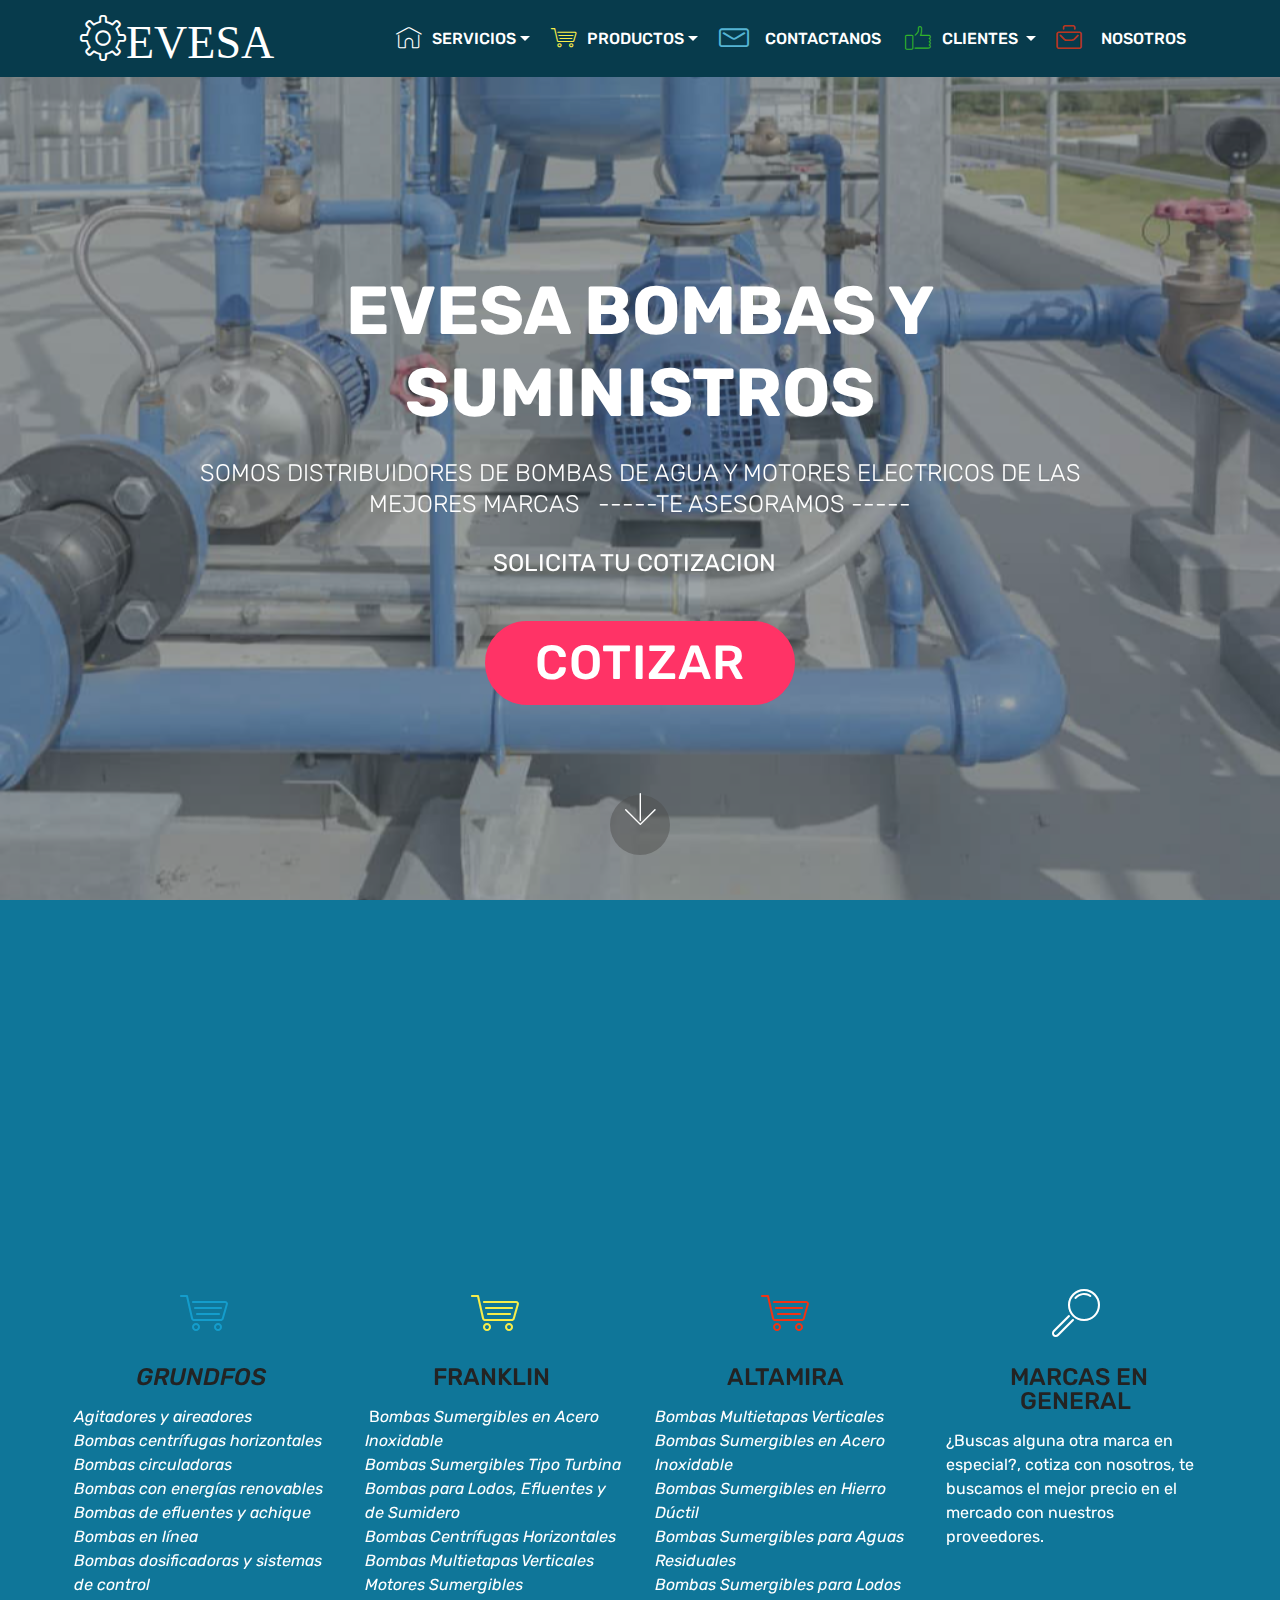
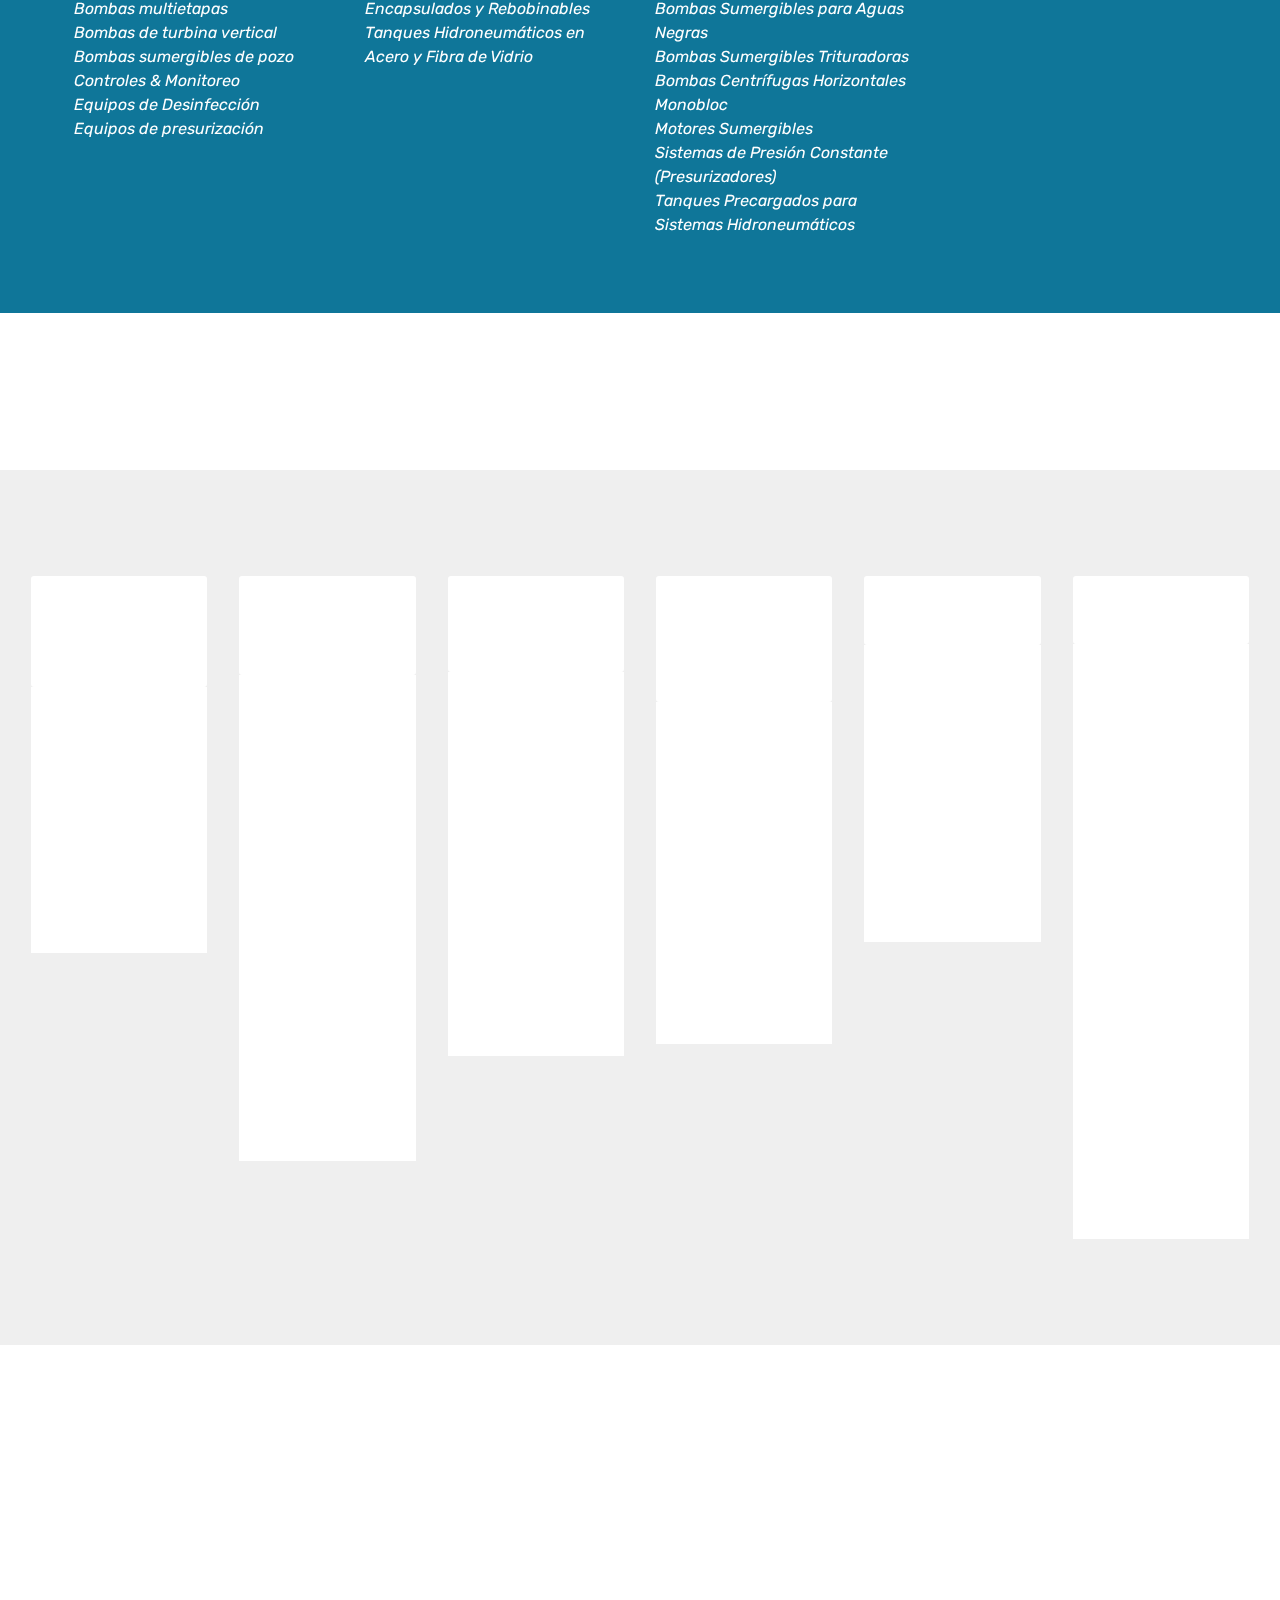
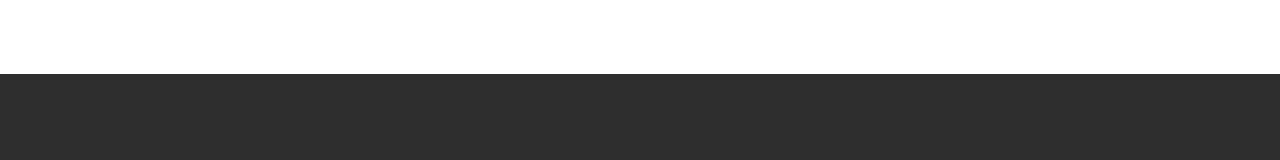
<file: index.html>
<!DOCTYPE html>
<html  >
<head>
  <!-- Site made with Mobirise Website Builder v4.12.3, https://mobirise.com -->
  <meta charset="UTF-8">
  <meta http-equiv="X-UA-Compatible" content="IE=edge">
  <meta name="generator" content="Mobirise v4.12.3, mobirise.com">
  <meta name="viewport" content="width=device-width, initial-scale=1, minimum-scale=1">
  <link rel="shortcut icon" href="../../app/themes/mobirise4/components" type="image/x-icon">
  <meta name="description" content="Somos distribuidores de las mejores marcas de bombas de agua y motores electricos para proyectos recidenciales, comerciales e indutriales  COTIZA CON NOSOTROS comprueba nuestra relacion precio calidad de nuestros productos, te acesoramos en la adquisicion de cualquiera de nuestros productos.">
  
  
  <title>EVESA   BOMBAS Y SUMINISTROS</title>
  <link rel="stylesheet" href="assets/web/assets/mobirise-icons-bold/mobirise-icons-bold.css">
  <link rel="stylesheet" href="assets/web/assets/mobirise-icons/mobirise-icons.css">
  <link rel="stylesheet" href="assets/bootstrap/css/bootstrap.min.css">
  <link rel="stylesheet" href="assets/bootstrap/css/bootstrap-grid.min.css">
  <link rel="stylesheet" href="assets/bootstrap/css/bootstrap-reboot.min.css">
  <link rel="stylesheet" href="assets/socicon/css/styles.css">
  <link rel="stylesheet" href="assets/dropdown/css/style.css">
  <link rel="stylesheet" href="assets/web/assets/gdpr-plugin/gdpr-styles.css">
  <link rel="stylesheet" href="assets/animatecss/animate.min.css">
  <link rel="stylesheet" href="assets/tether/tether.min.css">
  <link rel="stylesheet" href="assets/theme/css/style.css">
  <link rel="preload" as="style" href="assets/mobirise/css/mbr-additional.css"><link rel="stylesheet" href="assets/mobirise/css/mbr-additional.css" type="text/css">
  
  
  
</head>
<body>
  <section class="menu cid-qTkzRZLJNu" once="menu" id="menu1-0">

    

    <nav class="navbar navbar-expand beta-menu navbar-dropdown align-items-center navbar-fixed-top navbar-toggleable-sm">
        <button class="navbar-toggler navbar-toggler-right" type="button" data-toggle="collapse" data-target="#navbarSupportedContent" aria-controls="navbarSupportedContent" aria-expanded="false" aria-label="Toggle navigation">
            <div class="hamburger">
                <span></span>
                <span></span>
                <span></span>
                <span></span>
            </div>
        </button>
        <div class="menu-logo">
            <div class="navbar-brand">
                
                <span class="navbar-caption-wrap"><a class="navbar-caption text-white display-2" href="www.evesa.com.html#header2-1"><span class="mbri-setting3 mbr-iconfont mbr-iconfont-btn" style="font-size: 46px; color: rgb(255, 255, 255);">EVESA</span></a></span>
            </div>
        </div>
        <div class="collapse navbar-collapse" id="navbarSupportedContent">
            <ul class="navbar-nav nav-dropdown nav-right" data-app-modern-menu="true"><li class="nav-item dropdown">
                    <a class="nav-link link dropdown-toggle text-white display-4" href="https://mobirise.com" data-toggle="dropdown-submenu" aria-expanded="false"><span class="mbri-home mbr-iconfont mbr-iconfont-btn"></span>SERVICIOS</a><div class="dropdown-menu"><a class="text-white dropdown-item display-4" href="page9.html" aria-expanded="false">EMBOBINADO Y MATENIMIENTO DE BOMBAS&nbsp;<br>Y MOTORES ELECTRICO</a></div>
                </li>
                <li class="nav-item dropdown">
                    <a class="nav-link link dropdown-toggle text-white display-4" href="https://mobirise.com" data-toggle="dropdown-submenu" aria-expanded="false"><span class="mbri-shopping-cart mbr-iconfont mbr-iconfont-btn" style="color: rgb(247, 237, 74);"></span>
                        PRODUCTOS</a>  <div class="dropdown-menu">       <div class="dropdown"><a class="text-white dropdown-item dropdown-toggle display-4" href="https://mobirise.com" aria-expanded="false" data-toggle="dropdown-submenu">BOMBAS DE AGUA</a><div class="dropdown-menu dropdown-submenu"><a class="text-white dropdown-item display-4" href="page6.html#content10-24" aria-expanded="false">GRUNDFOS&nbsp;</a><a class="text-white dropdown-item display-4" href="page7.html#content9-2n" aria-expanded="false">ALTAMIRA&nbsp;</a><a class="text-white dropdown-item display-4" href="page5.html#content10-26" aria-expanded="false">FRANKLIN&nbsp;</a><a class="text-white dropdown-item display-4" href="page2.html#header15-1j" aria-expanded="false">OTRA MARCA</a></div></div><a class="text-white dropdown-item display-4" href="page8.html" aria-expanded="false">MOTORES ELECTRICOS&nbsp;</a><a class="dropdown-item text-white display-4" href="page11.html" aria-expanded="false">TABLEROS DE CONTROL
<br>NASSAR ELECTRONICS</a><div class="dropdown"><a class="dropdown-item text-white dropdown-toggle display-4" href="https://mobirise.com" aria-expanded="false" data-toggle="dropdown-submenu">OTROS PRODUCTOS<br></a><div class="dropdown-menu dropdown-submenu"><a class="dropdown-item text-white display-4" href="page2.html" aria-expanded="false">COTIZAR</a></div></div> </div>
                </li><li class="nav-item"><a class="nav-link link text-white display-4" href="page1.html"><span class="mbrib-letter mbr-iconfont mbr-iconfont-btn" style="font-size: 30px; color: rgb(85, 180, 212);"></span>&nbsp;CONTACTANOS&nbsp;</a>  </li><li class="nav-item dropdown"><a class="nav-link link text-white dropdown-toggle display-4" href="page4.html" data-toggle="dropdown-submenu" aria-expanded="false"><span class="mbri-like mbr-iconfont mbr-iconfont-btn" style="color: rgb(51, 179, 42);"></span>CLIENTES&nbsp;</a><div class="dropdown-menu"><a class="text-white dropdown-item display-4" href="page4.html">SOLICITAR PEDIDO</a><a class="text-white dropdown-item display-4" href="page1.html#form1-j" aria-expanded="false">DAR DE ALTA</a></div></li><li class="nav-item"><a class="nav-link link text-white display-4" href="page3.html#header12-q"><span class="mbrib-briefcase mbr-iconfont mbr-iconfont-btn" style="color: rgb(186, 54, 32);"></span>&nbsp; NOSOTROS&nbsp;</a> </li></ul>
            
        </div>
    </nav>
</section>

<section class="engine"><a href="https://mobirise.info/a">online site builder</a></section><section class="cid-qTkA127IK8 mbr-fullscreen mbr-parallax-background" id="header2-1">

    

    <div class="mbr-overlay" style="opacity: 0.5; background-color: rgb(70, 80, 82);"></div>

    <div class="container align-center">
        <div class="row justify-content-md-center">
            <div class="mbr-white col-md-10">
                <h1 class="mbr-section-title mbr-bold pb-3 mbr-fonts-style display-1"><br>EVESA BOMBAS Y SUMINISTROS</h1>
                <h3 class="mbr-section-subtitle align-center mbr-light pb-3 mbr-fonts-style display-5">SOMOS DISTRIBUIDORES DE BOMBAS DE AGUA Y MOTORES ELECTRICOS DE LAS MEJORES MARCAS &nbsp; -----TE ASESORAMOS -----</h3>
                <p class="mbr-text pb-3 mbr-fonts-style display-5">SOLICITA TU COTIZACION &nbsp;</p>
                <div class="mbr-section-btn"><a class="btn btn-md btn-secondary display-2" href="page2.html">COTIZAR</a></div>
            </div>
        </div>
    </div>
    <div class="mbr-arrow hidden-sm-down" aria-hidden="true">
        <a href="#next">
            <i class="mbri-down mbr-iconfont"></i>
        </a>
    </div>
</section>

<section class="tabs3 cid-s1mfCKHeRE" id="tabs3-1k">

    

    

    <div class="container">
        <h2 class="mbr-section-title align-center pb-3 mbr-fonts-style display-2">BOMBAS DE AGUA, MOTORES ELECTRICOS, Y MAS&nbsp;</h2>
        <h3 class="mbr-section-subtitle  display-5 align-center mbr-light mbr-fonts-style">CONOCE NUESTRAS MARCAS, SOLICITA TU COTIZACIÓN,&nbsp;</h3>
    </div>
    <div class="container-fluid">
        <div class="row tabcont">
            <ul class="nav nav-tabs pt-3 mt-5" role="tablist">
                <li class="nav-item mbr-fonts-style"><a class="nav-link show active display-2" role="tab" data-toggle="tab" href="#tabs3-1k_tab0" aria-selected="true">BOMBAS&nbsp;</a></li>
                <li class="nav-item mbr-fonts-style"><a class="nav-link  show active display-2" role="tab" data-toggle="tab" href="#tabs3-1k_tab1" aria-selected="true">MOTORES&nbsp;</a></li>
                
                
                
                
            </ul>
        </div>
    </div>

    <div class="container">
        <div class="row px-1">
            <div class="tab-content">
                <div id="tab1" class="tab-pane in active mbr-table" role="tabpanel">
                    <div class="row tab-content-row">
                        <div class="col-xs-12 col-md-6 col-lg-3">
                            <div class="card-img ">
                                <a href="page6.html#gallery2-1z" target="_blank"><span class="mbr-iconfont mbri-shopping-cart" style="color: rgb(20, 157, 204); fill: rgb(20, 157, 204);"></span></a>
                            </div>
                            <h4 class="mbr-element-title  align-center mbr-fonts-style pb-2 display-5"><em>GRUNDFOS</em>&nbsp;</h4>
                            <p class="mbr-section-text  align-center mbr-fonts-style display-7"><em>Agitadores y aireadores
<br>Bombas centrífugas horizontales
<br>Bombas circuladoras 
<br>Bombas con energías renovables
<br>Bombas de efluentes y achique
<br>Bombas en línea
<br>Bombas dosificadoras y sistemas de control
<br>Bombas multietapas
<br>Bombas de turbina vertical 
<br>Bombas sumergibles de pozo
<br>Controles &amp; Monitoreo
<br>Equipos de Desinfección
<br>Equipos de presurización</em></p>
                        </div>

                        <div class="col-xs-12 col-md-6 col-lg-3">
                            <div class="card-img ">
                                <a href="page5.html#content10-26"><span class="mbr-iconfont mbri-shopping-cart" style="color: rgb(247, 237, 74); fill: rgb(247, 237, 74);"></span></a>
                            </div>
                            <h4 class="mbr-element-title  align-center mbr-fonts-style pb-2 display-5">FRANKLIN&nbsp;</h4>
                            <p class="mbr-section-text  align-center mbr-fonts-style display-7">&nbsp;B<em>ombas Sumergibles en Acero Inoxidable
<br>Bombas Sumergibles Tipo Turbina
<br>Bombas para Lodos, Efluentes y de Sumidero
<br>Bombas Centrífugas Horizontales
<br>Bombas Multietapas Verticales
<br>Motores Sumergibles Encapsulados y Rebobinables
<br>Tanques Hidroneumáticos en Acero y Fibra de Vidrio</em></p>
                        </div>

                        <div class="col-xs-12 col-md-6 col-lg-3">
                            <div class="card-img ">
                                <a href="page7.html#footer6-2m"><span class="mbr-iconfont mbri-shopping-cart" style="color: rgb(242, 51, 19); fill: rgb(242, 51, 19);"></span></a>
                            </div>
                            <h4 class="mbr-element-title  align-center mbr-fonts-style pb-2 display-5">&nbsp;ALTAMIRA&nbsp;</h4>
                            <p class="mbr-section-text  align-center mbr-fonts-style display-7"><em>Bombas Multietapas Verticales
<br>Bombas Sumergibles en Acero Inoxidable
<br>Bombas Sumergibles en Hierro Dúctil
<br>Bombas Sumergibles para Aguas Residuales
<br>Bombas Sumergibles para Lodos
<br>Bombas Sumergibles para Aguas Negras
<br>Bombas Sumergibles Trituradoras
<br>Bombas Centrífugas Horizontales Monobloc
<br>Motores Sumergibles
<br>Sistemas de Presión Constante (Presurizadores)
<br>Tanques Precargados para Sistemas Hidroneumáticos</em></p>
                        </div>

                        <div class="col-xs-12 col-md-6 col-lg-3">
                            <div class="card-img ">
                                <a href="page2.html#header15-1j"><span class="mbr-iconfont mbri-search" style="color: rgb(255, 255, 255); fill: rgb(255, 255, 255);"></span></a>
                            </div>
                            <h4 class="mbr-element-title  align-center mbr-fonts-style pb-2 display-5">&nbsp;MARCAS EN GENERAL</h4>
                            <p class="mbr-section-text  align-center mbr-fonts-style display-7">¿Buscas alguna otra marca en especial?, cotiza con nosotros, te buscamos el mejor precio en el mercado con nuestros proveedores.</p>
                        </div>
                    </div>
                </div>

                <div id="tab2" class="tab-pane  mbr-table" role="tabpanel">
                    <div class="row tab-content-row">
                        <div class="col-xs-12 col-md-6 col-lg-3">
                            <div class="card-img ">
                                <a href="page2.html#header15-1j"><span class="mbr-iconfont mbri-shopping-cart" style="color: rgb(247, 237, 74); fill: rgb(247, 237, 74);"></span></a>
                            </div>
                            <h4 class="mbr-element-title  align-center mbr-fonts-style pb-2 display-5">FRANLKIN<br></h4>
                            <p class="mbr-section-text  align-center mbr-fonts-style display-7">• Alta calidad&nbsp;<br>•Temperatura ambiente 50°C •60 Hz / 3,500 RPM<br>•Alta eficiencia&nbsp;<br></p>
                        </div>

                        <div class="col-xs-12 col-md-6 col-lg-3">
                            <div class="card-img ">
                                <a href="page2.html#header15-1j"><span class="mbr-iconfont mbri-shopping-cart" style="color: rgb(242, 51, 19); fill: rgb(242, 51, 19);"></span></a>
                            </div>
                            <h4 class="mbr-element-title  align-center mbr-fonts-style pb-2 display-5">ALTAMIRA&nbsp;</h4>
                            <p class="mbr-section-text  align-center mbr-fonts-style display-7">•Motor ALTAMIRA EFICIENCIA PREMIUM <br>•Gran robustez<br>• Alta calidad •Motor cerrado enfriado por ventilador (TCCV) <br>• Acoplamiento IEC <br>• Aislamiento clase F (para alta temperatura). Protección IP55 •Temperatura ambiente 50°C •60 Hz / 3,500 RPM (2 polos</p>
                        </div>

                        <div class="col-xs-12 col-md-6 col-lg-3">
                            <div class="card-img ">
                                <a href="page2.html#header15-1j"><span class="mbr-iconfont mbrib-setting3" style="color: rgb(178, 204, 210); fill: rgb(178, 204, 210);"></span></a>
                            </div>
                            <h4 class="mbr-element-title  align-center mbr-fonts-style pb-2 display-5">REENBOBINADO Y MANTENIMIENTO&nbsp;</h4>
                            <p class="mbr-section-text  align-center mbr-fonts-style display-7">Dale nueva vida a tu motor, y descrube el servicio que tenemos para ti en reenbobinado y mantenimientos de motores electricos y bombas electricas.</p>
                        </div>

                        <div class="col-xs-12 col-md-6 col-lg-3">
                            <div class="card-img ">
                                <a href="page2.html#header15-1j"><span class="mbr-iconfont mbri-search" style="color: rgb(255, 255, 255); fill: rgb(255, 255, 255);"></span></a>
                            </div>
                            <h4 class="mbr-element-title  align-center mbr-fonts-style pb-2 display-5">MARCAS EN GENRAL</h4>
                            <p class="mbr-section-text  align-center mbr-fonts-style display-7"><br>¿Te interesa alguna otra marca en motores electricos? ponte en contacto con nosotros. &nbsp;Te suminitramos el equipo que tu desees en la marca que prefieras. cotiza con nosotros, te buscamos el mejor precio en el mercado, con nuestros proveedores.</p>
                        </div>
                    </div>
                </div>

                <div id="tab3" class="tab-pane  mbr-table" role="tabpanel">
                    <div class="row tab-content-row">
                        <div class="col-xs-12 col-md-6 col-lg-3">
                            <div class="card-img ">
                                <a href="page11.html#footer6-2v"><span class="mbr-iconfont mbri-laptop" style="color: rgb(255, 255, 255); fill: rgb(255, 255, 255);"></span></a>
                            </div>
                            <h4 class="mbr-element-title  align-center mbr-fonts-style pb-2 display-5">
                                EQUIPOS DE COMPUTO&nbsp;<br></h4>
                            <p class="mbr-section-text  align-center mbr-fonts-style display-7">¿Buscas equipo de computo para tue empresa negocio u hogar?, tenemos los mejores equipos para ti, con las nuevas tecnologias del mercado y procesadores de ultima generacion, contamos con diferentes marcas y modelos.&nbsp;<br></p>
                        </div>

                        <div class="col-xs-12 col-md-6 col-lg-3">
                            <div class="card-img ">
                                <span class="mbr-iconfont mbri-file" style="color: rgb(247, 237, 74); fill: rgb(247, 237, 74);"></span>
                            </div>
                            <h4 class="mbr-element-title  align-center mbr-fonts-style pb-2 display-5">IMPRECION</h4>
                            <p class="mbr-section-text  align-center mbr-fonts-style display-7">¿Nesesitas una buena impresora para tu empresa negocio u hogar? descubre los equipos que tenemos para ti a los mejores precios y las mejores marcas.&nbsp;</p>
                        </div>

                        <div class="col-xs-12 col-md-6 col-lg-3">
                            <div class="card-img ">
                                <span class="mbr-iconfont mbri-devices" style="color: rgb(204, 41, 82); fill: rgb(204, 41, 82);"></span>
                            </div>
                            <h4 class="mbr-element-title  align-center mbr-fonts-style pb-2 display-5">MULTIMEDIA</h4>
                            <p class="mbr-section-text  align-center mbr-fonts-style display-7">¿Necesitas algúna buena camara o dipositivo de grabación?</p>
                        </div>

                        <div class="col-xs-12 col-md-6 col-lg-3">
                            <div class="card-img ">
                                <span class="mbr-iconfont mbri-delivery" style="color: rgb(255, 255, 255); fill: rgb(255, 255, 255);"></span>
                            </div>
                            <h4 class="mbr-element-title  align-center mbr-fonts-style pb-2 display-5">CONSUMIBLES&nbsp;</h4>
                            <p class="mbr-section-text  align-center mbr-fonts-style display-7">Manejamos gran variedad de consumibles para tus oficinas&nbsp;</p>
                        </div>
                    </div>
                </div>

                <div id="tab4" class="tab-pane  mbr-table" role="tabpanel">
                    <div class="row tab-content-row">
                        <div class="col-xs-12 col-md-6 col-lg-3">
                            <div class="card-img ">
                                <span class="mbri-responsive mbr-iconfont"></span>
                            </div>
                            <h4 class="mbr-element-title  align-center mbr-fonts-style pb-2 display-5">
                                MOBILE FRIENDLY
                            </h4>
                            <p class="mbr-section-text  align-center mbr-fonts-style display-7">
                                No special actions required, all sites you make with Mobirise are mobile-friendly. You don't have to create a special mobile version of your site, it will adapt automagically.
                            </p>
                        </div>

                        <div class="col-xs-12 col-md-6 col-lg-3">
                            <div class="card-img ">
                                <span class="mbri-responsive mbr-iconfont"></span>
                            </div>
                            <h4 class="mbr-element-title  align-center mbr-fonts-style pb-2 display-5">
                                MOBILE FRIENDLY
                            </h4>
                            <p class="mbr-section-text  align-center mbr-fonts-style display-7">
                                No special actions required, all sites you make with Mobirise are mobile-friendly. You don't have to create a special mobile version of your site, it will adapt automagically.
                            </p>
                        </div>

                        <div class="col-xs-12 col-md-6 col-lg-3">
                            <div class="card-img ">
                                <span class="mbri-responsive mbr-iconfont"></span>
                            </div>
                            <h4 class="mbr-element-title  align-center mbr-fonts-style pb-2 display-5">
                                MOBILE FRIENDLY
                            </h4>
                            <p class="mbr-section-text  align-center mbr-fonts-style display-7">
                                No special actions required, all sites you make with Mobirise are mobile-friendly. You don't have to create a special mobile version of your site, it will adapt automagically.
                            </p>
                        </div>

                        <div class="col-xs-12 col-md-6 col-lg-3">
                            <div class="card-img ">
                                <span class="mbri-responsive mbr-iconfont"></span>
                            </div>
                            <h4 class="mbr-element-title  align-center mbr-fonts-style pb-2 display-5">
                                MOBILE FRIENDLY
                            </h4>
                            <p class="mbr-section-text  align-center mbr-fonts-style display-7">
                                No special actions required, all sites you make with Mobirise are mobile-friendly. You don't have to create a special mobile version of your site, it will adapt automagically.
                            </p>
                        </div>
                    </div>
                </div>

                <div id="tab5" class="tab-pane  mbr-table" role="tabpanel">
                    <div class="row tab-content-row">
                        <div class="col-xs-12 col-md-6 col-lg-3">
                            <div class="card-img ">
                                <span class="mbri-bootstrap mbr-iconfont"></span>
                            </div>
                            <h4 class="mbr-element-title  align-center mbr-fonts-style pb-2 display-5">
                                IT'S EASY AND SIMPLE
                            </h4>
                            <p class="mbr-section-text  align-center mbr-fonts-style display-7">
                                Cut down the development time with drag-and-drop website builder. Drop the blocks into the page, edit content inline and publish - no technical skills required.
                            </p>
                        </div>

                        <div class="col-xs-12 col-md-6 col-lg-3">
                            <div class="card-img ">
                                <span class="mbri-bootstrap mbr-iconfont"></span>
                            </div>
                            <h4 class="mbr-element-title  align-center mbr-fonts-style pb-2 display-5">
                                IT'S EASY AND SIMPLE
                            </h4>
                            <p class="mbr-section-text  align-center mbr-fonts-style display-7">
                                Cut down the development time with drag-and-drop website builder. Drop the blocks into the page, edit content inline and publish - no technical skills required.
                            </p>
                        </div>

                        <div class="col-xs-12 col-md-6 col-lg-3">
                            <div class="card-img ">
                                <span class="mbri-bootstrap mbr-iconfont"></span>
                            </div>
                            <h4 class="mbr-element-title  align-center mbr-fonts-style pb-2 display-5">
                                IT'S EASY AND SIMPLE
                            </h4>
                            <p class="mbr-section-text  align-center mbr-fonts-style display-7">
                                Cut down the development time with drag-and-drop website builder. Drop the blocks into the page, edit content inline and publish - no technical skills required.
                            </p>
                        </div>

                        <div class="col-xs-12 col-md-6 col-lg-3">
                            <div class="card-img ">
                                <span class="mbri-bootstrap mbr-iconfont"></span>
                            </div>
                            <h4 class="mbr-element-title  align-center mbr-fonts-style pb-2 display-5">
                                IT'S EASY AND SIMPLE
                            </h4>
                            <p class="mbr-section-text  align-center mbr-fonts-style display-7">
                                Cut down the development time with drag-and-drop website builder. Drop the blocks into the page, edit content inline and publish - no technical skills required.
                            </p>
                        </div>
                    </div>
                </div>

                <div id="tab6" class="tab-pane  mbr-table" role="tabpanel">
                    <div class="row tab-content-row">
                        <div class="col-xs-12 col-md-6 col-lg-3">
                            <div class="card-img ">
                                <span class="mbri-extension mbr-iconfont"></span>
                            </div>
                            <h4 class="mbr-element-title  align-center mbr-fonts-style pb-2 display-5">
                                TRENDY WEBSITE BLOCKS
                            </h4>
                            <p class="mbr-section-text  align-center mbr-fonts-style display-7">
                                Choose from the large selection  pre-made blocks - full-screen intro, bootstrap carousel, slider, responsive image gallery with, parallax scrolling, sticky header and more.
                            </p>
                        </div>

                        <div class="col-xs-12 col-md-6 col-lg-3">
                            <div class="card-img ">
                                <span class="mbri-extension mbr-iconfont"></span>
                            </div>
                            <h4 class="mbr-element-title  align-center mbr-fonts-style pb-2 display-5">
                                TRENDY WEBSITE BLOCKS
                            </h4>
                            <p class="mbr-section-text  align-center mbr-fonts-style display-7">
                                Choose from the large selection  pre-made blocks - full-screen intro, bootstrap carousel, slider, responsive image gallery with, parallax scrolling, sticky header and more.
                            </p>
                        </div>

                        <div class="col-xs-12 col-md-6 col-lg-3">
                            <div class="card-img ">
                                <span class="mbri-extension mbr-iconfont"></span>
                            </div>
                            <h4 class="mbr-element-title  align-center mbr-fonts-style pb-2 display-5">
                                TRENDY WEBSITE BLOCKS
                            </h4>
                            <p class="mbr-section-text  align-center mbr-fonts-style display-7">
                                Choose from the large selection  pre-made blocks - full-screen intro, bootstrap carousel, slider, responsive image gallery with, parallax scrolling, sticky header and more.
                            </p>
                        </div>

                        <div class="col-xs-12 col-md-6 col-lg-3">
                            <div class="card-img ">
                                <span class="mbri-extension mbr-iconfont"></span>
                            </div>
                            <h4 class="mbr-element-title  align-center mbr-fonts-style pb-2 display-5">
                                TRENDY WEBSITE BLOCKS
                            </h4>
                            <p class="mbr-section-text  align-center mbr-fonts-style display-7">
                                Choose from the large selection  pre-made blocks - full-screen intro, bootstrap carousel, slider, responsive image gallery with, parallax scrolling, sticky header and more.
                            </p>
                        </div>
                    </div>
                </div>
            </div>
        </div>
    </div>
</section>

<section class="mbr-section content4 cid-s0MU6j7noQ" id="content4-o">

    

    <div class="container">
        <div class="media-container-row">
            <div class="title col-12 col-md-8">
                <h2 class="align-center pb-3 mbr-fonts-style display-5">NUETRAS BOMBAS OFRECEN UNA AMPLIA GAMA DE APLICACIONES&nbsp;</h2>
                <h3 class="mbr-section-subtitle align-center mbr-light mbr-fonts-style display-5">CONTAMOS CON ACESORES PARA GUIARTE EN LA COMPRA DEL MEJOR EQUIPO DEACUERDO A TUS NECESIDADES&nbsp;</h3>
                
            </div>
        </div>
    </div>
</section>

<section class="features17 cid-s0MSPW7o3N" id="features17-n">
    
    

    
    <div class="container-fluid">
        <div class="media-container-row">
            <div class="card p-3 col-12 col-md-6 col-lg-2">
                <div class="card-wrapper">
                    <div class="card-img">
                        <img src="assets/images/mineria-2-282x178.jpeg" alt="Mobirise" title="">
                    </div>
                    <div class="card-box">
                        <h4 class="card-title pb-3 mbr-fonts-style display-7">MINERIA&nbsp;</h4>
                        <p class="mbr-text mbr-fonts-style display-7">Bombas para para una amplia gama de aplicaciones minieras.</p>
                    </div>
                </div>
            </div>

            <div class="card p-3 col-12 col-md-6 col-lg-2">
                <div class="card-wrapper">
                    <div class="card-img">
                        <img src="assets/images/reciduales-376x211.png" alt="Mobirise" title="">
                    </div>
                    <div class="card-box">
                        <h4 class="card-title pb-3 mbr-fonts-style display-7">AGUAS RECIDUALES&nbsp;</h4>
                        <p class="mbr-text mbr-fonts-style display-7">Bombas para drenaje, aguas residuales y fecales para una amplia gama de aplicaciones en servicios de edificación así como trasiego de aguas residuales en alcantarillados municipales</p>
                    </div>
                </div>
            </div>

            <div class="card p-3 col-12 col-md-6 col-lg-2">
                <div class="card-wrapper">
                    <div class="card-img">
                        <img src="assets/images/tratarmiento-de-agua-303x166.jpeg" alt="Mobirise" title="">
                    </div>
                    <div class="card-box">
                        <h4 class="card-title pb-3 mbr-fonts-style display-7">TRATAMIENTO DE AGUA&nbsp;</h4>
                        <p class="mbr-text mbr-fonts-style display-7">Bombas y soluciónes de control y supervisión para distribución de agua potable para redes de suministro</p>
                    </div>
                </div>
            </div>

            <div class="card p-3 col-12 col-md-6 col-lg-2">
                <div class="card-wrapper">
                    <div class="card-img">
                        <img src="assets/images/industria-265x190.jpeg" alt="Mobirise" title="">
                    </div>
                    <div class="card-box">
                        <h4 class="card-title pb-3 mbr-fonts-style display-7">INDUSTRIA&nbsp;</h4>
                        <p class="mbr-text mbr-fonts-style display-7">Bombas y sistemas de bombeo para su instalación en procesos y equipamientos industriales, así como en edificios.</p>
                    </div>
                </div>
            </div>
            <div class="card p-3 col-12 col-md-6 col-lg-2">
                <div class="card-wrapper">
                    <div class="card-img">
                        <img src="assets/images/images-5-376x117.jpeg" alt="Mobirise" title="">
                    </div>
                    <div class="card-box">
                        <h4 class="card-title pb-3 mbr-fonts-style display-7">SISTEMAS DE RIEGO POR ASPERCION&nbsp;</h4>
                        <p class="mbr-text mbr-fonts-style display-7">Bombas para sistemas de riego en areas rurales a gran escla y pequeñas .
                        </p>
                    </div>
                </div>
            </div>
            <div class="card p-3 col-12 col-md-6 col-lg-2">
                <div class="card-wrapper">
                    <div class="card-img">
                        <img src="assets/images/images-4-376x117.jpeg" alt="Mobirise" title="">
                    </div>
                    <div class="card-box">
                        <h4 class="card-title pb-3 mbr-fonts-style display-7">VIVIENDAS FAMILIARES Y UNIFAMILIARES</h4>
                        <p class="mbr-text mbr-fonts-style display-7">Bombas sumergibles, bombas con eyector, bombas centrífugas multietapa y sistemas compactos para abastecimiento de agua doméstica para aplicaciones de hogar, jardín y ocio.</p>
                    </div>
                </div>
            </div>
        </div>
    </div>
</section>

<section class="cid-qTkAaeaxX5 mbr-reveal" id="footer1-2">

    

    

    <div class="container">
        <div class="media-container-row content text-white">
            <div class="col-12 col-md-3">
                <div class="media-wrap">
                    <a href="https://mobirise.com/">
                        <img src="assets/images/logo2.png" alt="Mobirise">
                    </a>
                </div>
            </div>
            <div class="col-12 col-md-3 mbr-fonts-style display-7">
                <h5 class="pb-3">DIRECCIÓN<br></h5>
                <p class="mbr-text">ESTADO: NUEVO LEON&nbsp;<br>CIUDAD: CADEREYTA JIM<br>GERONIMO TREVIÑO 145<br>COD. POSTAL 67484</p>
            </div>
            <div class="col-12 col-md-3 mbr-fonts-style display-7">
                <h5 class="pb-3">CONTACTO</h5>
                <p class="mbr-text">
                    Email: evesa.suministros@gmail.com&nbsp;<br>Telefonos: <br>Oficina monterrey: <br>828-123-8489&nbsp;<br>Oficina edo. mex.: <br>&nbsp;561-611-5885</p>
            </div>
            <div class="col-12 col-md-3 mbr-fonts-style display-7">
                <h5 class="pb-3">&nbsp;ENVIOS</h5>
                <p class="mbr-text">ENVÍOS A TODA LA REPÚBLICA MEXICANA. Sujeto a disponibilidad y área de cobertura de paqueterías.</p>
            </div>
        </div>
        
    </div>
</section>

<section once="footers" class="cid-s1DwtFZugs" id="footer6-2k">

    

    

    <div class="container">
        <div class="media-container-row align-center mbr-white">
            <div class="col-12">
                <p class="mbr-text mb-0 mbr-fonts-style display-7">
                    © &nbsp;All Rights Reserved
                </p>
            </div>
        </div>
    </div>
</section>


  <script src="assets/web/assets/jquery/jquery.min.js"></script>
  <script src="assets/popper/popper.min.js"></script>
  <script src="assets/bootstrap/js/bootstrap.min.js"></script>
  <script src="assets/smoothscroll/smooth-scroll.js"></script>
  <script src="assets/dropdown/js/nav-dropdown.js"></script>
  <script src="assets/dropdown/js/navbar-dropdown.js"></script>
  <script src="assets/viewportchecker/jquery.viewportchecker.js"></script>
  <script src="assets/parallax/jarallax.min.js"></script>
  <script src="assets/mbr-tabs/mbr-tabs.js"></script>
  <script src="assets/tether/tether.min.js"></script>
  <script src="assets/touchswipe/jquery.touch-swipe.min.js"></script>
  <script src="assets/theme/js/script.js"></script>
  
  
 <div id="scrollToTop" class="scrollToTop mbr-arrow-up"><a style="text-align: center;"><i class="mbr-arrow-up-icon mbr-arrow-up-icon-cm cm-icon cm-icon-smallarrow-up"></i></a></div>
    <input name="animation" type="hidden">
  </body>
</html>
</file>
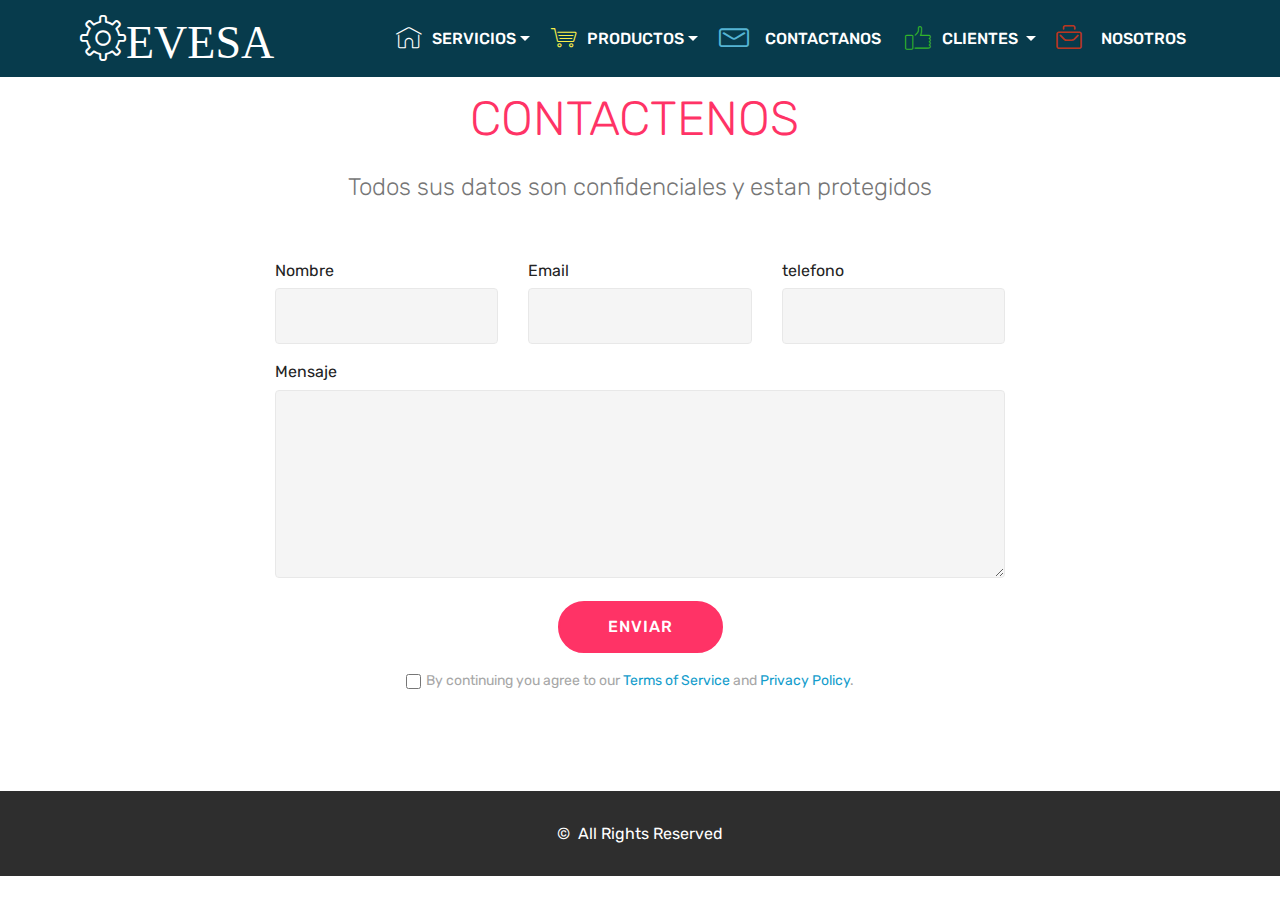
<file: page1.html>
<!DOCTYPE html>
<html  >
<head>
  <!-- Site made with Mobirise Website Builder v4.12.3, https://mobirise.com -->
  <meta charset="UTF-8">
  <meta http-equiv="X-UA-Compatible" content="IE=edge">
  <meta name="generator" content="Mobirise v4.12.3, mobirise.com">
  <meta name="viewport" content="width=device-width, initial-scale=1, minimum-scale=1">
  <link rel="shortcut icon" href="../../app/themes/mobirise4/components" type="image/x-icon">
  <meta name="description" content="Web Creator Description">
  
  
  <title>CONTACTANOS &nbsp;IVAN</title>
  <link rel="stylesheet" href="assets/web/assets/mobirise-icons-bold/mobirise-icons-bold.css">
  <link rel="stylesheet" href="assets/web/assets/mobirise-icons/mobirise-icons.css">
  <link rel="stylesheet" href="assets/bootstrap/css/bootstrap.min.css">
  <link rel="stylesheet" href="assets/bootstrap/css/bootstrap-grid.min.css">
  <link rel="stylesheet" href="assets/bootstrap/css/bootstrap-reboot.min.css">
  <link rel="stylesheet" href="assets/dropdown/css/style.css">
  <link rel="stylesheet" href="assets/web/assets/gdpr-plugin/gdpr-styles.css">
  <link rel="stylesheet" href="assets/animatecss/animate.min.css">
  <link rel="stylesheet" href="assets/tether/tether.min.css">
  <link rel="stylesheet" href="assets/theme/css/style.css">
  <link rel="preload" as="style" href="assets/mobirise/css/mbr-additional.css"><link rel="stylesheet" href="assets/mobirise/css/mbr-additional.css" type="text/css">
  
  
  
</head>
<body>
  <section class="menu cid-qTkzRZLJNu" once="menu" id="menu1-i">

    

    <nav class="navbar navbar-expand beta-menu navbar-dropdown align-items-center navbar-fixed-top navbar-toggleable-sm">
        <button class="navbar-toggler navbar-toggler-right" type="button" data-toggle="collapse" data-target="#navbarSupportedContent" aria-controls="navbarSupportedContent" aria-expanded="false" aria-label="Toggle navigation">
            <div class="hamburger">
                <span></span>
                <span></span>
                <span></span>
                <span></span>
            </div>
        </button>
        <div class="menu-logo">
            <div class="navbar-brand">
                
                <span class="navbar-caption-wrap"><a class="navbar-caption text-white display-2" href="www.evesa.com.html#header2-1"><span class="mbri-setting3 mbr-iconfont mbr-iconfont-btn" style="font-size: 46px; color: rgb(255, 255, 255);">EVESA</span></a></span>
            </div>
        </div>
        <div class="collapse navbar-collapse" id="navbarSupportedContent">
            <ul class="navbar-nav nav-dropdown nav-right" data-app-modern-menu="true"><li class="nav-item dropdown">
                    <a class="nav-link link dropdown-toggle text-white display-4" href="https://mobirise.com" data-toggle="dropdown-submenu" aria-expanded="false"><span class="mbri-home mbr-iconfont mbr-iconfont-btn"></span>SERVICIOS</a><div class="dropdown-menu"><a class="text-white dropdown-item display-4" href="page9.html" aria-expanded="false">EMBOBINADO Y MATENIMIENTO DE BOMBAS&nbsp;<br>Y MOTORES ELECTRICO</a></div>
                </li>
                <li class="nav-item dropdown">
                    <a class="nav-link link dropdown-toggle text-white display-4" href="https://mobirise.com" data-toggle="dropdown-submenu" aria-expanded="false"><span class="mbri-shopping-cart mbr-iconfont mbr-iconfont-btn" style="color: rgb(247, 237, 74);"></span>
                        PRODUCTOS</a>  <div class="dropdown-menu">       <div class="dropdown"><a class="text-white dropdown-item dropdown-toggle display-4" href="https://mobirise.com" aria-expanded="false" data-toggle="dropdown-submenu">BOMBAS DE AGUA</a><div class="dropdown-menu dropdown-submenu"><a class="text-white dropdown-item display-4" href="page6.html#content10-24" aria-expanded="false">GRUNDFOS&nbsp;</a><a class="text-white dropdown-item display-4" href="page7.html#content9-2n" aria-expanded="false">ALTAMIRA&nbsp;</a><a class="text-white dropdown-item display-4" href="page5.html#content10-26" aria-expanded="false">FRANKLIN&nbsp;</a><a class="text-white dropdown-item display-4" href="page2.html#header15-1j" aria-expanded="false">OTRA MARCA</a></div></div><a class="text-white dropdown-item display-4" href="page8.html" aria-expanded="false">MOTORES ELECTRICOS&nbsp;</a><a class="dropdown-item text-white display-4" href="page11.html" aria-expanded="false">TABLEROS DE CONTROL
<br>NASSAR ELECTRONICS</a><div class="dropdown"><a class="dropdown-item text-white dropdown-toggle display-4" href="https://mobirise.com" aria-expanded="false" data-toggle="dropdown-submenu">OTROS PRODUCTOS<br></a><div class="dropdown-menu dropdown-submenu"><a class="dropdown-item text-white display-4" href="page2.html" aria-expanded="false">COTIZAR</a></div></div> </div>
                </li><li class="nav-item"><a class="nav-link link text-white display-4" href="page1.html"><span class="mbrib-letter mbr-iconfont mbr-iconfont-btn" style="font-size: 30px; color: rgb(85, 180, 212);"></span>&nbsp;CONTACTANOS&nbsp;</a>  </li><li class="nav-item dropdown"><a class="nav-link link text-white dropdown-toggle display-4" href="page4.html" data-toggle="dropdown-submenu" aria-expanded="false"><span class="mbri-like mbr-iconfont mbr-iconfont-btn" style="color: rgb(51, 179, 42);"></span>CLIENTES&nbsp;</a><div class="dropdown-menu"><a class="text-white dropdown-item display-4" href="page4.html">SOLICITAR PEDIDO</a><a class="text-white dropdown-item display-4" href="page1.html#form1-j" aria-expanded="false">DAR DE ALTA</a></div></li><li class="nav-item"><a class="nav-link link text-white display-4" href="page3.html#header12-q"><span class="mbrib-briefcase mbr-iconfont mbr-iconfont-btn" style="color: rgb(186, 54, 32);"></span>&nbsp; NOSOTROS&nbsp;</a> </li></ul>
            
        </div>
    </nav>
</section>

<section class="engine"><a href="https://mobirise.info/e">how to make your own site</a></section><section class="mbr-section form1 cid-s0MjILiDN2" id="form1-j">

    

    
    <div class="container">
        <div class="row justify-content-center">
            <div class="title col-12 col-lg-8">
                <h2 class="mbr-section-title align-center pb-3 mbr-fonts-style display-2">CONTACTENOS&nbsp;</h2>
                <h3 class="mbr-section-subtitle align-center mbr-light pb-3 mbr-fonts-style display-5">Todos sus datos son confidenciales y estan protegidos</h3>
            </div>
        </div>
    </div>
    <div class="container">
        <div class="row justify-content-center">
            <div class="media-container-column col-lg-8" data-form-type="formoid">
                <!---Formbuilder Form--->
                <form action="https://mobirise.com/" method="POST" class="mbr-form form-with-styler" data-form-title="Mobirise Form"><input type="hidden" name="email" data-form-email="true" value="Vu7oHr4nIMzS3+5ahjaXR+iTbzaFFSLzXCFWVUPqfjgetjrrlpMV+K2006aBq5yjVliN10P1/wSUab/ZUVW5Gr5ZhqbCWzbmHceffmZBYJNVUVuXx76jgrDWcusFA52J">
                    <div class="row">
                        <div hidden="hidden" data-form-alert="" class="alert alert-success col-12">SU COTIZACION SE HA ENVIADO EXITOSAMENTE.</div>
                        <div hidden="hidden" data-form-alert-danger="" class="alert alert-danger col-12">
                        </div>
                    </div>
                    <div class="dragArea row">
                        <div class="col-md-4  form-group" data-for="name">
                            <label for="name-form1-j" class="form-control-label mbr-fonts-style display-7">Nombre&nbsp;</label>
                            <input type="text" name="name" data-form-field="Name" required="required" class="form-control display-7" id="name-form1-j">
                        </div>
                        <div class="col-md-4  form-group" data-for="email">
                            <label for="email-form1-j" class="form-control-label mbr-fonts-style display-7">Email</label>
                            <input type="email" name="email" data-form-field="Email" required="required" class="form-control display-7" id="email-form1-j">
                        </div>
                        <div data-for="phone" class="col-md-4  form-group">
                            <label for="phone-form1-j" class="form-control-label mbr-fonts-style display-7">telefono&nbsp;</label>
                            <input type="tel" name="phone" data-form-field="Phone" class="form-control display-7" id="phone-form1-j">
                        </div>
                        <div data-for="message" class="col-md-12 form-group">
                            <label for="message-form1-j" class="form-control-label mbr-fonts-style display-7">Mensaje</label>
                            <textarea name="message" data-form-field="Message" class="form-control display-7" id="message-form1-j"></textarea>
                        </div>
                        <div class="col-md-12 input-group-btn align-center"><button type="submit" class="btn btn-form btn-secondary display-4" href="mailto:evesa.suministros@gmail.com">ENVIAR</button></div>
                    </div>
                <span class="gdpr-block">
<label>
<span class="textGDPR" style="color: #a7a7a7"><input type="checkbox" name="gdpr" id="gdpr-form1-j" required="">By continuing you agree to our <a style="color: #149dcc; text-decoration: none;" href="terms.html">Terms of Service</a> and <a style="color: #149dcc; text-decoration: none;" href="policy.html">Privacy Policy</a>.</span>
</label>
</span></form><!---Formbuilder Form--->
            </div>
        </div>
    </div>
</section>

<section once="footers" class="cid-s1DwtFZugs" id="footer6-2k">

    

    

    <div class="container">
        <div class="media-container-row align-center mbr-white">
            <div class="col-12">
                <p class="mbr-text mb-0 mbr-fonts-style display-7">
                    © &nbsp;All Rights Reserved
                </p>
            </div>
        </div>
    </div>
</section>


  <script src="assets/web/assets/jquery/jquery.min.js"></script>
  <script src="assets/popper/popper.min.js"></script>
  <script src="assets/bootstrap/js/bootstrap.min.js"></script>
  <script src="assets/dropdown/js/nav-dropdown.js"></script>
  <script src="assets/dropdown/js/navbar-dropdown.js"></script>
  <script src="assets/smoothscroll/smooth-scroll.js"></script>
  <script src="assets/touchswipe/jquery.touch-swipe.min.js"></script>
  <script src="assets/viewportchecker/jquery.viewportchecker.js"></script>
  <script src="assets/tether/tether.min.js"></script>
  <script src="assets/theme/js/script.js"></script>
  <script src="assets/formoid/formoid.min.js"></script>
  
  
 <div id="scrollToTop" class="scrollToTop mbr-arrow-up"><a style="text-align: center;"><i class="mbr-arrow-up-icon mbr-arrow-up-icon-cm cm-icon cm-icon-smallarrow-up"></i></a></div>
    <input name="animation" type="hidden">
  </body>
</html>
</file>
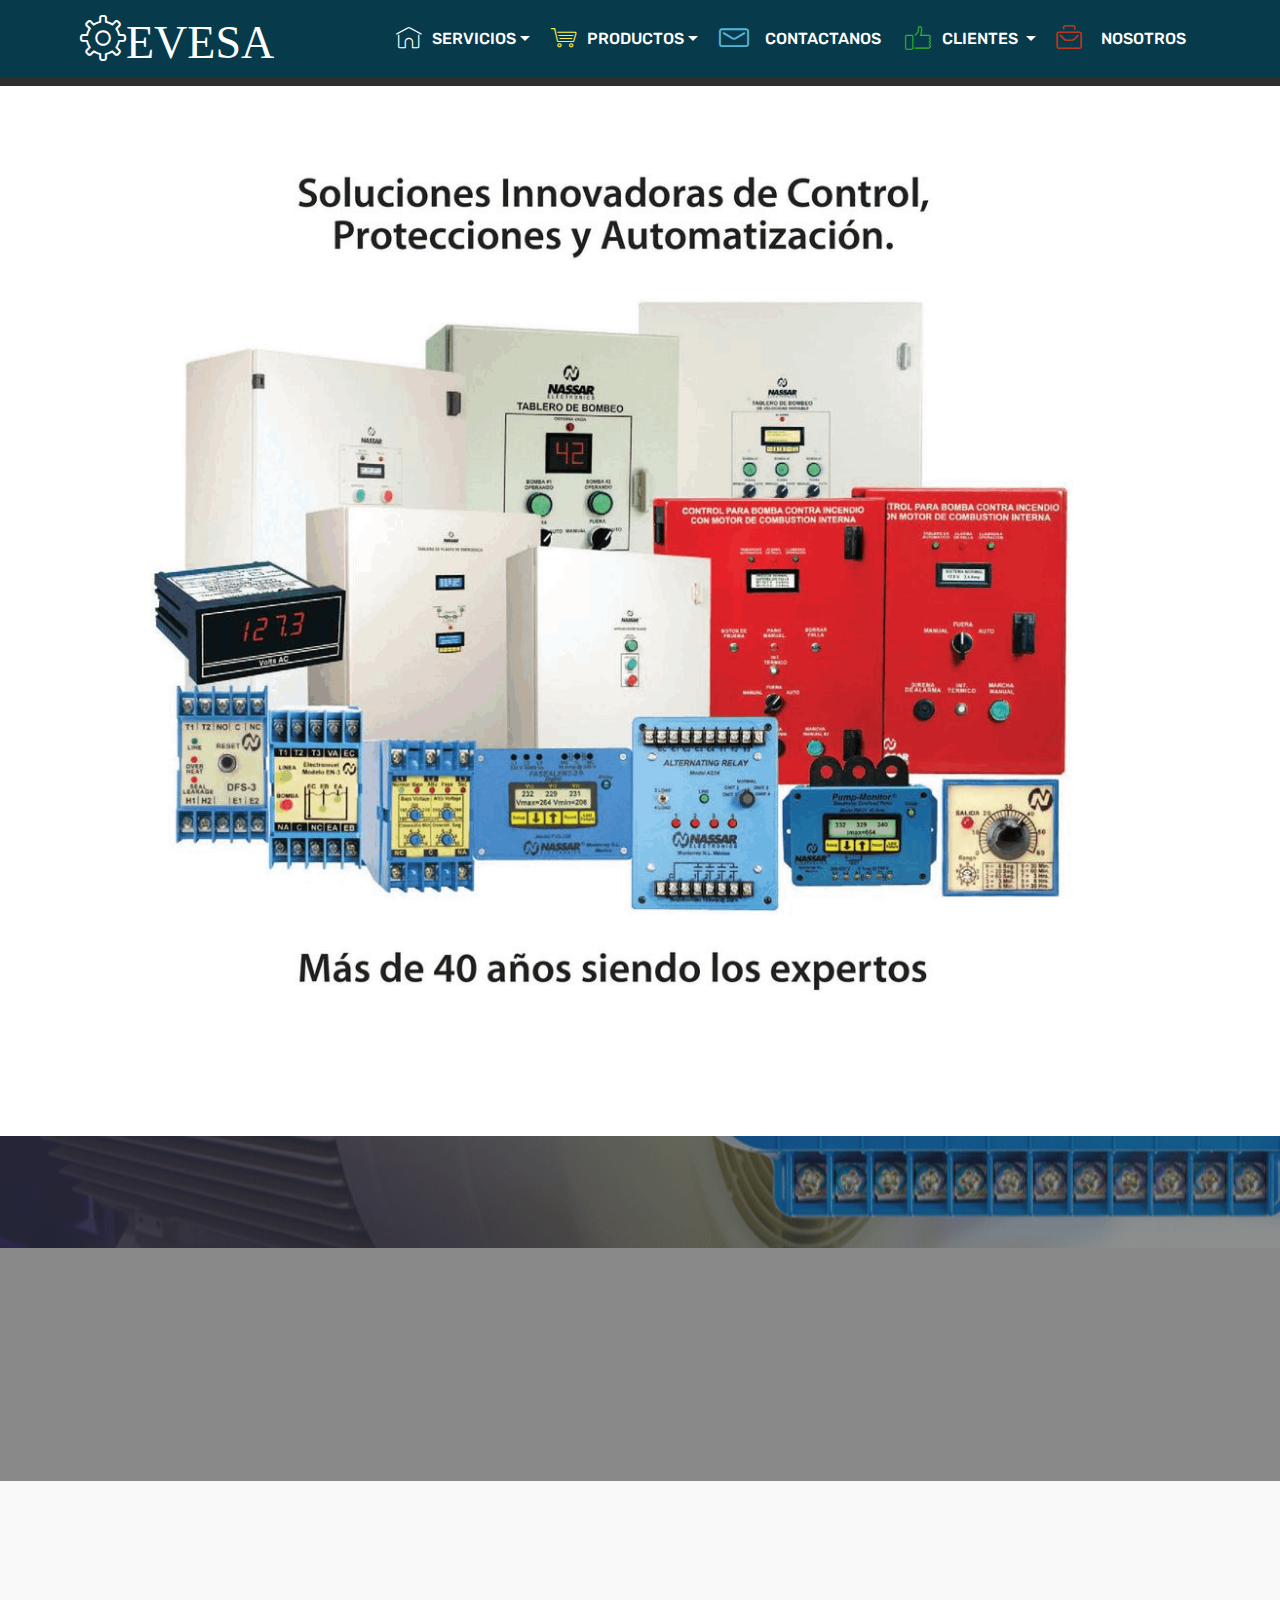
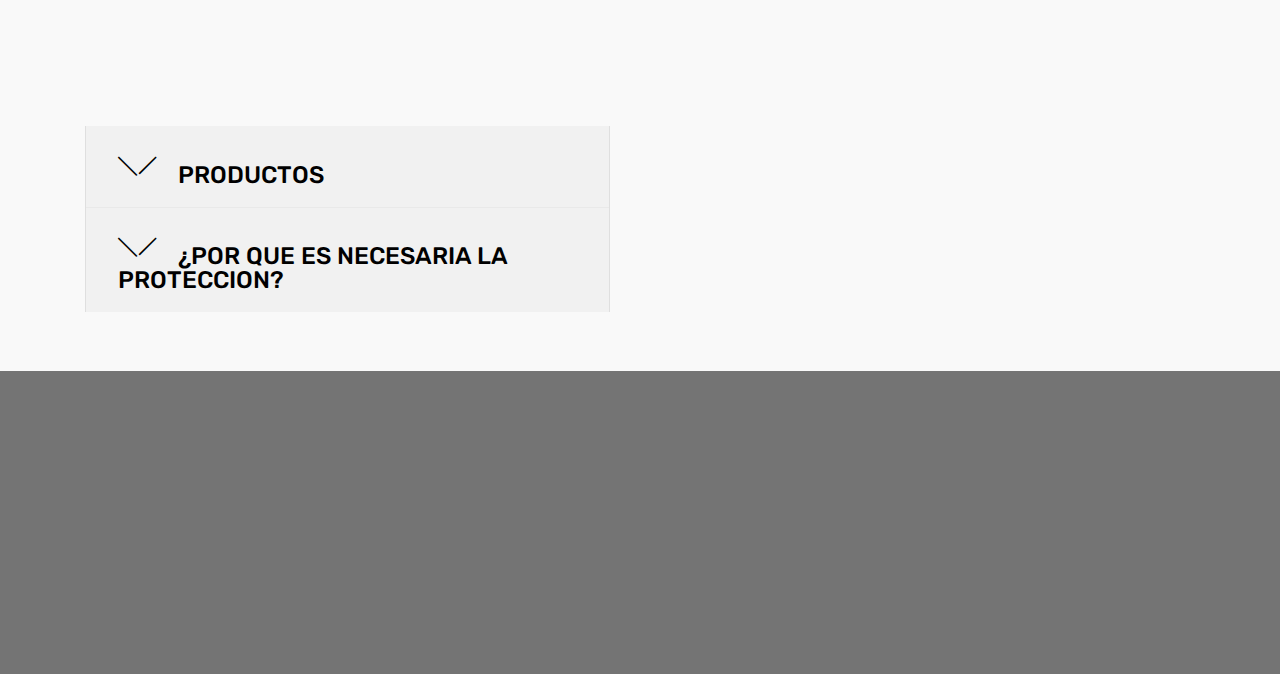
<file: page11.html>
<!DOCTYPE html>
<html  >
<head>
  <!-- Site made with Mobirise Website Builder v4.12.3, https://mobirise.com -->
  <meta charset="UTF-8">
  <meta http-equiv="X-UA-Compatible" content="IE=edge">
  <meta name="generator" content="Mobirise v4.12.3, mobirise.com">
  <meta name="viewport" content="width=device-width, initial-scale=1, minimum-scale=1">
  <link rel="shortcut icon" href="../../app/themes/mobirise4/components" type="image/x-icon">
  <meta name="description" content="Website Creator Description">
  
  
  <title>TABLEROS&nbsp;</title>
  <link rel="stylesheet" href="assets/web/assets/mobirise-icons-bold/mobirise-icons-bold.css">
  <link rel="stylesheet" href="assets/web/assets/mobirise-icons/mobirise-icons.css">
  <link rel="stylesheet" href="assets/bootstrap/css/bootstrap.min.css">
  <link rel="stylesheet" href="assets/bootstrap/css/bootstrap-grid.min.css">
  <link rel="stylesheet" href="assets/bootstrap/css/bootstrap-reboot.min.css">
  <link rel="stylesheet" href="assets/animatecss/animate.min.css">
  <link rel="stylesheet" href="assets/web/assets/gdpr-plugin/gdpr-styles.css">
  <link rel="stylesheet" href="assets/tether/tether.min.css">
  <link rel="stylesheet" href="assets/dropdown/css/style.css">
  <link rel="stylesheet" href="assets/theme/css/style.css">
  <link rel="preload" as="style" href="assets/mobirise/css/mbr-additional.css"><link rel="stylesheet" href="assets/mobirise/css/mbr-additional.css" type="text/css">
  
  
  
</head>
<body>
  <section class="menu cid-s2ec346nPG" once="menu" id="menu1-3q">

    

    <nav class="navbar navbar-expand beta-menu navbar-dropdown align-items-center navbar-fixed-top navbar-toggleable-sm">
        <button class="navbar-toggler navbar-toggler-right" type="button" data-toggle="collapse" data-target="#navbarSupportedContent" aria-controls="navbarSupportedContent" aria-expanded="false" aria-label="Toggle navigation">
            <div class="hamburger">
                <span></span>
                <span></span>
                <span></span>
                <span></span>
            </div>
        </button>
        <div class="menu-logo">
            <div class="navbar-brand">
                
                <span class="navbar-caption-wrap"><a class="navbar-caption text-white display-2" href="www.evesa.com.html#header2-1"><span class="mbri-setting3 mbr-iconfont mbr-iconfont-btn" style="font-size: 46px; color: rgb(255, 255, 255);">EVESA</span></a></span>
            </div>
        </div>
        <div class="collapse navbar-collapse" id="navbarSupportedContent">
            <ul class="navbar-nav nav-dropdown nav-right" data-app-modern-menu="true"><li class="nav-item dropdown">
                    <a class="nav-link link dropdown-toggle text-white display-4" href="https://mobirise.com" data-toggle="dropdown-submenu" aria-expanded="false"><span class="mbri-home mbr-iconfont mbr-iconfont-btn"></span>SERVICIOS</a><div class="dropdown-menu"><a class="text-white dropdown-item display-4" href="page9.html" aria-expanded="false">EMBOBINADO Y MATENIMIENTO DE BOMBAS&nbsp;<br>Y MOTORES ELECTRICO</a></div>
                </li>
                <li class="nav-item dropdown">
                    <a class="nav-link link dropdown-toggle text-white display-4" href="https://mobirise.com" data-toggle="dropdown-submenu" aria-expanded="false"><span class="mbri-shopping-cart mbr-iconfont mbr-iconfont-btn" style="color: rgb(247, 237, 74);"></span>
                        PRODUCTOS</a>  <div class="dropdown-menu">       <div class="dropdown"><a class="text-white dropdown-item dropdown-toggle display-4" href="https://mobirise.com" aria-expanded="false" data-toggle="dropdown-submenu">BOMBAS DE AGUA</a><div class="dropdown-menu dropdown-submenu"><a class="text-white dropdown-item display-4" href="page6.html#content10-24" aria-expanded="false">GRUNDFOS&nbsp;</a><a class="text-white dropdown-item display-4" href="page7.html#content9-2n" aria-expanded="false">ALTAMIRA&nbsp;</a><a class="text-white dropdown-item display-4" href="page5.html#content10-26" aria-expanded="false">FRANKLIN&nbsp;</a><a class="text-white dropdown-item display-4" href="page2.html#header15-1j" aria-expanded="false">OTRA MARCA</a></div></div><a class="text-white dropdown-item display-4" href="page8.html" aria-expanded="false">MOTORES ELECTRICOS&nbsp;</a><a class="dropdown-item text-white display-4" href="page11.html" aria-expanded="false">TABLEROS DE CONTROL
<br>NASSAR ELECTRONICS</a><div class="dropdown"><a class="dropdown-item text-white dropdown-toggle display-4" href="https://mobirise.com" aria-expanded="false" data-toggle="dropdown-submenu">OTROS PRODUCTOS<br></a><div class="dropdown-menu dropdown-submenu"><a class="dropdown-item text-white display-4" href="page2.html" aria-expanded="false">COTIZAR</a></div></div> </div>
                </li><li class="nav-item"><a class="nav-link link text-white display-4" href="page1.html"><span class="mbrib-letter mbr-iconfont mbr-iconfont-btn" style="font-size: 30px; color: rgb(85, 180, 212);"></span>&nbsp;CONTACTANOS&nbsp;</a>  </li><li class="nav-item dropdown"><a class="nav-link link text-white dropdown-toggle display-4" href="page4.html" data-toggle="dropdown-submenu" aria-expanded="false"><span class="mbri-like mbr-iconfont mbr-iconfont-btn" style="color: rgb(51, 179, 42);"></span>CLIENTES&nbsp;</a><div class="dropdown-menu"><a class="text-white dropdown-item display-4" href="page4.html">SOLICITAR PEDIDO</a><a class="text-white dropdown-item display-4" href="page1.html#form1-j" aria-expanded="false">DAR DE ALTA</a></div></li><li class="nav-item"><a class="nav-link link text-white display-4" href="page3.html#header12-q"><span class="mbrib-briefcase mbr-iconfont mbr-iconfont-btn" style="color: rgb(186, 54, 32);"></span>&nbsp; NOSOTROS&nbsp;</a> </li></ul>
            
        </div>
    </nav>
</section>

<section class="engine"><a href="https://mobirise.info/s">free bootstrap themes</a></section><section once="footers" class="cid-s2ec35lsAq" id="footer6-3r">

    

    

    <div class="container">
        <div class="media-container-row align-center mbr-white">
            <div class="col-12">
                <p class="mbr-text mb-0 mbr-fonts-style display-7">
                    © &nbsp;All Rights Reserved
                </p>
            </div>
        </div>
    </div>
</section>

<section class="cid-s2ec365sQw" id="image2-3s">

    

    <figure class="mbr-figure container">
        <div class="image-block" style="width: 100%;">
            <img src="assets/images/nassa-1424x1202.png" alt="Mobirise" title="">
            <figcaption class="mbr-figure-caption mbr-figure-caption-over">
                <div class="pb-5 px-3 mbr-white align-center mbr-fonts-style display-1">
                    Create awesome websites!
                </div>
            </figcaption>
        </div>
    </figure>
</section>

<section class="header1 cid-s2ec36MMs7 mbr-parallax-background" id="header1-3t">

    

    <div class="mbr-overlay" style="opacity: 0.5; background-color: rgb(35, 35, 35);">
    </div>

    <div class="container">
        <div class="row justify-content-md-center">
            <div class="mbr-white col-md-10">
                <h1 class="mbr-section-title align-center mbr-bold pb-3 mbr-fonts-style display-1">NASSAR ELECTRONICS</h1>
                <h3 class="mbr-section-subtitle align-center mbr-light pb-3 mbr-fonts-style display-2">Protecciones inteligentes para motores: Monitoreo, protección y control.</h3>
                
                
            </div>
        </div>
    </div>

</section>

<section class="accordion2 cid-s2ec38gsRm" id="accordion2-3u">

    


    
    <div class="container">
        <div class="media-container-row pt-5">
            <div class="accordion-content">
                <h2 class="mbr-section-title align-center pb-3 mbr-fonts-style display-2">NASSAR ELECTRONICS&nbsp;</h2>
                
                <div id="bootstrap-accordion_55" class="panel-group accordionStyles accordion pt-5 mt-3" role="tablist" aria-multiselectable="true">
                        <div class="card">
                            <div class="card-header" role="tab" id="headingOne">
                                <a role="button" class="collapsed panel-title text-black" data-toggle="collapse" data-core="" href="#collapse1_55" aria-expanded="false" aria-controls="collapse1">
                                    <h4 class="mbr-fonts-style display-5">
                                        <span class="sign mbr-iconfont mbri-arrow-down inactive"></span>&nbsp;PRODUCTOS</h4>
                                </a>
                            </div>
                            <div id="collapse1_55" class="panel-collapse noScroll collapse" role="tabpanel" aria-labelledby="headingOne" data-parent="#bootstrap-accordion_55">
                                <div class="panel-body p-4">
                                    <p class="mbr-fonts-style panel-text display-7"><strong>-Protecciones Eléctricas<br>-Protecciones de Bombas<br>-Controles de Nivel<br>-Alternadores<br>-Controles de Tiempo<br>-Instrumentos Digitales<br>-Registrador de Voltaje<br>-Tableros de BombeoTableros<br>-Contra Incendio<br>-Accesorios<br>-Tableros Arrancadores<br>-Tableros para Planta de Emergencia y Cargadores de Baterí­a</strong></p>
                                </div>
                            </div>
                        </div>
                
                        <div class="card">
                            <div class="card-header" role="tab" id="headingTwo">
                                <a role="button" class="collapsed panel-title text-black" data-toggle="collapse" data-core="" href="#collapse2_55" aria-expanded="false" aria-controls="collapse2">
                                    <h4 class="mbr-fonts-style mbr-fonts-style display-5">
                                        <span class="sign mbr-iconfont mbri-arrow-down inactive"></span>&nbsp;¿POR QUE ES NECESARIA LA PROTECCION?
                                    </h4>
                                </a>
                                
                            </div>
                            <div id="collapse2_55" class="panel-collapse noScroll collapse" role="tabpanel" aria-labelledby="headingTwo" data-parent="#bootstrap-accordion_55">
                                <div class="panel-body p-4">
                                    <p class="mbr-fonts-style panel-text display-7">Los motores eléctricos son una pieza esencial de la actividad industrial. Las protecciones inteligentes para motores son consideradas una línea de defensiva para monitorear y proteger contra sobre corriente, sobre carga, fallas de voltaje o alta temperatura que pudieran dañar el motor. Los relevadores de protección de motores son utilizados en aplicaciones residenciales, comerciales e industriales.&nbsp;<br></p>
                                </div>
                            </div>
                        </div>
                
                        
                
                        
                
                        
                
                        
                </div>
            </div>
            <div class="mbr-figure" style="width: 105%;">
                    <img src="assets/images/maxresdefault-1042x586.jpg" alt="Mobirise" title="">
            </div>
        </div>
    </div>
</section>

<section class="header1 cid-s2ec39rkAU mbr-parallax-background" id="header1-3v">

    

    <div class="mbr-overlay" style="opacity: 0.6; background-color: rgb(35, 35, 35);">
    </div>

    <div class="container">
        <div class="row justify-content-md-center">
            <div class="mbr-white col-md-10">
                <h1 class="mbr-section-title align-center mbr-bold pb-3 mbr-fonts-style display-1">NASSAR ELECTRONICS&nbsp;</h1>
                
                <p class="mbr-text align-center pb-3 mbr-fonts-style display-5">CONOZE LOS PRECIOS ESPECIALES QUE TENEMOS PARA TI&nbsp;</p>
                <div class="mbr-section-btn align-center"><a class="btn btn-md btn-secondary display-2" href="page2.html#content10-39">COTIZAR</a></div>
            </div>
        </div>
    </div>

</section>


  <script src="assets/web/assets/jquery/jquery.min.js"></script>
  <script src="assets/popper/popper.min.js"></script>
  <script src="assets/bootstrap/js/bootstrap.min.js"></script>
  <script src="assets/smoothscroll/smooth-scroll.js"></script>
  <script src="assets/touchswipe/jquery.touch-swipe.min.js"></script>
  <script src="assets/tether/tether.min.js"></script>
  <script src="assets/viewportchecker/jquery.viewportchecker.js"></script>
  <script src="assets/parallax/jarallax.min.js"></script>
  <script src="assets/mbr-switch-arrow/mbr-switch-arrow.js"></script>
  <script src="assets/dropdown/js/nav-dropdown.js"></script>
  <script src="assets/dropdown/js/navbar-dropdown.js"></script>
  <script src="assets/theme/js/script.js"></script>
  
  
 <div id="scrollToTop" class="scrollToTop mbr-arrow-up"><a style="text-align: center;"><i class="mbr-arrow-up-icon mbr-arrow-up-icon-cm cm-icon cm-icon-smallarrow-up"></i></a></div>
    <input name="animation" type="hidden">
  </body>
</html>
</file>
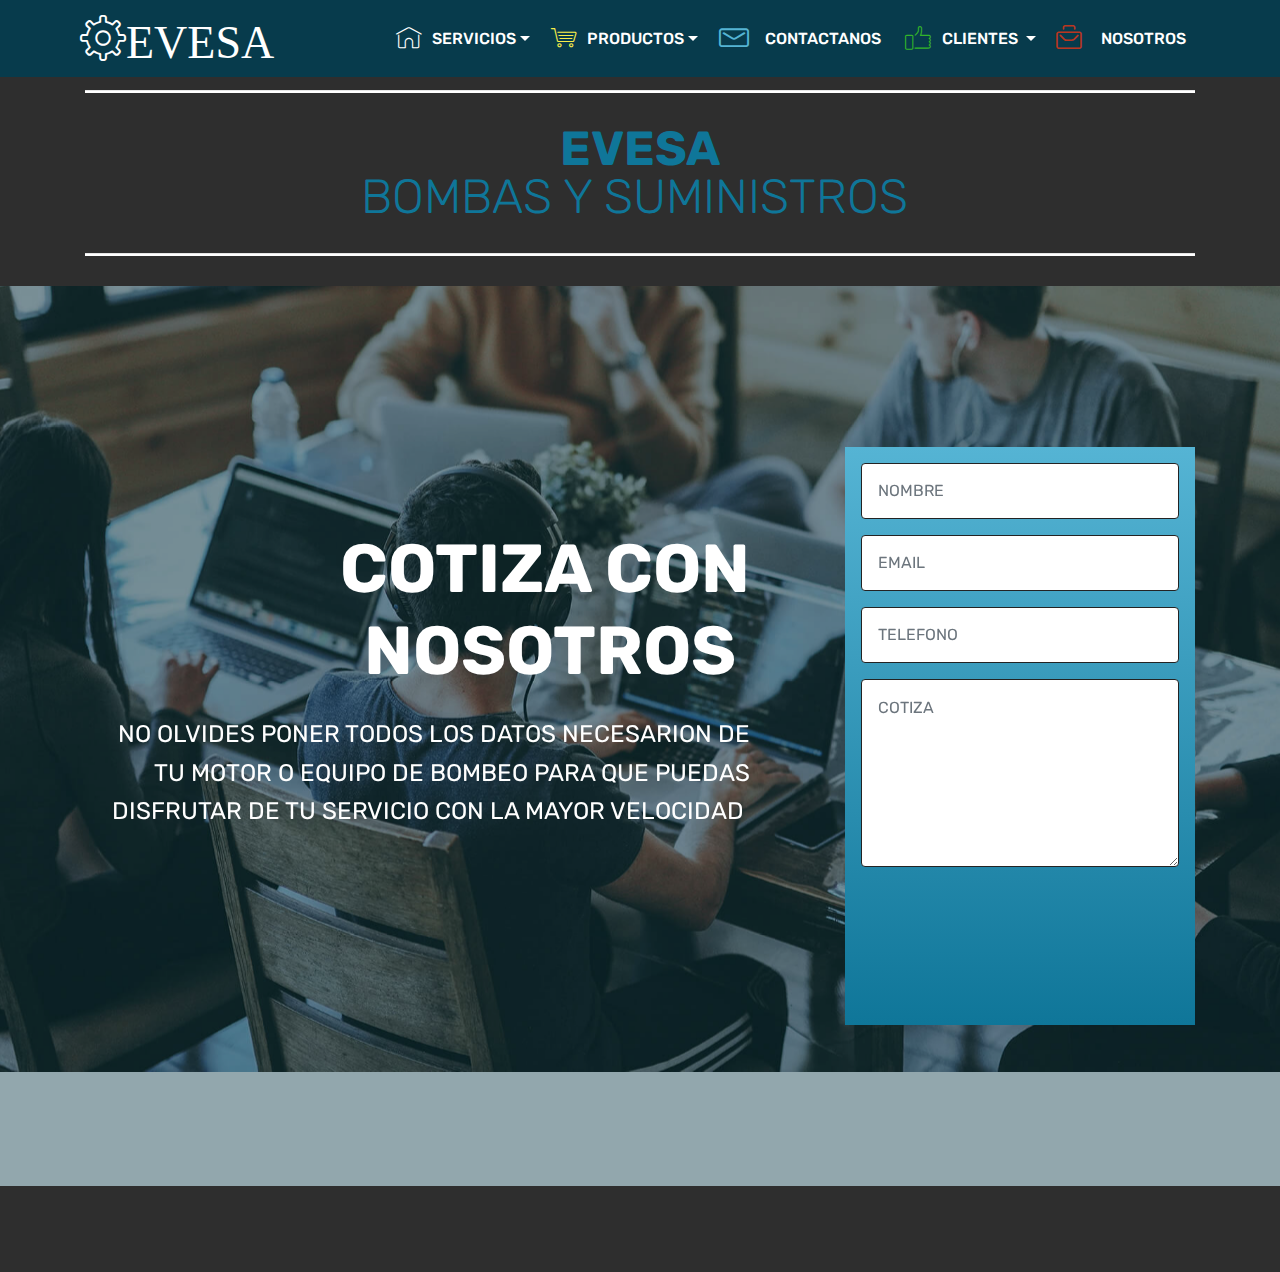
<file: page2.html>
<!DOCTYPE html>
<html  >
<head>
  <!-- Site made with Mobirise Website Builder v4.12.3, https://mobirise.com -->
  <meta charset="UTF-8">
  <meta http-equiv="X-UA-Compatible" content="IE=edge">
  <meta name="generator" content="Mobirise v4.12.3, mobirise.com">
  <meta name="viewport" content="width=device-width, initial-scale=1, minimum-scale=1">
  <link rel="shortcut icon" href="../../app/themes/mobirise4/components" type="image/x-icon">
  <meta name="description" content="Site Creator Description">
  
  
  <title>COTIZACION EVESA&nbsp;</title>
  <link rel="stylesheet" href="assets/web/assets/mobirise-icons-bold/mobirise-icons-bold.css">
  <link rel="stylesheet" href="assets/web/assets/mobirise-icons/mobirise-icons.css">
  <link rel="stylesheet" href="assets/bootstrap/css/bootstrap.min.css">
  <link rel="stylesheet" href="assets/bootstrap/css/bootstrap-grid.min.css">
  <link rel="stylesheet" href="assets/bootstrap/css/bootstrap-reboot.min.css">
  <link rel="stylesheet" href="assets/dropdown/css/style.css">
  <link rel="stylesheet" href="assets/web/assets/gdpr-plugin/gdpr-styles.css">
  <link rel="stylesheet" href="assets/animatecss/animate.min.css">
  <link rel="stylesheet" href="assets/tether/tether.min.css">
  <link rel="stylesheet" href="assets/theme/css/style.css">
  <link rel="preload" as="style" href="assets/mobirise/css/mbr-additional.css"><link rel="stylesheet" href="assets/mobirise/css/mbr-additional.css" type="text/css">
  
  
  
</head>
<body>
  <section class="menu cid-qTkzRZLJNu" once="menu" id="menu1-k">

    

    <nav class="navbar navbar-expand beta-menu navbar-dropdown align-items-center navbar-fixed-top navbar-toggleable-sm">
        <button class="navbar-toggler navbar-toggler-right" type="button" data-toggle="collapse" data-target="#navbarSupportedContent" aria-controls="navbarSupportedContent" aria-expanded="false" aria-label="Toggle navigation">
            <div class="hamburger">
                <span></span>
                <span></span>
                <span></span>
                <span></span>
            </div>
        </button>
        <div class="menu-logo">
            <div class="navbar-brand">
                
                <span class="navbar-caption-wrap"><a class="navbar-caption text-white display-2" href="www.evesa.com.html#header2-1"><span class="mbri-setting3 mbr-iconfont mbr-iconfont-btn" style="font-size: 46px; color: rgb(255, 255, 255);">EVESA</span></a></span>
            </div>
        </div>
        <div class="collapse navbar-collapse" id="navbarSupportedContent">
            <ul class="navbar-nav nav-dropdown nav-right" data-app-modern-menu="true"><li class="nav-item dropdown">
                    <a class="nav-link link dropdown-toggle text-white display-4" href="https://mobirise.com" data-toggle="dropdown-submenu" aria-expanded="false"><span class="mbri-home mbr-iconfont mbr-iconfont-btn"></span>SERVICIOS</a><div class="dropdown-menu"><a class="text-white dropdown-item display-4" href="page9.html" aria-expanded="false">EMBOBINADO Y MATENIMIENTO DE BOMBAS&nbsp;<br>Y MOTORES ELECTRICO</a></div>
                </li>
                <li class="nav-item dropdown">
                    <a class="nav-link link dropdown-toggle text-white display-4" href="https://mobirise.com" data-toggle="dropdown-submenu" aria-expanded="false"><span class="mbri-shopping-cart mbr-iconfont mbr-iconfont-btn" style="color: rgb(247, 237, 74);"></span>
                        PRODUCTOS</a>  <div class="dropdown-menu">       <div class="dropdown"><a class="text-white dropdown-item dropdown-toggle display-4" href="https://mobirise.com" aria-expanded="false" data-toggle="dropdown-submenu">BOMBAS DE AGUA</a><div class="dropdown-menu dropdown-submenu"><a class="text-white dropdown-item display-4" href="page6.html#content10-24" aria-expanded="false">GRUNDFOS&nbsp;</a><a class="text-white dropdown-item display-4" href="page7.html#content9-2n" aria-expanded="false">ALTAMIRA&nbsp;</a><a class="text-white dropdown-item display-4" href="page5.html#content10-26" aria-expanded="false">FRANKLIN&nbsp;</a><a class="text-white dropdown-item display-4" href="page2.html#header15-1j" aria-expanded="false">OTRA MARCA</a></div></div><a class="text-white dropdown-item display-4" href="page8.html" aria-expanded="false">MOTORES ELECTRICOS&nbsp;</a><a class="dropdown-item text-white display-4" href="page11.html" aria-expanded="false">TABLEROS DE CONTROL
<br>NASSAR ELECTRONICS</a><div class="dropdown"><a class="dropdown-item text-white dropdown-toggle display-4" href="https://mobirise.com" aria-expanded="false" data-toggle="dropdown-submenu">OTROS PRODUCTOS<br></a><div class="dropdown-menu dropdown-submenu"><a class="dropdown-item text-white display-4" href="page2.html" aria-expanded="false">COTIZAR</a></div></div> </div>
                </li><li class="nav-item"><a class="nav-link link text-white display-4" href="page1.html"><span class="mbrib-letter mbr-iconfont mbr-iconfont-btn" style="font-size: 30px; color: rgb(85, 180, 212);"></span>&nbsp;CONTACTANOS&nbsp;</a>  </li><li class="nav-item dropdown"><a class="nav-link link text-white dropdown-toggle display-4" href="page4.html" data-toggle="dropdown-submenu" aria-expanded="false"><span class="mbri-like mbr-iconfont mbr-iconfont-btn" style="color: rgb(51, 179, 42);"></span>CLIENTES&nbsp;</a><div class="dropdown-menu"><a class="text-white dropdown-item display-4" href="page4.html">SOLICITAR PEDIDO</a><a class="text-white dropdown-item display-4" href="page1.html#form1-j" aria-expanded="false">DAR DE ALTA</a></div></li><li class="nav-item"><a class="nav-link link text-white display-4" href="page3.html#header12-q"><span class="mbrib-briefcase mbr-iconfont mbr-iconfont-btn" style="color: rgb(186, 54, 32);"></span>&nbsp; NOSOTROS&nbsp;</a> </li></ul>
            
        </div>
    </nav>
</section>

<section class="engine"><a href="https://mobirise.info/g">how to build your own website</a></section><section class="mbr-section article content10 cid-s2c93YiREn" id="content10-39">
    
     

    <div class="container">
        <div class="inner-container" style="width: 100%;">
            <hr class="line" style="width: 100%;">
            <div class="section-text align-center mbr-white mbr-fonts-style display-2"><strong>EVESA </strong><br>BOMBAS Y SUMINISTROS&nbsp;</div>
            <hr class="line" style="width: 100%;">
        </div>
    </div>
</section>

<section class="header15 cid-s1m9H0wwxv mbr-fullscreen mbr-parallax-background" id="header15-1j">

    

    <div class="mbr-overlay" style="opacity: 0.4; background-color: rgb(7, 59, 76);"></div>

    <div class="container align-right">
        <div class="row">
            <div class="mbr-white col-lg-8 col-md-7 content-container">
                <h1 class="mbr-section-title mbr-bold pb-3 mbr-fonts-style display-1"><br>COTIZA CON NOSOTROS&nbsp;</h1>
                <p class="mbr-text pb-3 mbr-fonts-style display-5">NO OLVIDES PONER TODOS LOS DATOS NECESARION DE TU MOTOR O EQUIPO DE BOMBEO PARA QUE PUEDAS DISFRUTAR DE TU SERVICIO CON LA MAYOR VELOCIDAD&nbsp;</p>
            </div>
            <div class="col-lg-4 col-md-5">
                <div class="form-container">
                    <div class="media-container-column" data-form-type="formoid">
                        <!---Formbuilder Form--->
                        <form action="https://mobirise.com/" method="POST" class="mbr-form form-with-styler" data-form-title="Mobirise Form"><input type="hidden" name="email" data-form-email="true" value="Ht7MAIZb/y8SH8Gyrz0w4R65MOLJpdmeclEObGpfRyx+C6ctfrbOMsnMMG2iLSEderal20CyByBsjzAVhdbhnFx2U/zbIZZraqD3D9uC9f26B6jdtkI7CElt1w7hr9EK">
                            <div class="row">
                                <div hidden="hidden" data-form-alert="" class="alert alert-success col-12">SU COTIZACION SE ENVIO CON EXITO</div>
                                <div hidden="hidden" data-form-alert-danger="" class="alert alert-danger col-12">
                                </div>
                            </div>
                            <div class="dragArea row">
                                <div class="col-md-12 form-group " data-for="name">
                                    <input type="text" name="name" placeholder="NOMBRE " data-form-field="Name" required="required" class="form-control px-3 display-7" id="name-header15-1j">
                                </div>
                                <div class="col-md-12 form-group " data-for="email">
                                    <input type="email" name="email" placeholder="EMAIL" data-form-field="Email" required="required" class="form-control px-3 display-7" id="email-header15-1j">
                                </div>
                                <div data-for="phone" class="col-md-12 form-group ">
                                    <input type="tel" name="phone" placeholder="TELEFONO " data-form-field="Phone" class="form-control px-3 display-7" id="phone-header15-1j">
                                </div>
                                <div data-for="message" class="col-md-12 form-group ">
                                    <textarea name="message" placeholder="COTIZA " data-form-field="Message" class="form-control px-3 display-7" id="message-header15-1j"></textarea>
                                </div>
                                <div class="col-md-12 input-group-btn"><button type="submit" class="btn btn-secondary btn-form display-4" href="https://wa.me/15616115885">ENVIAR</button></div>
                            </div>
                        <span class="gdpr-block">
<label>
<span class="textGDPR" style="color: #a7a7a7"><input type="checkbox" name="gdpr" id="gdpr-header15-1j" required="">By continuing you agree to our <a style="color: #149dcc; text-decoration: none;" href="terms.html">Terms of Service</a> and <a style="color: #149dcc; text-decoration: none;" href="policy.html">Privacy Policy</a>.</span>
</label>
</span></form><!---Formbuilder Form--->
                    </div>
                </div>
            </div>
        </div>
    </div>
    
</section>

<section once="footers" class="cid-s1DwtFZugs" id="footer6-2k">

    

    

    <div class="container">
        <div class="media-container-row align-center mbr-white">
            <div class="col-12">
                <p class="mbr-text mb-0 mbr-fonts-style display-7">
                    © &nbsp;All Rights Reserved
                </p>
            </div>
        </div>
    </div>
</section>


  <script src="assets/web/assets/jquery/jquery.min.js"></script>
  <script src="assets/popper/popper.min.js"></script>
  <script src="assets/bootstrap/js/bootstrap.min.js"></script>
  <script src="assets/dropdown/js/nav-dropdown.js"></script>
  <script src="assets/dropdown/js/navbar-dropdown.js"></script>
  <script src="assets/smoothscroll/smooth-scroll.js"></script>
  <script src="assets/touchswipe/jquery.touch-swipe.min.js"></script>
  <script src="assets/viewportchecker/jquery.viewportchecker.js"></script>
  <script src="assets/parallax/jarallax.min.js"></script>
  <script src="assets/tether/tether.min.js"></script>
  <script src="assets/theme/js/script.js"></script>
  <script src="assets/formoid/formoid.min.js"></script>
  
  
 <div id="scrollToTop" class="scrollToTop mbr-arrow-up"><a style="text-align: center;"><i class="mbr-arrow-up-icon mbr-arrow-up-icon-cm cm-icon cm-icon-smallarrow-up"></i></a></div>
    <input name="animation" type="hidden">
  </body>
</html>
</file>
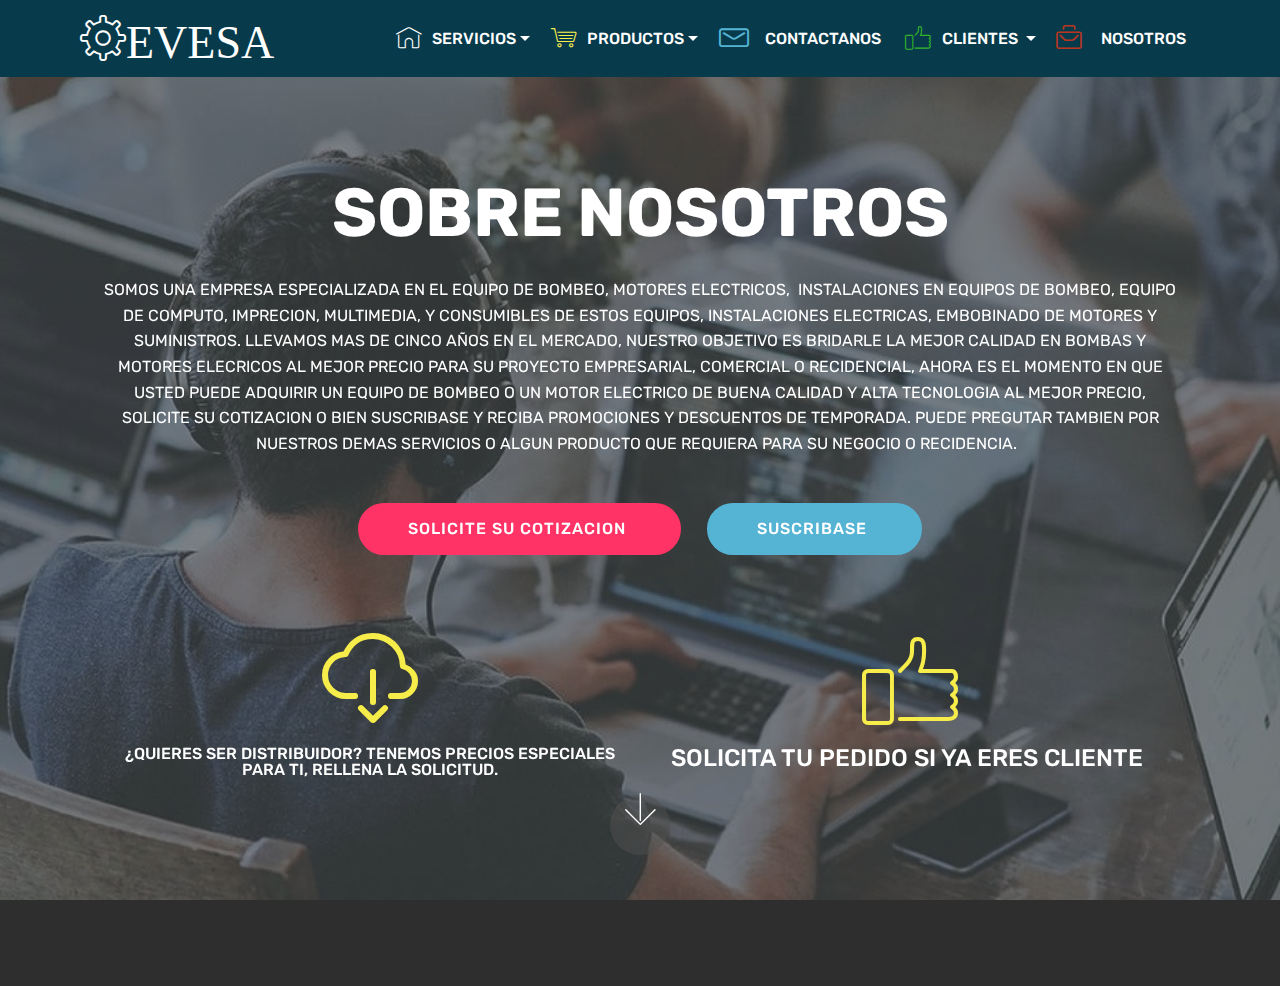
<file: page3.html>
<!DOCTYPE html>
<html  >
<head>
  <!-- Site made with Mobirise Website Builder v4.12.3, https://mobirise.com -->
  <meta charset="UTF-8">
  <meta http-equiv="X-UA-Compatible" content="IE=edge">
  <meta name="generator" content="Mobirise v4.12.3, mobirise.com">
  <meta name="viewport" content="width=device-width, initial-scale=1, minimum-scale=1">
  <link rel="shortcut icon" href="../../app/themes/mobirise4/components" type="image/x-icon">
  <meta name="description" content="Web Site Builder Description">
  
  
  <title>SOBRE NOSOTROS&nbsp;</title>
  <link rel="stylesheet" href="assets/web/assets/mobirise-icons-bold/mobirise-icons-bold.css">
  <link rel="stylesheet" href="assets/web/assets/mobirise-icons/mobirise-icons.css">
  <link rel="stylesheet" href="assets/bootstrap/css/bootstrap.min.css">
  <link rel="stylesheet" href="assets/bootstrap/css/bootstrap-grid.min.css">
  <link rel="stylesheet" href="assets/bootstrap/css/bootstrap-reboot.min.css">
  <link rel="stylesheet" href="assets/animatecss/animate.min.css">
  <link rel="stylesheet" href="assets/web/assets/gdpr-plugin/gdpr-styles.css">
  <link rel="stylesheet" href="assets/tether/tether.min.css">
  <link rel="stylesheet" href="assets/dropdown/css/style.css">
  <link rel="stylesheet" href="assets/theme/css/style.css">
  <link rel="preload" as="style" href="assets/mobirise/css/mbr-additional.css"><link rel="stylesheet" href="assets/mobirise/css/mbr-additional.css" type="text/css">
  
  
  
</head>
<body>
  <section class="menu cid-qTkzRZLJNu" once="menu" id="menu1-p">

    

    <nav class="navbar navbar-expand beta-menu navbar-dropdown align-items-center navbar-fixed-top navbar-toggleable-sm">
        <button class="navbar-toggler navbar-toggler-right" type="button" data-toggle="collapse" data-target="#navbarSupportedContent" aria-controls="navbarSupportedContent" aria-expanded="false" aria-label="Toggle navigation">
            <div class="hamburger">
                <span></span>
                <span></span>
                <span></span>
                <span></span>
            </div>
        </button>
        <div class="menu-logo">
            <div class="navbar-brand">
                
                <span class="navbar-caption-wrap"><a class="navbar-caption text-white display-2" href="www.evesa.com.html#header2-1"><span class="mbri-setting3 mbr-iconfont mbr-iconfont-btn" style="font-size: 46px; color: rgb(255, 255, 255);">EVESA</span></a></span>
            </div>
        </div>
        <div class="collapse navbar-collapse" id="navbarSupportedContent">
            <ul class="navbar-nav nav-dropdown nav-right" data-app-modern-menu="true"><li class="nav-item dropdown">
                    <a class="nav-link link dropdown-toggle text-white display-4" href="https://mobirise.com" data-toggle="dropdown-submenu" aria-expanded="false"><span class="mbri-home mbr-iconfont mbr-iconfont-btn"></span>SERVICIOS</a><div class="dropdown-menu"><a class="text-white dropdown-item display-4" href="page9.html" aria-expanded="false">EMBOBINADO Y MATENIMIENTO DE BOMBAS&nbsp;<br>Y MOTORES ELECTRICO</a></div>
                </li>
                <li class="nav-item dropdown">
                    <a class="nav-link link dropdown-toggle text-white display-4" href="https://mobirise.com" data-toggle="dropdown-submenu" aria-expanded="false"><span class="mbri-shopping-cart mbr-iconfont mbr-iconfont-btn" style="color: rgb(247, 237, 74);"></span>
                        PRODUCTOS</a>  <div class="dropdown-menu">       <div class="dropdown"><a class="text-white dropdown-item dropdown-toggle display-4" href="https://mobirise.com" aria-expanded="false" data-toggle="dropdown-submenu">BOMBAS DE AGUA</a><div class="dropdown-menu dropdown-submenu"><a class="text-white dropdown-item display-4" href="page6.html#content10-24" aria-expanded="false">GRUNDFOS&nbsp;</a><a class="text-white dropdown-item display-4" href="page7.html#content9-2n" aria-expanded="false">ALTAMIRA&nbsp;</a><a class="text-white dropdown-item display-4" href="page5.html#content10-26" aria-expanded="false">FRANKLIN&nbsp;</a><a class="text-white dropdown-item display-4" href="page2.html#header15-1j" aria-expanded="false">OTRA MARCA</a></div></div><a class="text-white dropdown-item display-4" href="page8.html" aria-expanded="false">MOTORES ELECTRICOS&nbsp;</a><a class="dropdown-item text-white display-4" href="page11.html" aria-expanded="false">TABLEROS DE CONTROL
<br>NASSAR ELECTRONICS</a><div class="dropdown"><a class="dropdown-item text-white dropdown-toggle display-4" href="https://mobirise.com" aria-expanded="false" data-toggle="dropdown-submenu">OTROS PRODUCTOS<br></a><div class="dropdown-menu dropdown-submenu"><a class="dropdown-item text-white display-4" href="page2.html" aria-expanded="false">COTIZAR</a></div></div> </div>
                </li><li class="nav-item"><a class="nav-link link text-white display-4" href="page1.html"><span class="mbrib-letter mbr-iconfont mbr-iconfont-btn" style="font-size: 30px; color: rgb(85, 180, 212);"></span>&nbsp;CONTACTANOS&nbsp;</a>  </li><li class="nav-item dropdown"><a class="nav-link link text-white dropdown-toggle display-4" href="page4.html" data-toggle="dropdown-submenu" aria-expanded="false"><span class="mbri-like mbr-iconfont mbr-iconfont-btn" style="color: rgb(51, 179, 42);"></span>CLIENTES&nbsp;</a><div class="dropdown-menu"><a class="text-white dropdown-item display-4" href="page4.html">SOLICITAR PEDIDO</a><a class="text-white dropdown-item display-4" href="page1.html#form1-j" aria-expanded="false">DAR DE ALTA</a></div></li><li class="nav-item"><a class="nav-link link text-white display-4" href="page3.html#header12-q"><span class="mbrib-briefcase mbr-iconfont mbr-iconfont-btn" style="color: rgb(186, 54, 32);"></span>&nbsp; NOSOTROS&nbsp;</a> </li></ul>
            
        </div>
    </nav>
</section>

<section class="engine"><a href="https://mobirise.info/f">simple site maker</a></section><section class="header12 cid-s0MZKG1JbR mbr-fullscreen mbr-parallax-background" id="header12-q">

    

    <div class="mbr-overlay" style="opacity: 0.6; background-color: rgb(70, 80, 82);">
    </div>

    <div class="container  ">
            <div class="media-container">
                <div class="col-md-12 align-center">
                    <h1 class="mbr-section-title pb-3 mbr-white mbr-bold mbr-fonts-style display-1"><br>SOBRE NOSOTROS</h1>
                    <p class="mbr-text pb-3 mbr-white mbr-fonts-style display-7">SOMOS UNA EMPRESA ESPECIALIZADA EN EL EQUIPO DE BOMBEO, MOTORES ELECTRICOS, &nbsp;INSTALACIONES EN EQUIPOS DE BOMBEO, EQUIPO DE COMPUTO, IMPRECION, MULTIMEDIA, Y CONSUMIBLES DE ESTOS EQUIPOS, INSTALACIONES ELECTRICAS, EMBOBINADO DE MOTORES Y SUMINISTROS. LLEVAMOS MAS DE CINCO AÑOS EN EL MERCADO, NUESTRO OBJETIVO ES BRIDARLE LA MEJOR CALIDAD EN BOMBAS Y MOTORES ELECRICOS AL MEJOR PRECIO PARA SU PROYECTO EMPRESARIAL, COMERCIAL O RECIDENCIAL, AHORA ES EL MOMENTO EN QUE USTED PUEDE ADQUIRIR UN EQUIPO DE BOMBEO O UN MOTOR ELECTRICO DE BUENA CALIDAD Y ALTA TECNOLOGIA AL MEJOR PRECIO, SOLICITE SU COTIZACION O BIEN SUSCRIBASE Y RECIBA PROMOCIONES Y DESCUENTOS DE TEMPORADA. PUEDE PREGUTAR TAMBIEN POR NUESTROS DEMAS SERVICIOS O ALGUN PRODUCTO QUE REQUIERA PARA SU NEGOCIO O RECIDENCIA. &nbsp;</p>
                    <div class="mbr-section-btn align-center py-2"><a class="btn btn-md btn-secondary display-4" href="page3.html#header12-q">SOLICITE SU COTIZACION&nbsp;</a> <a class="btn btn-md btn-primary display-4" href="page1.html#form1-j">SUSCRIBASE&nbsp;</a></div>

                    <div class="icons-media-container mbr-white">
                        <div class="card col-12 col-md-6">
                            <div class="icon-block">
                            <a href="page1.html#form1-j" target="_blank">
                                <span class="mbr-iconfont mbrib-download" style="color: rgb(247, 237, 74); fill: rgb(247, 237, 74);"></span>
                            </a>
                            </div>
                            <h5 class="mbr-fonts-style display-7">¿QUIERES SER DISTRIBUIDOR? TENEMOS PRECIOS ESPECIALES PARA TI, RELLENA LA SOLICITUD.</h5>
                        </div>

                        <div class="card col-12 col-md-6">
                            <div class="icon-block">
                                <a href="page4.html#form1-1a" target="_blank">
                                    <span class="mbr-iconfont mbri-like" style="color: rgb(247, 237, 74); fill: rgb(247, 237, 74);"></span>
                                </a>
                            </div>
                            <h5 class="mbr-fonts-style display-5">SOLICITA TU PEDIDO SI YA ERES CLIENTE&nbsp;</h5>
                        </div>

                        

                        
                    </div>
                </div>
            </div>
    </div>

    <div class="mbr-arrow hidden-sm-down" aria-hidden="true">
        <a href="#next">
            <i class="mbri-down mbr-iconfont"></i>
        </a>
    </div>
</section>

<section once="footers" class="cid-s1DwtFZugs" id="footer6-2k">

    

    

    <div class="container">
        <div class="media-container-row align-center mbr-white">
            <div class="col-12">
                <p class="mbr-text mb-0 mbr-fonts-style display-7">
                    © &nbsp;All Rights Reserved
                </p>
            </div>
        </div>
    </div>
</section>


  <script src="assets/web/assets/jquery/jquery.min.js"></script>
  <script src="assets/popper/popper.min.js"></script>
  <script src="assets/bootstrap/js/bootstrap.min.js"></script>
  <script src="assets/smoothscroll/smooth-scroll.js"></script>
  <script src="assets/touchswipe/jquery.touch-swipe.min.js"></script>
  <script src="assets/tether/tether.min.js"></script>
  <script src="assets/viewportchecker/jquery.viewportchecker.js"></script>
  <script src="assets/vimeoplayer/jquery.mb.vimeo_player.js"></script>
  <script src="assets/parallax/jarallax.min.js"></script>
  <script src="assets/dropdown/js/nav-dropdown.js"></script>
  <script src="assets/dropdown/js/navbar-dropdown.js"></script>
  <script src="assets/theme/js/script.js"></script>
  
  
 <div id="scrollToTop" class="scrollToTop mbr-arrow-up"><a style="text-align: center;"><i class="mbr-arrow-up-icon mbr-arrow-up-icon-cm cm-icon cm-icon-smallarrow-up"></i></a></div>
    <input name="animation" type="hidden">
  </body>
</html>
</file>
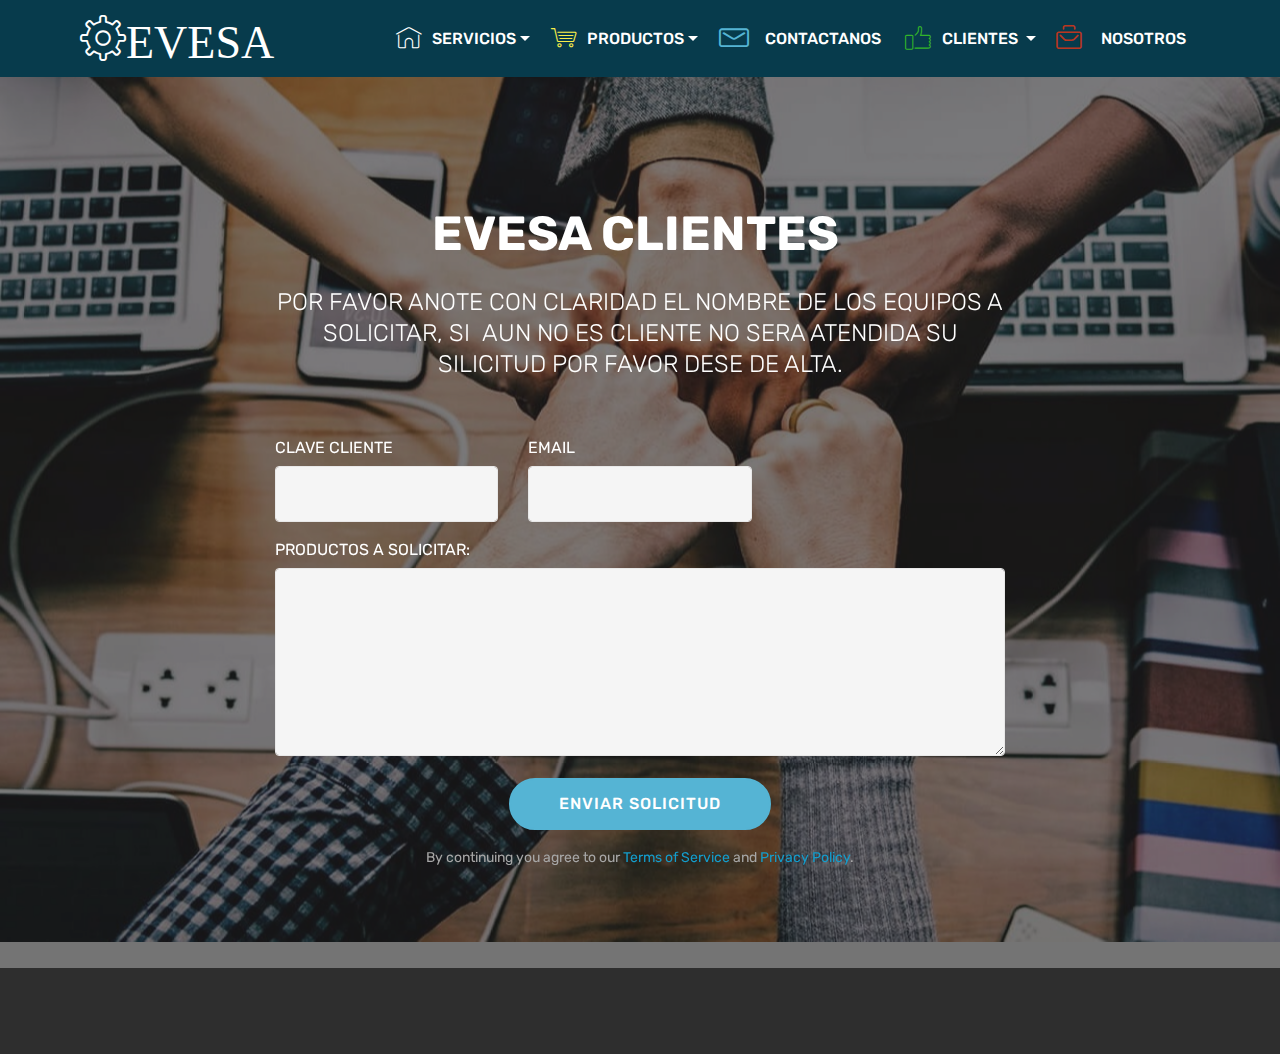
<file: page4.html>
<!DOCTYPE html>
<html  >
<head>
  <!-- Site made with Mobirise Website Builder v4.12.3, https://mobirise.com -->
  <meta charset="UTF-8">
  <meta http-equiv="X-UA-Compatible" content="IE=edge">
  <meta name="generator" content="Mobirise v4.12.3, mobirise.com">
  <meta name="viewport" content="width=device-width, initial-scale=1, minimum-scale=1">
  <link rel="shortcut icon" href="../../app/themes/mobirise4/components" type="image/x-icon">
  <meta name="description" content="Website Generator Description">
  
  
  <title>CLIENTES&nbsp;</title>
  <link rel="stylesheet" href="assets/web/assets/mobirise-icons-bold/mobirise-icons-bold.css">
  <link rel="stylesheet" href="assets/web/assets/mobirise-icons/mobirise-icons.css">
  <link rel="stylesheet" href="assets/bootstrap/css/bootstrap.min.css">
  <link rel="stylesheet" href="assets/bootstrap/css/bootstrap-grid.min.css">
  <link rel="stylesheet" href="assets/bootstrap/css/bootstrap-reboot.min.css">
  <link rel="stylesheet" href="assets/dropdown/css/style.css">
  <link rel="stylesheet" href="assets/web/assets/gdpr-plugin/gdpr-styles.css">
  <link rel="stylesheet" href="assets/animatecss/animate.min.css">
  <link rel="stylesheet" href="assets/tether/tether.min.css">
  <link rel="stylesheet" href="assets/theme/css/style.css">
  <link rel="preload" as="style" href="assets/mobirise/css/mbr-additional.css"><link rel="stylesheet" href="assets/mobirise/css/mbr-additional.css" type="text/css">
  
  
  
</head>
<body>
  <section class="menu cid-qTkzRZLJNu" once="menu" id="menu1-v">

    

    <nav class="navbar navbar-expand beta-menu navbar-dropdown align-items-center navbar-fixed-top navbar-toggleable-sm">
        <button class="navbar-toggler navbar-toggler-right" type="button" data-toggle="collapse" data-target="#navbarSupportedContent" aria-controls="navbarSupportedContent" aria-expanded="false" aria-label="Toggle navigation">
            <div class="hamburger">
                <span></span>
                <span></span>
                <span></span>
                <span></span>
            </div>
        </button>
        <div class="menu-logo">
            <div class="navbar-brand">
                
                <span class="navbar-caption-wrap"><a class="navbar-caption text-white display-2" href="www.evesa.com.html#header2-1"><span class="mbri-setting3 mbr-iconfont mbr-iconfont-btn" style="font-size: 46px; color: rgb(255, 255, 255);">EVESA</span></a></span>
            </div>
        </div>
        <div class="collapse navbar-collapse" id="navbarSupportedContent">
            <ul class="navbar-nav nav-dropdown nav-right" data-app-modern-menu="true"><li class="nav-item dropdown">
                    <a class="nav-link link dropdown-toggle text-white display-4" href="https://mobirise.com" data-toggle="dropdown-submenu" aria-expanded="false"><span class="mbri-home mbr-iconfont mbr-iconfont-btn"></span>SERVICIOS</a><div class="dropdown-menu"><a class="text-white dropdown-item display-4" href="page9.html" aria-expanded="false">EMBOBINADO Y MATENIMIENTO DE BOMBAS&nbsp;<br>Y MOTORES ELECTRICO</a></div>
                </li>
                <li class="nav-item dropdown">
                    <a class="nav-link link dropdown-toggle text-white display-4" href="https://mobirise.com" data-toggle="dropdown-submenu" aria-expanded="false"><span class="mbri-shopping-cart mbr-iconfont mbr-iconfont-btn" style="color: rgb(247, 237, 74);"></span>
                        PRODUCTOS</a>  <div class="dropdown-menu">       <div class="dropdown"><a class="text-white dropdown-item dropdown-toggle display-4" href="https://mobirise.com" aria-expanded="false" data-toggle="dropdown-submenu">BOMBAS DE AGUA</a><div class="dropdown-menu dropdown-submenu"><a class="text-white dropdown-item display-4" href="page6.html#content10-24" aria-expanded="false">GRUNDFOS&nbsp;</a><a class="text-white dropdown-item display-4" href="page7.html#content9-2n" aria-expanded="false">ALTAMIRA&nbsp;</a><a class="text-white dropdown-item display-4" href="page5.html#content10-26" aria-expanded="false">FRANKLIN&nbsp;</a><a class="text-white dropdown-item display-4" href="page2.html#header15-1j" aria-expanded="false">OTRA MARCA</a></div></div><a class="text-white dropdown-item display-4" href="page8.html" aria-expanded="false">MOTORES ELECTRICOS&nbsp;</a><a class="dropdown-item text-white display-4" href="page11.html" aria-expanded="false">TABLEROS DE CONTROL
<br>NASSAR ELECTRONICS</a><div class="dropdown"><a class="dropdown-item text-white dropdown-toggle display-4" href="https://mobirise.com" aria-expanded="false" data-toggle="dropdown-submenu">OTROS PRODUCTOS<br></a><div class="dropdown-menu dropdown-submenu"><a class="dropdown-item text-white display-4" href="page2.html" aria-expanded="false">COTIZAR</a></div></div> </div>
                </li><li class="nav-item"><a class="nav-link link text-white display-4" href="page1.html"><span class="mbrib-letter mbr-iconfont mbr-iconfont-btn" style="font-size: 30px; color: rgb(85, 180, 212);"></span>&nbsp;CONTACTANOS&nbsp;</a>  </li><li class="nav-item dropdown"><a class="nav-link link text-white dropdown-toggle display-4" href="page4.html" data-toggle="dropdown-submenu" aria-expanded="false"><span class="mbri-like mbr-iconfont mbr-iconfont-btn" style="color: rgb(51, 179, 42);"></span>CLIENTES&nbsp;</a><div class="dropdown-menu"><a class="text-white dropdown-item display-4" href="page4.html">SOLICITAR PEDIDO</a><a class="text-white dropdown-item display-4" href="page1.html#form1-j" aria-expanded="false">DAR DE ALTA</a></div></li><li class="nav-item"><a class="nav-link link text-white display-4" href="page3.html#header12-q"><span class="mbrib-briefcase mbr-iconfont mbr-iconfont-btn" style="color: rgb(186, 54, 32);"></span>&nbsp; NOSOTROS&nbsp;</a> </li></ul>
            
        </div>
    </nav>
</section>

<section class="engine"><a href="https://mobirise.info/b">how to create your own website for free</a></section><section class="mbr-section form1 cid-s0No6OSTvR mbr-parallax-background" id="form1-1a">

    

    <div class="mbr-overlay" style="opacity: 0.6; background-color: rgb(35, 35, 35);">
    </div>
    <div class="container">
        <div class="row justify-content-center">
            <div class="title col-12 col-lg-8">
                <h2 class="mbr-section-title align-center pb-3 mbr-fonts-style display-2"><strong><br></strong><br><strong>EVESA CLIENTES&nbsp;</strong></h2>
                <h3 class="mbr-section-subtitle align-center mbr-light pb-3 mbr-fonts-style display-5">POR FAVOR ANOTE CON CLARIDAD EL NOMBRE DE LOS EQUIPOS A SOLICITAR, SI &nbsp;AUN NO ES CLIENTE NO SERA ATENDIDA SU SILICITUD POR FAVOR DESE DE ALTA.</h3>
            </div>
        </div>
    </div>
    <div class="container">
        <div class="row justify-content-center">
            <div class="media-container-column col-lg-8" data-form-type="formoid">
                <!---Formbuilder Form--->
                <form action="https://mobirise.com/" method="POST" class="mbr-form form-with-styler" data-form-title="Mobirise Form"><input type="hidden" name="email" data-form-email="true" value="bdySvbskE2TBn98BPJ3m0OdDqaL/N06JMQq5azzqBeCdpAcwrqk5rn5bDHGNEHEOMadFAvIiuRlyQbcCNSXJ+snEbEnzWURQdyFRd2KcyjZQv95RbSzzi6EV0YnI8TZx">
                    <div class="row">
                        <div hidden="hidden" data-form-alert="" class="alert alert-success col-12">SE VERIFICARÁ SU CLAVE, SI NO ESTA DADO DE ALTA SU SOLICITUD NO PROCEDERA.</div>
                        <div hidden="hidden" data-form-alert-danger="" class="alert alert-danger col-12">
                        </div>
                    </div>
                    <div class="dragArea row">
                        <div class="col-md-4  form-group" data-for="name">
                            <label for="name-form1-1a" class="form-control-label mbr-fonts-style display-7">CLAVE CLIENTE&nbsp;</label>
                            <input type="text" name="name" data-form-field="Name" required="required" class="form-control display-7" id="name-form1-1a">
                        </div>
                        <div class="col-md-4  form-group" data-for="email">
                            <label for="email-form1-1a" class="form-control-label mbr-fonts-style display-7">EMAIL</label>
                            <input type="email" name="email" data-form-field="Email" required="required" class="form-control display-7" id="email-form1-1a">
                        </div>
                        
                        <div data-for="message" class="col-md-12 form-group">
                            <label for="message-form1-1a" class="form-control-label mbr-fonts-style display-7">PRODUCTOS A SOLICITAR:&nbsp;</label>
                            <textarea name="message" data-form-field="Message" class="form-control display-7" id="message-form1-1a"></textarea>
                        </div>
                        <div class="col-md-12 input-group-btn align-center"><button type="submit" class="btn btn-form btn-primary display-4" href="https://wa.me/8281238489">ENVIAR SOLICITUD</button></div>
                    </div>
                <span class="gdpr-block">
<label>
<span class="textGDPR" style="color: #a7a7a7"><input type="checkbox" name="gdpr" id="gdpr-form1-1a" required="">By continuing you agree to our <a style="color: #149dcc; text-decoration: none;" href="terms.html">Terms of Service</a> and <a style="color: #149dcc; text-decoration: none;" href="policy.html">Privacy Policy</a>.</span>
</label>
</span></form><!---Formbuilder Form--->
            </div>
        </div>
    </div>
</section>

<section once="footers" class="cid-s1DwtFZugs" id="footer6-2k">

    

    

    <div class="container">
        <div class="media-container-row align-center mbr-white">
            <div class="col-12">
                <p class="mbr-text mb-0 mbr-fonts-style display-7">
                    © &nbsp;All Rights Reserved
                </p>
            </div>
        </div>
    </div>
</section>


  <script src="assets/web/assets/jquery/jquery.min.js"></script>
  <script src="assets/popper/popper.min.js"></script>
  <script src="assets/bootstrap/js/bootstrap.min.js"></script>
  <script src="assets/dropdown/js/nav-dropdown.js"></script>
  <script src="assets/dropdown/js/navbar-dropdown.js"></script>
  <script src="assets/smoothscroll/smooth-scroll.js"></script>
  <script src="assets/touchswipe/jquery.touch-swipe.min.js"></script>
  <script src="assets/viewportchecker/jquery.viewportchecker.js"></script>
  <script src="assets/parallax/jarallax.min.js"></script>
  <script src="assets/tether/tether.min.js"></script>
  <script src="assets/theme/js/script.js"></script>
  <script src="assets/formoid/formoid.min.js"></script>
  
  
 <div id="scrollToTop" class="scrollToTop mbr-arrow-up"><a style="text-align: center;"><i class="mbr-arrow-up-icon mbr-arrow-up-icon-cm cm-icon cm-icon-smallarrow-up"></i></a></div>
    <input name="animation" type="hidden">
  </body>
</html>
</file>
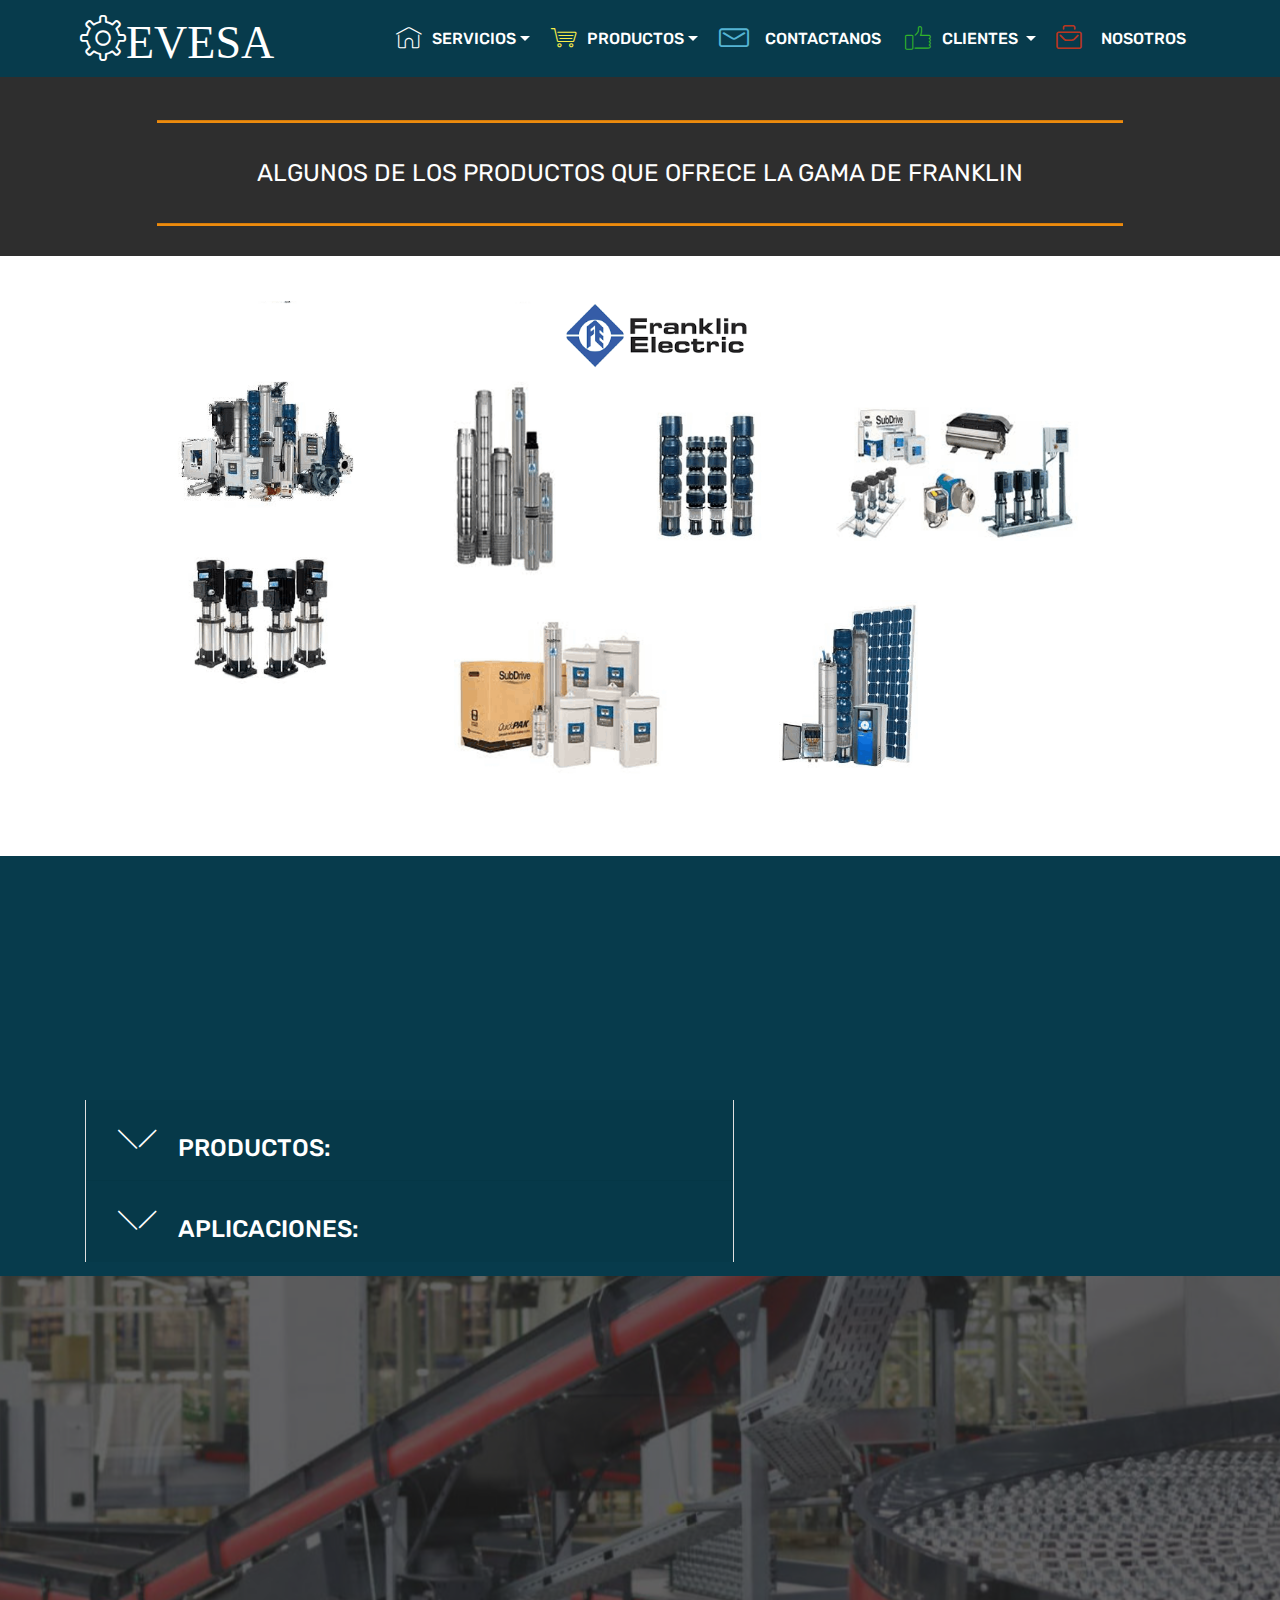
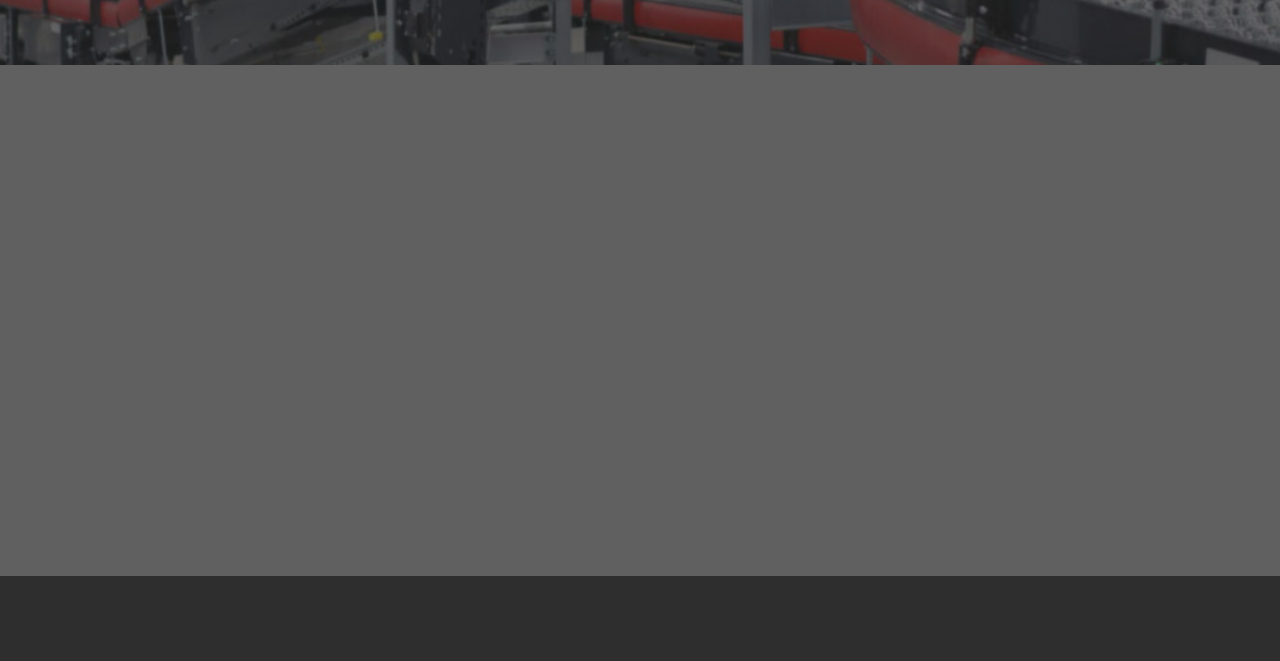
<file: page5.html>
<!DOCTYPE html>
<html  >
<head>
  <!-- Site made with Mobirise Website Builder v4.12.3, https://mobirise.com -->
  <meta charset="UTF-8">
  <meta http-equiv="X-UA-Compatible" content="IE=edge">
  <meta name="generator" content="Mobirise v4.12.3, mobirise.com">
  <meta name="viewport" content="width=device-width, initial-scale=1, minimum-scale=1">
  <link rel="shortcut icon" href="../../app/themes/mobirise4/components" type="image/x-icon">
  <meta name="description" content="Website Creator Description">
  
  
  <title>FRANKLIN</title>
  <link rel="stylesheet" href="assets/web/assets/mobirise-icons-bold/mobirise-icons-bold.css">
  <link rel="stylesheet" href="assets/web/assets/mobirise-icons/mobirise-icons.css">
  <link rel="stylesheet" href="assets/bootstrap/css/bootstrap.min.css">
  <link rel="stylesheet" href="assets/bootstrap/css/bootstrap-grid.min.css">
  <link rel="stylesheet" href="assets/bootstrap/css/bootstrap-reboot.min.css">
  <link rel="stylesheet" href="assets/animatecss/animate.min.css">
  <link rel="stylesheet" href="assets/web/assets/gdpr-plugin/gdpr-styles.css">
  <link rel="stylesheet" href="assets/tether/tether.min.css">
  <link rel="stylesheet" href="assets/dropdown/css/style.css">
  <link rel="stylesheet" href="assets/theme/css/style.css">
  <link rel="preload" as="style" href="assets/mobirise/css/mbr-additional.css"><link rel="stylesheet" href="assets/mobirise/css/mbr-additional.css" type="text/css">
  
  
  
</head>
<body>
  <section class="menu cid-qTkzRZLJNu" once="menu" id="menu1-1b">

    

    <nav class="navbar navbar-expand beta-menu navbar-dropdown align-items-center navbar-fixed-top navbar-toggleable-sm">
        <button class="navbar-toggler navbar-toggler-right" type="button" data-toggle="collapse" data-target="#navbarSupportedContent" aria-controls="navbarSupportedContent" aria-expanded="false" aria-label="Toggle navigation">
            <div class="hamburger">
                <span></span>
                <span></span>
                <span></span>
                <span></span>
            </div>
        </button>
        <div class="menu-logo">
            <div class="navbar-brand">
                
                <span class="navbar-caption-wrap"><a class="navbar-caption text-white display-2" href="www.evesa.com.html#header2-1"><span class="mbri-setting3 mbr-iconfont mbr-iconfont-btn" style="font-size: 46px; color: rgb(255, 255, 255);">EVESA</span></a></span>
            </div>
        </div>
        <div class="collapse navbar-collapse" id="navbarSupportedContent">
            <ul class="navbar-nav nav-dropdown nav-right" data-app-modern-menu="true"><li class="nav-item dropdown">
                    <a class="nav-link link dropdown-toggle text-white display-4" href="https://mobirise.com" data-toggle="dropdown-submenu" aria-expanded="false"><span class="mbri-home mbr-iconfont mbr-iconfont-btn"></span>SERVICIOS</a><div class="dropdown-menu"><a class="text-white dropdown-item display-4" href="page9.html" aria-expanded="false">EMBOBINADO Y MATENIMIENTO DE BOMBAS&nbsp;<br>Y MOTORES ELECTRICO</a></div>
                </li>
                <li class="nav-item dropdown">
                    <a class="nav-link link dropdown-toggle text-white display-4" href="https://mobirise.com" data-toggle="dropdown-submenu" aria-expanded="false"><span class="mbri-shopping-cart mbr-iconfont mbr-iconfont-btn" style="color: rgb(247, 237, 74);"></span>
                        PRODUCTOS</a>  <div class="dropdown-menu">       <div class="dropdown"><a class="text-white dropdown-item dropdown-toggle display-4" href="https://mobirise.com" aria-expanded="false" data-toggle="dropdown-submenu">BOMBAS DE AGUA</a><div class="dropdown-menu dropdown-submenu"><a class="text-white dropdown-item display-4" href="page6.html#content10-24" aria-expanded="false">GRUNDFOS&nbsp;</a><a class="text-white dropdown-item display-4" href="page7.html#content9-2n" aria-expanded="false">ALTAMIRA&nbsp;</a><a class="text-white dropdown-item display-4" href="page5.html#content10-26" aria-expanded="false">FRANKLIN&nbsp;</a><a class="text-white dropdown-item display-4" href="page2.html#header15-1j" aria-expanded="false">OTRA MARCA</a></div></div><a class="text-white dropdown-item display-4" href="page8.html" aria-expanded="false">MOTORES ELECTRICOS&nbsp;</a><a class="dropdown-item text-white display-4" href="page11.html" aria-expanded="false">TABLEROS DE CONTROL
<br>NASSAR ELECTRONICS</a><div class="dropdown"><a class="dropdown-item text-white dropdown-toggle display-4" href="https://mobirise.com" aria-expanded="false" data-toggle="dropdown-submenu">OTROS PRODUCTOS<br></a><div class="dropdown-menu dropdown-submenu"><a class="dropdown-item text-white display-4" href="page2.html" aria-expanded="false">COTIZAR</a></div></div> </div>
                </li><li class="nav-item"><a class="nav-link link text-white display-4" href="page1.html"><span class="mbrib-letter mbr-iconfont mbr-iconfont-btn" style="font-size: 30px; color: rgb(85, 180, 212);"></span>&nbsp;CONTACTANOS&nbsp;</a>  </li><li class="nav-item dropdown"><a class="nav-link link text-white dropdown-toggle display-4" href="page4.html" data-toggle="dropdown-submenu" aria-expanded="false"><span class="mbri-like mbr-iconfont mbr-iconfont-btn" style="color: rgb(51, 179, 42);"></span>CLIENTES&nbsp;</a><div class="dropdown-menu"><a class="text-white dropdown-item display-4" href="page4.html">SOLICITAR PEDIDO</a><a class="text-white dropdown-item display-4" href="page1.html#form1-j" aria-expanded="false">DAR DE ALTA</a></div></li><li class="nav-item"><a class="nav-link link text-white display-4" href="page3.html#header12-q"><span class="mbrib-briefcase mbr-iconfont mbr-iconfont-btn" style="color: rgb(186, 54, 32);"></span>&nbsp; NOSOTROS&nbsp;</a> </li></ul>
            
        </div>
    </nav>
</section>

<section class="engine"><a href="https://mobirise.info/x">free css templates</a></section><section class="mbr-section article content10 cid-s1DiFH5rXL" id="content10-26">
    
     

    <div class="container">
        <div class="inner-container" style="width: 87%;">
            <hr class="line" style="width: 100%;">
            <div class="section-text align-center mbr-white mbr-fonts-style display-5">ALGUNOS DE LOS PRODUCTOS QUE OFRECE LA GAMA DE FRANKLIN</div>
            <hr class="line" style="width: 100%;">
        </div>
    </div>
</section>

<section class="cid-s1DkXNhh9d" id="image1-2d">

    

    <figure class="mbr-figure container">
        <div class="image-block" style="width: 87%;">
            <img src="assets/images/franklin-1488x856.png" width="1400" alt="Mobirise" title="">
            
        </div>
    </figure>
</section>

<section class="accordion2 cid-s1DoV8b5zT" id="accordion2-2h">

    


    
    <div class="container">
        <div class="media-container-row pt-5">
            <div class="accordion-content">
                <h2 class="mbr-section-title align-center pb-3 mbr-fonts-style display-2">PRODUCTOS Y APLICACIONES&nbsp;</h2>
                
                <div id="bootstrap-accordion_23" class="panel-group accordionStyles accordion pt-5 mt-3" role="tablist" aria-multiselectable="true">
                        <div class="card">
                            <div class="card-header" role="tab" id="headingOne">
                                <a role="button" class="collapsed panel-title text-black" data-toggle="collapse" data-core="" href="#collapse1_23" aria-expanded="false" aria-controls="collapse1">
                                    <h4 class="mbr-fonts-style display-5">
                                        <span class="sign mbr-iconfont mbri-arrow-down inactive"></span>&nbsp;PRODUCTOS:</h4>
                                </a>
                            </div>
                            <div id="collapse1_23" class="panel-collapse noScroll collapse" role="tabpanel" aria-labelledby="headingOne" data-parent="#bootstrap-accordion_23">
                                <div class="panel-body p-4">
                                    <p class="mbr-fonts-style panel-text display-5">-Bombas Sumergibles en Acero Inoxidable 
<br>-Bombas Sumergibles Tipo Turbina 
<br>-Bombas para Lodos, Efluentes y de Sumidero 
<br>-Bombas Centrífugas Horizontales 
<br>-Bombas Multietapas Verticales 
<br>-Motores Sumergibles Encapsulados y Rebobinables 
<br>-Tanques Hidroneumáticos en Acero y Fibra de Vidrio</p>
                                </div>
                            </div>
                        </div>
                
                        <div class="card">
                            <div class="card-header" role="tab" id="headingTwo">
                                <a role="button" class="collapsed panel-title text-black" data-toggle="collapse" data-core="" href="#collapse2_23" aria-expanded="false" aria-controls="collapse2">
                                    <h4 class="mbr-fonts-style mbr-fonts-style display-5">
                                        <span class="sign mbr-iconfont mbri-arrow-down inactive"></span>&nbsp;APLICACIONES:</h4>
                                </a>
                                
                            </div>
                            <div id="collapse2_23" class="panel-collapse noScroll collapse" role="tabpanel" aria-labelledby="headingTwo" data-parent="#bootstrap-accordion_23">
                                <div class="panel-body p-4">
                                    <p class="mbr-fonts-style panel-text display-5">-Aumento de presión del agua 
<br>-Sistemas de agua potable 
<br>-Transferencia y extracción de agua 
<br>-Sistemas de tratamiento de aguas negras 
<br>-Drenado de agua en aplicaciones de la minería 
<br>-Sistemas de riego por aspersión 
<br>-Limpieza industrial a presión <br></p>
                                </div>
                            </div>
                        </div>
                
                        
                
                        
                
                        
                
                        
                </div>
            </div>
            <div class="mbr-figure" style="width: 67%;">
                    <img src="assets/images/unnamed-1-500x333.jpeg" alt="Mobirise" title="">
            </div>
        </div>
    </div>
</section>

<section class="cid-s1DtYtp8ax mbr-fullscreen mbr-parallax-background" id="header2-2i">

    

    <div class="mbr-overlay" style="opacity: 0.7; background-color: rgb(35, 35, 35);"></div>

    <div class="container align-center">
        <div class="row justify-content-md-center">
            <div class="mbr-white col-md-10">
                
                <h3 class="mbr-section-subtitle align-center mbr-light pb-3 mbr-fonts-style display-2">COTIZA CUALQUIER PRODUCTO DE LA GAMA FRANKLIN&nbsp;</h3>
                
                <div class="mbr-section-btn"><a class="btn btn-md btn-secondary display-2" href="page2.html#header15-1j">COTIZAR</a></div>
            </div>
        </div>
    </div>
    
</section>

<section once="footers" class="cid-s1DwtFZugs" id="footer6-2k">

    

    

    <div class="container">
        <div class="media-container-row align-center mbr-white">
            <div class="col-12">
                <p class="mbr-text mb-0 mbr-fonts-style display-7">
                    © &nbsp;All Rights Reserved
                </p>
            </div>
        </div>
    </div>
</section>


  <script src="assets/web/assets/jquery/jquery.min.js"></script>
  <script src="assets/popper/popper.min.js"></script>
  <script src="assets/bootstrap/js/bootstrap.min.js"></script>
  <script src="assets/smoothscroll/smooth-scroll.js"></script>
  <script src="assets/touchswipe/jquery.touch-swipe.min.js"></script>
  <script src="assets/tether/tether.min.js"></script>
  <script src="assets/viewportchecker/jquery.viewportchecker.js"></script>
  <script src="assets/mbr-switch-arrow/mbr-switch-arrow.js"></script>
  <script src="assets/parallax/jarallax.min.js"></script>
  <script src="assets/dropdown/js/nav-dropdown.js"></script>
  <script src="assets/dropdown/js/navbar-dropdown.js"></script>
  <script src="assets/theme/js/script.js"></script>
  
  
 <div id="scrollToTop" class="scrollToTop mbr-arrow-up"><a style="text-align: center;"><i class="mbr-arrow-up-icon mbr-arrow-up-icon-cm cm-icon cm-icon-smallarrow-up"></i></a></div>
    <input name="animation" type="hidden">
  </body>
</html>
</file>
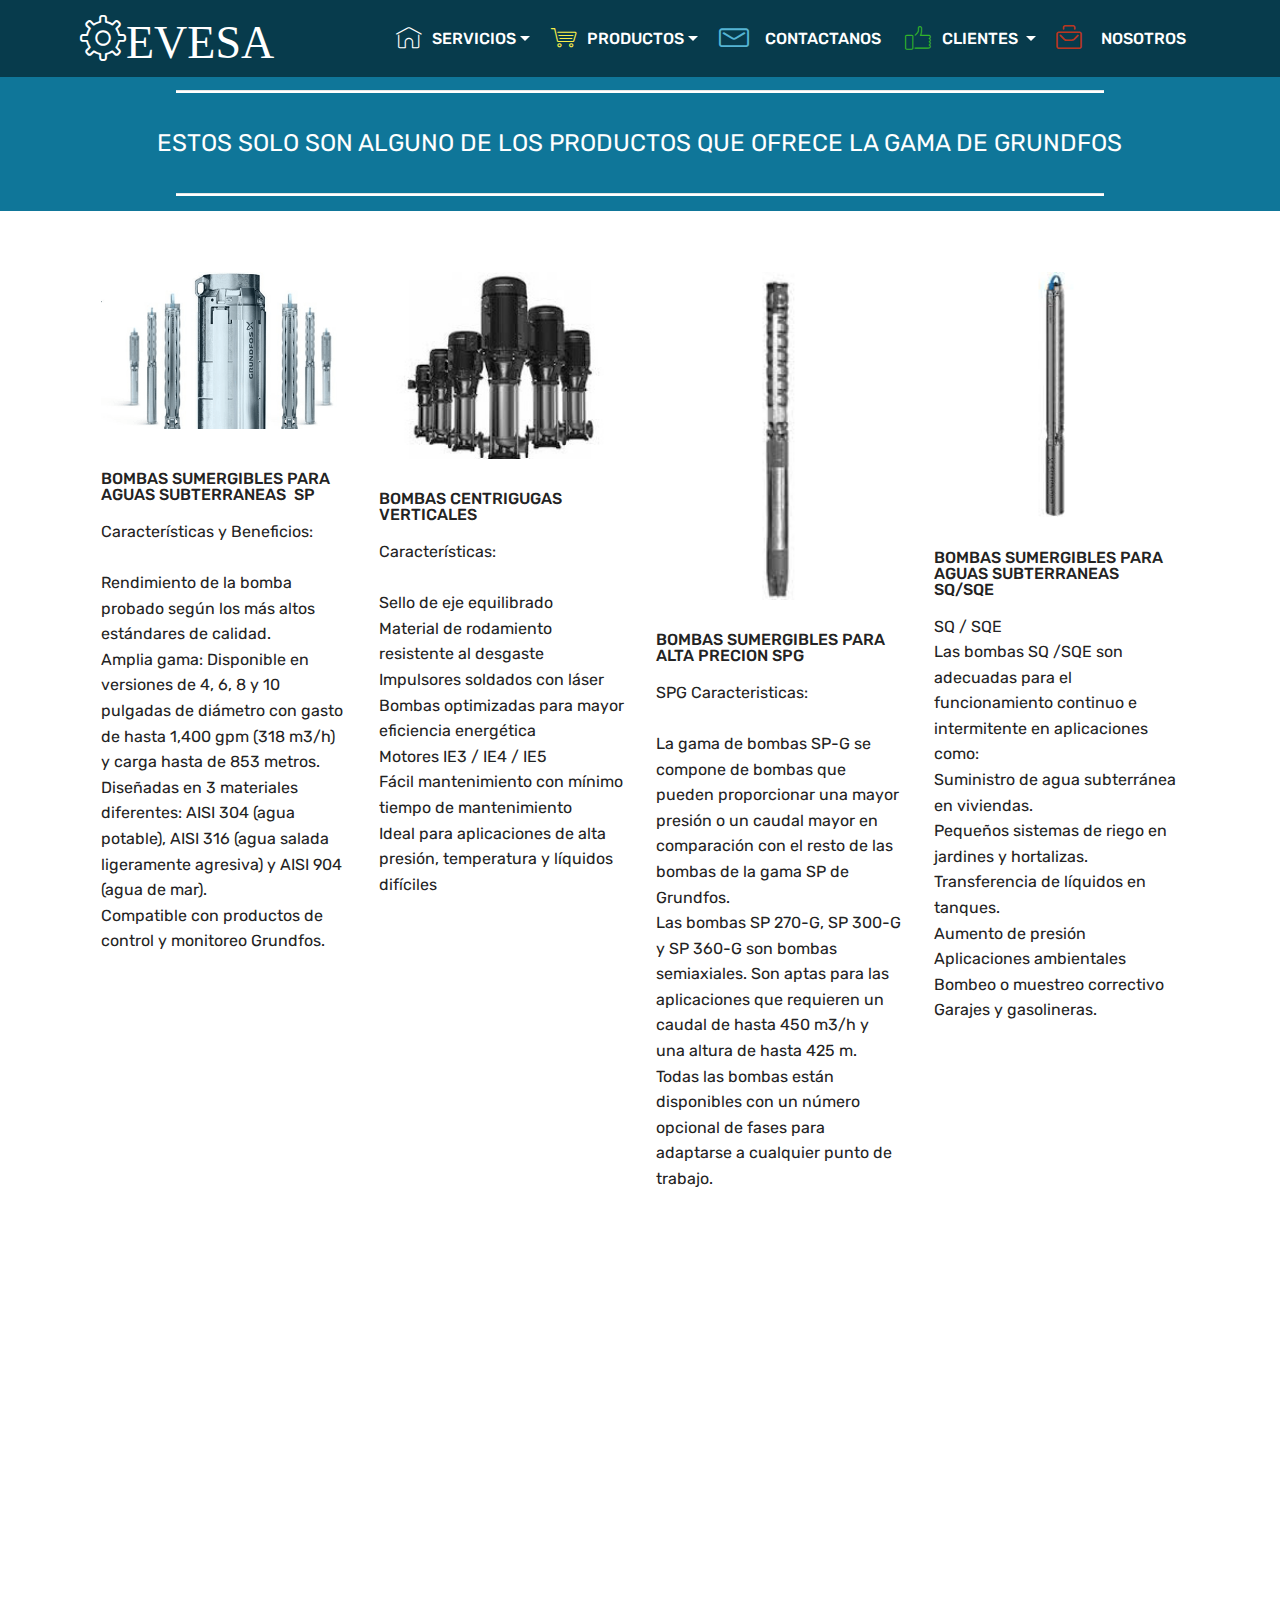
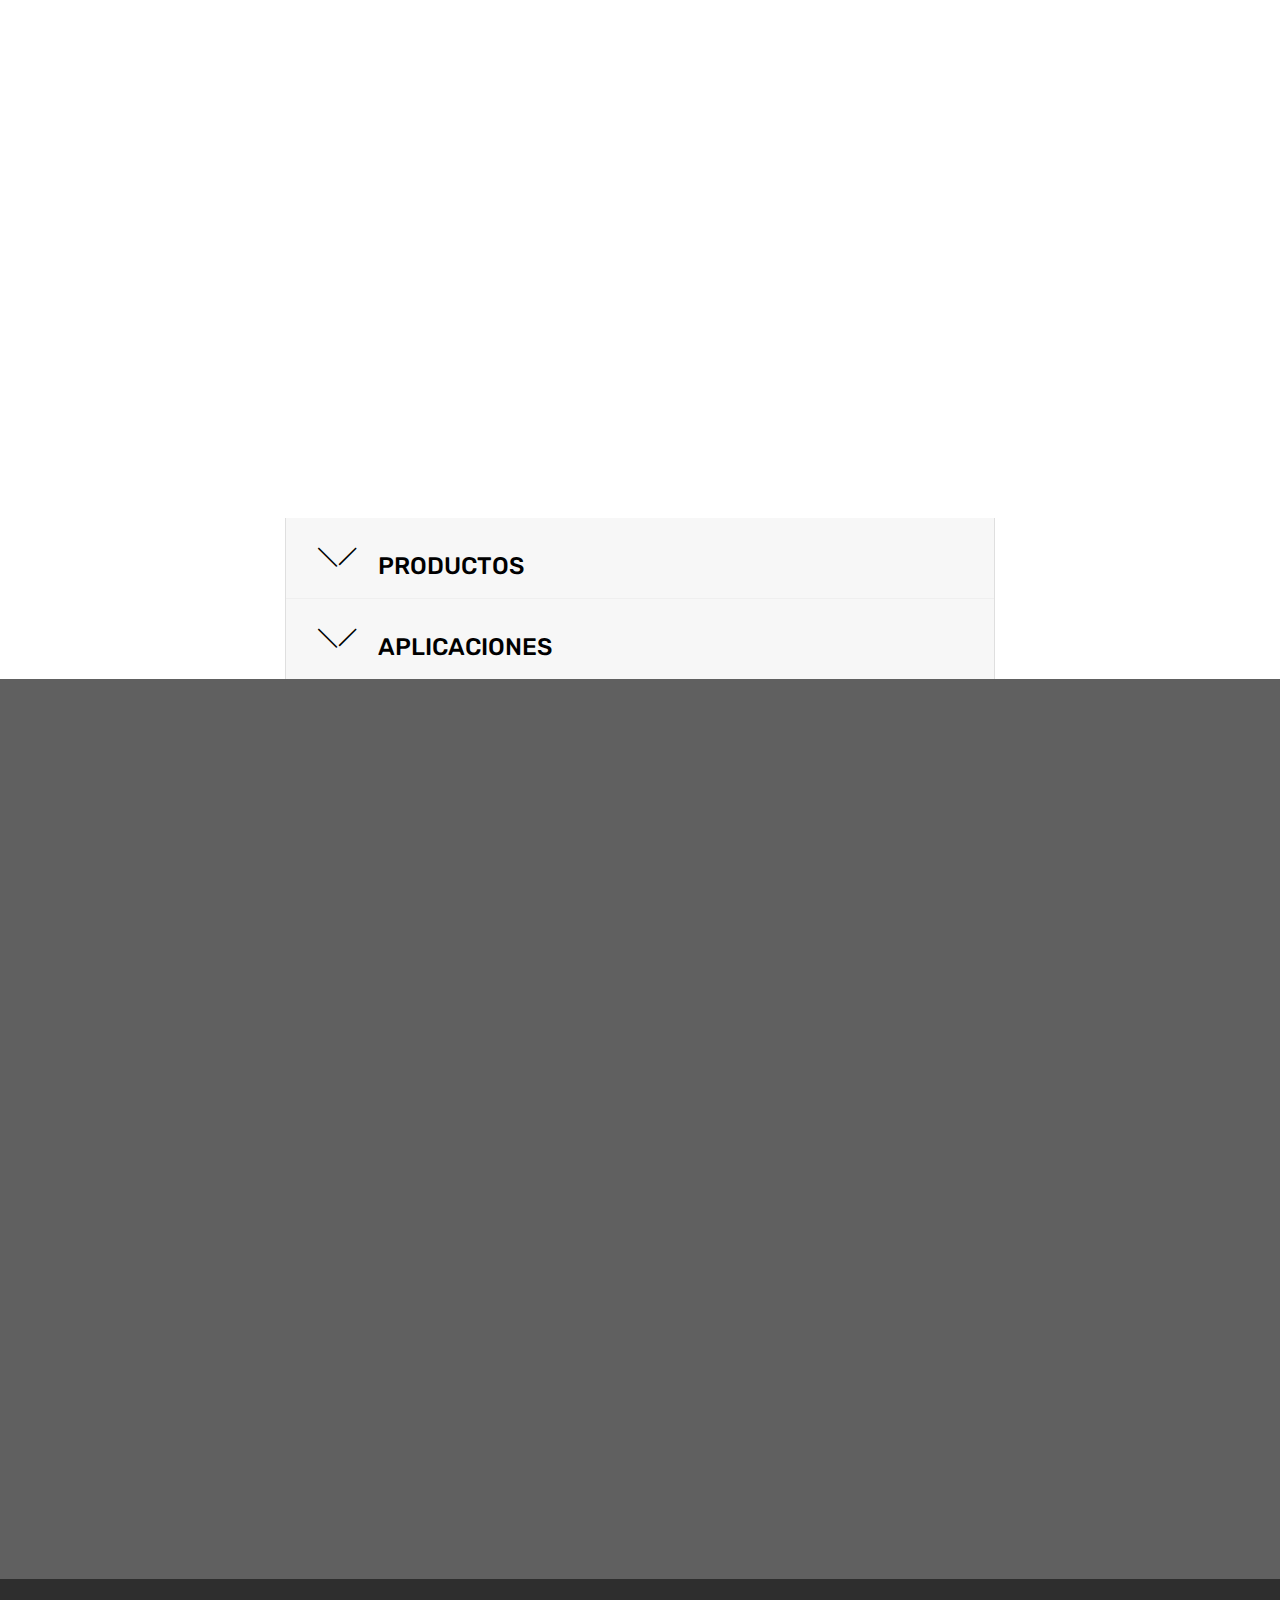
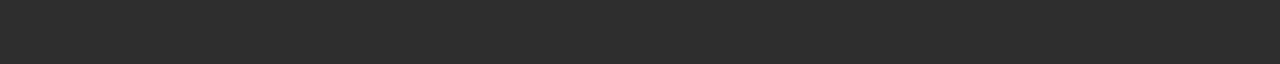
<file: page6.html>
<!DOCTYPE html>
<html  >
<head>
  <!-- Site made with Mobirise Website Builder v4.12.3, https://mobirise.com -->
  <meta charset="UTF-8">
  <meta http-equiv="X-UA-Compatible" content="IE=edge">
  <meta name="generator" content="Mobirise v4.12.3, mobirise.com">
  <meta name="viewport" content="width=device-width, initial-scale=1, minimum-scale=1">
  <link rel="shortcut icon" href="../../app/themes/mobirise4/components" type="image/x-icon">
  <meta name="description" content="Site Builder Description">
  
  
  <title>GUNDFOS</title>
  <link rel="stylesheet" href="assets/web/assets/mobirise-icons-bold/mobirise-icons-bold.css">
  <link rel="stylesheet" href="assets/web/assets/mobirise-icons/mobirise-icons.css">
  <link rel="stylesheet" href="assets/bootstrap/css/bootstrap.min.css">
  <link rel="stylesheet" href="assets/bootstrap/css/bootstrap-grid.min.css">
  <link rel="stylesheet" href="assets/bootstrap/css/bootstrap-reboot.min.css">
  <link rel="stylesheet" href="assets/animatecss/animate.min.css">
  <link rel="stylesheet" href="assets/web/assets/gdpr-plugin/gdpr-styles.css">
  <link rel="stylesheet" href="assets/tether/tether.min.css">
  <link rel="stylesheet" href="assets/dropdown/css/style.css">
  <link rel="stylesheet" href="assets/theme/css/style.css">
  <link rel="preload" as="style" href="assets/mobirise/css/mbr-additional.css"><link rel="stylesheet" href="assets/mobirise/css/mbr-additional.css" type="text/css">
  
  
  
</head>
<body>
  <section class="menu cid-qTkzRZLJNu" once="menu" id="menu1-1l">

    

    <nav class="navbar navbar-expand beta-menu navbar-dropdown align-items-center navbar-fixed-top navbar-toggleable-sm">
        <button class="navbar-toggler navbar-toggler-right" type="button" data-toggle="collapse" data-target="#navbarSupportedContent" aria-controls="navbarSupportedContent" aria-expanded="false" aria-label="Toggle navigation">
            <div class="hamburger">
                <span></span>
                <span></span>
                <span></span>
                <span></span>
            </div>
        </button>
        <div class="menu-logo">
            <div class="navbar-brand">
                
                <span class="navbar-caption-wrap"><a class="navbar-caption text-white display-2" href="www.evesa.com.html#header2-1"><span class="mbri-setting3 mbr-iconfont mbr-iconfont-btn" style="font-size: 46px; color: rgb(255, 255, 255);">EVESA</span></a></span>
            </div>
        </div>
        <div class="collapse navbar-collapse" id="navbarSupportedContent">
            <ul class="navbar-nav nav-dropdown nav-right" data-app-modern-menu="true"><li class="nav-item dropdown">
                    <a class="nav-link link dropdown-toggle text-white display-4" href="https://mobirise.com" data-toggle="dropdown-submenu" aria-expanded="false"><span class="mbri-home mbr-iconfont mbr-iconfont-btn"></span>SERVICIOS</a><div class="dropdown-menu"><a class="text-white dropdown-item display-4" href="page9.html" aria-expanded="false">EMBOBINADO Y MATENIMIENTO DE BOMBAS&nbsp;<br>Y MOTORES ELECTRICO</a></div>
                </li>
                <li class="nav-item dropdown">
                    <a class="nav-link link dropdown-toggle text-white display-4" href="https://mobirise.com" data-toggle="dropdown-submenu" aria-expanded="false"><span class="mbri-shopping-cart mbr-iconfont mbr-iconfont-btn" style="color: rgb(247, 237, 74);"></span>
                        PRODUCTOS</a>  <div class="dropdown-menu">       <div class="dropdown"><a class="text-white dropdown-item dropdown-toggle display-4" href="https://mobirise.com" aria-expanded="false" data-toggle="dropdown-submenu">BOMBAS DE AGUA</a><div class="dropdown-menu dropdown-submenu"><a class="text-white dropdown-item display-4" href="page6.html#content10-24" aria-expanded="false">GRUNDFOS&nbsp;</a><a class="text-white dropdown-item display-4" href="page7.html#content9-2n" aria-expanded="false">ALTAMIRA&nbsp;</a><a class="text-white dropdown-item display-4" href="page5.html#content10-26" aria-expanded="false">FRANKLIN&nbsp;</a><a class="text-white dropdown-item display-4" href="page2.html#header15-1j" aria-expanded="false">OTRA MARCA</a></div></div><a class="text-white dropdown-item display-4" href="page8.html" aria-expanded="false">MOTORES ELECTRICOS&nbsp;</a><a class="dropdown-item text-white display-4" href="page11.html" aria-expanded="false">TABLEROS DE CONTROL
<br>NASSAR ELECTRONICS</a><div class="dropdown"><a class="dropdown-item text-white dropdown-toggle display-4" href="https://mobirise.com" aria-expanded="false" data-toggle="dropdown-submenu">OTROS PRODUCTOS<br></a><div class="dropdown-menu dropdown-submenu"><a class="dropdown-item text-white display-4" href="page2.html" aria-expanded="false">COTIZAR</a></div></div> </div>
                </li><li class="nav-item"><a class="nav-link link text-white display-4" href="page1.html"><span class="mbrib-letter mbr-iconfont mbr-iconfont-btn" style="font-size: 30px; color: rgb(85, 180, 212);"></span>&nbsp;CONTACTANOS&nbsp;</a>  </li><li class="nav-item dropdown"><a class="nav-link link text-white dropdown-toggle display-4" href="page4.html" data-toggle="dropdown-submenu" aria-expanded="false"><span class="mbri-like mbr-iconfont mbr-iconfont-btn" style="color: rgb(51, 179, 42);"></span>CLIENTES&nbsp;</a><div class="dropdown-menu"><a class="text-white dropdown-item display-4" href="page4.html">SOLICITAR PEDIDO</a><a class="text-white dropdown-item display-4" href="page1.html#form1-j" aria-expanded="false">DAR DE ALTA</a></div></li><li class="nav-item"><a class="nav-link link text-white display-4" href="page3.html#header12-q"><span class="mbrib-briefcase mbr-iconfont mbr-iconfont-btn" style="color: rgb(186, 54, 32);"></span>&nbsp; NOSOTROS&nbsp;</a> </li></ul>
            
        </div>
    </nav>
</section>

<section class="engine"><a href="https://mobirise.info/s">free bootstrap themes</a></section><section class="mbr-section article content10 cid-s1slL8lb5U" id="content10-24">
    
     

    <div class="container">
        <div class="inner-container" style="width: 88%;">
            <hr class="line" style="width: 95%;">
            <div class="section-text align-center mbr-white mbr-fonts-style display-5">ESTOS SOLO SON ALGUNO DE LOS PRODUCTOS QUE OFRECE LA GAMA DE GRUNDFOS</div>
            <hr class="line" style="width: 95%;">
        </div>
    </div>
</section>

<section class="features2 cid-s1rXw4Cv3N" id="features2-21">

    

    
    
    <div class="container">
        <div class="media-container-row">
            <div class="card p-3 col-12 col-md-6 col-lg-3">
                <div class="card-wrapper">
                    <div class="card-img">
                        <img src="assets/images/gr-1-418x284.png" alt="Mobirise" title="">
                    </div>
                    <div class="card-box">
                        <h4 class="card-title pb-3 mbr-fonts-style display-7">BOMBAS SUMERGIBLES PARA AGUAS SUBTERRANEAS &nbsp;SP</h4>
                        <p class="mbr-text mbr-fonts-style display-7">Características y Beneficios:<br>&nbsp;<br>Rendimiento de la bomba probado según los más altos estándares de calidad.
<br>Amplia gama: Disponible en versiones de 4, 6, 8 y 10 pulgadas de diámetro con gasto de hasta 1,400 gpm (318 m3/h) y carga hasta de 853 metros.
<br>Diseñadas en 3 materiales diferentes: AISI 304 (agua potable), AISI 316 (agua salada ligeramente agresiva) y AISI 904 (agua de mar).
<br>Compatible con productos de control y monitoreo Grundfos.&nbsp;<br></p>
                    </div>
                </div>
            </div>

            <div class="card p-3 col-12 col-md-6 col-lg-3">
                <div class="card-wrapper">
                    <div class="card-img">
                        <img src="assets/images/1-284x178.jpeg" alt="Mobirise" title="">
                    </div>
                    <div class="card-box ">
                        <h4 class="card-title pb-3 mbr-fonts-style display-7">BOMBAS CENTRIGUGAS VERTICALES &nbsp;</h4>
                        <p class="mbr-text mbr-fonts-style display-7">Características:<br><br>Sello de eje equilibrado
<br>Material de rodamiento resistente al desgaste
<br>Impulsores soldados con láser
<br>Bombas optimizadas para mayor eficiencia energética
<br>Motores IE3 / IE4 / IE5
<br>Fácil mantenimiento con mínimo tiempo de mantenimiento
<br>Ideal para aplicaciones de alta presión, temperatura y líquidos difíciles</p>
                    </div>
                </div>
            </div>

            <div class="card p-3 col-12 col-md-6 col-lg-3">
                <div class="card-wrapper">
                    <div class="card-img">
                        <img src="assets/images/2q-185x247.jpg" alt="Mobirise" title="">
                    </div>
                    <div class="card-box">
                        <h4 class="card-title pb-3 mbr-fonts-style display-7">BOMBAS SUMERGIBLES PARA ALTA PRECION SPG</h4>
                        <p class="mbr-text mbr-fonts-style display-7">SPG Caracteristicas:<br><br>La gama de bombas SP-G se compone de bombas que pueden proporcionar una mayor presión o un caudal mayor en comparación con el resto de las bombas de la gama SP de Grundfos.
<br>Las bombas SP 270-G, SP 300-G y SP 360-G son bombas semiaxiales. Son aptas para las aplicaciones que requieren un caudal de hasta 450 m3/h y una altura de hasta 425 m.
<br>Todas las bombas están disponibles con un número opcional de fases para adaptarse a cualquier punto de trabajo.</p>
                    </div>
                </div>
            </div>

            <div class="card p-3 col-12 col-md-6 col-lg-3">
                <div class="card-wrapper">
                    <div class="card-img">
                        <img src="assets/images/z-225x225.jpg" alt="Mobirise" title="">
                    </div>
                    <div class="card-box">
                        <h4 class="card-title pb-3 mbr-fonts-style display-7">BOMBAS SUMERGIBLES PARA AGUAS SUBTERRANEAS  SQ/SQE</h4>
                        <p class="mbr-text mbr-fonts-style display-7">SQ / SQE<br>Las bombas SQ /SQE son adecuadas para el funcionamiento continuo e intermitente en aplicaciones como:
<br>Suministro de agua subterránea en viviendas.
<br>Pequeños sistemas de riego en jardines y hortalizas.
<br>Transferencia de líquidos en tanques.
<br>Aumento de presión
<br>Aplicaciones ambientales
<br>Bombeo o muestreo correctivo
<br>Garajes y gasolineras.<br></p>
                    </div>
                </div>
            </div>
        </div>
    </div>
</section>

<section class="features2 cid-s1s1wDy7x0" id="features2-22">

    

    
    
    <div class="container">
        <div class="media-container-row">
            <div class="card p-3 col-12 col-md-6">
                <div class="card-wrapper">
                    <div class="card-img">
                        <img src="assets/images/1321955996203-492x203.jpg" alt="Mobirise" title="">
                    </div>
                    <div class="card-box">
                        <h4 class="card-title pb-3 mbr-fonts-style display-7">BOMBAS CENTRIFUGAS HORIZONTALES&nbsp;</h4>
                        <p class="mbr-text mbr-fonts-style display-7">Características y ventajas:<br>
<br>Diseño compacto.
<br>Estructura modular/soluciones personalizadas.
<br>Utilización a nivel mundial.
<br>Gran fiabilidad.
<br>Servicio sencillo.
<br>Amplia gama de rendimiento.
<br>Bajo nivel de ruido.
<br>Sistema hidráulico de elevado rendimiento.
<br>Piezas de hierro fundido con un recubrimiento por electrodeposición.
<br>Soluciones personalizadas.
<br>Motor Grundfos.<a href="https://mobirise.co">Learn more...</a>
                        </p>
                    </div>
                </div>
            </div>

            <div class="card p-3 col-12 col-md-6">
                <div class="card-wrapper">
                    <div class="card-img">
                        <img src="assets/images/image2.resize-545x286.jpg" alt="Mobirise" title="">
                    </div>
                    <div class="card-box ">
                        <h4 class="card-title pb-3 mbr-fonts-style display-7">SISTEMAS DE COTROL</h4>
                        <p class="mbr-text mbr-fonts-style display-7">&nbsp; &nbsp;Para conseguir una dosificación precisa e idónea, Grundfos ofrece diferentes configuraciones de cabezal dosificador con sistemas de monitorización integrados. Nuestro monitor de caudal monitoriza constantemente el proceso de dosificación y avisa en caso de fallo como bloqueo por aire, sobrepresión, fallo de válvula de presión o líneas de aspiración defectuosas.
<br>
<br>El control de las bombas dosificadoras a menudo requiere un equipo de control para ajustar automáticamente el caudal dosificado a los puntos de trabajo establecidos. Grundfos también ofrece equipos de medición y control para cloro, dióxido de cloro, pH, ORP así como equipos independientes o prestados de forma compacta en sistemas montados en un panel.&nbsp;<a href="https://mobirise.co">Learn more...</a>
                        </p>
                    </div>
                </div>
            </div>

            

            
        </div>
    </div>
</section>

<section class="accordion1 cid-s2c39NCWTQ" id="accordion1-36">

    

    
    <div class="container">
        <div class="media-container-row">
            <div class="col-12 col-md-8">
                <div class="section-head text-center space30">
                    <h2 class="mbr-section-title pb-5 mbr-fonts-style display-5"><strong>PRODUCTOS Y APLICACIONES&nbsp;</strong></h2>
                </div>
                <div class="clearfix"></div>
                <div id="bootstrap-accordion_30" class="panel-group accordionStyles accordion" role="tablist" aria-multiselectable="true">
                    <div class="card">
                        <div class="card-header" role="tab" id="headingOne">
                            <a role="button" class="panel-title collapsed text-black" data-toggle="collapse" data-core="" href="#collapse1_30" aria-expanded="false" aria-controls="collapse1">
                                <h4 class="mbr-fonts-style display-5">
                                    <span class="sign mbr-iconfont mbri-arrow-down inactive"></span>&nbsp;PRODUCTOS&nbsp;</h4>
                            </a>
                        </div>
                        <div id="collapse1_30" class="panel-collapse noScroll collapse " role="tabpanel" aria-labelledby="headingOne" data-parent="#bootstrap-accordion_30">
                            <div class="panel-body p-4">
                                <p class="mbr-fonts-style panel-text display-7">-Agitadores y aireadores
<br>-Bombas centrífugas 
<br>-Horizontales
<br>-Bombas circuladoras 
<br>-Bombas con energías 
<br>-Renovables
<br>-Bombas de efluentes y achique
<br>-Bombas en línea
<br>-Bombas dosificadoras y sistemas de control
<br>-Bombas multietapas
<br>-Bombas de turbina vertical
<br>-Bombas sumergibles de pozo
<br>-Controles &amp; Monitoreo
<br>-Equipos de Desinfección
<br>-Equipos de presurización
<br>
<br>
<br></p>
                            </div>
                        </div>
                    </div>
                    <div class="card">
                        <div class="card-header" role="tab" id="headingTwo">
                            <a role="button" class="collapsed panel-title text-black" data-toggle="collapse" data-core="" href="#collapse2_30" aria-expanded="false" aria-controls="collapse2">
                                <h4 class="mbr-fonts-style display-5">
                                    <span class="sign mbr-iconfont mbri-arrow-down inactive"></span>&nbsp;APLICACIONES&nbsp;</h4>
                            </a>
                            
                        </div>
                        <div id="collapse2_30" class="panel-collapse noScroll collapse" role="tabpanel" aria-labelledby="headingTwo" data-parent="#bootstrap-accordion_30">
                            <div class="panel-body p-4">
                                <p class="mbr-fonts-style panel-text display-7">-Aguas residuales industriales 
<br>-Automoción
<br>-Calderas industriales 
<br>-Control de temperatura 
<br>-Distribución de agua 
<br>-Distribución de agua para cultivos <br>-HVAC OEM 
<br>-Industria pesquera <br>-Industrias manufactureras 
<br>-Mecanización 
<br>-Minería 
<br>-Transporte de aguas residuales 
<br>-Tratamiento de aguas residuales 
<br>-Tratamiento del agua 
<br>-Tratamiento del agua para agricultura 
<br>-Viviendas unifamiliares &nbsp;<br></p>
                            </div>
                        </div>
                    </div>
                    
                    
                    
                    
                </div>
            </div>
        </div>
    </div>
</section>

<section class="cid-s1s4wHqL66 mbr-fullscreen mbr-parallax-background" id="header2-23">

    

    <div class="mbr-overlay" style="opacity: 0.7; background-color: rgb(35, 35, 35);"></div>

    <div class="container align-center">
        <div class="row justify-content-md-center">
            <div class="mbr-white col-md-10">
                
                
                <p class="mbr-text pb-3 mbr-fonts-style display-2">&nbsp;CONTAMOS CON CUALQUIER PRODUCTO DE LA LINEA GRUNDFOS</p>
                <div class="mbr-section-btn"><a class="btn btn-md btn-secondary display-1" href="page2.html#content10-39">COTIZAR</a></div>
            </div>
        </div>
    </div>
    
</section>

<section once="footers" class="cid-s1DwtFZugs" id="footer6-2k">

    

    

    <div class="container">
        <div class="media-container-row align-center mbr-white">
            <div class="col-12">
                <p class="mbr-text mb-0 mbr-fonts-style display-7">
                    © &nbsp;All Rights Reserved
                </p>
            </div>
        </div>
    </div>
</section>


  <script src="assets/web/assets/jquery/jquery.min.js"></script>
  <script src="assets/popper/popper.min.js"></script>
  <script src="assets/bootstrap/js/bootstrap.min.js"></script>
  <script src="assets/smoothscroll/smooth-scroll.js"></script>
  <script src="assets/touchswipe/jquery.touch-swipe.min.js"></script>
  <script src="assets/tether/tether.min.js"></script>
  <script src="assets/viewportchecker/jquery.viewportchecker.js"></script>
  <script src="assets/mbr-switch-arrow/mbr-switch-arrow.js"></script>
  <script src="assets/parallax/jarallax.min.js"></script>
  <script src="assets/dropdown/js/nav-dropdown.js"></script>
  <script src="assets/dropdown/js/navbar-dropdown.js"></script>
  <script src="assets/theme/js/script.js"></script>
  
  
 <div id="scrollToTop" class="scrollToTop mbr-arrow-up"><a style="text-align: center;"><i class="mbr-arrow-up-icon mbr-arrow-up-icon-cm cm-icon cm-icon-smallarrow-up"></i></a></div>
    <input name="animation" type="hidden">
  </body>
</html>
</file>
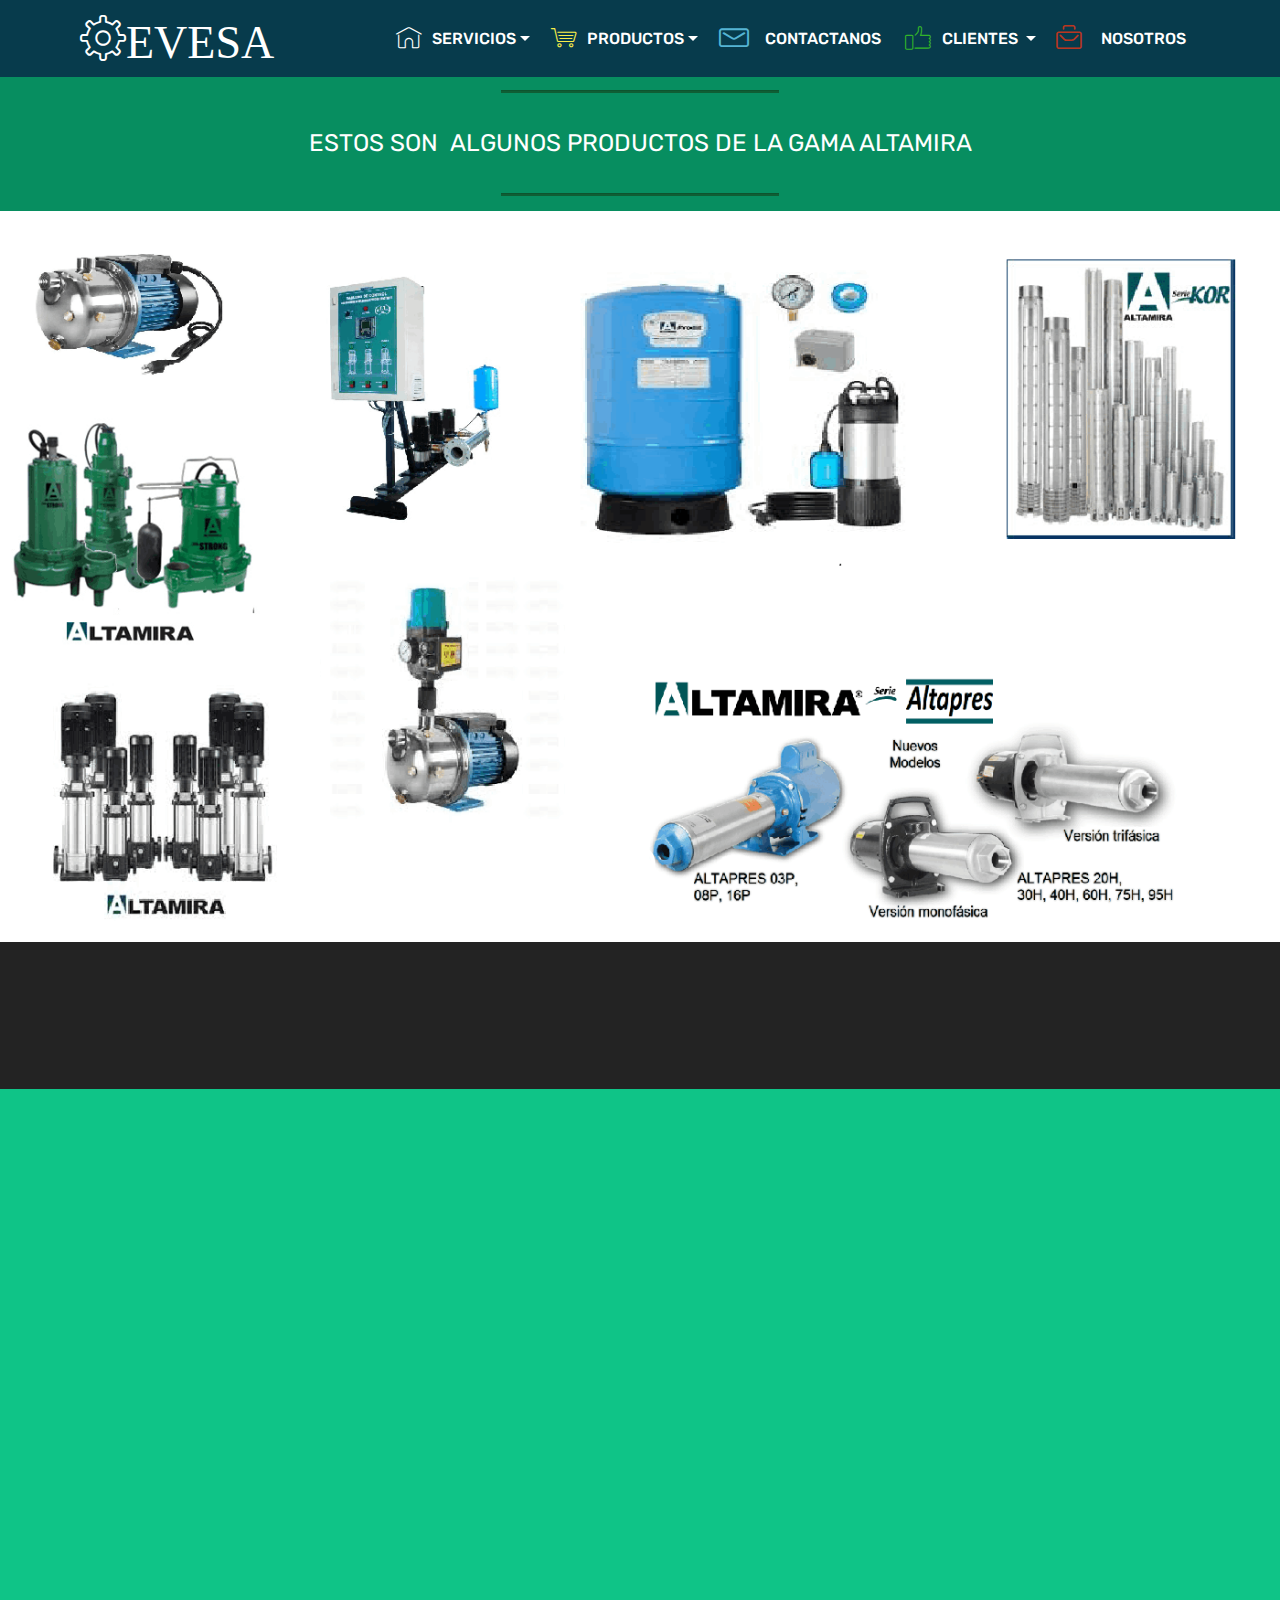
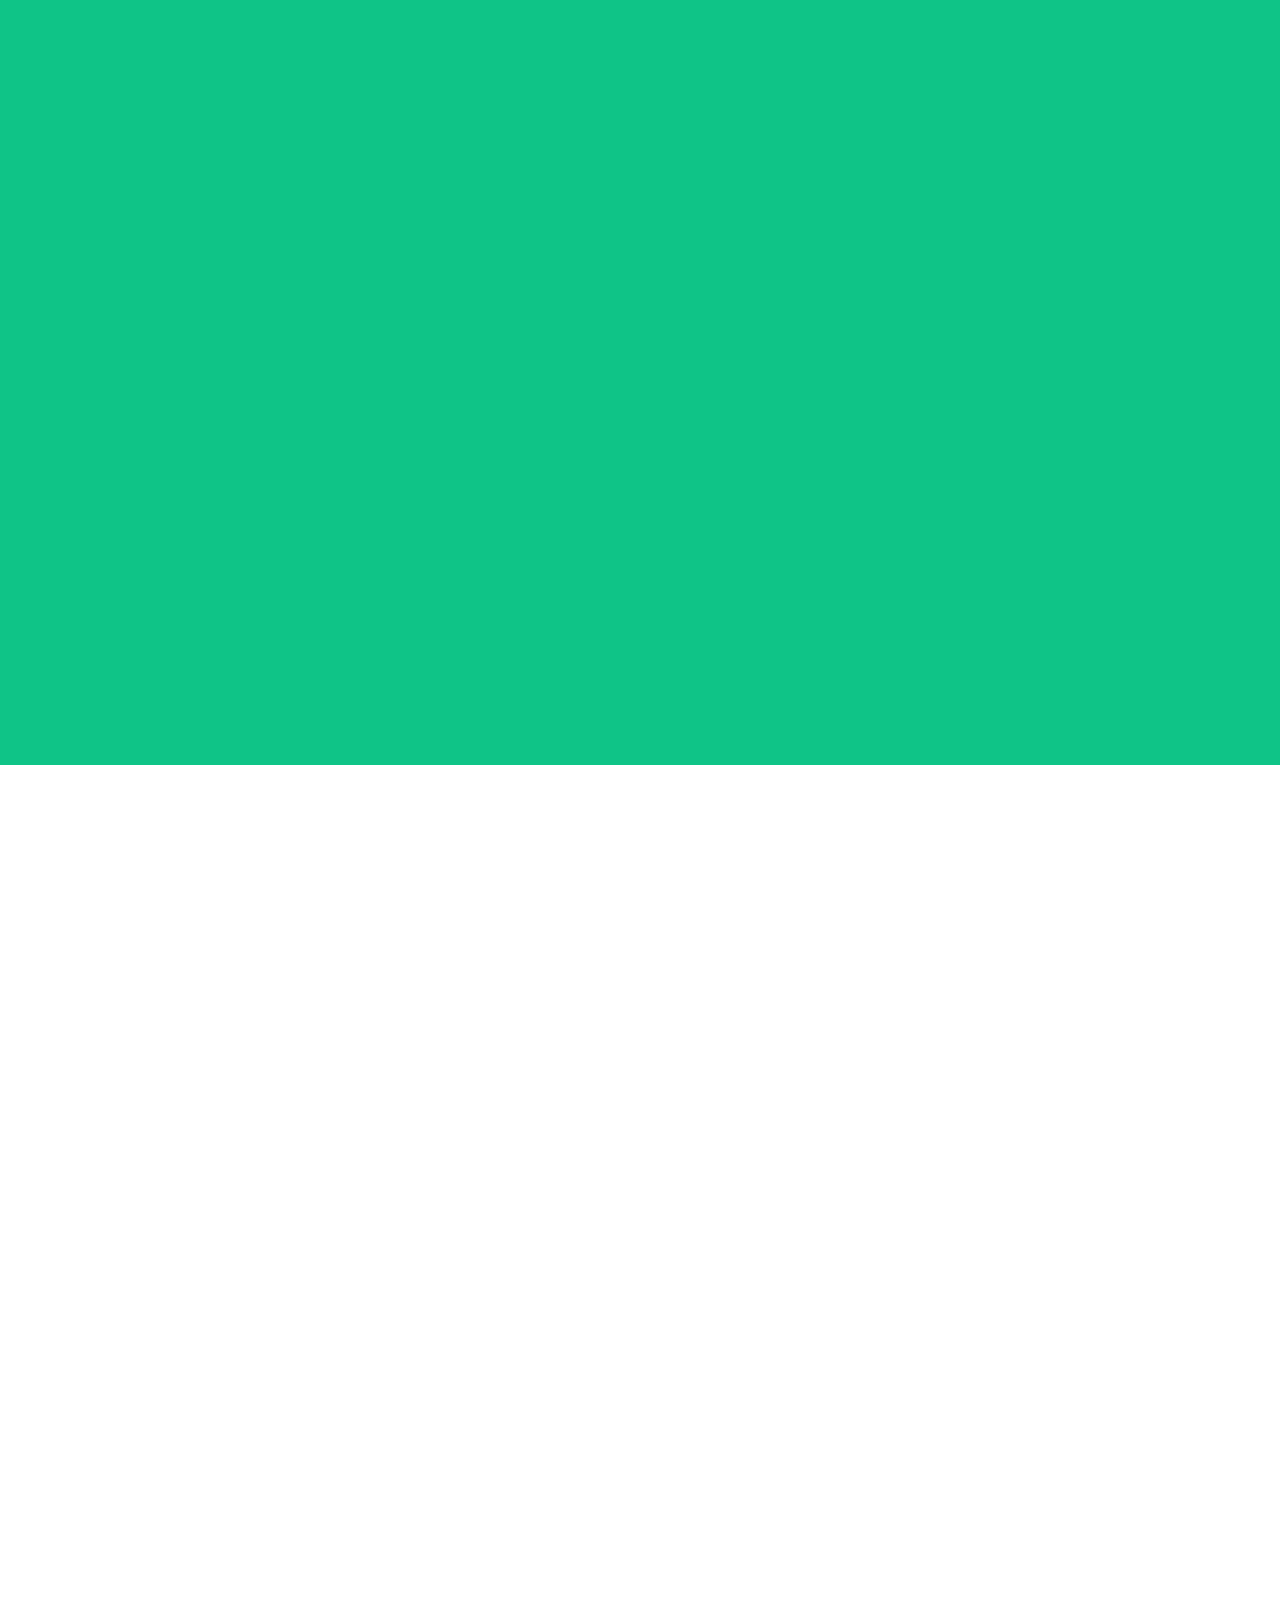
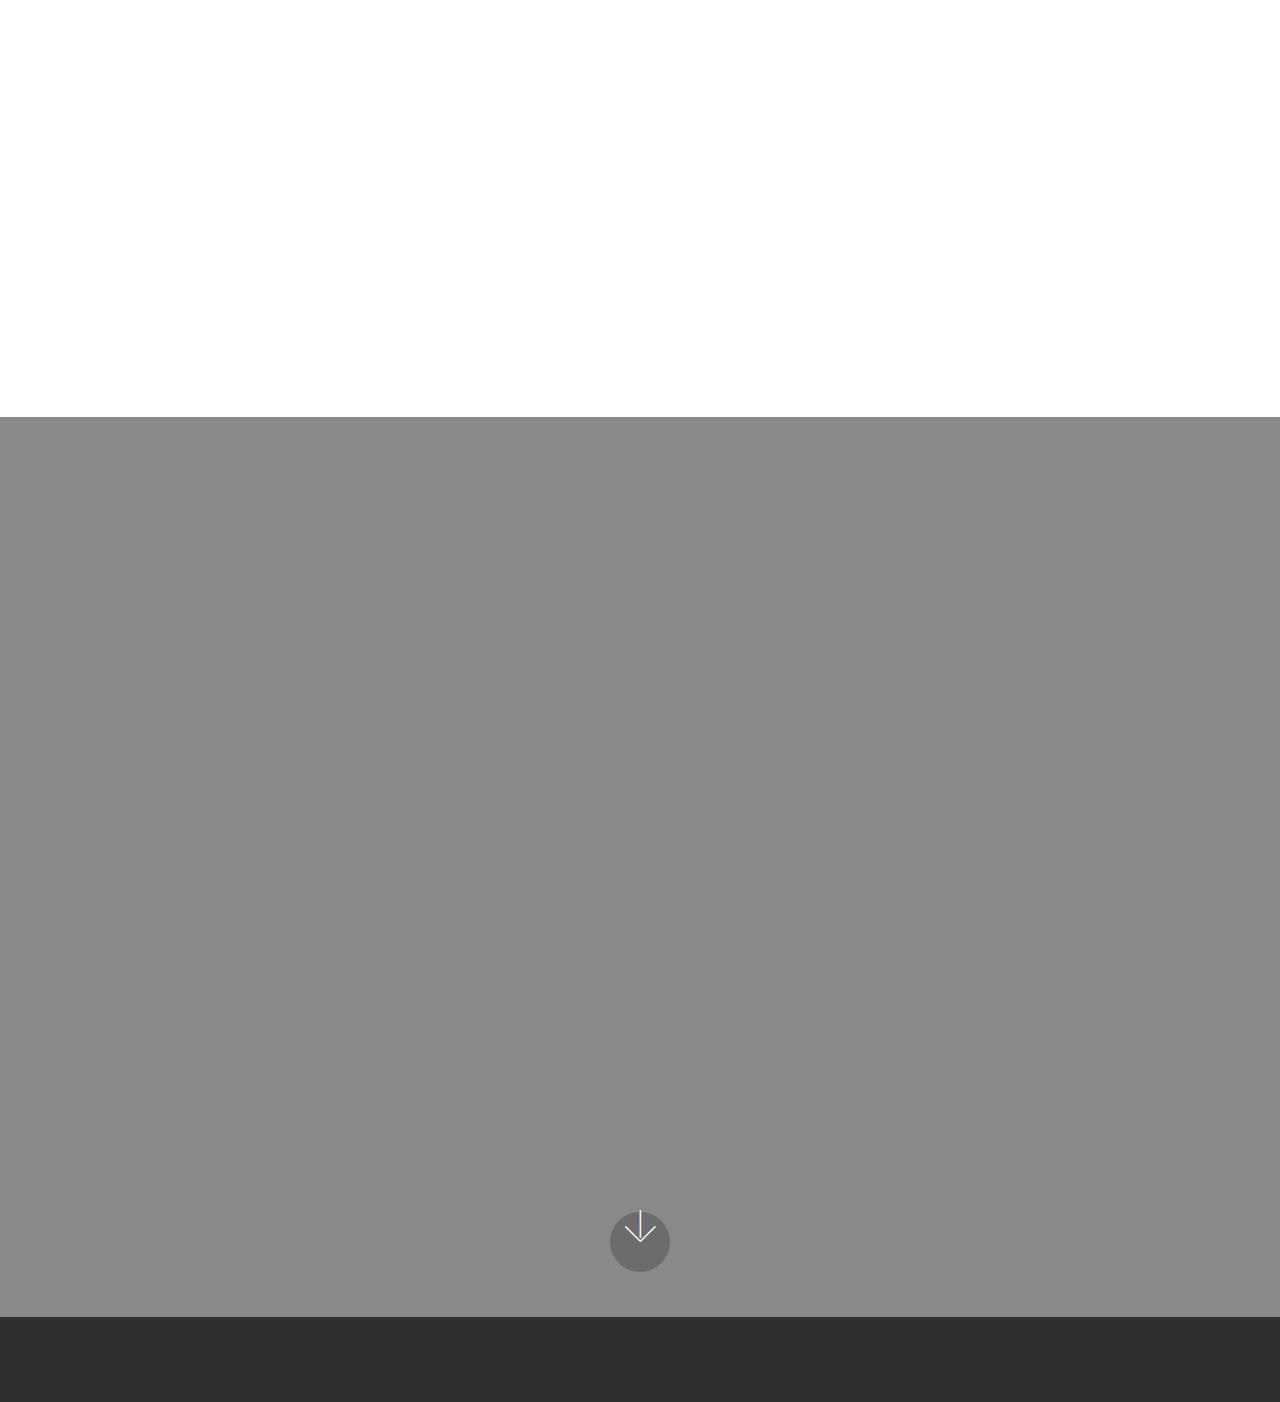
<file: page7.html>
<!DOCTYPE html>
<html  >
<head>
  <!-- Site made with Mobirise Website Builder v4.12.3, https://mobirise.com -->
  <meta charset="UTF-8">
  <meta http-equiv="X-UA-Compatible" content="IE=edge">
  <meta name="generator" content="Mobirise v4.12.3, mobirise.com">
  <meta name="viewport" content="width=device-width, initial-scale=1, minimum-scale=1">
  <link rel="shortcut icon" href="../../app/themes/mobirise4/components" type="image/x-icon">
  <meta name="description" content="Web Builder Description">
  
  
  <title>ALTAMIRA&nbsp;</title>
  <link rel="stylesheet" href="assets/web/assets/mobirise-icons-bold/mobirise-icons-bold.css">
  <link rel="stylesheet" href="assets/web/assets/mobirise-icons/mobirise-icons.css">
  <link rel="stylesheet" href="assets/bootstrap/css/bootstrap.min.css">
  <link rel="stylesheet" href="assets/bootstrap/css/bootstrap-grid.min.css">
  <link rel="stylesheet" href="assets/bootstrap/css/bootstrap-reboot.min.css">
  <link rel="stylesheet" href="assets/tether/tether.min.css">
  <link rel="stylesheet" href="assets/web/assets/gdpr-plugin/gdpr-styles.css">
  <link rel="stylesheet" href="assets/dropdown/css/style.css">
  <link rel="stylesheet" href="assets/animatecss/animate.min.css">
  <link rel="stylesheet" href="assets/theme/css/style.css">
  <link rel="preload" as="style" href="assets/mobirise/css/mbr-additional.css"><link rel="stylesheet" href="assets/mobirise/css/mbr-additional.css" type="text/css">
  
  
  
</head>
<body>
  <section class="menu cid-qTkzRZLJNu" once="menu" id="menu1-2l">

    

    <nav class="navbar navbar-expand beta-menu navbar-dropdown align-items-center navbar-fixed-top navbar-toggleable-sm">
        <button class="navbar-toggler navbar-toggler-right" type="button" data-toggle="collapse" data-target="#navbarSupportedContent" aria-controls="navbarSupportedContent" aria-expanded="false" aria-label="Toggle navigation">
            <div class="hamburger">
                <span></span>
                <span></span>
                <span></span>
                <span></span>
            </div>
        </button>
        <div class="menu-logo">
            <div class="navbar-brand">
                
                <span class="navbar-caption-wrap"><a class="navbar-caption text-white display-2" href="www.evesa.com.html#header2-1"><span class="mbri-setting3 mbr-iconfont mbr-iconfont-btn" style="font-size: 46px; color: rgb(255, 255, 255);">EVESA</span></a></span>
            </div>
        </div>
        <div class="collapse navbar-collapse" id="navbarSupportedContent">
            <ul class="navbar-nav nav-dropdown nav-right" data-app-modern-menu="true"><li class="nav-item dropdown">
                    <a class="nav-link link dropdown-toggle text-white display-4" href="https://mobirise.com" data-toggle="dropdown-submenu" aria-expanded="false"><span class="mbri-home mbr-iconfont mbr-iconfont-btn"></span>SERVICIOS</a><div class="dropdown-menu"><a class="text-white dropdown-item display-4" href="page9.html" aria-expanded="false">EMBOBINADO Y MATENIMIENTO DE BOMBAS&nbsp;<br>Y MOTORES ELECTRICO</a></div>
                </li>
                <li class="nav-item dropdown">
                    <a class="nav-link link dropdown-toggle text-white display-4" href="https://mobirise.com" data-toggle="dropdown-submenu" aria-expanded="false"><span class="mbri-shopping-cart mbr-iconfont mbr-iconfont-btn" style="color: rgb(247, 237, 74);"></span>
                        PRODUCTOS</a>  <div class="dropdown-menu">       <div class="dropdown"><a class="text-white dropdown-item dropdown-toggle display-4" href="https://mobirise.com" aria-expanded="false" data-toggle="dropdown-submenu">BOMBAS DE AGUA</a><div class="dropdown-menu dropdown-submenu"><a class="text-white dropdown-item display-4" href="page6.html#content10-24" aria-expanded="false">GRUNDFOS&nbsp;</a><a class="text-white dropdown-item display-4" href="page7.html#content9-2n" aria-expanded="false">ALTAMIRA&nbsp;</a><a class="text-white dropdown-item display-4" href="page5.html#content10-26" aria-expanded="false">FRANKLIN&nbsp;</a><a class="text-white dropdown-item display-4" href="page2.html#header15-1j" aria-expanded="false">OTRA MARCA</a></div></div><a class="text-white dropdown-item display-4" href="page8.html" aria-expanded="false">MOTORES ELECTRICOS&nbsp;</a><a class="dropdown-item text-white display-4" href="page11.html" aria-expanded="false">TABLEROS DE CONTROL
<br>NASSAR ELECTRONICS</a><div class="dropdown"><a class="dropdown-item text-white dropdown-toggle display-4" href="https://mobirise.com" aria-expanded="false" data-toggle="dropdown-submenu">OTROS PRODUCTOS<br></a><div class="dropdown-menu dropdown-submenu"><a class="dropdown-item text-white display-4" href="page2.html" aria-expanded="false">COTIZAR</a></div></div> </div>
                </li><li class="nav-item"><a class="nav-link link text-white display-4" href="page1.html"><span class="mbrib-letter mbr-iconfont mbr-iconfont-btn" style="font-size: 30px; color: rgb(85, 180, 212);"></span>&nbsp;CONTACTANOS&nbsp;</a>  </li><li class="nav-item dropdown"><a class="nav-link link text-white dropdown-toggle display-4" href="page4.html" data-toggle="dropdown-submenu" aria-expanded="false"><span class="mbri-like mbr-iconfont mbr-iconfont-btn" style="color: rgb(51, 179, 42);"></span>CLIENTES&nbsp;</a><div class="dropdown-menu"><a class="text-white dropdown-item display-4" href="page4.html">SOLICITAR PEDIDO</a><a class="text-white dropdown-item display-4" href="page1.html#form1-j" aria-expanded="false">DAR DE ALTA</a></div></li><li class="nav-item"><a class="nav-link link text-white display-4" href="page3.html#header12-q"><span class="mbrib-briefcase mbr-iconfont mbr-iconfont-btn" style="color: rgb(186, 54, 32);"></span>&nbsp; NOSOTROS&nbsp;</a> </li></ul>
            
        </div>
    </nav>
</section>

<section class="engine"><a href="https://mobirise.info/q">responsive site templates</a></section><section class="mbr-section article content9 cid-s1DGqrO7FY" id="content9-2n">
    
     

    <div class="container">
        <div class="inner-container" style="width: 100%;">
            <hr class="line" style="width: 25%;">
            <div class="section-text align-center mbr-fonts-style display-5">ESTOS SON &nbsp;ALGUNOS PRODUCTOS DE LA GAMA ALTAMIRA</div>
            <hr class="line" style="width: 25%;">
        </div>
        </div>
</section>

<section class="cid-s2c1aBTS8g" id="image2-35">

    

    <figure class="mbr-figure">
        <div class="image-block" style="width: 100%;">
            <img src="assets/images/porter-1400x800.png" alt="Mobirise" title="">
            <figcaption class="mbr-figure-caption mbr-figure-caption-over">
                <div class="pb-5 px-3 mbr-white align-center mbr-fonts-style display-1">o</div>
            </figcaption>
        </div>
    </figure>
</section>

<section class="header1 cid-s2c7wDLYjB" id="header16-38">

    

    

    <div class="container">
        <div class="row justify-content-md-center">
            <div class="col-md-10 align-center">
                <h1 class="mbr-section-title mbr-bold pb-3 mbr-fonts-style display-5">
                    <br>CARACTERISTICAS DE ALGUNOS PRODUCTOS</h1>
                
                
                <div class="mbr-section-btn"><a class="btn btn-md btn-secondary display-4" href="page2.html#menu1-k">PULSA QUÍ PARA COTIZAR</a></div>
            </div>
        </div>
    </div>

</section>

<section class="features2 cid-s26Qtik2Zf" id="features2-33">

    

    
    
    <div class="container">
        <div class="media-container-row">
            <div class="card p-3 col-12 col-md-6 col-lg-4">
                <div class="card-wrapper">
                    <div class="card-img">
                        <img src="assets/images/triplex-con-bombas-job-y-variador-de-velocidad-principal-1-1-1-475x475.jpeg" alt="Mobirise" title="">
                    </div>
                    <div class="card-box">
                        <h4 class="card-title pb-3 mbr-fonts-style display-7">Sistemas De Presión Constante</h4>
                        <p class="mbr-text mbr-fonts-style display-7">Información General:
<br>
<br>Los Sistemas de Presión Constante Altamira son ideales para atender demandas variables de agua y garantizan la presión adecuada para el correcto suministro de agua en hoteles, edificios, plazas comerciales, sistemas de riego y muchas otras aplicaciones.
<br>Pueden configurarse con 2, 3 y hasta 8 motobombas según los requerimientos de la aplicación y la cantidad de agua que necesite abastecer.
<br>Los equipos de superficie se surten ensamblados en bases metálicas y listos para instalarse, mientras que los equipos con motobombas sumergibles se surten sin ensamblarse.
<br>Los sistemas de presión constante son operados a través de un tablero de control que permite entre otras cosas, ajustar la velocidad en el funcionamiento.</p>
                    </div>
                </div>
            </div>

            <div class="card p-3 col-12 col-md-6 col-lg-4">
                <div class="card-wrapper">
                    <div class="card-img">
                        <img src="assets/images/images-16-207x244.jpeg" alt="Mobirise" title="">
                    </div>
                    <div class="card-box ">
                        <h4 class="card-title pb-3 mbr-fonts-style display-7">Tanques Precargados para Sistemas Hidroneumáticos Altamira</h4>
                        <p class="mbr-text mbr-fonts-style display-7">Información General:
<br>
<br>Tanques precargados con diseño de diafragma para sistemas hidroneumáticos comerciales y residenciales. Los componentes sujetos a oxidación no entran en contacto con el agua.
<br>
<br>Estos tanques Altamira son usados en aplicaciones en zonas costeras gracias a su resistencia a la humedad, ambiente salino y temperaturas ambiente de hasta 52 grados centígrados.</p>
                    </div>
                </div>
            </div>

            <div class="card p-3 col-12 col-md-6 col-lg-4">
                <div class="card-wrapper">
                    <div class="card-img">
                        <img src="assets/images/bombas-semergibles-para-aguas-residuales-altamira-serie-strong-300x275.jpeg" alt="Mobirise" title="">
                    </div>
                    <div class="card-box">
                        <h4 class="card-title pb-3 mbr-fonts-style display-7">Bombas Sumergibles Para Aguas Residuales (Efluentes) Y Lodos De Las Series STRONG</h4>
                        <p class="mbr-text mbr-fonts-style display-7">Información General:
<br>
<br>Las motobombas sumergibles Altamira de las Series STRONG están especialmente diseñadas para el manejo de efluentes y preparadas para cumplir con los requerimientos más exigentes del mercado, son utilizadas entre otras cosas para la evacuación de aguas residuales y fecales, aguas con cargas de sólidos, fosas sépticas, trasvase de líquido entre depósitos y desagüe de piscinas.</p>
                    </div>
                </div>
            </div>

            
        </div>
    </div>
</section>

<section class="features2 cid-s26NQ1Ga82" id="features2-32">

    

    
    
    <div class="container">
        <div class="media-container-row">
            <div class="card p-3 col-12 col-md-6 col-lg-3">
                <div class="card-wrapper">
                    <div class="card-img">
                        <img src="assets/images/15-1-208x262.jpeg" alt="Mobirise" title="">
                    </div>
                    <div class="card-box">
                        <h4 class="card-title pb-3 mbr-fonts-style display-7">Las bombas sumergibles para pozo profundo Altamira, estan diseñadas para soportar las más complejas y severas condiciones de operación; además la válvula check incluída dentro de la descarga hace mas fácil su instalación. La flecha de gran resistencia, soporta los esfuerzos mecánicos y la corrosión
<div></div><div>
Capacidad e bombeo hasta 70 litros por segundo
</div><div>&nbsp;KOR&nbsp;</div></h4>
                        <p class="mbr-text mbr-fonts-style display-7">Caracteristicas
<br>* Totalmente en acero inoxidable
<br>* Alto desempeño(Eficiencia y duración)
<br>* Para uso continuo
<br>
<br>Campos de Aplicacion
<br>* Distribución pública y privada.
<br>* Agricultura.
<br>* Provisión de agua para procesos industriales y de enfriamiento.
<br>* Equipos Presurizadores en instalaciones como edificios, escuelas, hoteles, etc.
<br>* Plantas de tratamiento de agua.</p>
                    </div>
                </div>
            </div>

            <div class="card p-3 col-12 col-md-6 col-lg-3">
                <div class="card-wrapper">
                    <div class="card-img">
                        <img src="assets/images/alt-3-235x215.jpeg" alt="Mobirise" title="">
                    </div>
                    <div class="card-box ">
                        <h4 class="card-title pb-3 mbr-fonts-style display-7">Bombas Sumergibles Altamira En Hierro Dúctil <br><br>De La Serie BSLa Serie BS de bombas Altamira, está compuesta de equipos diseñados para ser altamente eficientes con un bajo consumo de energía, fabricados con materiales de alta resistencia y con impulsores que mejoran la cobertura hidráulica.<br></h4>
                        <p class="mbr-text mbr-fonts-style display-7"><br>*Tazones fabricados en Hierro Gris con recubrimiento interno esmaltado para mayor eficiencia y durabilidad.
<br>*Impulsores en Bronce con la opción de cambiar a Acero Inoxidable*.</p>
                    </div>
                </div>
            </div>

            <div class="card p-3 col-12 col-md-6 col-lg-3">
                <div class="card-wrapper">
                    <div class="card-img">
                        <img src="assets/images/motobomba-centrfuga-horizontal-monobloc-altamira-de-la-serie-flux-300x300.jpeg" alt="Mobirise" title="">
                    </div>
                    <div class="card-box">
                        <h4 class="card-title pb-3 mbr-fonts-style display-7">Bombas Centrífugas Horizontales Monobloc Altamira De La Serie FLUX</h4>
                        <p class="mbr-text mbr-fonts-style display-7">INFORMACION GENERAL: <br>Las bombas de la serie FLUX de  Altamira cuentan con una amplia gama de motobombas centrífugas horizontales monoetapa, el cuerpo es de acero inoxidable 304 y son ideales para aplicaciones donde se requiere que el agua no tenga contacto con materiales sujetos a oxidación.
<br>
<br>Las bombas Altamira de la Serie FLUX  son de diseño compacto, cuerpo tipo voluta para una máxima eficiencia, es de fácil instalación y se conecta a través de bridas.</p>
                    </div>
                </div>
            </div>

            <div class="card p-3 col-12 col-md-6 col-lg-3">
                <div class="card-wrapper">
                    <div class="card-img">
                        <img src="assets/images/alt1-235x215.jpeg" alt="Mobirise" title="">
                    </div>
                    <div class="card-box">
                        <h4 class="card-title pb-3 mbr-fonts-style display-7">Bombas Multietapas Verticales Altamira De Las Series TX, TXE Y TXN</h4>
                        <p class="mbr-text mbr-fonts-style display-7">Información General:
<br>Las bombas Altamira TX, TXE &amp; TXN están disponibles en 3 versiones de materiales , son una excelente solución para sistemas de aire acondicionado, tratamiento de aguas, sistemas de presión constante, equipos de ósmosis inversa, manejo de agua potable y sistemas contra incendio.
<br>
<br>Las bombas multietapas verticales Altamira de la Serie TX cuentan con sello tipo cartucho que facilita el mantenimiento y son eficientes gracias al uso de la más avanzada ingeniería hidráulica, el diseño de los impulsores soldados proporcionan un mejor flujo guiado reduciendo las pérdidas por fricción y turbulencia, además de que el anillo de sellado flotante entre pasos incrementa la eficiencia de la bomba al reducir las fugas internas garantizando así el suministro de la cantidad de agua necesaria.</p>
                    </div>
                </div>
            </div>
        </div>
    </div>
</section>

<section class="cid-s26TicXox5 mbr-fullscreen mbr-parallax-background" id="header2-34">

    

    <div class="mbr-overlay" style="opacity: 0.5; background-color: rgb(35, 35, 35);"></div>

    <div class="container align-center">
        <div class="row justify-content-md-center">
            <div class="mbr-white col-md-10">
                <h1 class="mbr-section-title mbr-bold pb-3 mbr-fonts-style display-1">ALTAMIRA&nbsp;</h1>
                
                <p class="mbr-text pb-3 mbr-fonts-style display-5">COTIZA CUALQUIER PRODUCTO DE LA GAMA&nbsp;</p>
                <div class="mbr-section-btn"><a class="btn btn-md btn-secondary display-2" href="page2.html#header15-1j">COTIZAR</a></div>
            </div>
        </div>
    </div>
    <div class="mbr-arrow hidden-sm-down" aria-hidden="true">
        <a href="#next">
            <i class="mbri-down mbr-iconfont"></i>
        </a>
    </div>
</section>

<section once="footers" class="cid-s1DwtFZugs" id="footer6-2m">

    

    

    <div class="container">
        <div class="media-container-row align-center mbr-white">
            <div class="col-12">
                <p class="mbr-text mb-0 mbr-fonts-style display-7">
                    © &nbsp;All Rights Reserved
                </p>
            </div>
        </div>
    </div>
</section>


  <script src="assets/web/assets/jquery/jquery.min.js"></script>
  <script src="assets/popper/popper.min.js"></script>
  <script src="assets/bootstrap/js/bootstrap.min.js"></script>
  <script src="assets/tether/tether.min.js"></script>
  <script src="assets/smoothscroll/smooth-scroll.js"></script>
  <script src="assets/viewportchecker/jquery.viewportchecker.js"></script>
  <script src="assets/dropdown/js/nav-dropdown.js"></script>
  <script src="assets/dropdown/js/navbar-dropdown.js"></script>
  <script src="assets/touchswipe/jquery.touch-swipe.min.js"></script>
  <script src="assets/parallax/jarallax.min.js"></script>
  <script src="assets/theme/js/script.js"></script>
  
  
 <div id="scrollToTop" class="scrollToTop mbr-arrow-up"><a style="text-align: center;"><i class="mbr-arrow-up-icon mbr-arrow-up-icon-cm cm-icon cm-icon-smallarrow-up"></i></a></div>
    <input name="animation" type="hidden">
  </body>
</html>
</file>
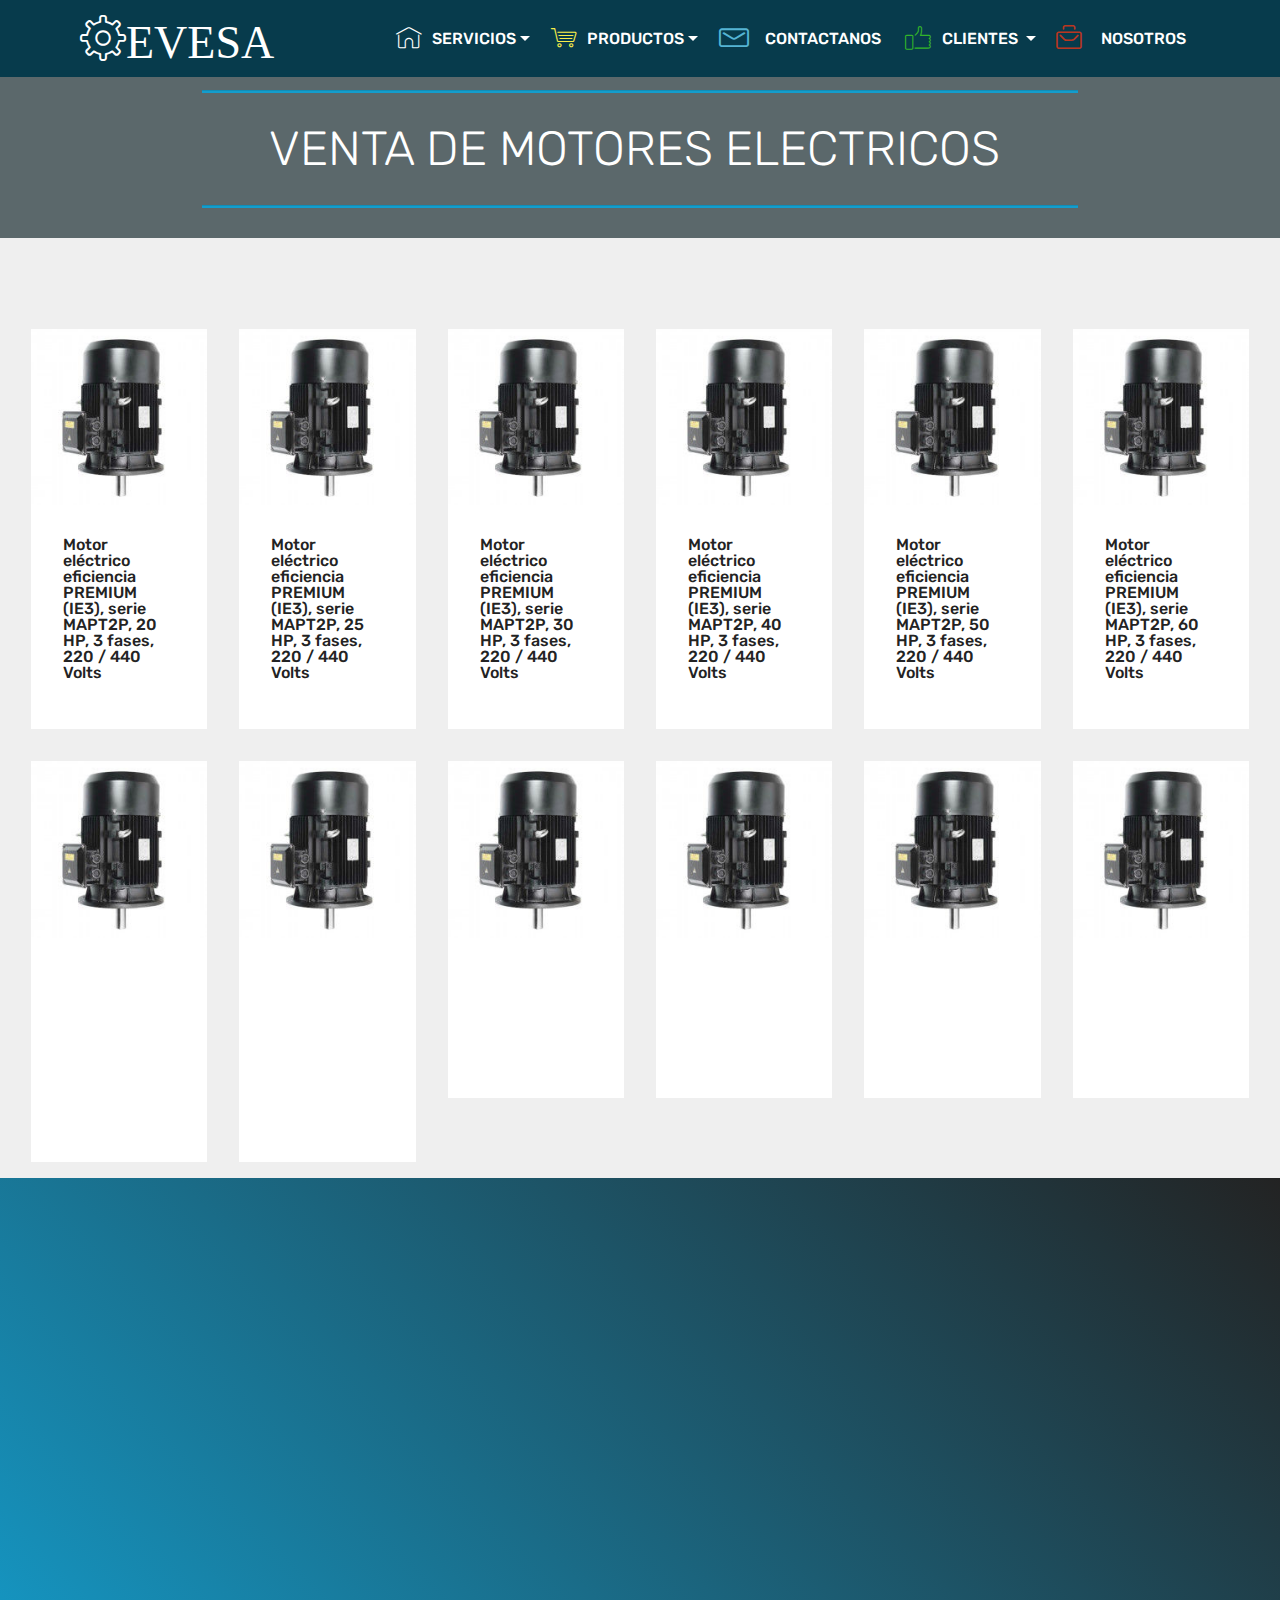
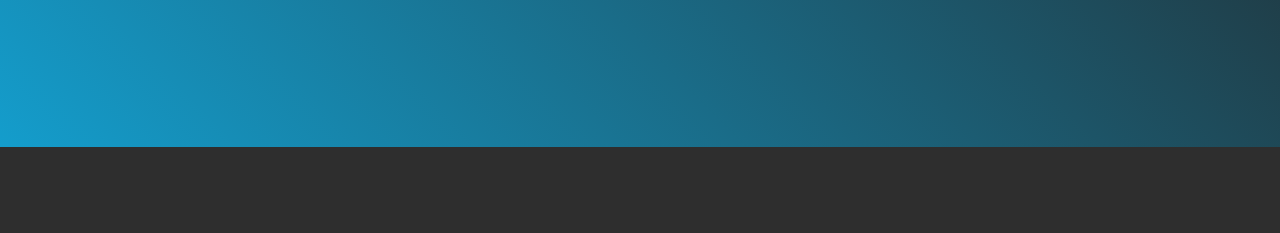
<file: page8.html>
<!DOCTYPE html>
<html  >
<head>
  <!-- Site made with Mobirise Website Builder v4.12.3, https://mobirise.com -->
  <meta charset="UTF-8">
  <meta http-equiv="X-UA-Compatible" content="IE=edge">
  <meta name="generator" content="Mobirise v4.12.3, mobirise.com">
  <meta name="viewport" content="width=device-width, initial-scale=1, minimum-scale=1">
  <link rel="shortcut icon" href="../../app/themes/mobirise4/components" type="image/x-icon">
  <meta name="description" content="Website Builder Description">
  
  
  <title>MOTORES ELECTRICOS&nbsp;</title>
  <link rel="stylesheet" href="assets/web/assets/mobirise-icons-bold/mobirise-icons-bold.css">
  <link rel="stylesheet" href="assets/web/assets/mobirise-icons/mobirise-icons.css">
  <link rel="stylesheet" href="assets/bootstrap/css/bootstrap.min.css">
  <link rel="stylesheet" href="assets/bootstrap/css/bootstrap-grid.min.css">
  <link rel="stylesheet" href="assets/bootstrap/css/bootstrap-reboot.min.css">
  <link rel="stylesheet" href="assets/tether/tether.min.css">
  <link rel="stylesheet" href="assets/web/assets/gdpr-plugin/gdpr-styles.css">
  <link rel="stylesheet" href="assets/animatecss/animate.min.css">
  <link rel="stylesheet" href="assets/dropdown/css/style.css">
  <link rel="stylesheet" href="assets/theme/css/style.css">
  <link rel="preload" as="style" href="assets/mobirise/css/mbr-additional.css"><link rel="stylesheet" href="assets/mobirise/css/mbr-additional.css" type="text/css">
  
  
  
</head>
<body>
  <section class="menu cid-qTkzRZLJNu" once="menu" id="menu1-2o">

    

    <nav class="navbar navbar-expand beta-menu navbar-dropdown align-items-center navbar-fixed-top navbar-toggleable-sm">
        <button class="navbar-toggler navbar-toggler-right" type="button" data-toggle="collapse" data-target="#navbarSupportedContent" aria-controls="navbarSupportedContent" aria-expanded="false" aria-label="Toggle navigation">
            <div class="hamburger">
                <span></span>
                <span></span>
                <span></span>
                <span></span>
            </div>
        </button>
        <div class="menu-logo">
            <div class="navbar-brand">
                
                <span class="navbar-caption-wrap"><a class="navbar-caption text-white display-2" href="www.evesa.com.html#header2-1"><span class="mbri-setting3 mbr-iconfont mbr-iconfont-btn" style="font-size: 46px; color: rgb(255, 255, 255);">EVESA</span></a></span>
            </div>
        </div>
        <div class="collapse navbar-collapse" id="navbarSupportedContent">
            <ul class="navbar-nav nav-dropdown nav-right" data-app-modern-menu="true"><li class="nav-item dropdown">
                    <a class="nav-link link dropdown-toggle text-white display-4" href="https://mobirise.com" data-toggle="dropdown-submenu" aria-expanded="false"><span class="mbri-home mbr-iconfont mbr-iconfont-btn"></span>SERVICIOS</a><div class="dropdown-menu"><a class="text-white dropdown-item display-4" href="page9.html" aria-expanded="false">EMBOBINADO Y MATENIMIENTO DE BOMBAS&nbsp;<br>Y MOTORES ELECTRICO</a></div>
                </li>
                <li class="nav-item dropdown">
                    <a class="nav-link link dropdown-toggle text-white display-4" href="https://mobirise.com" data-toggle="dropdown-submenu" aria-expanded="false"><span class="mbri-shopping-cart mbr-iconfont mbr-iconfont-btn" style="color: rgb(247, 237, 74);"></span>
                        PRODUCTOS</a>  <div class="dropdown-menu">       <div class="dropdown"><a class="text-white dropdown-item dropdown-toggle display-4" href="https://mobirise.com" aria-expanded="false" data-toggle="dropdown-submenu">BOMBAS DE AGUA</a><div class="dropdown-menu dropdown-submenu"><a class="text-white dropdown-item display-4" href="page6.html#content10-24" aria-expanded="false">GRUNDFOS&nbsp;</a><a class="text-white dropdown-item display-4" href="page7.html#content9-2n" aria-expanded="false">ALTAMIRA&nbsp;</a><a class="text-white dropdown-item display-4" href="page5.html#content10-26" aria-expanded="false">FRANKLIN&nbsp;</a><a class="text-white dropdown-item display-4" href="page2.html#header15-1j" aria-expanded="false">OTRA MARCA</a></div></div><a class="text-white dropdown-item display-4" href="page8.html" aria-expanded="false">MOTORES ELECTRICOS&nbsp;</a><a class="dropdown-item text-white display-4" href="page11.html" aria-expanded="false">TABLEROS DE CONTROL
<br>NASSAR ELECTRONICS</a><div class="dropdown"><a class="dropdown-item text-white dropdown-toggle display-4" href="https://mobirise.com" aria-expanded="false" data-toggle="dropdown-submenu">OTROS PRODUCTOS<br></a><div class="dropdown-menu dropdown-submenu"><a class="dropdown-item text-white display-4" href="page2.html" aria-expanded="false">COTIZAR</a></div></div> </div>
                </li><li class="nav-item"><a class="nav-link link text-white display-4" href="page1.html"><span class="mbrib-letter mbr-iconfont mbr-iconfont-btn" style="font-size: 30px; color: rgb(85, 180, 212);"></span>&nbsp;CONTACTANOS&nbsp;</a>  </li><li class="nav-item dropdown"><a class="nav-link link text-white dropdown-toggle display-4" href="page4.html" data-toggle="dropdown-submenu" aria-expanded="false"><span class="mbri-like mbr-iconfont mbr-iconfont-btn" style="color: rgb(51, 179, 42);"></span>CLIENTES&nbsp;</a><div class="dropdown-menu"><a class="text-white dropdown-item display-4" href="page4.html">SOLICITAR PEDIDO</a><a class="text-white dropdown-item display-4" href="page1.html#form1-j" aria-expanded="false">DAR DE ALTA</a></div></li><li class="nav-item"><a class="nav-link link text-white display-4" href="page3.html#header12-q"><span class="mbrib-briefcase mbr-iconfont mbr-iconfont-btn" style="color: rgb(186, 54, 32);"></span>&nbsp; NOSOTROS&nbsp;</a> </li></ul>
            
        </div>
    </nav>
</section>

<section class="engine"><a href="https://mobirise.info">Mobirise</a></section><section class="mbr-section article content9 cid-s2dsebRkVM" id="content9-3i">
    
     

    <div class="container">
        <div class="inner-container" style="width: 100%;">
            <hr class="line" style="width: 79%;">
            <div class="section-text align-center mbr-fonts-style display-2">VENTA DE MOTORES ELECTRICOS&nbsp;</div>
            <hr class="line" style="width: 79%;">
        </div>
        </div>
</section>

<section class="features17 cid-s2doSq1Nii" id="features17-3g">
    
    

    
    <div class="container-fluid">
        <div class="media-container-row">
            <div class="card p-3 col-12 col-md-6 col-lg-2">
                <div class="card-wrapper">
                    <div class="card-img">
                        <img src="assets/images/tx-principal-600-19-1-210x210.jpg" alt="Mobirise" title="">
                    </div>
                    <div class="card-box">
                        <h4 class="card-title pb-3 mbr-fonts-style display-7">Motor eléctrico eficiencia PREMIUM (IE3), serie MAPT2P, 20 HP, 3 fases, 220 / 440 Volts</h4>
                        
                    </div>
                </div>
            </div>

            <div class="card p-3 col-12 col-md-6 col-lg-2">
                <div class="card-wrapper">
                    <div class="card-img">
                        <img src="assets/images/tx-principal-600-19-1-210x210.jpg" alt="Mobirise" title="">
                    </div>
                    <div class="card-box">
                        <h4 class="card-title pb-3 mbr-fonts-style display-7">Motor eléctrico eficiencia PREMIUM (IE3), serie MAPT2P, 25 HP, 3 fases, 220 / 440 Volts</h4>
                        
                    </div>
                </div>
            </div>

            <div class="card p-3 col-12 col-md-6 col-lg-2">
                <div class="card-wrapper">
                    <div class="card-img">
                        <img src="assets/images/tx-principal-600-19-1-210x210.jpg" alt="Mobirise" title="">
                    </div>
                    <div class="card-box">
                        <h4 class="card-title pb-3 mbr-fonts-style display-7">Motor eléctrico eficiencia PREMIUM (IE3), serie MAPT2P, 30 HP, 3 fases, 220 / 440 Volts</h4>
                        
                    </div>
                </div>
            </div>

            <div class="card p-3 col-12 col-md-6 col-lg-2">
                <div class="card-wrapper">
                    <div class="card-img">
                        <img src="assets/images/tx-principal-600-19-1-210x210.jpg" alt="Mobirise" title="">
                    </div>
                    <div class="card-box">
                        <h4 class="card-title pb-3 mbr-fonts-style display-7">Motor eléctrico eficiencia PREMIUM (IE3), serie MAPT2P, 40 HP, 3 fases, 220 / 440 Volts</h4>
                        
                    </div>
                </div>
            </div>
            <div class="card p-3 col-12 col-md-6 col-lg-2">
                <div class="card-wrapper">
                    <div class="card-img">
                        <img src="assets/images/tx-principal-600-19-1-210x210.jpg" alt="Mobirise" title="">
                    </div>
                    <div class="card-box">
                        <h4 class="card-title pb-3 mbr-fonts-style display-7">Motor eléctrico eficiencia PREMIUM (IE3), serie MAPT2P, 50 HP, 3 fases, 220 / 440 Volts</h4>
                        
                    </div>
                </div>
            </div>
            <div class="card p-3 col-12 col-md-6 col-lg-2">
                <div class="card-wrapper">
                    <div class="card-img">
                        <img src="assets/images/tx-principal-600-19-1-210x210.jpg" alt="Mobirise" title="">
                    </div>
                    <div class="card-box">
                        <h4 class="card-title pb-3 mbr-fonts-style display-7">Motor eléctrico eficiencia PREMIUM (IE3), serie MAPT2P, 60 HP, 3 fases, 220 / 440 Volts</h4>
                        
                    </div>
                </div>
            </div>
        </div>
    </div>
</section>

<section class="features17 cid-s2dq6am6Ww" id="features17-3h">
    
    

    
    <div class="container-fluid">
        <div class="media-container-row">
            <div class="card p-3 col-12 col-md-6 col-lg-2">
                <div class="card-wrapper">
                    <div class="card-img">
                        <img src="assets/images/tx-principal-600-19-1-210x210.jpg" alt="Mobirise" title="">
                    </div>
                    <div class="card-box">
                        <h4 class="card-title pb-3 mbr-fonts-style display-7">Motor eléctrico eficiencia PREMIUM (IE3), serie MAPT2P, 75 HP, 3 fases, 220 / 440 Volts</h4>
                        
                    </div>
                </div>
            </div>

            <div class="card p-3 col-12 col-md-6 col-lg-2">
                <div class="card-wrapper">
                    <div class="card-img">
                        <img src="assets/images/tx-principal-600-19-1-210x210.jpg" alt="Mobirise" title="">
                    </div>
                    <div class="card-box">
                        <h4 class="card-title pb-3 mbr-fonts-style display-7">Motor eléctrico eficiencia PREMIUM (IE3), serie MAPT2P, 100 HP, 3 fases, 220 / 440 Volts</h4>
                        
                    </div>
                </div>
            </div>

            <div class="card p-3 col-12 col-md-6 col-lg-2">
                <div class="card-wrapper">
                    <div class="card-img">
                        <img src="assets/images/tx-principal-600-19-1-210x210.jpg" alt="Mobirise" title="">
                    </div>
                    <div class="card-box">
                        <h4 class="card-title pb-3 mbr-fonts-style display-7">Motor eléctrico serie TX, 1 HP, 1 fase, 220 Volts</h4>
                        
                    </div>
                </div>
            </div>

            <div class="card p-3 col-12 col-md-6 col-lg-2">
                <div class="card-wrapper">
                    <div class="card-img">
                        <img src="assets/images/tx-principal-600-19-1-210x210.jpg" alt="Mobirise" title="">
                    </div>
                    <div class="card-box">
                        <h4 class="card-title pb-3 mbr-fonts-style display-7">Motor eléctrico &nbsp;serie TX, 1.5 HP, 1 fase, 220 Volts</h4>
                        
                    </div>
                </div>
            </div>
            <div class="card p-3 col-12 col-md-6 col-lg-2">
                <div class="card-wrapper">
                    <div class="card-img">
                        <img src="assets/images/tx-principal-600-19-1-210x210.jpg" alt="Mobirise" title="">
                    </div>
                    <div class="card-box">
                        <h4 class="card-title pb-3 mbr-fonts-style display-7">Motor eléctrico &nbsp;serie TX, 2 HP, 1 fase, 220 Volts</h4>
                        
                    </div>
                </div>
            </div>
            <div class="card p-3 col-12 col-md-6 col-lg-2">
                <div class="card-wrapper">
                    <div class="card-img">
                        <img src="assets/images/tx-principal-600-19-1-210x210.jpg" alt="Mobirise" title="">
                    </div>
                    <div class="card-box">
                        <h4 class="card-title pb-3 mbr-fonts-style display-7">Motor eléctrico serie TX, 3 HP, 1 fase, 220 Volts</h4>
                        
                    </div>
                </div>
            </div>
        </div>
    </div>
</section>

<section class="header3 cid-s2coEgfNba" id="header3-3f">

    

    

    <div class="container">
        <div class="media-container-row">
            <div class="mbr-figure" style="width: 45%;">
                <img src="assets/images/tx-principal-1-1-5-554x579.jpeg" alt="Mobirise" title="">
            </div>

            <div class="media-content">
                <h1 class="mbr-section-title mbr-white pb-3 mbr-fonts-style display-1">&nbsp;MOTORES ELECTRICOS&nbsp;</h1>
                
                <div class="mbr-section-text mbr-white pb-3 ">
                    <p class="mbr-text mbr-fonts-style display-2">SOLICITA TU COTIZACION, MANEJAMOS LAS MARCAS FRANKLIN, &nbsp;ALTAMIRA Y MAS......</p>
                </div>
                <div class="mbr-section-btn"><a class="btn btn-md btn-secondary display-2" href="page2.html#content10-39">COTIZA TU MOTOR&nbsp;</a></div>
            </div>
        </div>
    </div>

</section>

<section once="footers" class="cid-s1DwtFZugs" id="footer6-2p">

    

    

    <div class="container">
        <div class="media-container-row align-center mbr-white">
            <div class="col-12">
                <p class="mbr-text mb-0 mbr-fonts-style display-7">
                    © &nbsp;All Rights Reserved
                </p>
            </div>
        </div>
    </div>
</section>


  <script src="assets/web/assets/jquery/jquery.min.js"></script>
  <script src="assets/popper/popper.min.js"></script>
  <script src="assets/bootstrap/js/bootstrap.min.js"></script>
  <script src="assets/tether/tether.min.js"></script>
  <script src="assets/viewportchecker/jquery.viewportchecker.js"></script>
  <script src="assets/dropdown/js/nav-dropdown.js"></script>
  <script src="assets/dropdown/js/navbar-dropdown.js"></script>
  <script src="assets/touchswipe/jquery.touch-swipe.min.js"></script>
  <script src="assets/smoothscroll/smooth-scroll.js"></script>
  <script src="assets/theme/js/script.js"></script>
  
  
 <div id="scrollToTop" class="scrollToTop mbr-arrow-up"><a style="text-align: center;"><i class="mbr-arrow-up-icon mbr-arrow-up-icon-cm cm-icon cm-icon-smallarrow-up"></i></a></div>
    <input name="animation" type="hidden">
  </body>
</html>
</file>
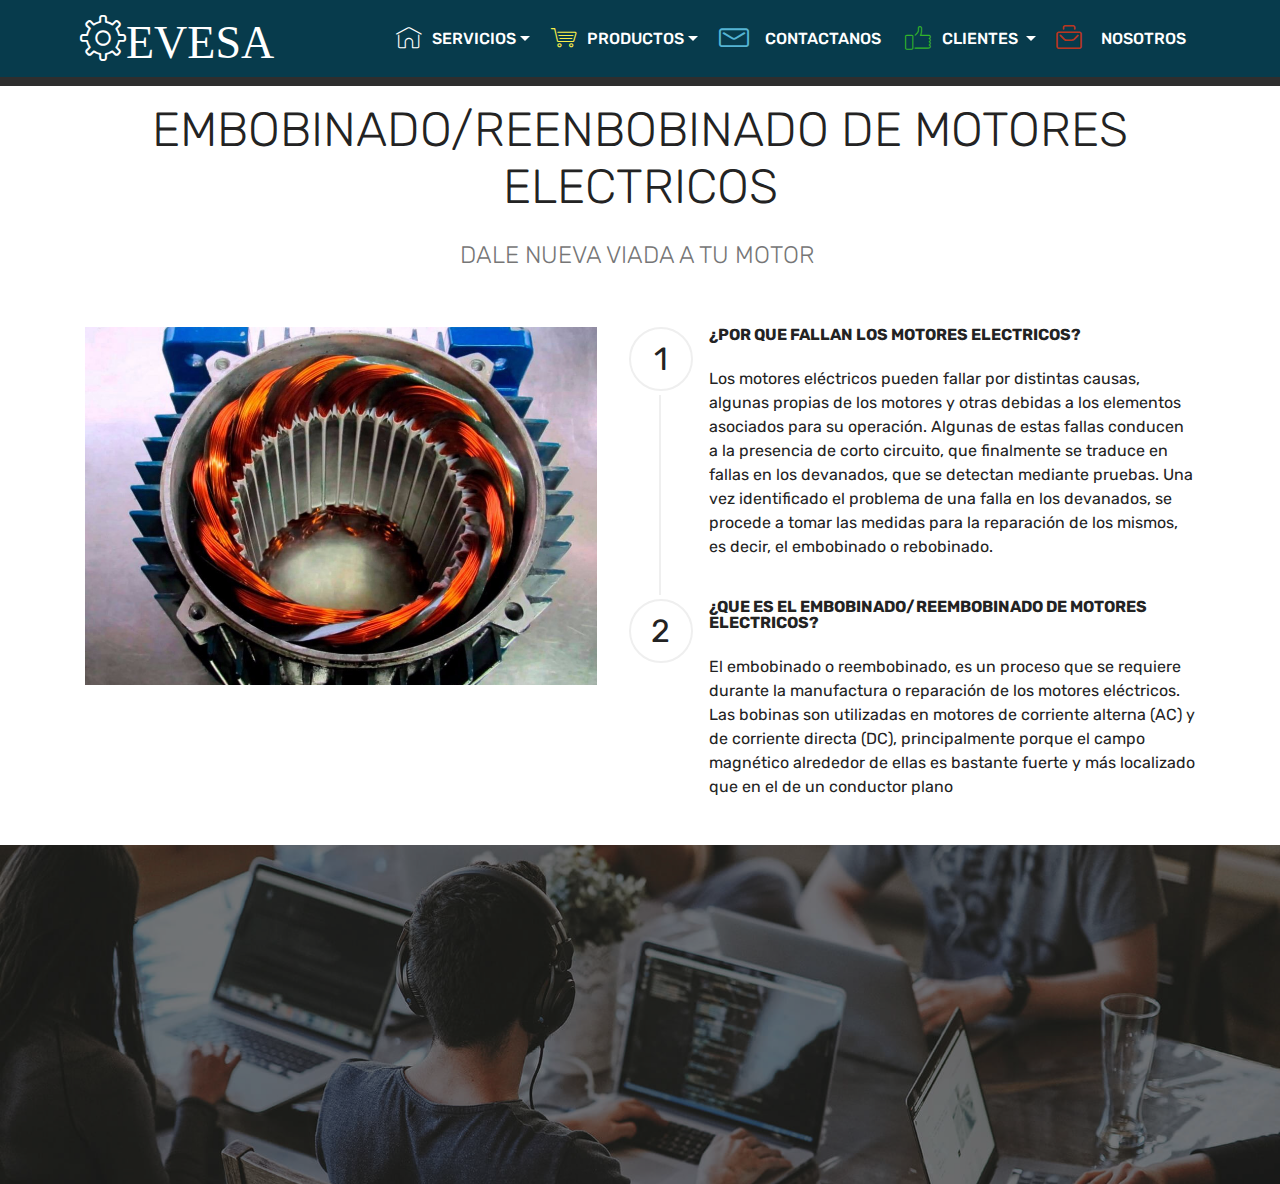
<file: page9.html>
<!DOCTYPE html>
<html  >
<head>
  <!-- Site made with Mobirise Website Builder v4.12.3, https://mobirise.com -->
  <meta charset="UTF-8">
  <meta http-equiv="X-UA-Compatible" content="IE=edge">
  <meta name="generator" content="Mobirise v4.12.3, mobirise.com">
  <meta name="viewport" content="width=device-width, initial-scale=1, minimum-scale=1">
  <link rel="shortcut icon" href="../../app/themes/mobirise4/components" type="image/x-icon">
  <meta name="description" content="Site Creator Description">
  
  
  <title>EMBOBINADO Y MANTENIMIENTO</title>
  <link rel="stylesheet" href="assets/web/assets/mobirise-icons-bold/mobirise-icons-bold.css">
  <link rel="stylesheet" href="assets/web/assets/mobirise-icons/mobirise-icons.css">
  <link rel="stylesheet" href="assets/bootstrap/css/bootstrap.min.css">
  <link rel="stylesheet" href="assets/bootstrap/css/bootstrap-grid.min.css">
  <link rel="stylesheet" href="assets/bootstrap/css/bootstrap-reboot.min.css">
  <link rel="stylesheet" href="assets/tether/tether.min.css">
  <link rel="stylesheet" href="assets/web/assets/gdpr-plugin/gdpr-styles.css">
  <link rel="stylesheet" href="assets/dropdown/css/style.css">
  <link rel="stylesheet" href="assets/animatecss/animate.min.css">
  <link rel="stylesheet" href="assets/theme/css/style.css">
  <link rel="preload" as="style" href="assets/mobirise/css/mbr-additional.css"><link rel="stylesheet" href="assets/mobirise/css/mbr-additional.css" type="text/css">
  
  
  
</head>
<body>
  <section class="menu cid-qTkzRZLJNu" once="menu" id="menu1-2q">

    

    <nav class="navbar navbar-expand beta-menu navbar-dropdown align-items-center navbar-fixed-top navbar-toggleable-sm">
        <button class="navbar-toggler navbar-toggler-right" type="button" data-toggle="collapse" data-target="#navbarSupportedContent" aria-controls="navbarSupportedContent" aria-expanded="false" aria-label="Toggle navigation">
            <div class="hamburger">
                <span></span>
                <span></span>
                <span></span>
                <span></span>
            </div>
        </button>
        <div class="menu-logo">
            <div class="navbar-brand">
                
                <span class="navbar-caption-wrap"><a class="navbar-caption text-white display-2" href="www.evesa.com.html#header2-1"><span class="mbri-setting3 mbr-iconfont mbr-iconfont-btn" style="font-size: 46px; color: rgb(255, 255, 255);">EVESA</span></a></span>
            </div>
        </div>
        <div class="collapse navbar-collapse" id="navbarSupportedContent">
            <ul class="navbar-nav nav-dropdown nav-right" data-app-modern-menu="true"><li class="nav-item dropdown">
                    <a class="nav-link link dropdown-toggle text-white display-4" href="https://mobirise.com" data-toggle="dropdown-submenu" aria-expanded="false"><span class="mbri-home mbr-iconfont mbr-iconfont-btn"></span>SERVICIOS</a><div class="dropdown-menu"><a class="text-white dropdown-item display-4" href="page9.html" aria-expanded="false">EMBOBINADO Y MATENIMIENTO DE BOMBAS&nbsp;<br>Y MOTORES ELECTRICO</a></div>
                </li>
                <li class="nav-item dropdown">
                    <a class="nav-link link dropdown-toggle text-white display-4" href="https://mobirise.com" data-toggle="dropdown-submenu" aria-expanded="false"><span class="mbri-shopping-cart mbr-iconfont mbr-iconfont-btn" style="color: rgb(247, 237, 74);"></span>
                        PRODUCTOS</a>  <div class="dropdown-menu">       <div class="dropdown"><a class="text-white dropdown-item dropdown-toggle display-4" href="https://mobirise.com" aria-expanded="false" data-toggle="dropdown-submenu">BOMBAS DE AGUA</a><div class="dropdown-menu dropdown-submenu"><a class="text-white dropdown-item display-4" href="page6.html#content10-24" aria-expanded="false">GRUNDFOS&nbsp;</a><a class="text-white dropdown-item display-4" href="page7.html#content9-2n" aria-expanded="false">ALTAMIRA&nbsp;</a><a class="text-white dropdown-item display-4" href="page5.html#content10-26" aria-expanded="false">FRANKLIN&nbsp;</a><a class="text-white dropdown-item display-4" href="page2.html#header15-1j" aria-expanded="false">OTRA MARCA</a></div></div><a class="text-white dropdown-item display-4" href="page8.html" aria-expanded="false">MOTORES ELECTRICOS&nbsp;</a><a class="dropdown-item text-white display-4" href="page11.html" aria-expanded="false">TABLEROS DE CONTROL
<br>NASSAR ELECTRONICS</a><div class="dropdown"><a class="dropdown-item text-white dropdown-toggle display-4" href="https://mobirise.com" aria-expanded="false" data-toggle="dropdown-submenu">OTROS PRODUCTOS<br></a><div class="dropdown-menu dropdown-submenu"><a class="dropdown-item text-white display-4" href="page2.html" aria-expanded="false">COTIZAR</a></div></div> </div>
                </li><li class="nav-item"><a class="nav-link link text-white display-4" href="page1.html"><span class="mbrib-letter mbr-iconfont mbr-iconfont-btn" style="font-size: 30px; color: rgb(85, 180, 212);"></span>&nbsp;CONTACTANOS&nbsp;</a>  </li><li class="nav-item dropdown"><a class="nav-link link text-white dropdown-toggle display-4" href="page4.html" data-toggle="dropdown-submenu" aria-expanded="false"><span class="mbri-like mbr-iconfont mbr-iconfont-btn" style="color: rgb(51, 179, 42);"></span>CLIENTES&nbsp;</a><div class="dropdown-menu"><a class="text-white dropdown-item display-4" href="page4.html">SOLICITAR PEDIDO</a><a class="text-white dropdown-item display-4" href="page1.html#form1-j" aria-expanded="false">DAR DE ALTA</a></div></li><li class="nav-item"><a class="nav-link link text-white display-4" href="page3.html#header12-q"><span class="mbrib-briefcase mbr-iconfont mbr-iconfont-btn" style="color: rgb(186, 54, 32);"></span>&nbsp; NOSOTROS&nbsp;</a> </li></ul>
            
        </div>
    </nav>
</section>

<section class="engine"><a href="https://mobirise.info/o">free portfolio website templates</a></section><section once="footers" class="cid-s1DwtFZugs" id="footer6-2r">

    

    

    <div class="container">
        <div class="media-container-row align-center mbr-white">
            <div class="col-12">
                <p class="mbr-text mb-0 mbr-fonts-style display-7">
                    © &nbsp;All Rights Reserved
                </p>
            </div>
        </div>
    </div>
</section>

<section class="step3 cid-s2cd9tA7A0" id="step3-3a">

    

    
    
    <div class="container">
        <h2 class="mbr-section-title pb-3 mbr-fonts-style align-center display-2">EMBOBINADO/REENBOBINADO DE MOTORES ELECTRICOS</h2>
        <h3 class="mbr-section-subtitle pb-5 mbr-fonts-style align-center display-5">DALE NUEVA VIADA A TU MOTOR&nbsp;</h3>
        <div class="media-container-row">
            <div class="media-block" style="width: 49%;">
                <div class="mbr-figure">
                    <img src="assets/images/bobinadomoto02-1024x714.jpeg" alt="" title="">
                </div>
            </div>
            <div class="step-container">
                <div class="card separline pb-4">
                    <div class="step-element d-flex">
                        <div class="step-wrapper pr-3">
                            <div class="step d-flex align-items-center justify-content-center">
                                1
                            </div>
                        </div>          
                        <div class="step-text-content">
                            <h4 class="mbr-step-title pb-3 mbr-fonts-style display-4"><strong>¿POR QUE FALLAN LOS MOTORES ELECTRICOS?</strong></h4>
                            <p class="mbr-step-text mbr-fonts-style display-7">Los motores eléctricos pueden fallar por distintas causas, algunas propias de los motores y otras debidas a los elementos asociados para su operación. Algunas de estas fallas conducen a la presencia de corto circuito, que finalmente se traduce en fallas en los devanados, que se detectan mediante pruebas. Una vez identificado el problema de una falla en los devanados, se procede a tomar las medidas para la reparación de los mismos, es decir, el embobinado o rebobinado.</p>
                        </div>
                    </div>
                </div>

                <div class="card">
                    <div class="step-element d-flex">
                        <div class="step-wrapper pr-3">
                            <div class="step d-flex align-items-center justify-content-center">
                                2
                            </div>
                        </div>          
                        <div class="step-text-content">
                            <h4 class="mbr-step-title pb-3 mbr-fonts-style display-4"><strong>¿QUE ES EL EMBOBINADO/REEMBOBINADO DE MOTORES ELECTRICOS?</strong></h4>
                            <p class="mbr-step-text mbr-fonts-style display-7">El embobinado o reembobinado, es un proceso que se requiere durante la manufactura o reparación de los motores eléctricos. Las bobinas son utilizadas en motores de corriente alterna (AC) y de corriente directa (DC), principalmente porque el campo magnético alrededor de ellas es bastante fuerte y más localizado que en el de un conductor plano</p>
                        </div>
                    </div>
                </div>

                

                

                

                

                

                

                
            </div>
        </div>
    </div>
</section>

<section class="mbr-section info3 cid-s2cj7eg1Vy" id="info3-3e">

    

    <div class="mbr-overlay" style="opacity: 0.5; background-color: rgb(35, 35, 35);">
    </div>

    <div class="container">
        <div class="row justify-content-center">
            <div class="media-container-column title col-12 col-md-10">
                <h2 class="align-left mbr-bold mbr-white pb-3 mbr-fonts-style display-2">CONTACTANOS Y COTIZA CON NOSOTROS&nbsp;</h2>
                
                <p class="mbr-text align-left mbr-white mbr-fonts-style display-7">Descubre la calidad y precio que tenemos en nuestro servicios&nbsp;</p>
                <div class="mbr-section-btn align-left py-4"><a class="btn btn-secondary display-5" href="page2.html#content10-39">COTIZAR&nbsp;</a> <a class="btn btn-secondary display-5" href="page3.html#menu1-p">SOBRE NOSOTROS&nbsp;</a></div>
            </div>
        </div>
    </div>
</section>


  <script src="assets/web/assets/jquery/jquery.min.js"></script>
  <script src="assets/popper/popper.min.js"></script>
  <script src="assets/bootstrap/js/bootstrap.min.js"></script>
  <script src="assets/tether/tether.min.js"></script>
  <script src="assets/dropdown/js/nav-dropdown.js"></script>
  <script src="assets/dropdown/js/navbar-dropdown.js"></script>
  <script src="assets/touchswipe/jquery.touch-swipe.min.js"></script>
  <script src="assets/viewportchecker/jquery.viewportchecker.js"></script>
  <script src="assets/smoothscroll/smooth-scroll.js"></script>
  <script src="assets/theme/js/script.js"></script>
  
  
 <div id="scrollToTop" class="scrollToTop mbr-arrow-up"><a style="text-align: center;"><i class="mbr-arrow-up-icon mbr-arrow-up-icon-cm cm-icon cm-icon-smallarrow-up"></i></a></div>
    <input name="animation" type="hidden">
  </body>
</html>
</file>
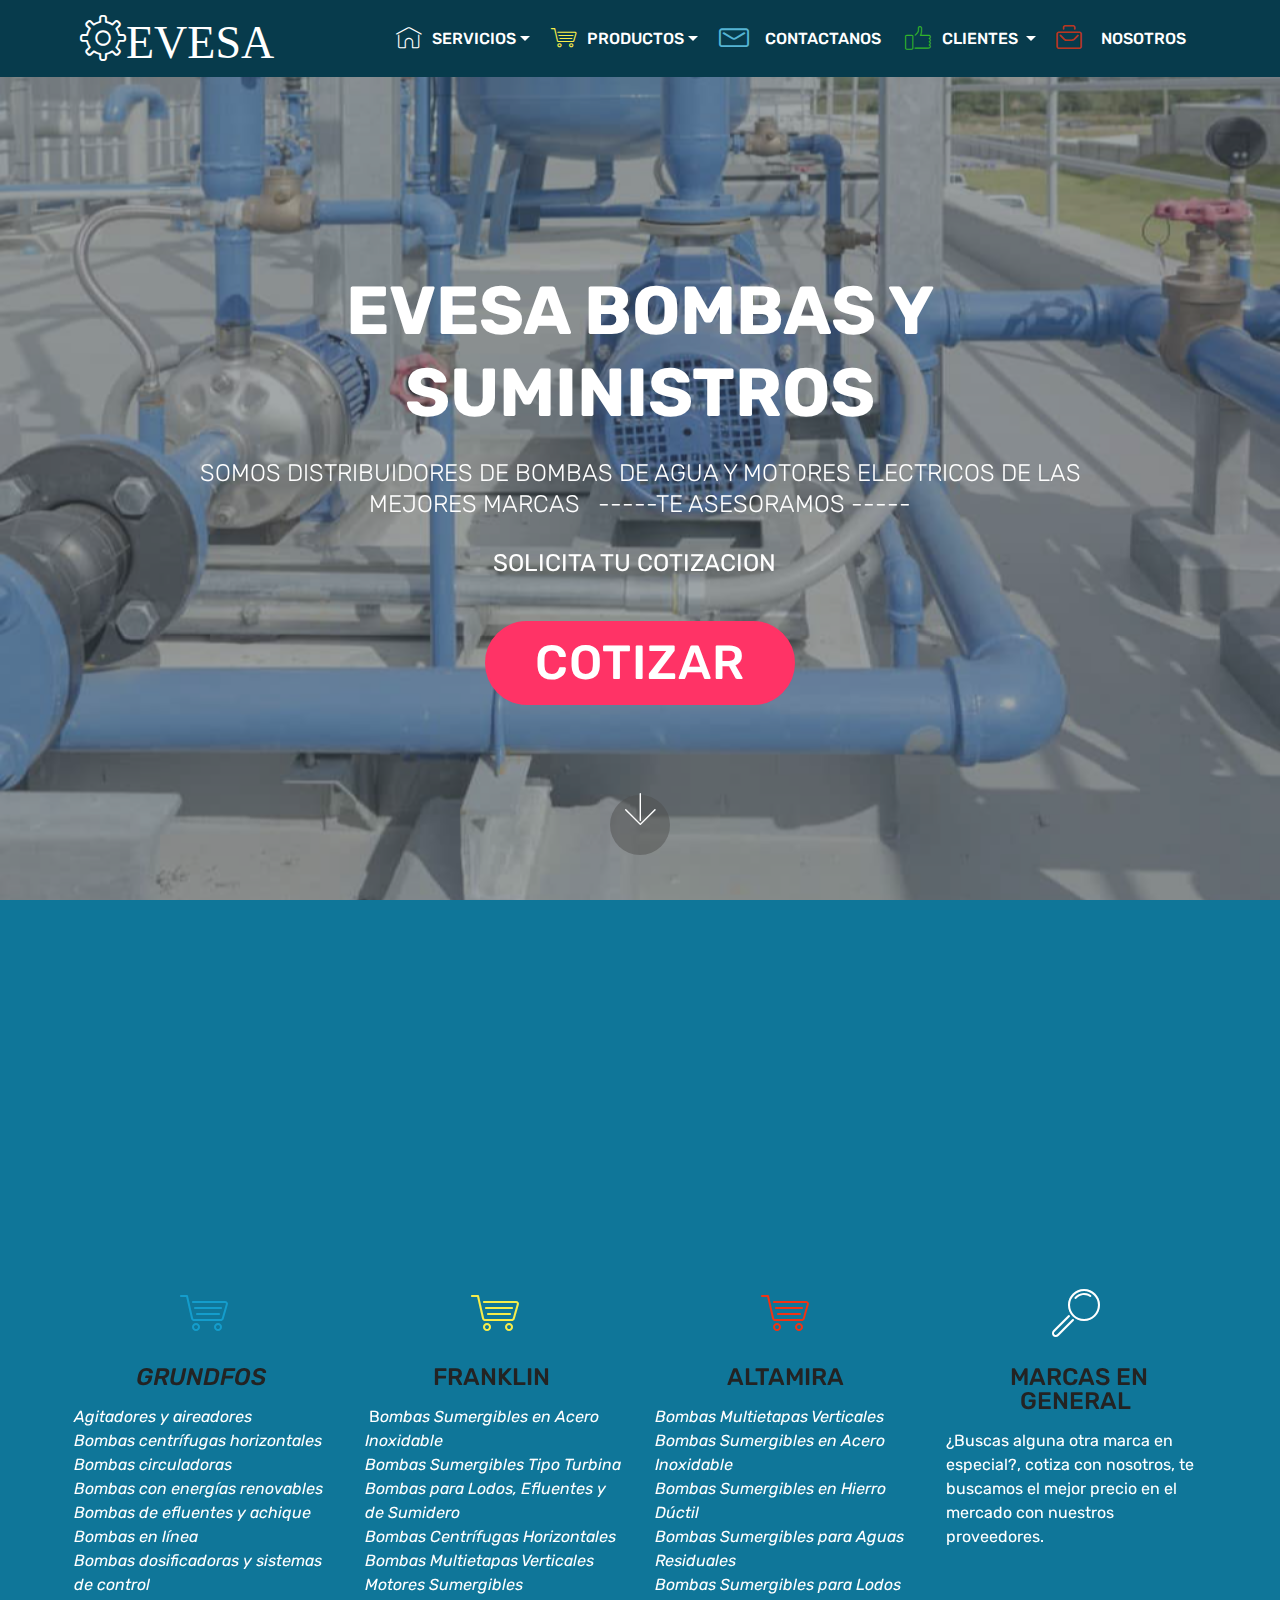
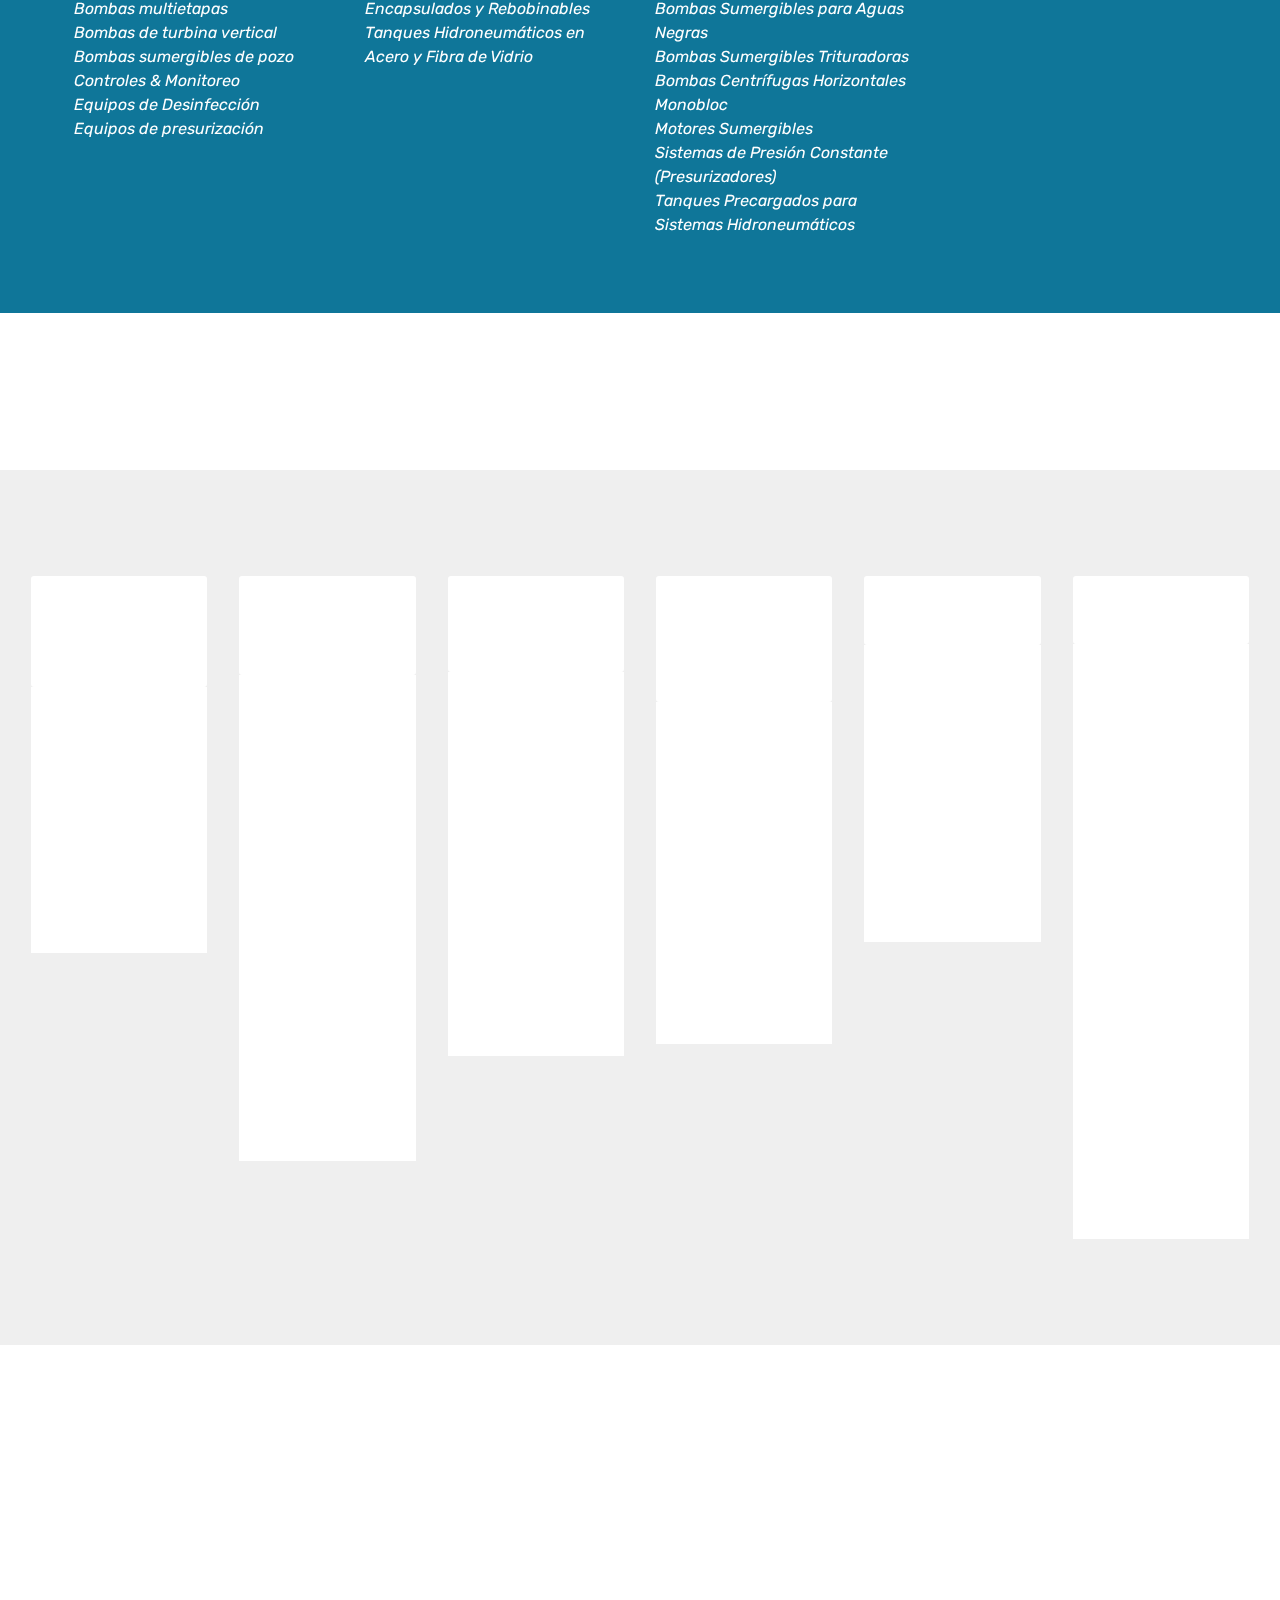
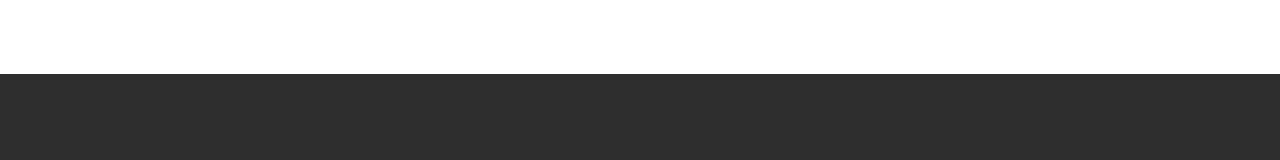
<file: www.evesa.com.html>
<!DOCTYPE html>
<html  >
<head>
  <!-- Site made with Mobirise Website Builder v4.12.3, https://mobirise.com -->
  <meta charset="UTF-8">
  <meta http-equiv="X-UA-Compatible" content="IE=edge">
  <meta name="generator" content="Mobirise v4.12.3, mobirise.com">
  <meta name="viewport" content="width=device-width, initial-scale=1, minimum-scale=1">
  <link rel="shortcut icon" href="../../app/themes/mobirise4/components" type="image/x-icon">
  <meta name="description" content="Somos distribuidores de las mejores marcas de bombas de agua y motores electricos para proyectos recidenciales, comerciales e indutriales  COTIZA CON NOSOTROS comprueba nuestra relacion precio calidad de nuestros productos, te acesoramos en la adquisicion de cualquiera de nuestros productos.">
  
  
  <title>EVESA   BOMBAS Y SUMINISTROS</title>
  <link rel="stylesheet" href="assets/web/assets/mobirise-icons-bold/mobirise-icons-bold.css">
  <link rel="stylesheet" href="assets/web/assets/mobirise-icons/mobirise-icons.css">
  <link rel="stylesheet" href="assets/bootstrap/css/bootstrap.min.css">
  <link rel="stylesheet" href="assets/bootstrap/css/bootstrap-grid.min.css">
  <link rel="stylesheet" href="assets/bootstrap/css/bootstrap-reboot.min.css">
  <link rel="stylesheet" href="assets/socicon/css/styles.css">
  <link rel="stylesheet" href="assets/dropdown/css/style.css">
  <link rel="stylesheet" href="assets/web/assets/gdpr-plugin/gdpr-styles.css">
  <link rel="stylesheet" href="assets/animatecss/animate.min.css">
  <link rel="stylesheet" href="assets/tether/tether.min.css">
  <link rel="stylesheet" href="assets/theme/css/style.css">
  <link rel="preload" as="style" href="assets/mobirise/css/mbr-additional.css"><link rel="stylesheet" href="assets/mobirise/css/mbr-additional.css" type="text/css">
  
  
  
</head>
<body>
  <section class="menu cid-qTkzRZLJNu" once="menu" id="menu1-0">

    

    <nav class="navbar navbar-expand beta-menu navbar-dropdown align-items-center navbar-fixed-top navbar-toggleable-sm">
        <button class="navbar-toggler navbar-toggler-right" type="button" data-toggle="collapse" data-target="#navbarSupportedContent" aria-controls="navbarSupportedContent" aria-expanded="false" aria-label="Toggle navigation">
            <div class="hamburger">
                <span></span>
                <span></span>
                <span></span>
                <span></span>
            </div>
        </button>
        <div class="menu-logo">
            <div class="navbar-brand">
                
                <span class="navbar-caption-wrap"><a class="navbar-caption text-white display-2" href="www.evesa.com.html#header2-1"><span class="mbri-setting3 mbr-iconfont mbr-iconfont-btn" style="font-size: 46px; color: rgb(255, 255, 255);">EVESA</span></a></span>
            </div>
        </div>
        <div class="collapse navbar-collapse" id="navbarSupportedContent">
            <ul class="navbar-nav nav-dropdown nav-right" data-app-modern-menu="true"><li class="nav-item dropdown">
                    <a class="nav-link link dropdown-toggle text-white display-4" href="https://mobirise.com" data-toggle="dropdown-submenu" aria-expanded="false"><span class="mbri-home mbr-iconfont mbr-iconfont-btn"></span>SERVICIOS</a><div class="dropdown-menu"><a class="text-white dropdown-item display-4" href="page9.html" aria-expanded="false">EMBOBINADO Y MATENIMIENTO DE BOMBAS&nbsp;<br>Y MOTORES ELECTRICO</a></div>
                </li>
                <li class="nav-item dropdown">
                    <a class="nav-link link dropdown-toggle text-white display-4" href="https://mobirise.com" data-toggle="dropdown-submenu" aria-expanded="false"><span class="mbri-shopping-cart mbr-iconfont mbr-iconfont-btn" style="color: rgb(247, 237, 74);"></span>
                        PRODUCTOS</a>  <div class="dropdown-menu">       <div class="dropdown"><a class="text-white dropdown-item dropdown-toggle display-4" href="https://mobirise.com" aria-expanded="false" data-toggle="dropdown-submenu">BOMBAS DE AGUA</a><div class="dropdown-menu dropdown-submenu"><a class="text-white dropdown-item display-4" href="page6.html#content10-24" aria-expanded="false">GRUNDFOS&nbsp;</a><a class="text-white dropdown-item display-4" href="page7.html#content9-2n" aria-expanded="false">ALTAMIRA&nbsp;</a><a class="text-white dropdown-item display-4" href="page5.html#content10-26" aria-expanded="false">FRANKLIN&nbsp;</a><a class="text-white dropdown-item display-4" href="page2.html#header15-1j" aria-expanded="false">OTRA MARCA</a></div></div><a class="text-white dropdown-item display-4" href="page8.html" aria-expanded="false">MOTORES ELECTRICOS&nbsp;</a><a class="dropdown-item text-white display-4" href="page11.html" aria-expanded="false">TABLEROS DE CONTROL
<br>NASSAR ELECTRONICS</a><div class="dropdown"><a class="dropdown-item text-white dropdown-toggle display-4" href="https://mobirise.com" aria-expanded="false" data-toggle="dropdown-submenu">OTROS PRODUCTOS<br></a><div class="dropdown-menu dropdown-submenu"><a class="dropdown-item text-white display-4" href="page2.html" aria-expanded="false">COTIZAR</a></div></div> </div>
                </li><li class="nav-item"><a class="nav-link link text-white display-4" href="page1.html"><span class="mbrib-letter mbr-iconfont mbr-iconfont-btn" style="font-size: 30px; color: rgb(85, 180, 212);"></span>&nbsp;CONTACTANOS&nbsp;</a>  </li><li class="nav-item dropdown"><a class="nav-link link text-white dropdown-toggle display-4" href="page4.html" data-toggle="dropdown-submenu" aria-expanded="false"><span class="mbri-like mbr-iconfont mbr-iconfont-btn" style="color: rgb(51, 179, 42);"></span>CLIENTES&nbsp;</a><div class="dropdown-menu"><a class="text-white dropdown-item display-4" href="page4.html">SOLICITAR PEDIDO</a><a class="text-white dropdown-item display-4" href="page1.html#form1-j" aria-expanded="false">DAR DE ALTA</a></div></li><li class="nav-item"><a class="nav-link link text-white display-4" href="page3.html#header12-q"><span class="mbrib-briefcase mbr-iconfont mbr-iconfont-btn" style="color: rgb(186, 54, 32);"></span>&nbsp; NOSOTROS&nbsp;</a> </li></ul>
            
        </div>
    </nav>
</section>

<section class="engine"><a href="https://mobirise.info/a">online site builder</a></section><section class="cid-qTkA127IK8 mbr-fullscreen mbr-parallax-background" id="header2-1">

    

    <div class="mbr-overlay" style="opacity: 0.5; background-color: rgb(70, 80, 82);"></div>

    <div class="container align-center">
        <div class="row justify-content-md-center">
            <div class="mbr-white col-md-10">
                <h1 class="mbr-section-title mbr-bold pb-3 mbr-fonts-style display-1"><br>EVESA BOMBAS Y SUMINISTROS</h1>
                <h3 class="mbr-section-subtitle align-center mbr-light pb-3 mbr-fonts-style display-5">SOMOS DISTRIBUIDORES DE BOMBAS DE AGUA Y MOTORES ELECTRICOS DE LAS MEJORES MARCAS &nbsp; -----TE ASESORAMOS -----</h3>
                <p class="mbr-text pb-3 mbr-fonts-style display-5">SOLICITA TU COTIZACION &nbsp;</p>
                <div class="mbr-section-btn"><a class="btn btn-md btn-secondary display-2" href="page2.html">COTIZAR</a></div>
            </div>
        </div>
    </div>
    <div class="mbr-arrow hidden-sm-down" aria-hidden="true">
        <a href="#next">
            <i class="mbri-down mbr-iconfont"></i>
        </a>
    </div>
</section>

<section class="tabs3 cid-s1mfCKHeRE" id="tabs3-1k">

    

    

    <div class="container">
        <h2 class="mbr-section-title align-center pb-3 mbr-fonts-style display-2">BOMBAS DE AGUA, MOTORES ELECTRICOS, Y MAS&nbsp;</h2>
        <h3 class="mbr-section-subtitle  display-5 align-center mbr-light mbr-fonts-style">CONOCE NUESTRAS MARCAS, SOLICITA TU COTIZACIÓN,&nbsp;</h3>
    </div>
    <div class="container-fluid">
        <div class="row tabcont">
            <ul class="nav nav-tabs pt-3 mt-5" role="tablist">
                <li class="nav-item mbr-fonts-style"><a class="nav-link show active display-2" role="tab" data-toggle="tab" href="#tabs3-1k_tab0" aria-selected="true">BOMBAS&nbsp;</a></li>
                <li class="nav-item mbr-fonts-style"><a class="nav-link  show active display-2" role="tab" data-toggle="tab" href="#tabs3-1k_tab1" aria-selected="true">MOTORES&nbsp;</a></li>
                
                
                
                
            </ul>
        </div>
    </div>

    <div class="container">
        <div class="row px-1">
            <div class="tab-content">
                <div id="tab1" class="tab-pane in active mbr-table" role="tabpanel">
                    <div class="row tab-content-row">
                        <div class="col-xs-12 col-md-6 col-lg-3">
                            <div class="card-img ">
                                <a href="page6.html#gallery2-1z" target="_blank"><span class="mbr-iconfont mbri-shopping-cart" style="color: rgb(20, 157, 204); fill: rgb(20, 157, 204);"></span></a>
                            </div>
                            <h4 class="mbr-element-title  align-center mbr-fonts-style pb-2 display-5"><em>GRUNDFOS</em>&nbsp;</h4>
                            <p class="mbr-section-text  align-center mbr-fonts-style display-7"><em>Agitadores y aireadores
<br>Bombas centrífugas horizontales
<br>Bombas circuladoras 
<br>Bombas con energías renovables
<br>Bombas de efluentes y achique
<br>Bombas en línea
<br>Bombas dosificadoras y sistemas de control
<br>Bombas multietapas
<br>Bombas de turbina vertical 
<br>Bombas sumergibles de pozo
<br>Controles &amp; Monitoreo
<br>Equipos de Desinfección
<br>Equipos de presurización</em></p>
                        </div>

                        <div class="col-xs-12 col-md-6 col-lg-3">
                            <div class="card-img ">
                                <a href="page5.html#content10-26"><span class="mbr-iconfont mbri-shopping-cart" style="color: rgb(247, 237, 74); fill: rgb(247, 237, 74);"></span></a>
                            </div>
                            <h4 class="mbr-element-title  align-center mbr-fonts-style pb-2 display-5">FRANKLIN&nbsp;</h4>
                            <p class="mbr-section-text  align-center mbr-fonts-style display-7">&nbsp;B<em>ombas Sumergibles en Acero Inoxidable
<br>Bombas Sumergibles Tipo Turbina
<br>Bombas para Lodos, Efluentes y de Sumidero
<br>Bombas Centrífugas Horizontales
<br>Bombas Multietapas Verticales
<br>Motores Sumergibles Encapsulados y Rebobinables
<br>Tanques Hidroneumáticos en Acero y Fibra de Vidrio</em></p>
                        </div>

                        <div class="col-xs-12 col-md-6 col-lg-3">
                            <div class="card-img ">
                                <a href="page7.html#footer6-2m"><span class="mbr-iconfont mbri-shopping-cart" style="color: rgb(242, 51, 19); fill: rgb(242, 51, 19);"></span></a>
                            </div>
                            <h4 class="mbr-element-title  align-center mbr-fonts-style pb-2 display-5">&nbsp;ALTAMIRA&nbsp;</h4>
                            <p class="mbr-section-text  align-center mbr-fonts-style display-7"><em>Bombas Multietapas Verticales
<br>Bombas Sumergibles en Acero Inoxidable
<br>Bombas Sumergibles en Hierro Dúctil
<br>Bombas Sumergibles para Aguas Residuales
<br>Bombas Sumergibles para Lodos
<br>Bombas Sumergibles para Aguas Negras
<br>Bombas Sumergibles Trituradoras
<br>Bombas Centrífugas Horizontales Monobloc
<br>Motores Sumergibles
<br>Sistemas de Presión Constante (Presurizadores)
<br>Tanques Precargados para Sistemas Hidroneumáticos</em></p>
                        </div>

                        <div class="col-xs-12 col-md-6 col-lg-3">
                            <div class="card-img ">
                                <a href="page2.html#header15-1j"><span class="mbr-iconfont mbri-search" style="color: rgb(255, 255, 255); fill: rgb(255, 255, 255);"></span></a>
                            </div>
                            <h4 class="mbr-element-title  align-center mbr-fonts-style pb-2 display-5">&nbsp;MARCAS EN GENERAL</h4>
                            <p class="mbr-section-text  align-center mbr-fonts-style display-7">¿Buscas alguna otra marca en especial?, cotiza con nosotros, te buscamos el mejor precio en el mercado con nuestros proveedores.</p>
                        </div>
                    </div>
                </div>

                <div id="tab2" class="tab-pane  mbr-table" role="tabpanel">
                    <div class="row tab-content-row">
                        <div class="col-xs-12 col-md-6 col-lg-3">
                            <div class="card-img ">
                                <a href="page2.html#header15-1j"><span class="mbr-iconfont mbri-shopping-cart" style="color: rgb(247, 237, 74); fill: rgb(247, 237, 74);"></span></a>
                            </div>
                            <h4 class="mbr-element-title  align-center mbr-fonts-style pb-2 display-5">FRANLKIN<br></h4>
                            <p class="mbr-section-text  align-center mbr-fonts-style display-7">• Alta calidad&nbsp;<br>•Temperatura ambiente 50°C •60 Hz / 3,500 RPM<br>•Alta eficiencia&nbsp;<br></p>
                        </div>

                        <div class="col-xs-12 col-md-6 col-lg-3">
                            <div class="card-img ">
                                <a href="page2.html#header15-1j"><span class="mbr-iconfont mbri-shopping-cart" style="color: rgb(242, 51, 19); fill: rgb(242, 51, 19);"></span></a>
                            </div>
                            <h4 class="mbr-element-title  align-center mbr-fonts-style pb-2 display-5">ALTAMIRA&nbsp;</h4>
                            <p class="mbr-section-text  align-center mbr-fonts-style display-7">•Motor ALTAMIRA EFICIENCIA PREMIUM <br>•Gran robustez<br>• Alta calidad •Motor cerrado enfriado por ventilador (TCCV) <br>• Acoplamiento IEC <br>• Aislamiento clase F (para alta temperatura). Protección IP55 •Temperatura ambiente 50°C •60 Hz / 3,500 RPM (2 polos</p>
                        </div>

                        <div class="col-xs-12 col-md-6 col-lg-3">
                            <div class="card-img ">
                                <a href="page2.html#header15-1j"><span class="mbr-iconfont mbrib-setting3" style="color: rgb(178, 204, 210); fill: rgb(178, 204, 210);"></span></a>
                            </div>
                            <h4 class="mbr-element-title  align-center mbr-fonts-style pb-2 display-5">REENBOBINADO Y MANTENIMIENTO&nbsp;</h4>
                            <p class="mbr-section-text  align-center mbr-fonts-style display-7">Dale nueva vida a tu motor, y descrube el servicio que tenemos para ti en reenbobinado y mantenimientos de motores electricos y bombas electricas.</p>
                        </div>

                        <div class="col-xs-12 col-md-6 col-lg-3">
                            <div class="card-img ">
                                <a href="page2.html#header15-1j"><span class="mbr-iconfont mbri-search" style="color: rgb(255, 255, 255); fill: rgb(255, 255, 255);"></span></a>
                            </div>
                            <h4 class="mbr-element-title  align-center mbr-fonts-style pb-2 display-5">MARCAS EN GENRAL</h4>
                            <p class="mbr-section-text  align-center mbr-fonts-style display-7"><br>¿Te interesa alguna otra marca en motores electricos? ponte en contacto con nosotros. &nbsp;Te suminitramos el equipo que tu desees en la marca que prefieras. cotiza con nosotros, te buscamos el mejor precio en el mercado, con nuestros proveedores.</p>
                        </div>
                    </div>
                </div>

                <div id="tab3" class="tab-pane  mbr-table" role="tabpanel">
                    <div class="row tab-content-row">
                        <div class="col-xs-12 col-md-6 col-lg-3">
                            <div class="card-img ">
                                <a href="page11.html#footer6-2v"><span class="mbr-iconfont mbri-laptop" style="color: rgb(255, 255, 255); fill: rgb(255, 255, 255);"></span></a>
                            </div>
                            <h4 class="mbr-element-title  align-center mbr-fonts-style pb-2 display-5">
                                EQUIPOS DE COMPUTO&nbsp;<br></h4>
                            <p class="mbr-section-text  align-center mbr-fonts-style display-7">¿Buscas equipo de computo para tue empresa negocio u hogar?, tenemos los mejores equipos para ti, con las nuevas tecnologias del mercado y procesadores de ultima generacion, contamos con diferentes marcas y modelos.&nbsp;<br></p>
                        </div>

                        <div class="col-xs-12 col-md-6 col-lg-3">
                            <div class="card-img ">
                                <span class="mbr-iconfont mbri-file" style="color: rgb(247, 237, 74); fill: rgb(247, 237, 74);"></span>
                            </div>
                            <h4 class="mbr-element-title  align-center mbr-fonts-style pb-2 display-5">IMPRECION</h4>
                            <p class="mbr-section-text  align-center mbr-fonts-style display-7">¿Nesesitas una buena impresora para tu empresa negocio u hogar? descubre los equipos que tenemos para ti a los mejores precios y las mejores marcas.&nbsp;</p>
                        </div>

                        <div class="col-xs-12 col-md-6 col-lg-3">
                            <div class="card-img ">
                                <span class="mbr-iconfont mbri-devices" style="color: rgb(204, 41, 82); fill: rgb(204, 41, 82);"></span>
                            </div>
                            <h4 class="mbr-element-title  align-center mbr-fonts-style pb-2 display-5">MULTIMEDIA</h4>
                            <p class="mbr-section-text  align-center mbr-fonts-style display-7">¿Necesitas algúna buena camara o dipositivo de grabación?</p>
                        </div>

                        <div class="col-xs-12 col-md-6 col-lg-3">
                            <div class="card-img ">
                                <span class="mbr-iconfont mbri-delivery" style="color: rgb(255, 255, 255); fill: rgb(255, 255, 255);"></span>
                            </div>
                            <h4 class="mbr-element-title  align-center mbr-fonts-style pb-2 display-5">CONSUMIBLES&nbsp;</h4>
                            <p class="mbr-section-text  align-center mbr-fonts-style display-7">Manejamos gran variedad de consumibles para tus oficinas&nbsp;</p>
                        </div>
                    </div>
                </div>

                <div id="tab4" class="tab-pane  mbr-table" role="tabpanel">
                    <div class="row tab-content-row">
                        <div class="col-xs-12 col-md-6 col-lg-3">
                            <div class="card-img ">
                                <span class="mbri-responsive mbr-iconfont"></span>
                            </div>
                            <h4 class="mbr-element-title  align-center mbr-fonts-style pb-2 display-5">
                                MOBILE FRIENDLY
                            </h4>
                            <p class="mbr-section-text  align-center mbr-fonts-style display-7">
                                No special actions required, all sites you make with Mobirise are mobile-friendly. You don't have to create a special mobile version of your site, it will adapt automagically.
                            </p>
                        </div>

                        <div class="col-xs-12 col-md-6 col-lg-3">
                            <div class="card-img ">
                                <span class="mbri-responsive mbr-iconfont"></span>
                            </div>
                            <h4 class="mbr-element-title  align-center mbr-fonts-style pb-2 display-5">
                                MOBILE FRIENDLY
                            </h4>
                            <p class="mbr-section-text  align-center mbr-fonts-style display-7">
                                No special actions required, all sites you make with Mobirise are mobile-friendly. You don't have to create a special mobile version of your site, it will adapt automagically.
                            </p>
                        </div>

                        <div class="col-xs-12 col-md-6 col-lg-3">
                            <div class="card-img ">
                                <span class="mbri-responsive mbr-iconfont"></span>
                            </div>
                            <h4 class="mbr-element-title  align-center mbr-fonts-style pb-2 display-5">
                                MOBILE FRIENDLY
                            </h4>
                            <p class="mbr-section-text  align-center mbr-fonts-style display-7">
                                No special actions required, all sites you make with Mobirise are mobile-friendly. You don't have to create a special mobile version of your site, it will adapt automagically.
                            </p>
                        </div>

                        <div class="col-xs-12 col-md-6 col-lg-3">
                            <div class="card-img ">
                                <span class="mbri-responsive mbr-iconfont"></span>
                            </div>
                            <h4 class="mbr-element-title  align-center mbr-fonts-style pb-2 display-5">
                                MOBILE FRIENDLY
                            </h4>
                            <p class="mbr-section-text  align-center mbr-fonts-style display-7">
                                No special actions required, all sites you make with Mobirise are mobile-friendly. You don't have to create a special mobile version of your site, it will adapt automagically.
                            </p>
                        </div>
                    </div>
                </div>

                <div id="tab5" class="tab-pane  mbr-table" role="tabpanel">
                    <div class="row tab-content-row">
                        <div class="col-xs-12 col-md-6 col-lg-3">
                            <div class="card-img ">
                                <span class="mbri-bootstrap mbr-iconfont"></span>
                            </div>
                            <h4 class="mbr-element-title  align-center mbr-fonts-style pb-2 display-5">
                                IT'S EASY AND SIMPLE
                            </h4>
                            <p class="mbr-section-text  align-center mbr-fonts-style display-7">
                                Cut down the development time with drag-and-drop website builder. Drop the blocks into the page, edit content inline and publish - no technical skills required.
                            </p>
                        </div>

                        <div class="col-xs-12 col-md-6 col-lg-3">
                            <div class="card-img ">
                                <span class="mbri-bootstrap mbr-iconfont"></span>
                            </div>
                            <h4 class="mbr-element-title  align-center mbr-fonts-style pb-2 display-5">
                                IT'S EASY AND SIMPLE
                            </h4>
                            <p class="mbr-section-text  align-center mbr-fonts-style display-7">
                                Cut down the development time with drag-and-drop website builder. Drop the blocks into the page, edit content inline and publish - no technical skills required.
                            </p>
                        </div>

                        <div class="col-xs-12 col-md-6 col-lg-3">
                            <div class="card-img ">
                                <span class="mbri-bootstrap mbr-iconfont"></span>
                            </div>
                            <h4 class="mbr-element-title  align-center mbr-fonts-style pb-2 display-5">
                                IT'S EASY AND SIMPLE
                            </h4>
                            <p class="mbr-section-text  align-center mbr-fonts-style display-7">
                                Cut down the development time with drag-and-drop website builder. Drop the blocks into the page, edit content inline and publish - no technical skills required.
                            </p>
                        </div>

                        <div class="col-xs-12 col-md-6 col-lg-3">
                            <div class="card-img ">
                                <span class="mbri-bootstrap mbr-iconfont"></span>
                            </div>
                            <h4 class="mbr-element-title  align-center mbr-fonts-style pb-2 display-5">
                                IT'S EASY AND SIMPLE
                            </h4>
                            <p class="mbr-section-text  align-center mbr-fonts-style display-7">
                                Cut down the development time with drag-and-drop website builder. Drop the blocks into the page, edit content inline and publish - no technical skills required.
                            </p>
                        </div>
                    </div>
                </div>

                <div id="tab6" class="tab-pane  mbr-table" role="tabpanel">
                    <div class="row tab-content-row">
                        <div class="col-xs-12 col-md-6 col-lg-3">
                            <div class="card-img ">
                                <span class="mbri-extension mbr-iconfont"></span>
                            </div>
                            <h4 class="mbr-element-title  align-center mbr-fonts-style pb-2 display-5">
                                TRENDY WEBSITE BLOCKS
                            </h4>
                            <p class="mbr-section-text  align-center mbr-fonts-style display-7">
                                Choose from the large selection  pre-made blocks - full-screen intro, bootstrap carousel, slider, responsive image gallery with, parallax scrolling, sticky header and more.
                            </p>
                        </div>

                        <div class="col-xs-12 col-md-6 col-lg-3">
                            <div class="card-img ">
                                <span class="mbri-extension mbr-iconfont"></span>
                            </div>
                            <h4 class="mbr-element-title  align-center mbr-fonts-style pb-2 display-5">
                                TRENDY WEBSITE BLOCKS
                            </h4>
                            <p class="mbr-section-text  align-center mbr-fonts-style display-7">
                                Choose from the large selection  pre-made blocks - full-screen intro, bootstrap carousel, slider, responsive image gallery with, parallax scrolling, sticky header and more.
                            </p>
                        </div>

                        <div class="col-xs-12 col-md-6 col-lg-3">
                            <div class="card-img ">
                                <span class="mbri-extension mbr-iconfont"></span>
                            </div>
                            <h4 class="mbr-element-title  align-center mbr-fonts-style pb-2 display-5">
                                TRENDY WEBSITE BLOCKS
                            </h4>
                            <p class="mbr-section-text  align-center mbr-fonts-style display-7">
                                Choose from the large selection  pre-made blocks - full-screen intro, bootstrap carousel, slider, responsive image gallery with, parallax scrolling, sticky header and more.
                            </p>
                        </div>

                        <div class="col-xs-12 col-md-6 col-lg-3">
                            <div class="card-img ">
                                <span class="mbri-extension mbr-iconfont"></span>
                            </div>
                            <h4 class="mbr-element-title  align-center mbr-fonts-style pb-2 display-5">
                                TRENDY WEBSITE BLOCKS
                            </h4>
                            <p class="mbr-section-text  align-center mbr-fonts-style display-7">
                                Choose from the large selection  pre-made blocks - full-screen intro, bootstrap carousel, slider, responsive image gallery with, parallax scrolling, sticky header and more.
                            </p>
                        </div>
                    </div>
                </div>
            </div>
        </div>
    </div>
</section>

<section class="mbr-section content4 cid-s0MU6j7noQ" id="content4-o">

    

    <div class="container">
        <div class="media-container-row">
            <div class="title col-12 col-md-8">
                <h2 class="align-center pb-3 mbr-fonts-style display-5">NUETRAS BOMBAS OFRECEN UNA AMPLIA GAMA DE APLICACIONES&nbsp;</h2>
                <h3 class="mbr-section-subtitle align-center mbr-light mbr-fonts-style display-5">CONTAMOS CON ACESORES PARA GUIARTE EN LA COMPRA DEL MEJOR EQUIPO DEACUERDO A TUS NECESIDADES&nbsp;</h3>
                
            </div>
        </div>
    </div>
</section>

<section class="features17 cid-s0MSPW7o3N" id="features17-n">
    
    

    
    <div class="container-fluid">
        <div class="media-container-row">
            <div class="card p-3 col-12 col-md-6 col-lg-2">
                <div class="card-wrapper">
                    <div class="card-img">
                        <img src="assets/images/mineria-2-282x178.jpeg" alt="Mobirise" title="">
                    </div>
                    <div class="card-box">
                        <h4 class="card-title pb-3 mbr-fonts-style display-7">MINERIA&nbsp;</h4>
                        <p class="mbr-text mbr-fonts-style display-7">Bombas para para una amplia gama de aplicaciones minieras.</p>
                    </div>
                </div>
            </div>

            <div class="card p-3 col-12 col-md-6 col-lg-2">
                <div class="card-wrapper">
                    <div class="card-img">
                        <img src="assets/images/reciduales-376x211.png" alt="Mobirise" title="">
                    </div>
                    <div class="card-box">
                        <h4 class="card-title pb-3 mbr-fonts-style display-7">AGUAS RECIDUALES&nbsp;</h4>
                        <p class="mbr-text mbr-fonts-style display-7">Bombas para drenaje, aguas residuales y fecales para una amplia gama de aplicaciones en servicios de edificación así como trasiego de aguas residuales en alcantarillados municipales</p>
                    </div>
                </div>
            </div>

            <div class="card p-3 col-12 col-md-6 col-lg-2">
                <div class="card-wrapper">
                    <div class="card-img">
                        <img src="assets/images/tratarmiento-de-agua-303x166.jpeg" alt="Mobirise" title="">
                    </div>
                    <div class="card-box">
                        <h4 class="card-title pb-3 mbr-fonts-style display-7">TRATAMIENTO DE AGUA&nbsp;</h4>
                        <p class="mbr-text mbr-fonts-style display-7">Bombas y soluciónes de control y supervisión para distribución de agua potable para redes de suministro</p>
                    </div>
                </div>
            </div>

            <div class="card p-3 col-12 col-md-6 col-lg-2">
                <div class="card-wrapper">
                    <div class="card-img">
                        <img src="assets/images/industria-265x190.jpeg" alt="Mobirise" title="">
                    </div>
                    <div class="card-box">
                        <h4 class="card-title pb-3 mbr-fonts-style display-7">INDUSTRIA&nbsp;</h4>
                        <p class="mbr-text mbr-fonts-style display-7">Bombas y sistemas de bombeo para su instalación en procesos y equipamientos industriales, así como en edificios.</p>
                    </div>
                </div>
            </div>
            <div class="card p-3 col-12 col-md-6 col-lg-2">
                <div class="card-wrapper">
                    <div class="card-img">
                        <img src="assets/images/images-5-376x117.jpeg" alt="Mobirise" title="">
                    </div>
                    <div class="card-box">
                        <h4 class="card-title pb-3 mbr-fonts-style display-7">SISTEMAS DE RIEGO POR ASPERCION&nbsp;</h4>
                        <p class="mbr-text mbr-fonts-style display-7">Bombas para sistemas de riego en areas rurales a gran escla y pequeñas .
                        </p>
                    </div>
                </div>
            </div>
            <div class="card p-3 col-12 col-md-6 col-lg-2">
                <div class="card-wrapper">
                    <div class="card-img">
                        <img src="assets/images/images-4-376x117.jpeg" alt="Mobirise" title="">
                    </div>
                    <div class="card-box">
                        <h4 class="card-title pb-3 mbr-fonts-style display-7">VIVIENDAS FAMILIARES Y UNIFAMILIARES</h4>
                        <p class="mbr-text mbr-fonts-style display-7">Bombas sumergibles, bombas con eyector, bombas centrífugas multietapa y sistemas compactos para abastecimiento de agua doméstica para aplicaciones de hogar, jardín y ocio.</p>
                    </div>
                </div>
            </div>
        </div>
    </div>
</section>

<section class="cid-qTkAaeaxX5 mbr-reveal" id="footer1-2">

    

    

    <div class="container">
        <div class="media-container-row content text-white">
            <div class="col-12 col-md-3">
                <div class="media-wrap">
                    <a href="https://mobirise.com/">
                        <img src="assets/images/logo2.png" alt="Mobirise">
                    </a>
                </div>
            </div>
            <div class="col-12 col-md-3 mbr-fonts-style display-7">
                <h5 class="pb-3">DIRECCIÓN<br></h5>
                <p class="mbr-text">ESTADO: NUEVO LEON&nbsp;<br>CIUDAD: CADEREYTA JIM<br>GERONIMO TREVIÑO 145<br>COD. POSTAL 67484</p>
            </div>
            <div class="col-12 col-md-3 mbr-fonts-style display-7">
                <h5 class="pb-3">CONTACTO</h5>
                <p class="mbr-text">
                    Email: evesa.suministros@gmail.com&nbsp;<br>Telefonos: <br>Oficina monterrey: <br>828-123-8489&nbsp;<br>Oficina edo. mex.: <br>&nbsp;561-611-5885</p>
            </div>
            <div class="col-12 col-md-3 mbr-fonts-style display-7">
                <h5 class="pb-3">&nbsp;ENVIOS</h5>
                <p class="mbr-text">ENVÍOS A TODA LA REPÚBLICA MEXICANA. Sujeto a disponibilidad y área de cobertura de paqueterías.</p>
            </div>
        </div>
        
    </div>
</section>

<section once="footers" class="cid-s1DwtFZugs" id="footer6-2k">

    

    

    <div class="container">
        <div class="media-container-row align-center mbr-white">
            <div class="col-12">
                <p class="mbr-text mb-0 mbr-fonts-style display-7">
                    © &nbsp;All Rights Reserved
                </p>
            </div>
        </div>
    </div>
</section>


  <script src="assets/web/assets/jquery/jquery.min.js"></script>
  <script src="assets/popper/popper.min.js"></script>
  <script src="assets/bootstrap/js/bootstrap.min.js"></script>
  <script src="assets/smoothscroll/smooth-scroll.js"></script>
  <script src="assets/dropdown/js/nav-dropdown.js"></script>
  <script src="assets/dropdown/js/navbar-dropdown.js"></script>
  <script src="assets/viewportchecker/jquery.viewportchecker.js"></script>
  <script src="assets/parallax/jarallax.min.js"></script>
  <script src="assets/mbr-tabs/mbr-tabs.js"></script>
  <script src="assets/tether/tether.min.js"></script>
  <script src="assets/touchswipe/jquery.touch-swipe.min.js"></script>
  <script src="assets/theme/js/script.js"></script>
  
  
 <div id="scrollToTop" class="scrollToTop mbr-arrow-up"><a style="text-align: center;"><i class="mbr-arrow-up-icon mbr-arrow-up-icon-cm cm-icon cm-icon-smallarrow-up"></i></a></div>
    <input name="animation" type="hidden">
  </body>
</html>
</file>
<file: assets/web/assets/mobirise-icons-bold/mobirise-icons-bold.css>
@font-face {
  font-family: 'mobirise-icons-bold';
  font-display: swap;
  src:  url('mobirise-icons-bold.eot?m1l4yr');
  src:  url('mobirise-icons-bold.eot?m1l4yr#iefix') format('embedded-opentype'),
    url('mobirise-icons-bold.ttf?m1l4yr') format('truetype'),
    url('mobirise-icons-bold.woff?m1l4yr') format('woff'),
    url('mobirise-icons-bold.svg?m1l4yr#mobirise-icons-bold') format('svg');
  font-weight: normal;
  font-style: normal;
}

[class^="mbrib-"], [class*="mbrib-"] {
  /* use !important to prevent issues with browser extensions that change fonts */
  font-family: 'mobirise-icons-bold' !important;
  speak: none;
  font-style: normal;
  font-weight: normal;
  font-variant: normal;
  text-transform: none;
  line-height: 1;

  /* Better Font Rendering =========== */
  -webkit-font-smoothing: antialiased;
  -moz-osx-font-smoothing: grayscale;
}

.mbrib-add-submenu:before {
  content: "\e900";
}
.mbrib-alert:before {
  content: "\e901";
}
.mbrib-align-center:before {
  content: "\e902";
}
.mbrib-align-justify:before {
  content: "\e903";
}
.mbrib-align-left:before {
  content: "\e904";
}
.mbrib-align-right:before {
  content: "\e905";
}
.mbrib-android:before {
  content: "\e906";
}
.mbrib-apple:before {
  content: "\e907";
}
.mbrib-arrow-down:before {
  content: "\e908";
}
.mbrib-arrow-next:before {
  content: "\e909";
}
.mbrib-arrow-prev:before {
  content: "\e90a";
}
.mbrib-arrow-up:before {
  content: "\e90b";
}
.mbrib-bold:before {
  content: "\e90c";
}
.mbrib-bookmark:before {
  content: "\e90d";
}
.mbrib-bootstrap:before {
  content: "\e90e";
}
.mbrib-briefcase:before {
  content: "\e90f";
}
.mbrib-browse:before {
  content: "\e910";
}
.mbrib-bulleted-list:before {
  content: "\e911";
}
.mbrib-calendar:before {
  content: "\e912";
}
.mbrib-camera:before {
  content: "\e913";
}
.mbrib-cart-add:before {
  content: "\e914";
}
.mbrib-cart-full:before {
  content: "\e915";
}
.mbrib-cash:before {
  content: "\e916";
}
.mbrib-change-style:before {
  content: "\e917";
}
.mbrib-chat:before {
  content: "\e918";
}
.mbrib-clock:before {
  content: "\e919";
}
.mbrib-close:before {
  content: "\e91a";
}
.mbrib-cloud:before {
  content: "\e91b";
}
.mbrib-code:before {
  content: "\e91c";
}
.mbrib-contact-form:before {
  content: "\e91d";
}
.mbrib-credit-card:before {
  content: "\e91e";
}
.mbrib-cursor-click:before {
  content: "\e91f";
}
.mbrib-cust-feedback:before {
  content: "\e920";
}
.mbrib-database:before {
  content: "\e921";
}
.mbrib-delivery:before {
  content: "\e922";
}
.mbrib-desktop:before {
  content: "\e923";
}
.mbrib-devices:before {
  content: "\e924";
}
.mbrib-down:before {
  content: "\e925";
}
.mbrib-download:before {
  content: "\e926";
}
.mbrib-drag-n-drop:before {
  content: "\e927";
}
.mbrib-drag-n-drop2:before {
  content: "\e928";
}
.mbrib-edit:before {
  content: "\e929";
}
.mbrib-edit2:before {
  content: "\e92a";
}
.mbrib-error:before {
  content: "\e92b";
}
.mbrib-extension:before {
  content: "\e92c";
}
.mbrib-features:before {
  content: "\e92d";
}
.mbrib-file:before {
  content: "\e92e";
}
.mbrib-flag:before {
  content: "\e92f";
}
.mbrib-folder:before {
  content: "\e930";
}
.mbrib-gift:before {
  content: "\e931";
}
.mbrib-github:before {
  content: "\e932";
}
.mbrib-globe-2:before {
  content: "\e933";
}
.mbrib-globe:before {
  content: "\e934";
}
.mbrib-growing-chart:before {
  content: "\e935";
}
.mbrib-hearth:before {
  content: "\e936";
}
.mbrib-help:before {
  content: "\e937";
}
.mbrib-home:before {
  content: "\e938";
}
.mbrib-hot-cup:before {
  content: "\e939";
}
.mbrib-idea:before {
  content: "\e93a";
}
.mbrib-image-gallery:before {
  content: "\e93b";
}
.mbrib-image-slider:before {
  content: "\e93c";
}
.mbrib-info:before {
  content: "\e93d";
}
.mbrib-italic:before {
  content: "\e93e";
}
.mbrib-key:before {
  content: "\e93f";
}
.mbrib-laptop:before {
  content: "\e940";
}
.mbrib-layers:before {
  content: "\e941";
}
.mbrib-left-right:before {
  content: "\e942";
}
.mbrib-left:before {
  content: "\e943";
}
.mbrib-letter:before {
  content: "\e944";
}
.mbrib-like:before {
  content: "\e945";
}
.mbrib-link:before {
  content: "\e946";
}
.mbrib-lock:before {
  content: "\e947";
}
.mbrib-login:before {
  content: "\e948";
}
.mbrib-logout:before {
  content: "\e949";
}
.mbrib-magic-stick:before {
  content: "\e94a";
}
.mbrib-map-pin:before {
  content: "\e94b";
}
.mbrib-menu:before {
  content: "\e94c";
}
.mbrib-mobile:before {
  content: "\e94d";
}
.mbrib-mobile2:before {
  content: "\e94e";
}
.mbrib-mobirise:before {
  content: "\e94f";
}
.mbrib-more-horizontal:before {
  content: "\e950";
}
.mbrib-more-vertical:before {
  content: "\e951";
}
.mbrib-music:before {
  content: "\e952";
}
.mbrib-new-file:before {
  content: "\e953";
}
.mbrib-numbered-list:before {
  content: "\e954";
}
.mbrib-opened-folder:before {
  content: "\e955";
}
.mbrib-pages:before {
  content: "\e956";
}
.mbrib-paper-plane:before {
  content: "\e957";
}
.mbrib-paperclip:before {
  content: "\e958";
}
.mbrib-photo:before {
  content: "\e959";
}
.mbrib-photos:before {
  content: "\e95a";
}
.mbrib-pin:before {
  content: "\e95b";
}
.mbrib-play:before {
  content: "\e95c";
}
.mbrib-plus:before {
  content: "\e95d";
}
.mbrib-preview:before {
  content: "\e95e";
}
.mbrib-print:before {
  content: "\e95f";
}
.mbrib-protect:before {
  content: "\e960";
}
.mbrib-question:before {
  content: "\e961";
}
.mbrib-quote-left:before {
  content: "\e962";
}
.mbrib-quote-right:before {
  content: "\e963";
}
.mbrib-redo:before {
  content: "\e964";
}
.mbrib-refresh:before {
  content: "\e965";
}
.mbrib-responsive:before {
  content: "\e966";
}
.mbrib-right:before {
  content: "\e967";
}
.mbrib-rocket:before {
  content: "\e968";
}
.mbrib-sad-face:before {
  content: "\e969";
}
.mbrib-sale:before {
  content: "\e96a";
}
.mbrib-save:before {
  content: "\e96b";
}
.mbrib-search:before {
  content: "\e96c";
}
.mbrib-setting:before {
  content: "\e96d";
}
.mbrib-setting2:before {
  content: "\e96e";
}
.mbrib-setting3:before {
  content: "\e96f";
}
.mbrib-share:before {
  content: "\e970";
}
.mbrib-shopping-bag:before {
  content: "\e971";
}
.mbrib-shopping-basket:before {
  content: "\e972";
}
.mbrib-shopping-cart:before {
  content: "\e973";
}
.mbrib-sites:before {
  content: "\e974";
}
.mbrib-smile-face:before {
  content: "\e975";
}
.mbrib-speed:before {
  content: "\e976";
}
.mbrib-star:before {
  content: "\e977";
}
.mbrib-success:before {
  content: "\e978";
}
.mbrib-sun:before {
  content: "\e979";
}
.mbrib-sun2:before {
  content: "\e97a";
}
.mbrib-tablet-vertical:before {
  content: "\e97b";
}
.mbrib-tablet:before {
  content: "\e97c";
}
.mbrib-target:before {
  content: "\e97d";
}
.mbrib-timer:before {
  content: "\e97e";
}
.mbrib-to-ftp:before {
  content: "\e97f";
}
.mbrib-to-local-drive:before {
  content: "\e980";
}
.mbrib-touch-swipe:before {
  content: "\e981";
}
.mbrib-touch:before {
  content: "\e982";
}
.mbrib-trash:before {
  content: "\e983";
}
.mbrib-underline:before {
  content: "\e984";
}
.mbrib-undo:before {
  content: "\e985";
}
.mbrib-unlink:before {
  content: "\e986";
}
.mbrib-unlock:before {
  content: "\e987";
}
.mbrib-up-down:before {
  content: "\e988";
}
.mbrib-up:before {
  content: "\e989";
}
.mbrib-update:before {
  content: "\e98a";
}
.mbrib-upload:before {
  content: "\e98b";
}
.mbrib-user:before {
  content: "\e98c";
}
.mbrib-user2:before {
  content: "\e98d";
}
.mbrib-users:before {
  content: "\e98e";
}
.mbrib-video-play:before {
  content: "\e98f";
}
.mbrib-video:before {
  content: "\e990";
}
.mbrib-watch:before {
  content: "\e991";
}
.mbrib-website-theme:before {
  content: "\e992";
}
.mbrib-wifi:before {
  content: "\e993";
}
.mbrib-windows:before {
  content: "\e994";
}
.mbrib-zoom-out:before {
  content: "\e995";
}
</file>
<file: assets/web/assets/mobirise-icons/mobirise-icons.css>
@font-face {
  font-family: 'MobiriseIcons';
  src:  url('mobirise-icons.eot?spat4u');
  src:  url('mobirise-icons.eot?spat4u#iefix') format('embedded-opentype'),
    url('mobirise-icons.ttf?spat4u') format('truetype'),
    url('mobirise-icons.woff?spat4u') format('woff'),
    url('mobirise-icons.svg?spat4u#MobiriseIcons') format('svg');
  font-weight: normal;
  font-style: normal;
  font-display: swap;
}

[class^="mbri-"], [class*=" mbri-"] {
  /* use !important to prevent issues with browser extensions that change fonts */
  font-family: MobiriseIcons !important;
  speak: none;
  font-style: normal;
  font-weight: normal;
  font-variant: normal;
  text-transform: none;
  line-height: 1;

  /* Better Font Rendering =========== */
  -webkit-font-smoothing: antialiased;
  -moz-osx-font-smoothing: grayscale;
}

.mbri-add-submenu:before {
  content: "\e900";
}
.mbri-alert:before {
  content: "\e901";
}
.mbri-align-center:before {
  content: "\e902";
}
.mbri-align-justify:before {
  content: "\e903";
}
.mbri-align-left:before {
  content: "\e904";
}
.mbri-align-right:before {
  content: "\e905";
}
.mbri-android:before {
  content: "\e906";
}
.mbri-apple:before {
  content: "\e907";
}
.mbri-arrow-down:before {
  content: "\e908";
}
.mbri-arrow-next:before {
  content: "\e909";
}
.mbri-arrow-prev:before {
  content: "\e90a";
}
.mbri-arrow-up:before {
  content: "\e90b";
}
.mbri-bold:before {
  content: "\e90c";
}
.mbri-bookmark:before {
  content: "\e90d";
}
.mbri-bootstrap:before {
  content: "\e90e";
}
.mbri-briefcase:before {
  content: "\e90f";
}
.mbri-browse:before {
  content: "\e910";
}
.mbri-bulleted-list:before {
  content: "\e911";
}
.mbri-calendar:before {
  content: "\e912";
}
.mbri-camera:before {
  content: "\e913";
}
.mbri-cart-add:before {
  content: "\e914";
}
.mbri-cart-full:before {
  content: "\e915";
}
.mbri-cash:before {
  content: "\e916";
}
.mbri-change-style:before {
  content: "\e917";
}
.mbri-chat:before {
  content: "\e918";
}
.mbri-clock:before {
  content: "\e919";
}
.mbri-close:before {
  content: "\e91a";
}
.mbri-cloud:before {
  content: "\e91b";
}
.mbri-code:before {
  content: "\e91c";
}
.mbri-contact-form:before {
  content: "\e91d";
}
.mbri-credit-card:before {
  content: "\e91e";
}
.mbri-cursor-click:before {
  content: "\e91f";
}
.mbri-cust-feedback:before {
  content: "\e920";
}
.mbri-database:before {
  content: "\e921";
}
.mbri-delivery:before {
  content: "\e922";
}
.mbri-desktop:before {
  content: "\e923";
}
.mbri-devices:before {
  content: "\e924";
}
.mbri-down:before {
  content: "\e925";
}
.mbri-download:before {
  content: "\e989";
}
.mbri-drag-n-drop:before {
  content: "\e927";
}
.mbri-drag-n-drop2:before {
  content: "\e928";
}
.mbri-edit:before {
  content: "\e929";
}
.mbri-edit2:before {
  content: "\e92a";
}
.mbri-error:before {
  content: "\e92b";
}
.mbri-extension:before {
  content: "\e92c";
}
.mbri-features:before {
  content: "\e92d";
}
.mbri-file:before {
  content: "\e92e";
}
.mbri-flag:before {
  content: "\e92f";
}
.mbri-folder:before {
  content: "\e930";
}
.mbri-gift:before {
  content: "\e931";
}
.mbri-github:before {
  content: "\e932";
}
.mbri-globe:before {
  content: "\e933";
}
.mbri-globe-2:before {
  content: "\e934";
}
.mbri-growing-chart:before {
  content: "\e935";
}
.mbri-hearth:before {
  content: "\e936";
}
.mbri-help:before {
  content: "\e937";
}
.mbri-home:before {
  content: "\e938";
}
.mbri-hot-cup:before {
  content: "\e939";
}
.mbri-idea:before {
  content: "\e93a";
}
.mbri-image-gallery:before {
  content: "\e93b";
}
.mbri-image-slider:before {
  content: "\e93c";
}
.mbri-info:before {
  content: "\e93d";
}
.mbri-italic:before {
  content: "\e93e";
}
.mbri-key:before {
  content: "\e93f";
}
.mbri-laptop:before {
  content: "\e940";
}
.mbri-layers:before {
  content: "\e941";
}
.mbri-left-right:before {
  content: "\e942";
}
.mbri-left:before {
  content: "\e943";
}
.mbri-letter:before {
  content: "\e944";
}
.mbri-like:before {
  content: "\e945";
}
.mbri-link:before {
  content: "\e946";
}
.mbri-lock:before {
  content: "\e947";
}
.mbri-login:before {
  content: "\e948";
}
.mbri-logout:before {
  content: "\e949";
}
.mbri-magic-stick:before {
  content: "\e94a";
}
.mbri-map-pin:before {
  content: "\e94b";
}
.mbri-menu:before {
  content: "\e94c";
}
.mbri-mobile:before {
  content: "\e94d";
}
.mbri-mobile2:before {
  content: "\e94e";
}
.mbri-mobirise:before {
  content: "\e94f";
}
.mbri-more-horizontal:before {
  content: "\e950";
}
.mbri-more-vertical:before {
  content: "\e951";
}
.mbri-music:before {
  content: "\e952";
}
.mbri-new-file:before {
  content: "\e953";
}
.mbri-numbered-list:before {
  content: "\e954";
}
.mbri-opened-folder:before {
  content: "\e955";
}
.mbri-pages:before {
  content: "\e956";
}
.mbri-paper-plane:before {
  content: "\e957";
}
.mbri-paperclip:before {
  content: "\e958";
}
.mbri-photo:before {
  content: "\e959";
}
.mbri-photos:before {
  content: "\e95a";
}
.mbri-pin:before {
  content: "\e95b";
}
.mbri-play:before {
  content: "\e95c";
}
.mbri-plus:before {
  content: "\e95d";
}
.mbri-preview:before {
  content: "\e95e";
}
.mbri-print:before {
  content: "\e95f";
}
.mbri-protect:before {
  content: "\e960";
}
.mbri-question:before {
  content: "\e961";
}
.mbri-quote-left:before {
  content: "\e962";
}
.mbri-quote-right:before {
  content: "\e963";
}
.mbri-refresh:before {
  content: "\e964";
}
.mbri-responsive:before {
  content: "\e965";
}
.mbri-right:before {
  content: "\e966";
}
.mbri-rocket:before {
  content: "\e967";
}
.mbri-sad-face:before {
  content: "\e968";
}
.mbri-sale:before {
  content: "\e969";
}
.mbri-save:before {
  content: "\e96a";
}
.mbri-search:before {
  content: "\e96b";
}
.mbri-setting:before {
  content: "\e96c";
}
.mbri-setting2:before {
  content: "\e96d";
}
.mbri-setting3:before {
  content: "\e96e";
}
.mbri-share:before {
  content: "\e96f";
}
.mbri-shopping-bag:before {
  content: "\e970";
}
.mbri-shopping-basket:before {
  content: "\e971";
}
.mbri-shopping-cart:before {
  content: "\e972";
}
.mbri-sites:before {
  content: "\e973";
}
.mbri-smile-face:before {
  content: "\e974";
}
.mbri-speed:before {
  content: "\e975";
}
.mbri-star:before {
  content: "\e976";
}
.mbri-success:before {
  content: "\e977";
}
.mbri-sun:before {
  content: "\e978";
}
.mbri-sun2:before {
  content: "\e979";
}
.mbri-tablet:before {
  content: "\e97a";
}
.mbri-tablet-vertical:before {
  content: "\e97b";
}
.mbri-target:before {
  content: "\e97c";
}
.mbri-timer:before {
  content: "\e97d";
}
.mbri-to-ftp:before {
  content: "\e97e";
}
.mbri-to-local-drive:before {
  content: "\e97f";
}
.mbri-touch-swipe:before {
  content: "\e980";
}
.mbri-touch:before {
  content: "\e981";
}
.mbri-trash:before {
  content: "\e982";
}
.mbri-underline:before {
  content: "\e983";
}
.mbri-unlink:before {
  content: "\e984";
}
.mbri-unlock:before {
  content: "\e985";
}
.mbri-up-down:before {
  content: "\e986";
}
.mbri-up:before {
  content: "\e987";
}
.mbri-update:before {
  content: "\e988";
}
.mbri-upload:before {
 content: "\e926"; 
}
.mbri-user:before {
  content: "\e98a";
}
.mbri-user2:before {
  content: "\e98b";
}
.mbri-users:before {
  content: "\e98c";
}
.mbri-video:before {
  content: "\e98d";
}
.mbri-video-play:before {
  content: "\e98e";
}
.mbri-watch:before {
  content: "\e98f";
}
.mbri-website-theme:before {
  content: "\e990";
}
.mbri-wifi:before {
  content: "\e991";
}
.mbri-windows:before {
  content: "\e992";
}
.mbri-zoom-out:before {
  content: "\e993";
}
.mbri-redo:before {
  content: "\e994";
}
.mbri-undo:before {
  content: "\e995";
}
</file>
<file: assets/socicon/css/styles.css>
@charset "UTF-8";

@font-face {
  font-family: 'Socicon';
  src:  url('../fonts/socicon.eot');
  src:  url('../fonts/socicon.eot?#iefix') format('embedded-opentype'),
    url('../fonts/socicon.woff2') format('woff2'),
    url('../fonts/socicon.ttf') format('truetype'),
    url('../fonts/socicon.woff') format('woff'),
    url('../fonts/socicon.svg#socicon') format('svg');
  font-weight: normal;
  font-style: normal;
}

[data-icon]:before {
  font-family: "socicon" !important;
  content: attr(data-icon);
  font-style: normal !important;
  font-weight: normal !important;
  font-variant: normal !important;
  text-transform: none !important;
  speak: none;
  line-height: 1;
  -webkit-font-smoothing: antialiased;
  -moz-osx-font-smoothing: grayscale;
}

[class^="socicon-"], [class*=" socicon-"] {
  /* use !important to prevent issues with browser extensions that change fonts */
  font-family: 'Socicon' !important;
  speak: none;
  font-style: normal;
  font-weight: normal;
  font-variant: normal;
  text-transform: none;
  line-height: 1;

  /* Better Font Rendering =========== */
  -webkit-font-smoothing: antialiased;
  -moz-osx-font-smoothing: grayscale;
}

.socicon-eitaa:before {
  content: "\e97c";
}
.socicon-soroush:before {
  content: "\e97d";
}
.socicon-bale:before {
  content: "\e97e";
}
.socicon-zazzle:before {
  content: "\e97b";
}
.socicon-society6:before {
  content: "\e97a";
}
.socicon-redbubble:before {
  content: "\e979";
}
.socicon-avvo:before {
  content: "\e978";
}
.socicon-stitcher:before {
  content: "\e977";
}
.socicon-googlehangouts:before {
  content: "\e974";
}
.socicon-dlive:before {
  content: "\e975";
}
.socicon-vsco:before {
  content: "\e976";
}
.socicon-flipboard:before {
  content: "\e973";
}
.socicon-ubuntu:before {
  content: "\e958";
}
.socicon-artstation:before {
  content: "\e959";
}
.socicon-invision:before {
  content: "\e95a";
}
.socicon-torial:before {
  content: "\e95b";
}
.socicon-collectorz:before {
  content: "\e95c";
}
.socicon-seenthis:before {
  content: "\e95d";
}
.socicon-googleplaymusic:before {
  content: "\e95e";
}
.socicon-debian:before {
  content: "\e95f";
}
.socicon-filmfreeway:before {
  content: "\e960";
}
.socicon-gnome:before {
  content: "\e961";
}
.socicon-itchio:before {
  content: "\e962";
}
.socicon-jamendo:before {
  content: "\e963";
}
.socicon-mix:before {
  content: "\e964";
}
.socicon-sharepoint:before {
  content: "\e965";
}
.socicon-tinder:before {
  content: "\e966";
}
.socicon-windguru:before {
  content: "\e967";
}
.socicon-cdbaby:before {
  content: "\e968";
}
.socicon-elementaryos:before {
  content: "\e969";
}
.socicon-stage32:before {
  content: "\e96a";
}
.socicon-tiktok:before {
  content: "\e96b";
}
.socicon-gitter:before {
  content: "\e96c";
}
.socicon-letterboxd:before {
  content: "\e96d";
}
.socicon-threema:before {
  content: "\e96e";
}
.socicon-splice:before {
  content: "\e96f";
}
.socicon-metapop:before {
  content: "\e970";
}
.socicon-naver:before {
  content: "\e971";
}
.socicon-remote:before {
  content: "\e972";
}
.socicon-internet:before {
  content: "\e957";
}
.socicon-moddb:before {
  content: "\e94b";
}
.socicon-indiedb:before {
  content: "\e94c";
}
.socicon-traxsource:before {
  content: "\e94d";
}
.socicon-gamefor:before {
  content: "\e94e";
}
.socicon-pixiv:before {
  content: "\e94f";
}
.socicon-myanimelist:before {
  content: "\e950";
}
.socicon-blackberry:before {
  content: "\e951";
}
.socicon-wickr:before {
  content: "\e952";
}
.socicon-spip:before {
  content: "\e953";
}
.socicon-napster:before {
  content: "\e954";
}
.socicon-beatport:before {
  content: "\e955";
}
.socicon-hackerone:before {
  content: "\e956";
}
.socicon-hackernews:before {
  content: "\e946";
}
.socicon-smashwords:before {
  content: "\e947";
}
.socicon-kobo:before {
  content: "\e948";
}
.socicon-bookbub:before {
  content: "\e949";
}
.socicon-mailru:before {
  content: "\e94a";
}
.socicon-gitlab:before {
  content: "\e945";
}
.socicon-instructables:before {
  content: "\e944";
}
.socicon-portfolio:before {
  content: "\e943";
}
.socicon-codered:before {
  content: "\e940";
}
.socicon-origin:before {
  content: "\e941";
}
.socicon-nextdoor:before {
  content: "\e942";
}
.socicon-udemy:before {
  content: "\e93f";
}
.socicon-livemaster:before {
  content: "\e93e";
}
.socicon-crunchbase:before {
  content: "\e93b";
}
.socicon-homefy:before {
  content: "\e93c";
}
.socicon-calendly:before {
  content: "\e93d";
}
.socicon-realtor:before {
  content: "\e90f";
}
.socicon-tidal:before {
  content: "\e910";
}
.socicon-qobuz:before {
  content: "\e911";
}
.socicon-natgeo:before {
  content: "\e912";
}
.socicon-mastodon:before {
  content: "\e913";
}
.socicon-unsplash:before {
  content: "\e914";
}
.socicon-homeadvisor:before {
  content: "\e915";
}
.socicon-angieslist:before {
  content: "\e916";
}
.socicon-codepen:before {
  content: "\e917";
}
.socicon-slack:before {
  content: "\e918";
}
.socicon-openaigym:before {
  content: "\e919";
}
.socicon-logmein:before {
  content: "\e91a";
}
.socicon-fiverr:before {
  content: "\e91b";
}
.socicon-gotomeeting:before {
  content: "\e91c";
}
.socicon-aliexpress:before {
  content: "\e91d";
}
.socicon-guru:before {
  content: "\e91e";
}
.socicon-appstore:before {
  content: "\e91f";
}
.socicon-homes:before {
  content: "\e920";
}
.socicon-zoom:before {
  content: "\e921";
}
.socicon-alibaba:before {
  content: "\e922";
}
.socicon-craigslist:before {
  content: "\e923";
}
.socicon-wix:before {
  content: "\e924";
}
.socicon-redfin:before {
  content: "\e925";
}
.socicon-googlecalendar:before {
  content: "\e926";
}
.socicon-shopify:before {
  content: "\e927";
}
.socicon-freelancer:before {
  content: "\e928";
}
.socicon-seedrs:before {
  content: "\e929";
}
.socicon-bing:before {
  content: "\e92a";
}
.socicon-doodle:before {
  content: "\e92b";
}
.socicon-bonanza:before {
  content: "\e92c";
}
.socicon-squarespace:before {
  content: "\e92d";
}
.socicon-toptal:before {
  content: "\e92e";
}
.socicon-gust:before {
  content: "\e92f";
}
.socicon-ask:before {
  content: "\e930";
}
.socicon-trulia:before {
  content: "\e931";
}
.socicon-loomly:before {
  content: "\e932";
}
.socicon-ghost:before {
  content: "\e933";
}
.socicon-upwork:before {
  content: "\e934";
}
.socicon-fundable:before {
  content: "\e935";
}
.socicon-booking:before {
  content: "\e936";
}
.socicon-googlemaps:before {
  content: "\e937";
}
.socicon-zillow:before {
  content: "\e938";
}
.socicon-niconico:before {
  content: "\e939";
}
.socicon-toneden:before {
  content: "\e93a";
}
.socicon-augment:before {
  content: "\e908";
}
.socicon-bitbucket:before {
  content: "\e909";
}
.socicon-fyuse:before {
  content: "\e90a";
}
.socicon-yt-gaming:before {
  content: "\e90b";
}
.socicon-sketchfab:before {
  content: "\e90c";
}
.socicon-mobcrush:before {
  content: "\e90d";
}
.socicon-microsoft:before {
  content: "\e90e";
}
.socicon-pandora:before {
  content: "\e907";
}
.socicon-messenger:before {
  content: "\e906";
}
.socicon-gamewisp:before {
  content: "\e905";
}
.socicon-bloglovin:before {
  content: "\e904";
}
.socicon-tunein:before {
  content: "\e903";
}
.socicon-gamejolt:before {
  content: "\e901";
}
.socicon-trello:before {
  content: "\e902";
}
.socicon-spreadshirt:before {
  content: "\e900";
}
.socicon-500px:before {
  content: "\e000";
}
.socicon-8tracks:before {
  content: "\e001";
}
.socicon-airbnb:before {
  content: "\e002";
}
.socicon-alliance:before {
  content: "\e003";
}
.socicon-amazon:before {
  content: "\e004";
}
.socicon-amplement:before {
  content: "\e005";
}
.socicon-android:before {
  content: "\e006";
}
.socicon-angellist:before {
  content: "\e007";
}
.socicon-apple:before {
  content: "\e008";
}
.socicon-appnet:before {
  content: "\e009";
}
.socicon-baidu:before {
  content: "\e00a";
}
.socicon-bandcamp:before {
  content: "\e00b";
}
.socicon-battlenet:before {
  content: "\e00c";
}
.socicon-mixer:before {
  content: "\e00d";
}
.socicon-bebee:before {
  content: "\e00e";
}
.socicon-bebo:before {
  content: "\e00f";
}
.socicon-behance:before {
  content: "\e010";
}
.socicon-blizzard:before {
  content: "\e011";
}
.socicon-blogger:before {
  content: "\e012";
}
.socicon-buffer:before {
  content: "\e013";
}
.socicon-chrome:before {
  content: "\e014";
}
.socicon-coderwall:before {
  content: "\e015";
}
.socicon-curse:before {
  content: "\e016";
}
.socicon-dailymotion:before {
  content: "\e017";
}
.socicon-deezer:before {
  content: "\e018";
}
.socicon-delicious:before {
  content: "\e019";
}
.socicon-deviantart:before {
  content: "\e01a";
}
.socicon-diablo:before {
  content: "\e01b";
}
.socicon-digg:before {
  content: "\e01c";
}
.socicon-discord:before {
  content: "\e01d";
}
.socicon-disqus:before {
  content: "\e01e";
}
.socicon-douban:before {
  content: "\e01f";
}
.socicon-draugiem:before {
  content: "\e020";
}
.socicon-dribbble:before {
  content: "\e021";
}
.socicon-drupal:before {
  content: "\e022";
}
.socicon-ebay:before {
  content: "\e023";
}
.socicon-ello:before {
  content: "\e024";
}
.socicon-endomodo:before {
  content: "\e025";
}
.socicon-envato:before {
  content: "\e026";
}
.socicon-etsy:before {
  content: "\e027";
}
.socicon-facebook:before {
  content: "\e028";
}
.socicon-feedburner:before {
  content: "\e029";
}
.socicon-filmweb:before {
  content: "\e02a";
}
.socicon-firefox:before {
  content: "\e02b";
}
.socicon-flattr:before {
  content: "\e02c";
}
.socicon-flickr:before {
  content: "\e02d";
}
.socicon-formulr:before {
  content: "\e02e";
}
.socicon-forrst:before {
  content: "\e02f";
}
.socicon-foursquare:before {
  content: "\e030";
}
.socicon-friendfeed:before {
  content: "\e031";
}
.socicon-github:before {
  content: "\e032";
}
.socicon-goodreads:before {
  content: "\e033";
}
.socicon-google:before {
  content: "\e034";
}
.socicon-googlescholar:before {
  content: "\e035";
}
.socicon-googlegroups:before {
  content: "\e036";
}
.socicon-googlephotos:before {
  content: "\e037";
}
.socicon-googleplus:before {
  content: "\e038";
}
.socicon-grooveshark:before {
  content: "\e039";
}
.socicon-hackerrank:before {
  content: "\e03a";
}
.socicon-hearthstone:before {
  content: "\e03b";
}
.socicon-hellocoton:before {
  content: "\e03c";
}
.socicon-heroes:before {
  content: "\e03d";
}
.socicon-smashcast:before {
  content: "\e03e";
}
.socicon-horde:before {
  content: "\e03f";
}
.socicon-houzz:before {
  content: "\e040";
}
.socicon-icq:before {
  content: "\e041";
}
.socicon-identica:before {
  content: "\e042";
}
.socicon-imdb:before {
  content: "\e043";
}
.socicon-instagram:before {
  content: "\e044";
}
.socicon-issuu:before {
  content: "\e045";
}
.socicon-istock:before {
  content: "\e046";
}
.socicon-itunes:before {
  content: "\e047";
}
.socicon-keybase:before {
  content: "\e048";
}
.socicon-lanyrd:before {
  content: "\e049";
}
.socicon-lastfm:before {
  content: "\e04a";
}
.socicon-line:before {
  content: "\e04b";
}
.socicon-linkedin:before {
  content: "\e04c";
}
.socicon-livejournal:before {
  content: "\e04d";
}
.socicon-lyft:before {
  content: "\e04e";
}
.socicon-macos:before {
  content: "\e04f";
}
.socicon-mail:before {
  content: "\e050";
}
.socicon-medium:before {
  content: "\e051";
}
.socicon-meetup:before {
  content: "\e052";
}
.socicon-mixcloud:before {
  content: "\e053";
}
.socicon-modelmayhem:before {
  content: "\e054";
}
.socicon-mumble:before {
  content: "\e055";
}
.socicon-myspace:before {
  content: "\e056";
}
.socicon-newsvine:before {
  content: "\e057";
}
.socicon-nintendo:before {
  content: "\e058";
}
.socicon-npm:before {
  content: "\e059";
}
.socicon-odnoklassniki:before {
  content: "\e05a";
}
.socicon-openid:before {
  content: "\e05b";
}
.socicon-opera:before {
  content: "\e05c";
}
.socicon-outlook:before {
  content: "\e05d";
}
.socicon-overwatch:before {
  content: "\e05e";
}
.socicon-patreon:before {
  content: "\e05f";
}
.socicon-paypal:before {
  content: "\e060";
}
.socicon-periscope:before {
  content: "\e061";
}
.socicon-persona:before {
  content: "\e062";
}
.socicon-pinterest:before {
  content: "\e063";
}
.socicon-play:before {
  content: "\e064";
}
.socicon-player:before {
  content: "\e065";
}
.socicon-playstation:before {
  content: "\e066";
}
.socicon-pocket:before {
  content: "\e067";
}
.socicon-qq:before {
  content: "\e068";
}
.socicon-quora:before {
  content: "\e069";
}
.socicon-raidcall:before {
  content: "\e06a";
}
.socicon-ravelry:before {
  content: "\e06b";
}
.socicon-reddit:before {
  content: "\e06c";
}
.socicon-renren:before {
  content: "\e06d";
}
.socicon-researchgate:before {
  content: "\e06e";
}
.socicon-residentadvisor:before {
  content: "\e06f";
}
.socicon-reverbnation:before {
  content: "\e070";
}
.socicon-rss:before {
  content: "\e071";
}
.socicon-sharethis:before {
  content: "\e072";
}
.socicon-skype:before {
  content: "\e073";
}
.socicon-slideshare:before {
  content: "\e074";
}
.socicon-smugmug:before {
  content: "\e075";
}
.socicon-snapchat:before {
  content: "\e076";
}
.socicon-songkick:before {
  content: "\e077";
}
.socicon-soundcloud:before {
  content: "\e078";
}
.socicon-spotify:before {
  content: "\e079";
}
.socicon-stackexchange:before {
  content: "\e07a";
}
.socicon-stackoverflow:before {
  content: "\e07b";
}
.socicon-starcraft:before {
  content: "\e07c";
}
.socicon-stayfriends:before {
  content: "\e07d";
}
.socicon-steam:before {
  content: "\e07e";
}
.socicon-storehouse:before {
  content: "\e07f";
}
.socicon-strava:before {
  content: "\e080";
}
.socicon-streamjar:before {
  content: "\e081";
}
.socicon-stumbleupon:before {
  content: "\e082";
}
.socicon-swarm:before {
  content: "\e083";
}
.socicon-teamspeak:before {
  content: "\e084";
}
.socicon-teamviewer:before {
  content: "\e085";
}
.socicon-technorati:before {
  content: "\e086";
}
.socicon-telegram:before {
  content: "\e087";
}
.socicon-tripadvisor:before {
  content: "\e088";
}
.socicon-tripit:before {
  content: "\e089";
}
.socicon-triplej:before {
  content: "\e08a";
}
.socicon-tumblr:before {
  content: "\e08b";
}
.socicon-twitch:before {
  content: "\e08c";
}
.socicon-twitter:before {
  content: "\e08d";
}
.socicon-uber:before {
  content: "\e08e";
}
.socicon-ventrilo:before {
  content: "\e08f";
}
.socicon-viadeo:before {
  content: "\e090";
}
.socicon-viber:before {
  content: "\e091";
}
.socicon-viewbug:before {
  content: "\e092";
}
.socicon-vimeo:before {
  content: "\e093";
}
.socicon-vine:before {
  content: "\e094";
}
.socicon-vkontakte:before {
  content: "\e095";
}
.socicon-warcraft:before {
  content: "\e096";
}
.socicon-wechat:before {
  content: "\e097";
}
.socicon-weibo:before {
  content: "\e098";
}
.socicon-whatsapp:before {
  content: "\e099";
}
.socicon-wikipedia:before {
  content: "\e09a";
}
.socicon-windows:before {
  content: "\e09b";
}
.socicon-wordpress:before {
  content: "\e09c";
}
.socicon-wykop:before {
  content: "\e09d";
}
.socicon-xbox:before {
  content: "\e09e";
}
.socicon-xing:before {
  content: "\e09f";
}
.socicon-yahoo:before {
  content: "\e0a0";
}
.socicon-yammer:before {
  content: "\e0a1";
}
.socicon-yandex:before {
  content: "\e0a2";
}
.socicon-yelp:before {
  content: "\e0a3";
}
.socicon-younow:before {
  content: "\e0a4";
}
.socicon-youtube:before {
  content: "\e0a5";
}
.socicon-zapier:before {
  content: "\e0a6";
}
.socicon-zerply:before {
  content: "\e0a7";
}
.socicon-zomato:before {
  content: "\e0a8";
}
.socicon-zynga:before {
  content: "\e0a9";
}
</file>
<file: assets/dropdown/css/style.css>
.navbar-dropdown {
  left: 0;
  padding: 0;
  position: absolute;
  right: 0;
  top: 0;
  transition: all 0.45s ease;
  z-index: 1030;
  background: #282828; }
  .navbar-dropdown .navbar-logo {
    margin-right: 0.8rem;
    transition: margin 0.3s ease-in-out;
    vertical-align: middle; }
    .navbar-dropdown .navbar-logo img {
      height: 3.125rem;
      transition: all 0.3s ease-in-out; }
    .navbar-dropdown .navbar-logo.mbr-iconfont {
      font-size: 3.125rem;
      line-height: 3.125rem; }
  .navbar-dropdown .navbar-caption {
    font-weight: 700;
    white-space: normal;
    vertical-align: -4px;
    line-height: 3.125rem !important; }
    .navbar-dropdown .navbar-caption, .navbar-dropdown .navbar-caption:hover {
      color: inherit;
      text-decoration: none; }
  .navbar-dropdown .mbr-iconfont + .navbar-caption {
    vertical-align: -1px; }
  .navbar-dropdown.navbar-fixed-top {
    position: fixed; }
  .navbar-dropdown .navbar-brand span {
    vertical-align: -4px; }
  .navbar-dropdown.bg-color.transparent {
    background: none; }
  .navbar-dropdown.navbar-short .navbar-brand {
    padding: 0.625rem 0; }
    .navbar-dropdown.navbar-short .navbar-brand span {
      vertical-align: -1px; }
  .navbar-dropdown.navbar-short .navbar-caption {
    line-height: 2.375rem !important;
    vertical-align: -2px; }
  .navbar-dropdown.navbar-short .navbar-logo {
    margin-right: 0.5rem; }
    .navbar-dropdown.navbar-short .navbar-logo img {
      height: 2.375rem; }
    .navbar-dropdown.navbar-short .navbar-logo.mbr-iconfont {
      font-size: 2.375rem;
      line-height: 2.375rem; }
  .navbar-dropdown.navbar-short .mbr-table-cell {
    height: 3.625rem; }
  .navbar-dropdown .navbar-close {
    left: 0.6875rem;
    position: fixed;
    top: 0.75rem;
    z-index: 1000; }
  .navbar-dropdown .hamburger-icon {
    content: "";
    display: inline-block;
    vertical-align: middle;
    width: 16px;
    -webkit-box-shadow: 0 -6px 0 1px #282828,0 0 0 1px #282828,0 6px 0 1px #282828;
    -moz-box-shadow: 0 -6px 0 1px #282828,0 0 0 1px #282828,0 6px 0 1px #282828;
    box-shadow: 0 -6px 0 1px #282828,0 0 0 1px #282828,0 6px 0 1px #282828; }

.dropdown-menu .dropdown-toggle[data-toggle="dropdown-submenu"]::after {
  border-bottom: 0.35em solid transparent;
  border-left: 0.35em solid;
  border-right: 0;
  border-top: 0.35em solid transparent;
  margin-left: 0.3rem; }

.dropdown-menu .dropdown-item:focus {
  outline: 0; }

.nav-dropdown {
  font-size: 0.75rem;
  font-weight: 500;
  height: auto !important; }
  .nav-dropdown .nav-btn {
    padding-left: 1rem; }
  .nav-dropdown .link {
    margin: .667em 1.667em;
    font-weight: 500;
    padding: 0;
    transition: color .2s ease-in-out; }
    .nav-dropdown .link.dropdown-toggle {
      margin-right: 2.583em; }
      .nav-dropdown .link.dropdown-toggle::after {
        margin-left: .25rem;
        border-top: 0.35em solid;
        border-right: 0.35em solid transparent;
        border-left: 0.35em solid transparent;
        border-bottom: 0; }
      .nav-dropdown .link.dropdown-toggle[aria-expanded="true"] {
        margin: 0;
        padding: 0.667em 3.263em  0.667em 1.667em; }
  .nav-dropdown .link::after,
  .nav-dropdown .dropdown-item::after {
    color: inherit; }
  .nav-dropdown .btn {
    font-size: 0.75rem;
    font-weight: 700;
    letter-spacing: 0;
    margin-bottom: 0;
    padding-left: 1.25rem;
    padding-right: 1.25rem; }
  .nav-dropdown .dropdown-menu {
    border-radius: 0;
    border: 0;
    left: 0;
    margin: 0;
    padding-bottom: 1.25rem;
    padding-top: 1.25rem;
    position: relative; }
  .nav-dropdown .dropdown-submenu {
    margin-left: 0.125rem;
    top: 0; }
  .nav-dropdown .dropdown-item {
    font-weight: 500;
    line-height: 2;
    padding: 0.3846em 4.615em 0.3846em 1.5385em;
    position: relative;
    transition: color .2s ease-in-out, background-color .2s ease-in-out; }
    .nav-dropdown .dropdown-item::after {
      margin-top: -0.3077em;
      position: absolute;
      right: 1.1538em;
      top: 50%; }
    .nav-dropdown .dropdown-item:focus, .nav-dropdown .dropdown-item:hover {
      background: none; }

@media (max-width: 767px) {
  .nav-dropdown.navbar-toggleable-sm {
    bottom: 0;
    display: none;
    left: 0;
    overflow-x: hidden;
    position: fixed;
    top: 0;
    transform: translateX(-100%);
    -ms-transform: translateX(-100%);
    -webkit-transform: translateX(-100%);
    width: 18.75rem;
    z-index: 999; } }
.nav-dropdown.navbar-toggleable-xl {
  bottom: 0;
  display: none;
  left: 0;
  overflow-x: hidden;
  position: fixed;
  top: 0;
  transform: translateX(-100%);
  -ms-transform: translateX(-100%);
  -webkit-transform: translateX(-100%);
  width: 18.75rem;
  z-index: 999; }

.nav-dropdown-sm {
  display: block !important;
  overflow-x: hidden;
  overflow: auto;
  padding-top: 3.875rem; }
  .nav-dropdown-sm::after {
    content: "";
    display: block;
    height: 3rem;
    width: 100%; }
  .nav-dropdown-sm.collapse.in ~ .navbar-close {
    display: block !important; }
  .nav-dropdown-sm.collapsing, .nav-dropdown-sm.collapse.in {
    transform: translateX(0);
    -ms-transform: translateX(0);
    -webkit-transform: translateX(0);
    transition: all 0.25s ease-out;
    -webkit-transition: all 0.25s ease-out;
    background: #282828; }
  .nav-dropdown-sm.collapsing[aria-expanded="false"] {
    transform: translateX(-100%);
    -ms-transform: translateX(-100%);
    -webkit-transform: translateX(-100%); }
  .nav-dropdown-sm .nav-item {
    display: block;
    margin-left: 0 !important;
    padding-left: 0; }
  .nav-dropdown-sm .link,
  .nav-dropdown-sm .dropdown-item {
    border-top: 1px dotted rgba(255, 255, 255, 0.1);
    font-size: 0.8125rem;
    line-height: 1.6;
    margin: 0 !important;
    padding: 0.875rem 2.4rem 0.875rem 1.5625rem !important;
    position: relative;
    white-space: normal; }
    .nav-dropdown-sm .link:focus, .nav-dropdown-sm .link:hover,
    .nav-dropdown-sm .dropdown-item:focus,
    .nav-dropdown-sm .dropdown-item:hover {
      background: rgba(0, 0, 0, 0.2) !important;
      color: #c0a375; }
  .nav-dropdown-sm .nav-btn {
    position: relative;
    padding: 1.5625rem 1.5625rem 0 1.5625rem; }
    .nav-dropdown-sm .nav-btn::before {
      border-top: 1px dotted rgba(255, 255, 255, 0.1);
      content: "";
      left: 0;
      position: absolute;
      top: 0;
      width: 100%; }
    .nav-dropdown-sm .nav-btn + .nav-btn {
      padding-top: 0.625rem; }
      .nav-dropdown-sm .nav-btn + .nav-btn::before {
        display: none; }
  .nav-dropdown-sm .btn {
    padding: 0.625rem 0; }
  .nav-dropdown-sm .dropdown-toggle[data-toggle="dropdown-submenu"]::after {
    margin-left: .25rem;
    border-top: 0.35em solid;
    border-right: 0.35em solid transparent;
    border-left: 0.35em solid transparent;
    border-bottom: 0; }
  .nav-dropdown-sm .dropdown-toggle[data-toggle="dropdown-submenu"][aria-expanded="true"]::after {
    border-top: 0;
    border-right: 0.35em solid transparent;
    border-left: 0.35em solid transparent;
    border-bottom: 0.35em solid; }
  .nav-dropdown-sm .dropdown-menu {
    margin: 0;
    padding: 0;
    position: relative;
    top: 0;
    left: 0;
    width: 100%;
    border: 0;
    float: none;
    border-radius: 0;
    background: none; }
  .nav-dropdown-sm .dropdown-submenu {
    left: 100%;
    margin-left: 0.125rem;
    margin-top: -1.25rem;
    top: 0; }

.navbar-toggleable-sm .nav-dropdown .dropdown-menu {
  position: absolute; }

.navbar-toggleable-sm .nav-dropdown .dropdown-submenu {
  left: 100%;
  margin-left: 0.125rem;
  margin-top: -1.25rem;
  top: 0; }

.navbar-toggleable-sm.opened .nav-dropdown .dropdown-menu {
  position: relative; }

.navbar-toggleable-sm.opened .nav-dropdown .dropdown-submenu {
  left: 0;
  margin-left: 00rem;
  margin-top: 0rem;
  top: 0; }

.is-builder .nav-dropdown.collapsing {
  transition: none !important; }

/*# sourceMappingURL=style.css.map */
</file>
<file: assets/web/assets/gdpr-plugin/gdpr-styles.css>
.gdpr-block {
    padding: 10px;
    font-size: 14px;
    display: block;
    width: 100%;
    text-align: center;
}
.gdpr-block.covert {
	display: none;
}
.textGDPR {
    position: relative;
}
.gdpr-block label span.textGDPR input[name='gdpr']{
    width: 15px;
    height: 15px;
    margin: 0;
    position: absolute;
    top: 2px;
    left: -20px;
}
.gdpr-block label {
    color: #a7a7a7;
    vertical-align: middle;
    user-select: none;
    margin-bottom: 0;
}
</file>
<file: assets/theme/css/style.css>
@charset "UTF-8";
/*!
 * Mobirise v4 theme (https://mobirise.com/)
 * Copyright 2017 Mobirise
 */
section {
  background-color: #eeeeee;
}

body {
  font-style: normal;
  line-height: 1.5;
}

section,
.container,
.container-fluid {
  position: relative;
  word-wrap: break-word;
}

a.mbr-iconfont:hover {
  text-decoration: none;
}

.article .lead p,
.article .lead ul,
.article .lead ol,
.article .lead pre,
.article .lead blockquote {
  margin-bottom: 0;
}

ul,
ol,
pre,
blockquote {
  margin-bottom: 2.3125rem;
}

pre {
  background: #f4f4f4;
  padding: 10px 24px;
  white-space: pre-wrap;
}

.inactive {
  -webkit-user-select: none;
  -moz-user-select: none;
  -ms-user-select: none;
  user-select: none;
  pointer-events: none;
  -webkit-user-drag: none;
  user-drag: none;
}

.mbr-section__comments .row {
  justify-content: center;
  -webkit-justify-content: center;
}

a {
  font-style: normal;
  font-weight: 400;
  cursor: pointer;
}
a, a:hover {
  text-decoration: none;
}

figure {
  margin-bottom: 0;
}

body {
  color: #232323;
}

h1,
h2,
h3,
h4,
h5,
h6,
.h1,
.h2,
.h3,
.h4,
.h5,
.h6,
.display-1,
.display-2,
.display-3,
.display-4 {
  line-height: 1;
  word-break: break-word;
  word-wrap: break-word;
}

.mbr-section-title {
  font-style: normal;
  line-height: 1.2;
}

.mbr-section-subtitle {
  line-height: 1.3;
}

.mbr-text {
  font-style: normal;
  line-height: 1.6;
}

b,
strong {
  font-weight: bold;
}

blockquote {
  padding: 10px 0 10px 20px;
  position: relative;
  border-left: 2px solid;
  border-color: #ff3366;
}

input:-webkit-autofill, input:-webkit-autofill:hover, input:-webkit-autofill:focus, input:-webkit-autofill:active {
  transition-delay: 9999s;
  transition-property: background-color, color;
}

textarea[type=hidden] {
  display: none;
}

body {
  position: relative;
}

section {
  background-position: 50% 50%;
  background-repeat: no-repeat;
  background-size: cover;
}
section .mbr-background-video,
section .mbr-background-video-preview {
  position: absolute;
  bottom: 0;
  left: 0;
  right: 0;
  top: 0;
}

.hidden {
  visibility: hidden;
}

.mbr-z-index20 {
  z-index: 20;
}

/*! Base colors */
.mbr-white {
  color: #ffffff;
}

.mbr-black {
  color: #000000;
}

.mbr-bg-white {
  background-color: #ffffff;
}

.mbr-bg-black {
  background-color: #000000;
}

/*! Text-aligns */
.align-left {
  text-align: left;
}

.align-center {
  text-align: center;
}

.align-right {
  text-align: right;
}

@media (max-width: 767px) {
  .align-left,
.align-center,
.align-right,
.mbr-section-btn,
.mbr-section-title {
    text-align: center;
  }
}
/*! Font-weight  */
.mbr-light {
  font-weight: 300;
}

.mbr-regular {
  font-weight: 400;
}

.mbr-semibold {
  font-weight: 500;
}

.mbr-bold {
  font-weight: 700;
}

/*! Media  */
.media-size-item {
  -webkit-flex: 1 1 auto;
  -moz-flex: 1 1 auto;
  -ms-flex: 1 1 auto;
  -o-flex: 1 1 auto;
  flex: 1 1 auto;
}

.media-content {
  -webkit-flex-basis: 100%;
  flex-basis: 100%;
}

.media-container-row {
  display: -ms-flexbox;
  display: -webkit-flex;
  display: flex;
  -webkit-flex-direction: row;
  -ms-flex-direction: row;
  flex-direction: row;
  -webkit-flex-wrap: wrap;
  -ms-flex-wrap: wrap;
  flex-wrap: wrap;
  -webkit-justify-content: center;
  -ms-flex-pack: center;
  justify-content: center;
  -webkit-align-content: center;
  -ms-flex-line-pack: center;
  align-content: center;
  -webkit-align-items: start;
  -ms-flex-align: start;
  align-items: start;
}
.media-container-row .media-size-item {
  width: 400px;
}

.media-container-column {
  display: -ms-flexbox;
  display: -webkit-flex;
  display: flex;
  -webkit-flex-direction: column;
  -ms-flex-direction: column;
  flex-direction: column;
  -webkit-flex-wrap: wrap;
  -ms-flex-wrap: wrap;
  flex-wrap: wrap;
  -webkit-justify-content: center;
  -ms-flex-pack: center;
  justify-content: center;
  -webkit-align-content: center;
  -ms-flex-line-pack: center;
  align-content: center;
  -webkit-align-items: stretch;
  -ms-flex-align: stretch;
  align-items: stretch;
}
.media-container-column > * {
  width: 100%;
}

@media (min-width: 992px) {
  .media-container-row {
    -webkit-flex-wrap: nowrap;
    -ms-flex-wrap: nowrap;
    flex-wrap: nowrap;
  }
}
figure {
  overflow: hidden;
}

figure[mbr-media-size] {
  transition: width 0.1s;
}

.mbr-figure img,
.mbr-figure iframe {
  display: block;
  width: 100%;
}

.card {
  background-color: transparent;
  border: none;
}

.card-box {
  width: 100%;
}

.card-img {
  text-align: center;
  flex-shrink: 0;
  -webkit-flex-shrink: 0;
}

.media {
  max-width: 100%;
  margin: 0 auto;
}

.mbr-figure {
  -ms-flex-item-align: center;
  -ms-grid-row-align: center;
  -webkit-align-self: center;
  align-self: center;
}

.media-container > div {
  max-width: 100%;
}

.mbr-figure img,
.card-img img {
  width: 100%;
}

@media (max-width: 991px) {
  .media-size-item {
    width: auto !important;
  }

  .media {
    width: auto;
  }

  .mbr-figure {
    width: 100% !important;
  }
}
/*! Buttons */
.btn {
  font-weight: 500;
  border-width: 2px;
  font-style: normal;
  letter-spacing: 1px;
  margin: 0.4rem 0.8rem;
  white-space: normal;
  -webkit-transition: all 0.3s ease-in-out;
  -moz-transition: all 0.3s ease-in-out;
  transition: all 0.3s ease-in-out;
  display: inline-flex;
  align-items: center;
  justify-content: center;
  word-break: break-word;
  -webkit-align-items: center;
  -webkit-justify-content: center;
  display: -webkit-inline-flex;
}

.btn-sm {
  font-weight: 500;
  letter-spacing: 1px;
  -webkit-transition: all 0.3s ease-in-out;
  -moz-transition: all 0.3s ease-in-out;
  transition: all 0.3s ease-in-out;
}

.btn-md {
  font-weight: 500;
  letter-spacing: 1px;
  margin: 0.4rem 0.8rem !important;
  -webkit-transition: all 0.3s ease-in-out;
  -moz-transition: all 0.3s ease-in-out;
  transition: all 0.3s ease-in-out;
}

.btn-lg {
  font-weight: 500;
  letter-spacing: 1px;
  margin: 0.4rem 0.8rem !important;
  -webkit-transition: all 0.3s ease-in-out;
  -moz-transition: all 0.3s ease-in-out;
  transition: all 0.3s ease-in-out;
}

.mbr-section-btn {
  margin-left: -0.25rem;
  margin-right: -0.25rem;
  font-size: 0;
}

nav .mbr-section-btn {
  margin-left: 0rem;
  margin-right: 0rem;
}

.btn-form {
  border-radius: 0;
}
.btn-form:hover {
  cursor: pointer;
}

/*! Btn icon margin */
.btn .mbr-iconfont,
.btn.btn-sm .mbr-iconfont {
  cursor: pointer;
  margin-right: 0.5rem;
}

.btn.btn-md .mbr-iconfont,
.btn.btn-md .mbr-iconfont {
  margin-right: 0.8rem;
}

.mbr-regular {
  font-weight: 400;
}

.mbr-semibold {
  font-weight: 500;
}

.mbr-bold {
  font-weight: 700;
}

[type=submit] {
  -webkit-appearance: none;
}

/*! Full-screen */
.mbr-fullscreen .mbr-overlay {
  min-height: 100vh;
}

.mbr-fullscreen {
  display: flex;
  display: -webkit-flex;
  display: -moz-flex;
  display: -ms-flex;
  display: -o-flex;
  align-items: center;
  -webkit-align-items: center;
  min-height: 100vh;
  padding-top: 3rem;
  padding-bottom: 3rem;
}

/*! Map */
.map {
  height: 25rem;
  position: relative;
}
.map iframe {
  width: 100%;
  height: 100%;
}

.mbr-overlay {
  background-color: #000;
  bottom: 0;
  left: 0;
  opacity: 0.5;
  position: absolute;
  right: 0;
  top: 0;
  z-index: 0;
  pointer-events: none;
}

/* Form */
blockquote {
  font-style: italic;
  padding: 10px 0 10px 20px;
  font-size: 1.09rem;
  position: relative;
  border-width: 3px;
}

.form-control {
  background-color: #f5f5f5;
  box-shadow: none;
  color: #565656;
  line-height: 1.43;
  min-height: 3.5em;
  padding: 1.07em 0.5em;
}
.form-control, .form-control:focus {
  border: 1px solid #e8e8e8;
}
.form-active .form-control:invalid {
  border-color: red;
}

.form-control-label {
  position: relative;
  cursor: pointer;
  margin-bottom: 0.357em;
  padding: 0;
}

.alert {
  color: #ffffff;
  border-radius: 0;
  border: 0;
  font-size: 0.875rem;
  line-height: 1.5;
  margin-bottom: 1.875rem;
  padding: 1.25rem;
  position: relative;
}
.alert.alert-form::after {
  background-color: inherit;
  bottom: -7px;
  content: "";
  display: block;
  height: 14px;
  left: 50%;
  margin-left: -7px;
  position: absolute;
  transform: rotate(45deg);
  width: 14px;
  -webkit-transform: rotate(45deg);
}

.form-asterisk {
  font-family: initial;
  position: absolute;
  top: -2px;
  font-weight: normal;
}

/*! Scroll to top arrow */
#scrollToTop a i:before {
  content: "";
  position: absolute;
  height: 40%;
  top: 25%;
  background: #fff;
  width: 2px;
  left: calc(50% - 1px);
}
#scrollToTop a i:after {
  content: "";
  position: absolute;
  display: block;
  border-top: 2px solid #fff;
  border-right: 2px solid #fff;
  width: 40%;
  height: 40%;
  left: 30%;
  bottom: 30%;
  transform: rotate(135deg);
  -webkit-transform: rotate(135deg);
}

.mbr-arrow-up {
  bottom: 25px;
  right: 90px;
  position: fixed;
  text-align: right;
  z-index: 5000;
  color: #ffffff;
  font-size: 32px;
  transform: rotate(180deg);
  -webkit-transform: rotate(180deg);
}

.mbr-arrow-up a {
  background: rgba(0, 0, 0, 0.2);
  border-radius: 3px;
  color: #fff;
  display: inline-block;
  height: 60px;
  width: 60px;
  outline-style: none !important;
  position: relative;
  text-decoration: none;
  transition: all 0.3s ease-in-out;
  cursor: pointer;
  text-align: center;
}
.mbr-arrow-up a:hover {
  background-color: rgba(0, 0, 0, 0.4);
}
.mbr-arrow-up a i {
  line-height: 60px;
}

.mbr-arrow-up-icon {
  display: block;
  color: #fff;
}

.mbr-arrow-up-icon::before {
  content: "›";
  display: inline-block;
  font-family: serif;
  font-size: 32px;
  line-height: 1;
  font-style: normal;
  position: relative;
  top: 6px;
  left: -4px;
  -webkit-transform: rotate(-90deg);
  transform: rotate(-90deg);
}

/*! Arrow Down */
.mbr-arrow {
  position: absolute;
  bottom: 45px;
  left: 50%;
  width: 60px;
  height: 60px;
  cursor: pointer;
  background-color: rgba(80, 80, 80, 0.5);
  border-radius: 50%;
  -webkit-transform: translateX(-50%);
  transform: translateX(-50%);
}
.mbr-arrow > a {
  display: inline-block;
  text-decoration: none;
  outline-style: none;
  -webkit-animation: arrowdown 1.7s ease-in-out infinite;
  animation: arrowdown 1.7s ease-in-out infinite;
}
.mbr-arrow > a > i {
  position: absolute;
  top: -2px;
  left: 15px;
  font-size: 2rem;
}

@keyframes arrowdown {
  0% {
    transform: translateY(0px);
    -webkit-transform: translateY(0px);
  }
  50% {
    transform: translateY(-5px);
    -webkit-transform: translateY(-5px);
  }
  100% {
    transform: translateY(0px);
    -webkit-transform: translateY(0px);
  }
}
@-webkit-keyframes arrowdown {
  0% {
    transform: translateY(0px);
    -webkit-transform: translateY(0px);
  }
  50% {
    transform: translateY(-5px);
    -webkit-transform: translateY(-5px);
  }
  100% {
    transform: translateY(0px);
    -webkit-transform: translateY(0px);
  }
}
@media (max-width: 500px) {
  .mbr-arrow-up {
    left: 50%;
    right: auto;
    transform: translateX(-50%) rotate(180deg);
    -webkit-transform: translateX(-50%) rotate(180deg);
  }
}
/*Gradients animation*/
@keyframes gradient-animation {
  from {
    background-position: 0% 100%;
    animation-timing-function: ease-in-out;
  }
  to {
    background-position: 100% 0%;
    animation-timing-function: ease-in-out;
  }
}
@-webkit-keyframes gradient-animation {
  from {
    background-position: 0% 100%;
    animation-timing-function: ease-in-out;
  }
  to {
    background-position: 100% 0%;
    animation-timing-function: ease-in-out;
  }
}
.bg-gradient {
  background-size: 200% 200%;
  animation: gradient-animation 5s infinite alternate;
  -webkit-animation: gradient-animation 5s infinite alternate;
}

.menu .navbar-brand {
  display: -webkit-flex;
}
.menu .navbar-brand span {
  display: flex;
  display: -webkit-flex;
}
.menu .navbar-brand .navbar-caption-wrap {
  display: -webkit-flex;
}
.menu .navbar-brand .navbar-logo img {
  display: -webkit-flex;
}
@media (min-width: 768px) and (max-width: 1023px) {
  .menu .navbar-toggleable-sm .navbar-nav {
    display: -webkit-box;
    display: -webkit-flex;
    display: -ms-flexbox;
  }
}
@media (max-width: 1023px) {
  .menu .navbar-collapse {
    max-height: 93.5vh;
  }
  .menu .navbar-collapse.show {
    overflow: auto;
  }
}
@media (min-width: 1024px) {
  .menu .navbar-nav.nav-dropdown {
    display: -webkit-flex;
  }
  .menu .navbar-toggleable-sm .navbar-collapse {
    display: -webkit-flex !important;
  }
  .menu .collapsed .navbar-collapse {
    max-height: 93.5vh;
  }
  .menu .collapsed .navbar-collapse.show {
    overflow: auto;
  }
}
@media (max-width: 767px) {
  .menu .navbar-collapse {
    max-height: 80vh;
  }
}

/* Others*/
.note-check a[data-value=Rubik] {
  font-style: normal;
}

.mbr-arrow a {
  color: #ffffff;
}

@media (max-width: 767px) {
  .mbr-arrow {
    display: none;
  }
}
.navbar {
  display: -webkit-flex;
  -webkit-flex-wrap: wrap;
  -webkit-align-items: center;
  -webkit-justify-content: space-between;
}

.navbar-collapse {
  -webkit-flex-basis: 100%;
  -webkit-flex-grow: 1;
  -webkit-align-items: center;
}

.nav-dropdown .link {
  padding: 0.667em 1.667em !important;
  margin: 0 !important;
}

.nav {
  display: -webkit-flex;
  -webkit-flex-wrap: wrap;
}

.row {
  display: -webkit-flex;
  -webkit-flex-wrap: wrap;
}

.justify-content-center {
  -webkit-justify-content: center;
}

.form-inline {
  display: -webkit-flex;
  -webkit-flex-flow: row wrap;
  -webkit-align-items: center;
}

.card-wrapper {
  -webkit-flex: 1;
}

.carousel-control {
  z-index: 10;
  display: -webkit-flex;
  -webkit-align-items: center;
  -webkit-justify-content: center;
}

.carousel-controls {
  display: -webkit-flex;
}

.media {
  display: -webkit-flex;
}

.form-group:focus {
  outline: none;
}

.jq-selectbox__select {
  padding: 1.07em 0.5em;
  position: absolute;
  top: 0;
  left: 0;
  width: 100%;
}

.jq-selectbox__dropdown {
  position: absolute;
  top: 100%;
  left: 0 !important;
  width: 100% !important;
}

.jq-selectbox__trigger-arrow {
  transform: translateY(-50%);
}

.jq-selectbox li {
  padding: 1.07em 0.5em;
}

input[type=range] {
  padding-left: 0 !important;
  padding-right: 0 !important;
}

.modal-dialog,
.modal-content {
  height: 100%;
}

.modal-dialog .carousel-inner {
  height: calc(100vh - 1.75rem);
}
@media (max-width: 575px) {
  .modal-dialog .carousel-inner {
    height: calc(100vh - 1rem);
  }
}

.carousel-item {
  text-align: center;
}

.carousel-item img {
  margin: auto;
}

.navbar-toggler {
  -webkit-align-self: flex-start;
  -ms-flex-item-align: start;
  align-self: flex-start;
  padding: 0.25rem 0.75rem;
  font-size: 1.25rem;
  line-height: 1;
  background: transparent;
  border: 1px solid transparent;
  -webkit-border-radius: 0.25rem;
  border-radius: 0.25rem;
}

.navbar-toggler:focus,
.navbar-toggler:hover {
  text-decoration: none;
}

.navbar-toggler-icon {
  display: inline-block;
  width: 1.5em;
  height: 1.5em;
  vertical-align: middle;
  content: "";
  background: no-repeat center center;
  -webkit-background-size: 100% 100%;
  -o-background-size: 100% 100%;
  background-size: 100% 100%;
}

.navbar-toggler-left {
  position: absolute;
  left: 1rem;
}

.navbar-toggler-right {
  position: absolute;
  right: 1rem;
}

@media (max-width: 575px) {
  .navbar-toggleable .navbar-nav .dropdown-menu {
    position: static;
    float: none;
  }

  .navbar-toggleable > .container {
    padding-right: 0;
    padding-left: 0;
  }
}
@media (min-width: 576px) {
  .navbar-toggleable {
    -webkit-box-orient: horizontal;
    -webkit-box-direction: normal;
    -webkit-flex-direction: row;
    -ms-flex-direction: row;
    flex-direction: row;
    -webkit-flex-wrap: nowrap;
    -ms-flex-wrap: nowrap;
    flex-wrap: nowrap;
    -webkit-box-align: center;
    -webkit-align-items: center;
    -ms-flex-align: center;
    align-items: center;
  }

  .navbar-toggleable .navbar-nav {
    -webkit-box-orient: horizontal;
    -webkit-box-direction: normal;
    -webkit-flex-direction: row;
    -ms-flex-direction: row;
    flex-direction: row;
  }

  .navbar-toggleable .navbar-nav .nav-link {
    padding-right: 0.5rem;
    padding-left: 0.5rem;
  }

  .navbar-toggleable > .container {
    display: -webkit-box;
    display: -webkit-flex;
    display: -ms-flexbox;
    display: flex;
    -webkit-flex-wrap: nowrap;
    -ms-flex-wrap: nowrap;
    flex-wrap: nowrap;
    -webkit-box-align: center;
    -webkit-align-items: center;
    -ms-flex-align: center;
    align-items: center;
  }

  .navbar-toggleable .navbar-collapse {
    display: -webkit-box !important;
    display: -webkit-flex !important;
    display: -ms-flexbox !important;
    display: flex !important;
    width: 100%;
  }

  .navbar-toggleable .navbar-toggler {
    display: none;
  }
}
@media (max-width: 767px) {
  .navbar-toggleable-sm .navbar-nav .dropdown-menu {
    position: static;
    float: none;
  }

  .navbar-toggleable-sm > .container {
    padding-right: 0;
    padding-left: 0;
  }
}
@media (min-width: 768px) {
  .navbar-toggleable-sm {
    -webkit-box-orient: horizontal;
    -webkit-box-direction: normal;
    -webkit-flex-direction: row;
    -ms-flex-direction: row;
    flex-direction: row;
    -webkit-flex-wrap: nowrap;
    -ms-flex-wrap: nowrap;
    flex-wrap: nowrap;
    -webkit-box-align: center;
    -webkit-align-items: center;
    -ms-flex-align: center;
    align-items: center;
  }

  .navbar-toggleable-sm .navbar-nav {
    -webkit-box-orient: horizontal;
    -webkit-box-direction: normal;
    -webkit-flex-direction: row;
    -ms-flex-direction: row;
    flex-direction: row;
  }

  .navbar-toggleable-sm .navbar-nav .nav-link {
    padding-right: 0.5rem;
    padding-left: 0.5rem;
  }

  .navbar-toggleable-sm > .container {
    display: -webkit-box;
    display: -webkit-flex;
    display: -ms-flexbox;
    display: flex;
    -webkit-flex-wrap: nowrap;
    -ms-flex-wrap: nowrap;
    flex-wrap: nowrap;
    -webkit-box-align: center;
    -webkit-align-items: center;
    -ms-flex-align: center;
    align-items: center;
  }

  .navbar-toggleable-sm .navbar-collapse {
    display: none;
    width: 100%;
  }

  .navbar-toggleable-sm .navbar-toggler {
    display: none;
  }
}
@media (max-width: 1023px) {
  .navbar-toggleable-md .navbar-nav .dropdown-menu {
    position: static;
    float: none;
  }

  .navbar-toggleable-md > .container {
    padding-right: 0;
    padding-left: 0;
  }
}
@media (min-width: 1024px) {
  .navbar-toggleable-md {
    -webkit-box-orient: horizontal;
    -webkit-box-direction: normal;
    -webkit-flex-direction: row;
    -ms-flex-direction: row;
    flex-direction: row;
    -webkit-flex-wrap: nowrap;
    -ms-flex-wrap: nowrap;
    flex-wrap: nowrap;
    -webkit-box-align: center;
    -webkit-align-items: center;
    -ms-flex-align: center;
    align-items: center;
  }

  .navbar-toggleable-md .navbar-nav {
    -webkit-box-orient: horizontal;
    -webkit-box-direction: normal;
    -webkit-flex-direction: row;
    -ms-flex-direction: row;
    flex-direction: row;
  }

  .navbar-toggleable-md .navbar-nav .nav-link {
    padding-right: 0.5rem;
    padding-left: 0.5rem;
  }

  .navbar-toggleable-md > .container {
    display: -webkit-box;
    display: -webkit-flex;
    display: -ms-flexbox;
    display: flex;
    -webkit-flex-wrap: nowrap;
    -ms-flex-wrap: nowrap;
    flex-wrap: nowrap;
    -webkit-box-align: center;
    -webkit-align-items: center;
    -ms-flex-align: center;
    align-items: center;
  }

  .navbar-toggleable-md .navbar-collapse {
    display: -webkit-box !important;
    display: -webkit-flex !important;
    display: -ms-flexbox !important;
    display: flex !important;
    width: 100%;
  }

  .navbar-toggleable-md .navbar-toggler {
    display: none;
  }
}
@media (max-width: 1199px) {
  .navbar-toggleable-lg .navbar-nav .dropdown-menu {
    position: static;
    float: none;
  }

  .navbar-toggleable-lg > .container {
    padding-right: 0;
    padding-left: 0;
  }
}
@media (min-width: 1200px) {
  .navbar-toggleable-lg {
    -webkit-box-orient: horizontal;
    -webkit-box-direction: normal;
    -webkit-flex-direction: row;
    -ms-flex-direction: row;
    flex-direction: row;
    -webkit-flex-wrap: nowrap;
    -ms-flex-wrap: nowrap;
    flex-wrap: nowrap;
    -webkit-box-align: center;
    -webkit-align-items: center;
    -ms-flex-align: center;
    align-items: center;
  }

  .navbar-toggleable-lg .navbar-nav {
    -webkit-box-orient: horizontal;
    -webkit-box-direction: normal;
    -webkit-flex-direction: row;
    -ms-flex-direction: row;
    flex-direction: row;
  }

  .navbar-toggleable-lg .navbar-nav .nav-link {
    padding-right: 0.5rem;
    padding-left: 0.5rem;
  }

  .navbar-toggleable-lg > .container {
    display: -webkit-box;
    display: -webkit-flex;
    display: -ms-flexbox;
    display: flex;
    -webkit-flex-wrap: nowrap;
    -ms-flex-wrap: nowrap;
    flex-wrap: nowrap;
    -webkit-box-align: center;
    -webkit-align-items: center;
    -ms-flex-align: center;
    align-items: center;
  }

  .navbar-toggleable-lg .navbar-collapse {
    display: -webkit-box !important;
    display: -webkit-flex !important;
    display: -ms-flexbox !important;
    display: flex !important;
    width: 100%;
  }

  .navbar-toggleable-lg .navbar-toggler {
    display: none;
  }
}
.navbar-toggleable-xl {
  -webkit-box-orient: horizontal;
  -webkit-box-direction: normal;
  -webkit-flex-direction: row;
  -ms-flex-direction: row;
  flex-direction: row;
  -webkit-flex-wrap: nowrap;
  -ms-flex-wrap: nowrap;
  flex-wrap: nowrap;
  -webkit-box-align: center;
  -webkit-align-items: center;
  -ms-flex-align: center;
  align-items: center;
}

.navbar-toggleable-xl .navbar-nav .dropdown-menu {
  position: static;
  float: none;
}

.navbar-toggleable-xl > .container {
  padding-right: 0;
  padding-left: 0;
}

.navbar-toggleable-xl .navbar-nav {
  -webkit-box-orient: horizontal;
  -webkit-box-direction: normal;
  -webkit-flex-direction: row;
  -ms-flex-direction: row;
  flex-direction: row;
}

.navbar-toggleable-xl .navbar-nav .nav-link {
  padding-right: 0.5rem;
  padding-left: 0.5rem;
}

.navbar-toggleable-xl > .container {
  display: -webkit-box;
  display: -webkit-flex;
  display: -ms-flexbox;
  display: flex;
  -webkit-flex-wrap: nowrap;
  -ms-flex-wrap: nowrap;
  flex-wrap: nowrap;
  -webkit-box-align: center;
  -webkit-align-items: center;
  -ms-flex-align: center;
  align-items: center;
}

.navbar-toggleable-xl .navbar-collapse {
  display: -webkit-box !important;
  display: -webkit-flex !important;
  display: -ms-flexbox !important;
  display: flex !important;
  width: 100%;
}

.navbar-toggleable-xl .navbar-toggler {
  display: none;
}

.card-img {
  width: auto;
}

.menu .navbar.collapsed:not(.beta-menu) {
  flex-direction: column;
  -webkit-flex-direction: column;
}

.carousel-item.active,
.carousel-item-next,
.carousel-item-prev {
  display: -webkit-box;
  display: -webkit-flex;
  display: -ms-flexbox;
  display: flex;
}

.note-air-layout .dropup .dropdown-menu,
.note-air-layout .navbar-fixed-bottom .dropdown .dropdown-menu {
  bottom: initial !important;
}

html,
body {
  height: auto;
  min-height: 100vh;
}

.dropup .dropdown-toggle::after {
  display: none;
}.engine {
	position: absolute;
	text-indent: -2400px;
	text-align: center;
	padding: 0;
	top: 0;
	left: -2400px;
}
</file>
<file: assets/mobirise/css/mbr-additional.css>
@import url(https://fonts.googleapis.com/css?family=Rubik:300,300i,400,400i,500,500i,700,700i,900,900i&display=swap);





body {
  font-family: Rubik;
}
.display-1 {
  font-family: 'Rubik', sans-serif;
  font-size: 4.25rem;
  font-display: swap;
}
.display-1 > .mbr-iconfont {
  font-size: 6.8rem;
}
.display-2 {
  font-family: 'Rubik', sans-serif;
  font-size: 3rem;
  font-display: swap;
}
.display-2 > .mbr-iconfont {
  font-size: 4.8rem;
}
.display-4 {
  font-family: 'Rubik', sans-serif;
  font-size: 1rem;
  font-display: swap;
}
.display-4 > .mbr-iconfont {
  font-size: 1.6rem;
}
.display-5 {
  font-family: 'Rubik', sans-serif;
  font-size: 1.5rem;
  font-display: swap;
}
.display-5 > .mbr-iconfont {
  font-size: 2.4rem;
}
.display-7 {
  font-family: 'Rubik', sans-serif;
  font-size: 1rem;
  font-display: swap;
}
.display-7 > .mbr-iconfont {
  font-size: 1.6rem;
}
/* ---- Fluid typography for mobile devices ---- */
/* 1.4 - font scale ratio ( bootstrap == 1.42857 ) */
/* 100vw - current viewport width */
/* (48 - 20)  48 == 48rem == 768px, 20 == 20rem == 320px(minimal supported viewport) */
/* 0.65 - min scale variable, may vary */
@media (max-width: 768px) {
  .display-1 {
    font-size: 3.4rem;
    font-size: calc( 2.1374999999999997rem + (4.25 - 2.1374999999999997) * ((100vw - 20rem) / (48 - 20)));
    line-height: calc( 1.4 * (2.1374999999999997rem + (4.25 - 2.1374999999999997) * ((100vw - 20rem) / (48 - 20))));
  }
  .display-2 {
    font-size: 2.4rem;
    font-size: calc( 1.7rem + (3 - 1.7) * ((100vw - 20rem) / (48 - 20)));
    line-height: calc( 1.4 * (1.7rem + (3 - 1.7) * ((100vw - 20rem) / (48 - 20))));
  }
  .display-4 {
    font-size: 0.8rem;
    font-size: calc( 1rem + (1 - 1) * ((100vw - 20rem) / (48 - 20)));
    line-height: calc( 1.4 * (1rem + (1 - 1) * ((100vw - 20rem) / (48 - 20))));
  }
  .display-5 {
    font-size: 1.2rem;
    font-size: calc( 1.175rem + (1.5 - 1.175) * ((100vw - 20rem) / (48 - 20)));
    line-height: calc( 1.4 * (1.175rem + (1.5 - 1.175) * ((100vw - 20rem) / (48 - 20))));
  }
}
/* Buttons */
.btn {
  padding: 1rem 3rem;
  border-radius: 3px;
}
.btn-sm {
  padding: 0.6rem 1.5rem;
  border-radius: 3px;
}
.btn-md {
  padding: 1rem 3rem;
  border-radius: 3px;
}
.btn-lg {
  padding: 1.2rem 3.2rem;
  border-radius: 3px;
}
.bg-primary {
  background-color: #55b4d4 !important;
}
.bg-success {
  background-color: #f7ed4a !important;
}
.bg-info {
  background-color: #82786e !important;
}
.bg-warning {
  background-color: #879a9f !important;
}
.bg-danger {
  background-color: #b1a374 !important;
}
.btn-primary,
.btn-primary:active {
  background-color: #55b4d4 !important;
  border-color: #55b4d4 !important;
  color: #ffffff !important;
}
.btn-primary:hover,
.btn-primary:focus,
.btn-primary.focus,
.btn-primary.active {
  color: #ffffff !important;
  background-color: #2d8fb0 !important;
  border-color: #2d8fb0 !important;
}
.btn-primary.disabled,
.btn-primary:disabled {
  color: #ffffff !important;
  background-color: #2d8fb0 !important;
  border-color: #2d8fb0 !important;
}
.btn-secondary,
.btn-secondary:active {
  background-color: #ff3366 !important;
  border-color: #ff3366 !important;
  color: #ffffff !important;
}
.btn-secondary:hover,
.btn-secondary:focus,
.btn-secondary.focus,
.btn-secondary.active {
  color: #ffffff !important;
  background-color: #e50039 !important;
  border-color: #e50039 !important;
}
.btn-secondary.disabled,
.btn-secondary:disabled {
  color: #ffffff !important;
  background-color: #e50039 !important;
  border-color: #e50039 !important;
}
.btn-info,
.btn-info:active {
  background-color: #82786e !important;
  border-color: #82786e !important;
  color: #ffffff !important;
}
.btn-info:hover,
.btn-info:focus,
.btn-info.focus,
.btn-info.active {
  color: #ffffff !important;
  background-color: #59524b !important;
  border-color: #59524b !important;
}
.btn-info.disabled,
.btn-info:disabled {
  color: #ffffff !important;
  background-color: #59524b !important;
  border-color: #59524b !important;
}
.btn-success,
.btn-success:active {
  background-color: #f7ed4a !important;
  border-color: #f7ed4a !important;
  color: #3f3c03 !important;
}
.btn-success:hover,
.btn-success:focus,
.btn-success.focus,
.btn-success.active {
  color: #3f3c03 !important;
  background-color: #eadd0a !important;
  border-color: #eadd0a !important;
}
.btn-success.disabled,
.btn-success:disabled {
  color: #3f3c03 !important;
  background-color: #eadd0a !important;
  border-color: #eadd0a !important;
}
.btn-warning,
.btn-warning:active {
  background-color: #879a9f !important;
  border-color: #879a9f !important;
  color: #ffffff !important;
}
.btn-warning:hover,
.btn-warning:focus,
.btn-warning.focus,
.btn-warning.active {
  color: #ffffff !important;
  background-color: #617479 !important;
  border-color: #617479 !important;
}
.btn-warning.disabled,
.btn-warning:disabled {
  color: #ffffff !important;
  background-color: #617479 !important;
  border-color: #617479 !important;
}
.btn-danger,
.btn-danger:active {
  background-color: #b1a374 !important;
  border-color: #b1a374 !important;
  color: #ffffff !important;
}
.btn-danger:hover,
.btn-danger:focus,
.btn-danger.focus,
.btn-danger.active {
  color: #ffffff !important;
  background-color: #8b7d4e !important;
  border-color: #8b7d4e !important;
}
.btn-danger.disabled,
.btn-danger:disabled {
  color: #ffffff !important;
  background-color: #8b7d4e !important;
  border-color: #8b7d4e !important;
}
.btn-white {
  color: #333333 !important;
}
.btn-white,
.btn-white:active {
  background-color: #ffffff !important;
  border-color: #ffffff !important;
  color: #808080 !important;
}
.btn-white:hover,
.btn-white:focus,
.btn-white.focus,
.btn-white.active {
  color: #808080 !important;
  background-color: #d9d9d9 !important;
  border-color: #d9d9d9 !important;
}
.btn-white.disabled,
.btn-white:disabled {
  color: #808080 !important;
  background-color: #d9d9d9 !important;
  border-color: #d9d9d9 !important;
}
.btn-black,
.btn-black:active {
  background-color: #333333 !important;
  border-color: #333333 !important;
  color: #ffffff !important;
}
.btn-black:hover,
.btn-black:focus,
.btn-black.focus,
.btn-black.active {
  color: #ffffff !important;
  background-color: #0d0d0d !important;
  border-color: #0d0d0d !important;
}
.btn-black.disabled,
.btn-black:disabled {
  color: #ffffff !important;
  background-color: #0d0d0d !important;
  border-color: #0d0d0d !important;
}
.btn-primary-outline,
.btn-primary-outline:active {
  background: none;
  border-color: #277e9c;
  color: #277e9c;
}
.btn-primary-outline:hover,
.btn-primary-outline:focus,
.btn-primary-outline.focus,
.btn-primary-outline.active {
  color: #ffffff;
  background-color: #55b4d4;
  border-color: #55b4d4;
}
.btn-primary-outline.disabled,
.btn-primary-outline:disabled {
  color: #ffffff !important;
  background-color: #55b4d4 !important;
  border-color: #55b4d4 !important;
}
.btn-secondary-outline,
.btn-secondary-outline:active {
  background: none;
  border-color: #cc0033;
  color: #cc0033;
}
.btn-secondary-outline:hover,
.btn-secondary-outline:focus,
.btn-secondary-outline.focus,
.btn-secondary-outline.active {
  color: #ffffff;
  background-color: #ff3366;
  border-color: #ff3366;
}
.btn-secondary-outline.disabled,
.btn-secondary-outline:disabled {
  color: #ffffff !important;
  background-color: #ff3366 !important;
  border-color: #ff3366 !important;
}
.btn-info-outline,
.btn-info-outline:active {
  background: none;
  border-color: #4b453f;
  color: #4b453f;
}
.btn-info-outline:hover,
.btn-info-outline:focus,
.btn-info-outline.focus,
.btn-info-outline.active {
  color: #ffffff;
  background-color: #82786e;
  border-color: #82786e;
}
.btn-info-outline.disabled,
.btn-info-outline:disabled {
  color: #ffffff !important;
  background-color: #82786e !important;
  border-color: #82786e !important;
}
.btn-success-outline,
.btn-success-outline:active {
  background: none;
  border-color: #d2c609;
  color: #d2c609;
}
.btn-success-outline:hover,
.btn-success-outline:focus,
.btn-success-outline.focus,
.btn-success-outline.active {
  color: #3f3c03;
  background-color: #f7ed4a;
  border-color: #f7ed4a;
}
.btn-success-outline.disabled,
.btn-success-outline:disabled {
  color: #3f3c03 !important;
  background-color: #f7ed4a !important;
  border-color: #f7ed4a !important;
}
.btn-warning-outline,
.btn-warning-outline:active {
  background: none;
  border-color: #55666b;
  color: #55666b;
}
.btn-warning-outline:hover,
.btn-warning-outline:focus,
.btn-warning-outline.focus,
.btn-warning-outline.active {
  color: #ffffff;
  background-color: #879a9f;
  border-color: #879a9f;
}
.btn-warning-outline.disabled,
.btn-warning-outline:disabled {
  color: #ffffff !important;
  background-color: #879a9f !important;
  border-color: #879a9f !important;
}
.btn-danger-outline,
.btn-danger-outline:active {
  background: none;
  border-color: #7a6e45;
  color: #7a6e45;
}
.btn-danger-outline:hover,
.btn-danger-outline:focus,
.btn-danger-outline.focus,
.btn-danger-outline.active {
  color: #ffffff;
  background-color: #b1a374;
  border-color: #b1a374;
}
.btn-danger-outline.disabled,
.btn-danger-outline:disabled {
  color: #ffffff !important;
  background-color: #b1a374 !important;
  border-color: #b1a374 !important;
}
.btn-black-outline,
.btn-black-outline:active {
  background: none;
  border-color: #000000;
  color: #000000;
}
.btn-black-outline:hover,
.btn-black-outline:focus,
.btn-black-outline.focus,
.btn-black-outline.active {
  color: #ffffff;
  background-color: #333333;
  border-color: #333333;
}
.btn-black-outline.disabled,
.btn-black-outline:disabled {
  color: #ffffff !important;
  background-color: #333333 !important;
  border-color: #333333 !important;
}
.btn-white-outline,
.btn-white-outline:active,
.btn-white-outline.active {
  background: none;
  border-color: #ffffff;
  color: #ffffff;
}
.btn-white-outline:hover,
.btn-white-outline:focus,
.btn-white-outline.focus {
  color: #333333;
  background-color: #ffffff;
  border-color: #ffffff;
}
.text-primary {
  color: #55b4d4 !important;
}
.text-secondary {
  color: #ff3366 !important;
}
.text-success {
  color: #f7ed4a !important;
}
.text-info {
  color: #82786e !important;
}
.text-warning {
  color: #879a9f !important;
}
.text-danger {
  color: #b1a374 !important;
}
.text-white {
  color: #ffffff !important;
}
.text-black {
  color: #000000 !important;
}
a.text-primary:hover,
a.text-primary:focus {
  color: #277e9c !important;
}
a.text-secondary:hover,
a.text-secondary:focus {
  color: #cc0033 !important;
}
a.text-success:hover,
a.text-success:focus {
  color: #d2c609 !important;
}
a.text-info:hover,
a.text-info:focus {
  color: #4b453f !important;
}
a.text-warning:hover,
a.text-warning:focus {
  color: #55666b !important;
}
a.text-danger:hover,
a.text-danger:focus {
  color: #7a6e45 !important;
}
a.text-white:hover,
a.text-white:focus {
  color: #b3b3b3 !important;
}
a.text-black:hover,
a.text-black:focus {
  color: #4d4d4d !important;
}
.alert-success {
  background-color: #70c770;
}
.alert-info {
  background-color: #82786e;
}
.alert-warning {
  background-color: #879a9f;
}
.alert-danger {
  background-color: #b1a374;
}
.mbr-section-btn a.btn:not(.btn-form) {
  border-radius: 100px;
}
.mbr-section-btn a.btn:not(.btn-form):hover,
.mbr-section-btn a.btn:not(.btn-form):focus {
  box-shadow: none !important;
}
.mbr-section-btn a.btn:not(.btn-form):hover,
.mbr-section-btn a.btn:not(.btn-form):focus {
  box-shadow: 0 10px 40px 0 rgba(0, 0, 0, 0.2) !important;
  -webkit-box-shadow: 0 10px 40px 0 rgba(0, 0, 0, 0.2) !important;
}
.mbr-gallery-filter li a {
  border-radius: 100px !important;
}
.mbr-gallery-filter li.active .btn {
  background-color: #55b4d4;
  border-color: #55b4d4;
  color: #ffffff;
}
.mbr-gallery-filter li.active .btn:focus {
  box-shadow: none;
}
.nav-tabs .nav-link {
  border-radius: 100px !important;
}
a,
a:hover {
  color: #55b4d4;
}
.mbr-plan-header.bg-primary .mbr-plan-subtitle,
.mbr-plan-header.bg-primary .mbr-plan-price-desc {
  color: #f8fcfd;
}
.mbr-plan-header.bg-success .mbr-plan-subtitle,
.mbr-plan-header.bg-success .mbr-plan-price-desc {
  color: #ffffff;
}
.mbr-plan-header.bg-info .mbr-plan-subtitle,
.mbr-plan-header.bg-info .mbr-plan-price-desc {
  color: #beb8b2;
}
.mbr-plan-header.bg-warning .mbr-plan-subtitle,
.mbr-plan-header.bg-warning .mbr-plan-price-desc {
  color: #ced6d8;
}
.mbr-plan-header.bg-danger .mbr-plan-subtitle,
.mbr-plan-header.bg-danger .mbr-plan-price-desc {
  color: #dfd9c6;
}
/* Scroll to top button*/
#scrollToTop a {
  border-radius: 100px;
}
.form-control {
  font-family: 'Rubik', sans-serif;
  font-size: 1rem;
  font-display: swap;
}
.form-control > .mbr-iconfont {
  font-size: 1.6rem;
}
blockquote {
  border-color: #55b4d4;
}
/* Forms */
.mbr-form .btn {
  margin: .4rem 0;
}
.mbr-form .input-group-btn a.btn {
  border-radius: 100px !important;
}
.mbr-form .input-group-btn a.btn:hover {
  box-shadow: 0 10px 40px 0 rgba(0, 0, 0, 0.2);
}
.mbr-form .input-group-btn button[type="submit"] {
  border-radius: 100px !important;
  padding: 1rem 3rem;
}
.mbr-form .input-group-btn button[type="submit"]:hover {
  box-shadow: 0 10px 40px 0 rgba(0, 0, 0, 0.2);
}
.form2 .form-control {
  border-top-left-radius: 100px;
  border-bottom-left-radius: 100px;
}
.form2 .input-group-btn a.btn {
  border-top-left-radius: 0 !important;
  border-bottom-left-radius: 0 !important;
}
.form2 .input-group-btn button[type="submit"] {
  border-top-left-radius: 0 !important;
  border-bottom-left-radius: 0 !important;
}
.form3 input[type="email"] {
  border-radius: 100px !important;
}
@media (max-width: 349px) {
  .form2 input[type="email"] {
    border-radius: 100px !important;
  }
  .form2 .input-group-btn a.btn {
    border-radius: 100px !important;
  }
  .form2 .input-group-btn button[type="submit"] {
    border-radius: 100px !important;
  }
}
@media (max-width: 767px) {
  .btn {
    font-size: .75rem !important;
  }
  .btn .mbr-iconfont {
    font-size: 1rem !important;
  }
}
/* Footer */
.mbr-footer-content li::before,
.mbr-footer .mbr-contacts li::before {
  background: #55b4d4;
}
.mbr-footer-content li a:hover,
.mbr-footer .mbr-contacts li a:hover {
  color: #55b4d4;
}
.footer3 input[type="email"],
.footer4 input[type="email"] {
  border-radius: 100px !important;
}
.footer3 .input-group-btn a.btn,
.footer4 .input-group-btn a.btn {
  border-radius: 100px !important;
}
.footer3 .input-group-btn button[type="submit"],
.footer4 .input-group-btn button[type="submit"] {
  border-radius: 100px !important;
}
/* Headers*/
.header13 .form-inline input[type="email"],
.header14 .form-inline input[type="email"] {
  border-radius: 100px;
}
.header13 .form-inline input[type="text"],
.header14 .form-inline input[type="text"] {
  border-radius: 100px;
}
.header13 .form-inline input[type="tel"],
.header14 .form-inline input[type="tel"] {
  border-radius: 100px;
}
.header13 .form-inline a.btn,
.header14 .form-inline a.btn {
  border-radius: 100px;
}
.header13 .form-inline button,
.header14 .form-inline button {
  border-radius: 100px !important;
}
@media screen and (-ms-high-contrast: active), (-ms-high-contrast: none) {
  .card-wrapper {
    flex: auto !important;
  }
}
.jq-selectbox li:hover,
.jq-selectbox li.selected {
  background-color: #55b4d4;
  color: #ffffff;
}
.jq-selectbox .jq-selectbox__trigger-arrow,
.jq-number__spin.minus:after,
.jq-number__spin.plus:after {
  transition: 0.4s;
  border-top-color: currentColor;
  border-bottom-color: currentColor;
}
.jq-selectbox:hover .jq-selectbox__trigger-arrow,
.jq-number__spin.minus:hover:after,
.jq-number__spin.plus:hover:after {
  border-top-color: #55b4d4;
  border-bottom-color: #55b4d4;
}
.xdsoft_datetimepicker .xdsoft_calendar td.xdsoft_default,
.xdsoft_datetimepicker .xdsoft_calendar td.xdsoft_current,
.xdsoft_datetimepicker .xdsoft_timepicker .xdsoft_time_box > div > div.xdsoft_current {
  color: #000000 !important;
  background-color: #55b4d4 !important;
  box-shadow: none !important;
}
.xdsoft_datetimepicker .xdsoft_calendar td:hover,
.xdsoft_datetimepicker .xdsoft_timepicker .xdsoft_time_box > div > div:hover {
  color: #ffffff !important;
  background: #ff3366 !important;
  box-shadow: none !important;
}
.lazy-bg {
  background-image: none !important;
}
.lazy-placeholder:not(section),
.lazy-none {
  display: block;
  position: relative;
  padding-bottom: 56.25%;
}
iframe.lazy-placeholder,
.lazy-placeholder:after {
  content: '';
  position: absolute;
  width: 100px;
  height: 100px;
  background: transparent no-repeat center;
  background-size: contain;
  top: 50%;
  left: 50%;
  transform: translateX(-50%) translateY(-50%);
  background-image: url("data:image/svg+xml;charset=UTF-8,%3csvg width='32' height='32' viewBox='0 0 64 64' xmlns='http://www.w3.org/2000/svg' stroke='%2355b4d4' %3e%3cg fill='none' fill-rule='evenodd'%3e%3cg transform='translate(16 16)' stroke-width='2'%3e%3ccircle stroke-opacity='.5' cx='16' cy='16' r='16'/%3e%3cpath d='M32 16c0-9.94-8.06-16-16-16'%3e%3canimateTransform attributeName='transform' type='rotate' from='0 16 16' to='360 16 16' dur='1s' repeatCount='indefinite'/%3e%3c/path%3e%3c/g%3e%3c/g%3e%3c/svg%3e");
}
section.lazy-placeholder:after {
  opacity: 0.3;
}
.cid-qTkzRZLJNu .navbar {
  padding: .5rem 0;
  background: #073b4c;
  transition: none;
  min-height: 77px;
}
.cid-qTkzRZLJNu .navbar-dropdown.bg-color.transparent.opened {
  background: #073b4c;
}
.cid-qTkzRZLJNu a {
  font-style: normal;
}
.cid-qTkzRZLJNu .nav-item span {
  padding-right: 0.4em;
  line-height: 0.5em;
  vertical-align: text-bottom;
  position: relative;
  text-decoration: none;
}
.cid-qTkzRZLJNu .nav-item a {
  display: flex;
  align-items: center;
  justify-content: center;
  padding: 0.7rem 0 !important;
  margin: 0rem .65rem !important;
}
.cid-qTkzRZLJNu .nav-item:focus,
.cid-qTkzRZLJNu .nav-link:focus {
  outline: none;
}
.cid-qTkzRZLJNu .btn {
  padding: 0.4rem 1.5rem;
  display: inline-flex;
  align-items: center;
}
.cid-qTkzRZLJNu .btn .mbr-iconfont {
  font-size: 1.6rem;
}
.cid-qTkzRZLJNu .menu-logo {
  margin-right: auto;
}
.cid-qTkzRZLJNu .menu-logo .navbar-brand {
  display: flex;
  margin-left: 5rem;
  padding: 0;
  transition: padding .2s;
  min-height: 3.8rem;
  align-items: center;
}
.cid-qTkzRZLJNu .menu-logo .navbar-brand .navbar-caption-wrap {
  display: -webkit-flex;
  -webkit-align-items: center;
  align-items: center;
  word-break: break-word;
  min-width: 7rem;
  margin: .3rem 0;
}
.cid-qTkzRZLJNu .menu-logo .navbar-brand .navbar-caption-wrap .navbar-caption {
  line-height: 1.2rem !important;
  padding-right: 2rem;
}
.cid-qTkzRZLJNu .menu-logo .navbar-brand .navbar-logo {
  font-size: 4rem;
  transition: font-size 0.25s;
}
.cid-qTkzRZLJNu .menu-logo .navbar-brand .navbar-logo img {
  display: flex;
}
.cid-qTkzRZLJNu .menu-logo .navbar-brand .navbar-logo .mbr-iconfont {
  transition: font-size 0.25s;
}
.cid-qTkzRZLJNu .navbar-toggleable-sm .navbar-collapse {
  justify-content: flex-end;
  -webkit-justify-content: flex-end;
  padding-right: 5rem;
  width: auto;
}
.cid-qTkzRZLJNu .navbar-toggleable-sm .navbar-collapse .navbar-nav {
  flex-wrap: wrap;
  -webkit-flex-wrap: wrap;
  padding-left: 0;
}
.cid-qTkzRZLJNu .navbar-toggleable-sm .navbar-collapse .navbar-nav .nav-item {
  -webkit-align-self: center;
  align-self: center;
}
.cid-qTkzRZLJNu .navbar-toggleable-sm .navbar-collapse .navbar-buttons {
  padding-left: 0;
  padding-bottom: 0;
}
.cid-qTkzRZLJNu .dropdown .dropdown-menu {
  background: #073b4c;
  display: none;
  position: absolute;
  min-width: 5rem;
  padding-top: 1.4rem;
  padding-bottom: 1.4rem;
  text-align: left;
}
.cid-qTkzRZLJNu .dropdown .dropdown-menu .dropdown-item {
  width: auto;
  padding: 0.235em 1.5385em 0.235em 1.5385em !important;
}
.cid-qTkzRZLJNu .dropdown .dropdown-menu .dropdown-item::after {
  right: 0.5rem;
}
.cid-qTkzRZLJNu .dropdown .dropdown-menu .dropdown-submenu {
  margin: 0;
}
.cid-qTkzRZLJNu .dropdown.open > .dropdown-menu {
  display: block;
}
.cid-qTkzRZLJNu .navbar-toggleable-sm.opened:after {
  position: absolute;
  width: 100vw;
  height: 100vh;
  content: '';
  background-color: rgba(0, 0, 0, 0.1);
  left: 0;
  bottom: 0;
  transform: translateY(100%);
  -webkit-transform: translateY(100%);
  z-index: 1000;
}
.cid-qTkzRZLJNu .navbar.navbar-short {
  min-height: 60px;
  transition: all .2s;
}
.cid-qTkzRZLJNu .navbar.navbar-short .navbar-toggler-right {
  top: 20px;
}
.cid-qTkzRZLJNu .navbar.navbar-short .navbar-logo a {
  font-size: 2.5rem !important;
  line-height: 2.5rem;
  transition: font-size 0.25s;
}
.cid-qTkzRZLJNu .navbar.navbar-short .navbar-logo a .mbr-iconfont {
  font-size: 2.5rem !important;
}
.cid-qTkzRZLJNu .navbar.navbar-short .navbar-logo a img {
  height: 3rem !important;
}
.cid-qTkzRZLJNu .navbar.navbar-short .navbar-brand {
  min-height: 3rem;
}
.cid-qTkzRZLJNu button.navbar-toggler {
  width: 31px;
  height: 18px;
  cursor: pointer;
  transition: all .2s;
  top: 1.5rem;
  right: 1rem;
}
.cid-qTkzRZLJNu button.navbar-toggler:focus {
  outline: none;
}
.cid-qTkzRZLJNu button.navbar-toggler .hamburger span {
  position: absolute;
  right: 0;
  width: 30px;
  height: 2px;
  border-right: 5px;
  background-color: #e4d295;
}
.cid-qTkzRZLJNu button.navbar-toggler .hamburger span:nth-child(1) {
  top: 0;
  transition: all .2s;
}
.cid-qTkzRZLJNu button.navbar-toggler .hamburger span:nth-child(2) {
  top: 8px;
  transition: all .15s;
}
.cid-qTkzRZLJNu button.navbar-toggler .hamburger span:nth-child(3) {
  top: 8px;
  transition: all .15s;
}
.cid-qTkzRZLJNu button.navbar-toggler .hamburger span:nth-child(4) {
  top: 16px;
  transition: all .2s;
}
.cid-qTkzRZLJNu nav.opened .hamburger span:nth-child(1) {
  top: 8px;
  width: 0;
  opacity: 0;
  right: 50%;
  transition: all .2s;
}
.cid-qTkzRZLJNu nav.opened .hamburger span:nth-child(2) {
  -webkit-transform: rotate(45deg);
  transform: rotate(45deg);
  transition: all .25s;
}
.cid-qTkzRZLJNu nav.opened .hamburger span:nth-child(3) {
  -webkit-transform: rotate(-45deg);
  transform: rotate(-45deg);
  transition: all .25s;
}
.cid-qTkzRZLJNu nav.opened .hamburger span:nth-child(4) {
  top: 8px;
  width: 0;
  opacity: 0;
  right: 50%;
  transition: all .2s;
}
.cid-qTkzRZLJNu .collapsed.navbar-expand {
  flex-direction: column;
}
.cid-qTkzRZLJNu .collapsed .btn {
  display: flex;
}
.cid-qTkzRZLJNu .collapsed .navbar-collapse {
  display: none !important;
  padding-right: 0 !important;
}
.cid-qTkzRZLJNu .collapsed .navbar-collapse.collapsing,
.cid-qTkzRZLJNu .collapsed .navbar-collapse.show {
  display: block !important;
}
.cid-qTkzRZLJNu .collapsed .navbar-collapse.collapsing .navbar-nav,
.cid-qTkzRZLJNu .collapsed .navbar-collapse.show .navbar-nav {
  display: block;
  text-align: center;
}
.cid-qTkzRZLJNu .collapsed .navbar-collapse.collapsing .navbar-nav .nav-item,
.cid-qTkzRZLJNu .collapsed .navbar-collapse.show .navbar-nav .nav-item {
  clear: both;
}
.cid-qTkzRZLJNu .collapsed .navbar-collapse.collapsing .navbar-nav .nav-item:last-child,
.cid-qTkzRZLJNu .collapsed .navbar-collapse.show .navbar-nav .nav-item:last-child {
  margin-bottom: 1rem;
}
.cid-qTkzRZLJNu .collapsed .navbar-collapse.collapsing .navbar-buttons,
.cid-qTkzRZLJNu .collapsed .navbar-collapse.show .navbar-buttons {
  text-align: center;
}
.cid-qTkzRZLJNu .collapsed .navbar-collapse.collapsing .navbar-buttons:last-child,
.cid-qTkzRZLJNu .collapsed .navbar-collapse.show .navbar-buttons:last-child {
  margin-bottom: 1rem;
}
.cid-qTkzRZLJNu .collapsed button.navbar-toggler {
  display: block;
}
.cid-qTkzRZLJNu .collapsed .navbar-brand {
  margin-left: 1rem !important;
}
.cid-qTkzRZLJNu .collapsed .navbar-toggleable-sm {
  flex-direction: column;
  -webkit-flex-direction: column;
}
.cid-qTkzRZLJNu .collapsed .dropdown .dropdown-menu {
  width: 100%;
  text-align: center;
  position: relative;
  opacity: 0;
  display: block;
  height: 0;
  visibility: hidden;
  padding: 0;
  transition-duration: .5s;
  transition-property: opacity,padding,height;
}
.cid-qTkzRZLJNu .collapsed .dropdown.open > .dropdown-menu {
  position: relative;
  opacity: 1;
  height: auto;
  padding: 1.4rem 0;
  visibility: visible;
}
.cid-qTkzRZLJNu .collapsed .dropdown .dropdown-submenu {
  left: 0;
  text-align: center;
  width: 100%;
}
.cid-qTkzRZLJNu .collapsed .dropdown .dropdown-toggle[data-toggle="dropdown-submenu"]::after {
  margin-top: 0;
  position: inherit;
  right: 0;
  top: 50%;
  display: inline-block;
  width: 0;
  height: 0;
  margin-left: .3em;
  vertical-align: middle;
  content: "";
  border-top: .30em solid;
  border-right: .30em solid transparent;
  border-left: .30em solid transparent;
}
@media (max-width: 991px) {
  .cid-qTkzRZLJNu .navbar-expand {
    flex-direction: column;
  }
  .cid-qTkzRZLJNu img {
    height: 3.8rem !important;
  }
  .cid-qTkzRZLJNu .btn {
    display: flex;
  }
  .cid-qTkzRZLJNu button.navbar-toggler {
    display: block;
  }
  .cid-qTkzRZLJNu .navbar-brand {
    margin-left: 1rem !important;
  }
  .cid-qTkzRZLJNu .navbar-toggleable-sm {
    flex-direction: column;
    -webkit-flex-direction: column;
  }
  .cid-qTkzRZLJNu .navbar-collapse {
    display: none !important;
    padding-right: 0 !important;
  }
  .cid-qTkzRZLJNu .navbar-collapse.collapsing,
  .cid-qTkzRZLJNu .navbar-collapse.show {
    display: block !important;
  }
  .cid-qTkzRZLJNu .navbar-collapse.collapsing .navbar-nav,
  .cid-qTkzRZLJNu .navbar-collapse.show .navbar-nav {
    display: block;
    text-align: center;
  }
  .cid-qTkzRZLJNu .navbar-collapse.collapsing .navbar-nav .nav-item,
  .cid-qTkzRZLJNu .navbar-collapse.show .navbar-nav .nav-item {
    clear: both;
  }
  .cid-qTkzRZLJNu .navbar-collapse.collapsing .navbar-nav .nav-item:last-child,
  .cid-qTkzRZLJNu .navbar-collapse.show .navbar-nav .nav-item:last-child {
    margin-bottom: 1rem;
  }
  .cid-qTkzRZLJNu .navbar-collapse.collapsing .navbar-buttons,
  .cid-qTkzRZLJNu .navbar-collapse.show .navbar-buttons {
    text-align: center;
  }
  .cid-qTkzRZLJNu .navbar-collapse.collapsing .navbar-buttons:last-child,
  .cid-qTkzRZLJNu .navbar-collapse.show .navbar-buttons:last-child {
    margin-bottom: 1rem;
  }
  .cid-qTkzRZLJNu .dropdown .dropdown-menu {
    width: 100%;
    text-align: center;
    position: relative;
    opacity: 0;
    display: block;
    height: 0;
    visibility: hidden;
    padding: 0;
    transition-duration: .5s;
    transition-property: opacity,padding,height;
  }
  .cid-qTkzRZLJNu .dropdown.open > .dropdown-menu {
    position: relative;
    opacity: 1;
    height: auto;
    padding: 1.4rem 0;
    visibility: visible;
  }
  .cid-qTkzRZLJNu .dropdown .dropdown-submenu {
    left: 0;
    text-align: center;
    width: 100%;
  }
  .cid-qTkzRZLJNu .dropdown .dropdown-toggle[data-toggle="dropdown-submenu"]::after {
    margin-top: 0;
    position: inherit;
    right: 0;
    top: 50%;
    display: inline-block;
    width: 0;
    height: 0;
    margin-left: .3em;
    vertical-align: middle;
    content: "";
    border-top: .30em solid;
    border-right: .30em solid transparent;
    border-left: .30em solid transparent;
  }
}
@media (min-width: 767px) {
  .cid-qTkzRZLJNu .menu-logo {
    flex-shrink: 0;
  }
}
.cid-qTkzRZLJNu .navbar-collapse {
  flex-basis: auto;
}
.cid-qTkzRZLJNu .nav-link:hover,
.cid-qTkzRZLJNu .dropdown-item:hover {
  color: #c1c1c1 !important;
}
.cid-qTkA127IK8 {
  background-image: url("../../../assets/images/30595197-m-1024x793.jpg");
}
.cid-qTkA127IK8 H1 {
  text-align: center;
  color: #ffffff;
}
.cid-qTkA127IK8 H3 {
  text-align: center;
}
.cid-qTkA127IK8 .mbr-text,
.cid-qTkA127IK8 .mbr-section-btn {
  text-align: center;
}
.cid-s1mfCKHeRE {
  padding-top: 60px;
  padding-bottom: 60px;
  background-color: #0f7699;
}
.cid-s1mfCKHeRE .mbr-section-text {
  color: #ffffff;
  text-align: left;
}
.cid-s1mfCKHeRE .mbr-section-subtitle {
  color: #f9f295;
}
.cid-s1mfCKHeRE .tabcont {
  -webkit-justify-content: center;
  justify-content: center;
}
.cid-s1mfCKHeRE .mbr-iconfont {
  font-size: 48px;
}
.cid-s1mfCKHeRE .card-img {
  margin-bottom: 1.5rem;
}
.cid-s1mfCKHeRE .tab-content-row {
  -webkit-justify-content: center;
  justify-content: center;
}
.cid-s1mfCKHeRE .tab-content {
  margin-top: 3rem;
  width: 100%;
}
.cid-s1mfCKHeRE .nav-tabs {
  -webkit-justify-content: center;
  justify-content: center;
  -webkit-flex-wrap: wrap;
  flex-wrap: wrap;
  border-bottom: none;
}
.cid-s1mfCKHeRE .nav-tabs .nav-link {
  box-sizing: border-box;
  color: #ffffff;
  font-style: normal;
  font-weight: 500;
  border-radius: 3px;
  padding: 1rem 3rem;
  margin: 0.4rem .8rem !important;
  transition: color .3s;
  border: 2px solid #ffffff;
}
.cid-s1mfCKHeRE .nav-tabs .nav-link:hover {
  background: #149dcc;
}
.cid-s1mfCKHeRE .nav-tabs .nav-link.active {
  color: #ffffff;
  font-style: normal;
  border: 2px solid #149dcc;
  background: #149dcc;
}
.cid-s1mfCKHeRE .nav-tabs .nav-link.active:hover {
  border: 2px solid #149dcc;
}
.cid-s1mfCKHeRE H4 {
  text-align: center;
  color: #232323;
}
.cid-s1mfCKHeRE H2 {
  color: #ffffff;
}
.cid-s0MU6j7noQ {
  padding-top: 15px;
  padding-bottom: 0px;
  background-color: #ffffff;
}
.cid-s0MU6j7noQ .mbr-section-subtitle {
  color: #767676;
}
.cid-s0MU6j7noQ H2 {
  color: #cc2952;
}
.cid-s0MSPW7o3N {
  padding-top: 90px;
  padding-bottom: 90px;
  background-color: #efefef;
}
.cid-s0MSPW7o3N .card-img {
  background-color: #fff;
}
.cid-s0MSPW7o3N .card-box {
  padding: 2rem;
  background-color: #ffffff;
}
.cid-s0MSPW7o3N h4 {
  font-weight: 500;
  margin-bottom: 0;
  text-align: left;
}
.cid-s0MSPW7o3N p {
  text-align: left;
}
.cid-s0MSPW7o3N .mbr-text {
  color: #767676;
}
.cid-s0MSPW7o3N .card-wrapper {
  height: 100%;
  box-shadow: 0px 0px 0px 0px rgba(0, 0, 0, 0);
  transition: box-shadow 0.3s;
}
.cid-s0MSPW7o3N .card-wrapper:hover {
  box-shadow: 0px 0px 30px 0px rgba(0, 0, 0, 0.05);
  transition: box-shadow 0.3s;
}
@media (min-width: 992px) {
  .cid-s0MSPW7o3N .my-col {
    flex: 0 0 20%;
    max-width: 20%;
    padding: 15px;
    -webkit-flex: 0 0 20%;
  }
}
.cid-qTkAaeaxX5 {
  padding-top: 45px;
  padding-bottom: 45px;
  background-color: #0f7699;
}
@media (max-width: 767px) {
  .cid-qTkAaeaxX5 .content {
    text-align: center;
  }
  .cid-qTkAaeaxX5 .content > div:not(:last-child) {
    margin-bottom: 2rem;
  }
}
@media (max-width: 767px) {
  .cid-qTkAaeaxX5 .media-wrap {
    margin-bottom: 1rem;
  }
}
.cid-qTkAaeaxX5 .media-wrap .mbr-iconfont-logo {
  font-size: 7.5rem;
  color: #f36;
}
.cid-qTkAaeaxX5 .media-wrap img {
  height: 6rem;
}
@media (max-width: 767px) {
  .cid-qTkAaeaxX5 .footer-lower .copyright {
    margin-bottom: 1rem;
    text-align: center;
  }
}
.cid-qTkAaeaxX5 .footer-lower hr {
  margin: 1rem 0;
  border-color: #fff;
  opacity: .05;
}
.cid-qTkAaeaxX5 .footer-lower .social-list {
  padding-left: 0;
  margin-bottom: 0;
  list-style: none;
  display: flex;
  flex-wrap: wrap;
  justify-content: flex-end;
  -webkit-justify-content: flex-end;
}
.cid-qTkAaeaxX5 .footer-lower .social-list .mbr-iconfont-social {
  font-size: 1.3rem;
  color: #fff;
}
.cid-qTkAaeaxX5 .footer-lower .social-list .soc-item {
  margin: 0 .5rem;
}
.cid-qTkAaeaxX5 .footer-lower .social-list a {
  margin: 0;
  opacity: .5;
  -webkit-transition: .2s linear;
  transition: .2s linear;
}
.cid-qTkAaeaxX5 .footer-lower .social-list a:hover {
  opacity: 1;
}
@media (max-width: 767px) {
  .cid-qTkAaeaxX5 .footer-lower .social-list {
    justify-content: center;
    -webkit-justify-content: center;
  }
}
.cid-qTkAaeaxX5 P {
  color: #ffffff;
  text-align: left;
}
.cid-s1DwtFZugs {
  padding-top: 30px;
  padding-bottom: 30px;
  background-color: #2e2e2e;
}
.cid-qTkzRZLJNu .navbar {
  padding: .5rem 0;
  background: #073b4c;
  transition: none;
  min-height: 77px;
}
.cid-qTkzRZLJNu .navbar-dropdown.bg-color.transparent.opened {
  background: #073b4c;
}
.cid-qTkzRZLJNu a {
  font-style: normal;
}
.cid-qTkzRZLJNu .nav-item span {
  padding-right: 0.4em;
  line-height: 0.5em;
  vertical-align: text-bottom;
  position: relative;
  text-decoration: none;
}
.cid-qTkzRZLJNu .nav-item a {
  display: flex;
  align-items: center;
  justify-content: center;
  padding: 0.7rem 0 !important;
  margin: 0rem .65rem !important;
}
.cid-qTkzRZLJNu .nav-item:focus,
.cid-qTkzRZLJNu .nav-link:focus {
  outline: none;
}
.cid-qTkzRZLJNu .btn {
  padding: 0.4rem 1.5rem;
  display: inline-flex;
  align-items: center;
}
.cid-qTkzRZLJNu .btn .mbr-iconfont {
  font-size: 1.6rem;
}
.cid-qTkzRZLJNu .menu-logo {
  margin-right: auto;
}
.cid-qTkzRZLJNu .menu-logo .navbar-brand {
  display: flex;
  margin-left: 5rem;
  padding: 0;
  transition: padding .2s;
  min-height: 3.8rem;
  align-items: center;
}
.cid-qTkzRZLJNu .menu-logo .navbar-brand .navbar-caption-wrap {
  display: -webkit-flex;
  -webkit-align-items: center;
  align-items: center;
  word-break: break-word;
  min-width: 7rem;
  margin: .3rem 0;
}
.cid-qTkzRZLJNu .menu-logo .navbar-brand .navbar-caption-wrap .navbar-caption {
  line-height: 1.2rem !important;
  padding-right: 2rem;
}
.cid-qTkzRZLJNu .menu-logo .navbar-brand .navbar-logo {
  font-size: 4rem;
  transition: font-size 0.25s;
}
.cid-qTkzRZLJNu .menu-logo .navbar-brand .navbar-logo img {
  display: flex;
}
.cid-qTkzRZLJNu .menu-logo .navbar-brand .navbar-logo .mbr-iconfont {
  transition: font-size 0.25s;
}
.cid-qTkzRZLJNu .navbar-toggleable-sm .navbar-collapse {
  justify-content: flex-end;
  -webkit-justify-content: flex-end;
  padding-right: 5rem;
  width: auto;
}
.cid-qTkzRZLJNu .navbar-toggleable-sm .navbar-collapse .navbar-nav {
  flex-wrap: wrap;
  -webkit-flex-wrap: wrap;
  padding-left: 0;
}
.cid-qTkzRZLJNu .navbar-toggleable-sm .navbar-collapse .navbar-nav .nav-item {
  -webkit-align-self: center;
  align-self: center;
}
.cid-qTkzRZLJNu .navbar-toggleable-sm .navbar-collapse .navbar-buttons {
  padding-left: 0;
  padding-bottom: 0;
}
.cid-qTkzRZLJNu .dropdown .dropdown-menu {
  background: #073b4c;
  display: none;
  position: absolute;
  min-width: 5rem;
  padding-top: 1.4rem;
  padding-bottom: 1.4rem;
  text-align: left;
}
.cid-qTkzRZLJNu .dropdown .dropdown-menu .dropdown-item {
  width: auto;
  padding: 0.235em 1.5385em 0.235em 1.5385em !important;
}
.cid-qTkzRZLJNu .dropdown .dropdown-menu .dropdown-item::after {
  right: 0.5rem;
}
.cid-qTkzRZLJNu .dropdown .dropdown-menu .dropdown-submenu {
  margin: 0;
}
.cid-qTkzRZLJNu .dropdown.open > .dropdown-menu {
  display: block;
}
.cid-qTkzRZLJNu .navbar-toggleable-sm.opened:after {
  position: absolute;
  width: 100vw;
  height: 100vh;
  content: '';
  background-color: rgba(0, 0, 0, 0.1);
  left: 0;
  bottom: 0;
  transform: translateY(100%);
  -webkit-transform: translateY(100%);
  z-index: 1000;
}
.cid-qTkzRZLJNu .navbar.navbar-short {
  min-height: 60px;
  transition: all .2s;
}
.cid-qTkzRZLJNu .navbar.navbar-short .navbar-toggler-right {
  top: 20px;
}
.cid-qTkzRZLJNu .navbar.navbar-short .navbar-logo a {
  font-size: 2.5rem !important;
  line-height: 2.5rem;
  transition: font-size 0.25s;
}
.cid-qTkzRZLJNu .navbar.navbar-short .navbar-logo a .mbr-iconfont {
  font-size: 2.5rem !important;
}
.cid-qTkzRZLJNu .navbar.navbar-short .navbar-logo a img {
  height: 3rem !important;
}
.cid-qTkzRZLJNu .navbar.navbar-short .navbar-brand {
  min-height: 3rem;
}
.cid-qTkzRZLJNu button.navbar-toggler {
  width: 31px;
  height: 18px;
  cursor: pointer;
  transition: all .2s;
  top: 1.5rem;
  right: 1rem;
}
.cid-qTkzRZLJNu button.navbar-toggler:focus {
  outline: none;
}
.cid-qTkzRZLJNu button.navbar-toggler .hamburger span {
  position: absolute;
  right: 0;
  width: 30px;
  height: 2px;
  border-right: 5px;
  background-color: #e4d295;
}
.cid-qTkzRZLJNu button.navbar-toggler .hamburger span:nth-child(1) {
  top: 0;
  transition: all .2s;
}
.cid-qTkzRZLJNu button.navbar-toggler .hamburger span:nth-child(2) {
  top: 8px;
  transition: all .15s;
}
.cid-qTkzRZLJNu button.navbar-toggler .hamburger span:nth-child(3) {
  top: 8px;
  transition: all .15s;
}
.cid-qTkzRZLJNu button.navbar-toggler .hamburger span:nth-child(4) {
  top: 16px;
  transition: all .2s;
}
.cid-qTkzRZLJNu nav.opened .hamburger span:nth-child(1) {
  top: 8px;
  width: 0;
  opacity: 0;
  right: 50%;
  transition: all .2s;
}
.cid-qTkzRZLJNu nav.opened .hamburger span:nth-child(2) {
  -webkit-transform: rotate(45deg);
  transform: rotate(45deg);
  transition: all .25s;
}
.cid-qTkzRZLJNu nav.opened .hamburger span:nth-child(3) {
  -webkit-transform: rotate(-45deg);
  transform: rotate(-45deg);
  transition: all .25s;
}
.cid-qTkzRZLJNu nav.opened .hamburger span:nth-child(4) {
  top: 8px;
  width: 0;
  opacity: 0;
  right: 50%;
  transition: all .2s;
}
.cid-qTkzRZLJNu .collapsed.navbar-expand {
  flex-direction: column;
}
.cid-qTkzRZLJNu .collapsed .btn {
  display: flex;
}
.cid-qTkzRZLJNu .collapsed .navbar-collapse {
  display: none !important;
  padding-right: 0 !important;
}
.cid-qTkzRZLJNu .collapsed .navbar-collapse.collapsing,
.cid-qTkzRZLJNu .collapsed .navbar-collapse.show {
  display: block !important;
}
.cid-qTkzRZLJNu .collapsed .navbar-collapse.collapsing .navbar-nav,
.cid-qTkzRZLJNu .collapsed .navbar-collapse.show .navbar-nav {
  display: block;
  text-align: center;
}
.cid-qTkzRZLJNu .collapsed .navbar-collapse.collapsing .navbar-nav .nav-item,
.cid-qTkzRZLJNu .collapsed .navbar-collapse.show .navbar-nav .nav-item {
  clear: both;
}
.cid-qTkzRZLJNu .collapsed .navbar-collapse.collapsing .navbar-nav .nav-item:last-child,
.cid-qTkzRZLJNu .collapsed .navbar-collapse.show .navbar-nav .nav-item:last-child {
  margin-bottom: 1rem;
}
.cid-qTkzRZLJNu .collapsed .navbar-collapse.collapsing .navbar-buttons,
.cid-qTkzRZLJNu .collapsed .navbar-collapse.show .navbar-buttons {
  text-align: center;
}
.cid-qTkzRZLJNu .collapsed .navbar-collapse.collapsing .navbar-buttons:last-child,
.cid-qTkzRZLJNu .collapsed .navbar-collapse.show .navbar-buttons:last-child {
  margin-bottom: 1rem;
}
.cid-qTkzRZLJNu .collapsed button.navbar-toggler {
  display: block;
}
.cid-qTkzRZLJNu .collapsed .navbar-brand {
  margin-left: 1rem !important;
}
.cid-qTkzRZLJNu .collapsed .navbar-toggleable-sm {
  flex-direction: column;
  -webkit-flex-direction: column;
}
.cid-qTkzRZLJNu .collapsed .dropdown .dropdown-menu {
  width: 100%;
  text-align: center;
  position: relative;
  opacity: 0;
  display: block;
  height: 0;
  visibility: hidden;
  padding: 0;
  transition-duration: .5s;
  transition-property: opacity,padding,height;
}
.cid-qTkzRZLJNu .collapsed .dropdown.open > .dropdown-menu {
  position: relative;
  opacity: 1;
  height: auto;
  padding: 1.4rem 0;
  visibility: visible;
}
.cid-qTkzRZLJNu .collapsed .dropdown .dropdown-submenu {
  left: 0;
  text-align: center;
  width: 100%;
}
.cid-qTkzRZLJNu .collapsed .dropdown .dropdown-toggle[data-toggle="dropdown-submenu"]::after {
  margin-top: 0;
  position: inherit;
  right: 0;
  top: 50%;
  display: inline-block;
  width: 0;
  height: 0;
  margin-left: .3em;
  vertical-align: middle;
  content: "";
  border-top: .30em solid;
  border-right: .30em solid transparent;
  border-left: .30em solid transparent;
}
@media (max-width: 991px) {
  .cid-qTkzRZLJNu .navbar-expand {
    flex-direction: column;
  }
  .cid-qTkzRZLJNu img {
    height: 3.8rem !important;
  }
  .cid-qTkzRZLJNu .btn {
    display: flex;
  }
  .cid-qTkzRZLJNu button.navbar-toggler {
    display: block;
  }
  .cid-qTkzRZLJNu .navbar-brand {
    margin-left: 1rem !important;
  }
  .cid-qTkzRZLJNu .navbar-toggleable-sm {
    flex-direction: column;
    -webkit-flex-direction: column;
  }
  .cid-qTkzRZLJNu .navbar-collapse {
    display: none !important;
    padding-right: 0 !important;
  }
  .cid-qTkzRZLJNu .navbar-collapse.collapsing,
  .cid-qTkzRZLJNu .navbar-collapse.show {
    display: block !important;
  }
  .cid-qTkzRZLJNu .navbar-collapse.collapsing .navbar-nav,
  .cid-qTkzRZLJNu .navbar-collapse.show .navbar-nav {
    display: block;
    text-align: center;
  }
  .cid-qTkzRZLJNu .navbar-collapse.collapsing .navbar-nav .nav-item,
  .cid-qTkzRZLJNu .navbar-collapse.show .navbar-nav .nav-item {
    clear: both;
  }
  .cid-qTkzRZLJNu .navbar-collapse.collapsing .navbar-nav .nav-item:last-child,
  .cid-qTkzRZLJNu .navbar-collapse.show .navbar-nav .nav-item:last-child {
    margin-bottom: 1rem;
  }
  .cid-qTkzRZLJNu .navbar-collapse.collapsing .navbar-buttons,
  .cid-qTkzRZLJNu .navbar-collapse.show .navbar-buttons {
    text-align: center;
  }
  .cid-qTkzRZLJNu .navbar-collapse.collapsing .navbar-buttons:last-child,
  .cid-qTkzRZLJNu .navbar-collapse.show .navbar-buttons:last-child {
    margin-bottom: 1rem;
  }
  .cid-qTkzRZLJNu .dropdown .dropdown-menu {
    width: 100%;
    text-align: center;
    position: relative;
    opacity: 0;
    display: block;
    height: 0;
    visibility: hidden;
    padding: 0;
    transition-duration: .5s;
    transition-property: opacity,padding,height;
  }
  .cid-qTkzRZLJNu .dropdown.open > .dropdown-menu {
    position: relative;
    opacity: 1;
    height: auto;
    padding: 1.4rem 0;
    visibility: visible;
  }
  .cid-qTkzRZLJNu .dropdown .dropdown-submenu {
    left: 0;
    text-align: center;
    width: 100%;
  }
  .cid-qTkzRZLJNu .dropdown .dropdown-toggle[data-toggle="dropdown-submenu"]::after {
    margin-top: 0;
    position: inherit;
    right: 0;
    top: 50%;
    display: inline-block;
    width: 0;
    height: 0;
    margin-left: .3em;
    vertical-align: middle;
    content: "";
    border-top: .30em solid;
    border-right: .30em solid transparent;
    border-left: .30em solid transparent;
  }
}
@media (min-width: 767px) {
  .cid-qTkzRZLJNu .menu-logo {
    flex-shrink: 0;
  }
}
.cid-qTkzRZLJNu .navbar-collapse {
  flex-basis: auto;
}
.cid-qTkzRZLJNu .nav-link:hover,
.cid-qTkzRZLJNu .dropdown-item:hover {
  color: #c1c1c1 !important;
}
.cid-s0MjILiDN2 {
  padding-top: 90px;
  padding-bottom: 90px;
  background-color: #ffffff;
}
.cid-s0MjILiDN2 .title {
  margin-bottom: 2rem;
}
.cid-s0MjILiDN2 .mbr-section-subtitle {
  color: #767676;
}
.cid-s0MjILiDN2 a:not([href]):not([tabindex]) {
  color: #fff;
  border-radius: 3px;
}
.cid-s0MjILiDN2 a.btn-white:not([href]):not([tabindex]) {
  color: #333;
}
.cid-s0MjILiDN2 textarea.form-control {
  min-height: 188px;
}
.cid-s0MjILiDN2 H2 {
  color: #ff3366;
}
.cid-s1DwtFZugs {
  padding-top: 30px;
  padding-bottom: 30px;
  background-color: #2e2e2e;
}
.cid-qTkzRZLJNu .navbar {
  padding: .5rem 0;
  background: #073b4c;
  transition: none;
  min-height: 77px;
}
.cid-qTkzRZLJNu .navbar-dropdown.bg-color.transparent.opened {
  background: #073b4c;
}
.cid-qTkzRZLJNu a {
  font-style: normal;
}
.cid-qTkzRZLJNu .nav-item span {
  padding-right: 0.4em;
  line-height: 0.5em;
  vertical-align: text-bottom;
  position: relative;
  text-decoration: none;
}
.cid-qTkzRZLJNu .nav-item a {
  display: flex;
  align-items: center;
  justify-content: center;
  padding: 0.7rem 0 !important;
  margin: 0rem .65rem !important;
}
.cid-qTkzRZLJNu .nav-item:focus,
.cid-qTkzRZLJNu .nav-link:focus {
  outline: none;
}
.cid-qTkzRZLJNu .btn {
  padding: 0.4rem 1.5rem;
  display: inline-flex;
  align-items: center;
}
.cid-qTkzRZLJNu .btn .mbr-iconfont {
  font-size: 1.6rem;
}
.cid-qTkzRZLJNu .menu-logo {
  margin-right: auto;
}
.cid-qTkzRZLJNu .menu-logo .navbar-brand {
  display: flex;
  margin-left: 5rem;
  padding: 0;
  transition: padding .2s;
  min-height: 3.8rem;
  align-items: center;
}
.cid-qTkzRZLJNu .menu-logo .navbar-brand .navbar-caption-wrap {
  display: -webkit-flex;
  -webkit-align-items: center;
  align-items: center;
  word-break: break-word;
  min-width: 7rem;
  margin: .3rem 0;
}
.cid-qTkzRZLJNu .menu-logo .navbar-brand .navbar-caption-wrap .navbar-caption {
  line-height: 1.2rem !important;
  padding-right: 2rem;
}
.cid-qTkzRZLJNu .menu-logo .navbar-brand .navbar-logo {
  font-size: 4rem;
  transition: font-size 0.25s;
}
.cid-qTkzRZLJNu .menu-logo .navbar-brand .navbar-logo img {
  display: flex;
}
.cid-qTkzRZLJNu .menu-logo .navbar-brand .navbar-logo .mbr-iconfont {
  transition: font-size 0.25s;
}
.cid-qTkzRZLJNu .navbar-toggleable-sm .navbar-collapse {
  justify-content: flex-end;
  -webkit-justify-content: flex-end;
  padding-right: 5rem;
  width: auto;
}
.cid-qTkzRZLJNu .navbar-toggleable-sm .navbar-collapse .navbar-nav {
  flex-wrap: wrap;
  -webkit-flex-wrap: wrap;
  padding-left: 0;
}
.cid-qTkzRZLJNu .navbar-toggleable-sm .navbar-collapse .navbar-nav .nav-item {
  -webkit-align-self: center;
  align-self: center;
}
.cid-qTkzRZLJNu .navbar-toggleable-sm .navbar-collapse .navbar-buttons {
  padding-left: 0;
  padding-bottom: 0;
}
.cid-qTkzRZLJNu .dropdown .dropdown-menu {
  background: #073b4c;
  display: none;
  position: absolute;
  min-width: 5rem;
  padding-top: 1.4rem;
  padding-bottom: 1.4rem;
  text-align: left;
}
.cid-qTkzRZLJNu .dropdown .dropdown-menu .dropdown-item {
  width: auto;
  padding: 0.235em 1.5385em 0.235em 1.5385em !important;
}
.cid-qTkzRZLJNu .dropdown .dropdown-menu .dropdown-item::after {
  right: 0.5rem;
}
.cid-qTkzRZLJNu .dropdown .dropdown-menu .dropdown-submenu {
  margin: 0;
}
.cid-qTkzRZLJNu .dropdown.open > .dropdown-menu {
  display: block;
}
.cid-qTkzRZLJNu .navbar-toggleable-sm.opened:after {
  position: absolute;
  width: 100vw;
  height: 100vh;
  content: '';
  background-color: rgba(0, 0, 0, 0.1);
  left: 0;
  bottom: 0;
  transform: translateY(100%);
  -webkit-transform: translateY(100%);
  z-index: 1000;
}
.cid-qTkzRZLJNu .navbar.navbar-short {
  min-height: 60px;
  transition: all .2s;
}
.cid-qTkzRZLJNu .navbar.navbar-short .navbar-toggler-right {
  top: 20px;
}
.cid-qTkzRZLJNu .navbar.navbar-short .navbar-logo a {
  font-size: 2.5rem !important;
  line-height: 2.5rem;
  transition: font-size 0.25s;
}
.cid-qTkzRZLJNu .navbar.navbar-short .navbar-logo a .mbr-iconfont {
  font-size: 2.5rem !important;
}
.cid-qTkzRZLJNu .navbar.navbar-short .navbar-logo a img {
  height: 3rem !important;
}
.cid-qTkzRZLJNu .navbar.navbar-short .navbar-brand {
  min-height: 3rem;
}
.cid-qTkzRZLJNu button.navbar-toggler {
  width: 31px;
  height: 18px;
  cursor: pointer;
  transition: all .2s;
  top: 1.5rem;
  right: 1rem;
}
.cid-qTkzRZLJNu button.navbar-toggler:focus {
  outline: none;
}
.cid-qTkzRZLJNu button.navbar-toggler .hamburger span {
  position: absolute;
  right: 0;
  width: 30px;
  height: 2px;
  border-right: 5px;
  background-color: #e4d295;
}
.cid-qTkzRZLJNu button.navbar-toggler .hamburger span:nth-child(1) {
  top: 0;
  transition: all .2s;
}
.cid-qTkzRZLJNu button.navbar-toggler .hamburger span:nth-child(2) {
  top: 8px;
  transition: all .15s;
}
.cid-qTkzRZLJNu button.navbar-toggler .hamburger span:nth-child(3) {
  top: 8px;
  transition: all .15s;
}
.cid-qTkzRZLJNu button.navbar-toggler .hamburger span:nth-child(4) {
  top: 16px;
  transition: all .2s;
}
.cid-qTkzRZLJNu nav.opened .hamburger span:nth-child(1) {
  top: 8px;
  width: 0;
  opacity: 0;
  right: 50%;
  transition: all .2s;
}
.cid-qTkzRZLJNu nav.opened .hamburger span:nth-child(2) {
  -webkit-transform: rotate(45deg);
  transform: rotate(45deg);
  transition: all .25s;
}
.cid-qTkzRZLJNu nav.opened .hamburger span:nth-child(3) {
  -webkit-transform: rotate(-45deg);
  transform: rotate(-45deg);
  transition: all .25s;
}
.cid-qTkzRZLJNu nav.opened .hamburger span:nth-child(4) {
  top: 8px;
  width: 0;
  opacity: 0;
  right: 50%;
  transition: all .2s;
}
.cid-qTkzRZLJNu .collapsed.navbar-expand {
  flex-direction: column;
}
.cid-qTkzRZLJNu .collapsed .btn {
  display: flex;
}
.cid-qTkzRZLJNu .collapsed .navbar-collapse {
  display: none !important;
  padding-right: 0 !important;
}
.cid-qTkzRZLJNu .collapsed .navbar-collapse.collapsing,
.cid-qTkzRZLJNu .collapsed .navbar-collapse.show {
  display: block !important;
}
.cid-qTkzRZLJNu .collapsed .navbar-collapse.collapsing .navbar-nav,
.cid-qTkzRZLJNu .collapsed .navbar-collapse.show .navbar-nav {
  display: block;
  text-align: center;
}
.cid-qTkzRZLJNu .collapsed .navbar-collapse.collapsing .navbar-nav .nav-item,
.cid-qTkzRZLJNu .collapsed .navbar-collapse.show .navbar-nav .nav-item {
  clear: both;
}
.cid-qTkzRZLJNu .collapsed .navbar-collapse.collapsing .navbar-nav .nav-item:last-child,
.cid-qTkzRZLJNu .collapsed .navbar-collapse.show .navbar-nav .nav-item:last-child {
  margin-bottom: 1rem;
}
.cid-qTkzRZLJNu .collapsed .navbar-collapse.collapsing .navbar-buttons,
.cid-qTkzRZLJNu .collapsed .navbar-collapse.show .navbar-buttons {
  text-align: center;
}
.cid-qTkzRZLJNu .collapsed .navbar-collapse.collapsing .navbar-buttons:last-child,
.cid-qTkzRZLJNu .collapsed .navbar-collapse.show .navbar-buttons:last-child {
  margin-bottom: 1rem;
}
.cid-qTkzRZLJNu .collapsed button.navbar-toggler {
  display: block;
}
.cid-qTkzRZLJNu .collapsed .navbar-brand {
  margin-left: 1rem !important;
}
.cid-qTkzRZLJNu .collapsed .navbar-toggleable-sm {
  flex-direction: column;
  -webkit-flex-direction: column;
}
.cid-qTkzRZLJNu .collapsed .dropdown .dropdown-menu {
  width: 100%;
  text-align: center;
  position: relative;
  opacity: 0;
  display: block;
  height: 0;
  visibility: hidden;
  padding: 0;
  transition-duration: .5s;
  transition-property: opacity,padding,height;
}
.cid-qTkzRZLJNu .collapsed .dropdown.open > .dropdown-menu {
  position: relative;
  opacity: 1;
  height: auto;
  padding: 1.4rem 0;
  visibility: visible;
}
.cid-qTkzRZLJNu .collapsed .dropdown .dropdown-submenu {
  left: 0;
  text-align: center;
  width: 100%;
}
.cid-qTkzRZLJNu .collapsed .dropdown .dropdown-toggle[data-toggle="dropdown-submenu"]::after {
  margin-top: 0;
  position: inherit;
  right: 0;
  top: 50%;
  display: inline-block;
  width: 0;
  height: 0;
  margin-left: .3em;
  vertical-align: middle;
  content: "";
  border-top: .30em solid;
  border-right: .30em solid transparent;
  border-left: .30em solid transparent;
}
@media (max-width: 991px) {
  .cid-qTkzRZLJNu .navbar-expand {
    flex-direction: column;
  }
  .cid-qTkzRZLJNu img {
    height: 3.8rem !important;
  }
  .cid-qTkzRZLJNu .btn {
    display: flex;
  }
  .cid-qTkzRZLJNu button.navbar-toggler {
    display: block;
  }
  .cid-qTkzRZLJNu .navbar-brand {
    margin-left: 1rem !important;
  }
  .cid-qTkzRZLJNu .navbar-toggleable-sm {
    flex-direction: column;
    -webkit-flex-direction: column;
  }
  .cid-qTkzRZLJNu .navbar-collapse {
    display: none !important;
    padding-right: 0 !important;
  }
  .cid-qTkzRZLJNu .navbar-collapse.collapsing,
  .cid-qTkzRZLJNu .navbar-collapse.show {
    display: block !important;
  }
  .cid-qTkzRZLJNu .navbar-collapse.collapsing .navbar-nav,
  .cid-qTkzRZLJNu .navbar-collapse.show .navbar-nav {
    display: block;
    text-align: center;
  }
  .cid-qTkzRZLJNu .navbar-collapse.collapsing .navbar-nav .nav-item,
  .cid-qTkzRZLJNu .navbar-collapse.show .navbar-nav .nav-item {
    clear: both;
  }
  .cid-qTkzRZLJNu .navbar-collapse.collapsing .navbar-nav .nav-item:last-child,
  .cid-qTkzRZLJNu .navbar-collapse.show .navbar-nav .nav-item:last-child {
    margin-bottom: 1rem;
  }
  .cid-qTkzRZLJNu .navbar-collapse.collapsing .navbar-buttons,
  .cid-qTkzRZLJNu .navbar-collapse.show .navbar-buttons {
    text-align: center;
  }
  .cid-qTkzRZLJNu .navbar-collapse.collapsing .navbar-buttons:last-child,
  .cid-qTkzRZLJNu .navbar-collapse.show .navbar-buttons:last-child {
    margin-bottom: 1rem;
  }
  .cid-qTkzRZLJNu .dropdown .dropdown-menu {
    width: 100%;
    text-align: center;
    position: relative;
    opacity: 0;
    display: block;
    height: 0;
    visibility: hidden;
    padding: 0;
    transition-duration: .5s;
    transition-property: opacity,padding,height;
  }
  .cid-qTkzRZLJNu .dropdown.open > .dropdown-menu {
    position: relative;
    opacity: 1;
    height: auto;
    padding: 1.4rem 0;
    visibility: visible;
  }
  .cid-qTkzRZLJNu .dropdown .dropdown-submenu {
    left: 0;
    text-align: center;
    width: 100%;
  }
  .cid-qTkzRZLJNu .dropdown .dropdown-toggle[data-toggle="dropdown-submenu"]::after {
    margin-top: 0;
    position: inherit;
    right: 0;
    top: 50%;
    display: inline-block;
    width: 0;
    height: 0;
    margin-left: .3em;
    vertical-align: middle;
    content: "";
    border-top: .30em solid;
    border-right: .30em solid transparent;
    border-left: .30em solid transparent;
  }
}
@media (min-width: 767px) {
  .cid-qTkzRZLJNu .menu-logo {
    flex-shrink: 0;
  }
}
.cid-qTkzRZLJNu .navbar-collapse {
  flex-basis: auto;
}
.cid-qTkzRZLJNu .nav-link:hover,
.cid-qTkzRZLJNu .dropdown-item:hover {
  color: #c1c1c1 !important;
}
.cid-s2c93YiREn {
  padding-top: 90px;
  padding-bottom: 30px;
  background-color: #2e2e2e;
}
.cid-s2c93YiREn .line {
  background-color: #ffffff;
  color: #ffffff;
  align: center;
  height: 2px;
  margin: 0 auto;
}
.cid-s2c93YiREn .section-text {
  padding: 2rem 0;
  color: #0f7699;
  text-align: center;
}
.cid-s2c93YiREn .inner-container {
  margin: 0 auto;
}
@media (max-width: 768px) {
  .cid-s2c93YiREn .inner-container {
    width: 100% !important;
  }
}
.cid-s1m9H0wwxv {
  background-image: url("../../../assets/images/background4.jpg");
}
.cid-s1m9H0wwxv .form-control,
.cid-s1m9H0wwxv .form-control:focus {
  background: #ffffff;
  border: 1px solid #232323;
}
.cid-s1m9H0wwxv .form-container {
  transition: all .2s;
  border: 1px solid #232323;
  padding: 1rem;
  background: linear-gradient(#55b4d4, #0f7699);
  border: none;
}
.cid-s1m9H0wwxv textarea.form-control {
  min-height: 188px;
}
.cid-s1m9H0wwxv .input-group-btn {
  justify-content: center;
  -webkit-justify-content: center;
}
@media (min-width: 768px) {
  .cid-s1m9H0wwxv .content-container {
    padding-right: 5rem;
  }
}
.cid-s1DwtFZugs {
  padding-top: 30px;
  padding-bottom: 30px;
  background-color: #2e2e2e;
}
.cid-qTkzRZLJNu .navbar {
  padding: .5rem 0;
  background: #073b4c;
  transition: none;
  min-height: 77px;
}
.cid-qTkzRZLJNu .navbar-dropdown.bg-color.transparent.opened {
  background: #073b4c;
}
.cid-qTkzRZLJNu a {
  font-style: normal;
}
.cid-qTkzRZLJNu .nav-item span {
  padding-right: 0.4em;
  line-height: 0.5em;
  vertical-align: text-bottom;
  position: relative;
  text-decoration: none;
}
.cid-qTkzRZLJNu .nav-item a {
  display: flex;
  align-items: center;
  justify-content: center;
  padding: 0.7rem 0 !important;
  margin: 0rem .65rem !important;
}
.cid-qTkzRZLJNu .nav-item:focus,
.cid-qTkzRZLJNu .nav-link:focus {
  outline: none;
}
.cid-qTkzRZLJNu .btn {
  padding: 0.4rem 1.5rem;
  display: inline-flex;
  align-items: center;
}
.cid-qTkzRZLJNu .btn .mbr-iconfont {
  font-size: 1.6rem;
}
.cid-qTkzRZLJNu .menu-logo {
  margin-right: auto;
}
.cid-qTkzRZLJNu .menu-logo .navbar-brand {
  display: flex;
  margin-left: 5rem;
  padding: 0;
  transition: padding .2s;
  min-height: 3.8rem;
  align-items: center;
}
.cid-qTkzRZLJNu .menu-logo .navbar-brand .navbar-caption-wrap {
  display: -webkit-flex;
  -webkit-align-items: center;
  align-items: center;
  word-break: break-word;
  min-width: 7rem;
  margin: .3rem 0;
}
.cid-qTkzRZLJNu .menu-logo .navbar-brand .navbar-caption-wrap .navbar-caption {
  line-height: 1.2rem !important;
  padding-right: 2rem;
}
.cid-qTkzRZLJNu .menu-logo .navbar-brand .navbar-logo {
  font-size: 4rem;
  transition: font-size 0.25s;
}
.cid-qTkzRZLJNu .menu-logo .navbar-brand .navbar-logo img {
  display: flex;
}
.cid-qTkzRZLJNu .menu-logo .navbar-brand .navbar-logo .mbr-iconfont {
  transition: font-size 0.25s;
}
.cid-qTkzRZLJNu .navbar-toggleable-sm .navbar-collapse {
  justify-content: flex-end;
  -webkit-justify-content: flex-end;
  padding-right: 5rem;
  width: auto;
}
.cid-qTkzRZLJNu .navbar-toggleable-sm .navbar-collapse .navbar-nav {
  flex-wrap: wrap;
  -webkit-flex-wrap: wrap;
  padding-left: 0;
}
.cid-qTkzRZLJNu .navbar-toggleable-sm .navbar-collapse .navbar-nav .nav-item {
  -webkit-align-self: center;
  align-self: center;
}
.cid-qTkzRZLJNu .navbar-toggleable-sm .navbar-collapse .navbar-buttons {
  padding-left: 0;
  padding-bottom: 0;
}
.cid-qTkzRZLJNu .dropdown .dropdown-menu {
  background: #073b4c;
  display: none;
  position: absolute;
  min-width: 5rem;
  padding-top: 1.4rem;
  padding-bottom: 1.4rem;
  text-align: left;
}
.cid-qTkzRZLJNu .dropdown .dropdown-menu .dropdown-item {
  width: auto;
  padding: 0.235em 1.5385em 0.235em 1.5385em !important;
}
.cid-qTkzRZLJNu .dropdown .dropdown-menu .dropdown-item::after {
  right: 0.5rem;
}
.cid-qTkzRZLJNu .dropdown .dropdown-menu .dropdown-submenu {
  margin: 0;
}
.cid-qTkzRZLJNu .dropdown.open > .dropdown-menu {
  display: block;
}
.cid-qTkzRZLJNu .navbar-toggleable-sm.opened:after {
  position: absolute;
  width: 100vw;
  height: 100vh;
  content: '';
  background-color: rgba(0, 0, 0, 0.1);
  left: 0;
  bottom: 0;
  transform: translateY(100%);
  -webkit-transform: translateY(100%);
  z-index: 1000;
}
.cid-qTkzRZLJNu .navbar.navbar-short {
  min-height: 60px;
  transition: all .2s;
}
.cid-qTkzRZLJNu .navbar.navbar-short .navbar-toggler-right {
  top: 20px;
}
.cid-qTkzRZLJNu .navbar.navbar-short .navbar-logo a {
  font-size: 2.5rem !important;
  line-height: 2.5rem;
  transition: font-size 0.25s;
}
.cid-qTkzRZLJNu .navbar.navbar-short .navbar-logo a .mbr-iconfont {
  font-size: 2.5rem !important;
}
.cid-qTkzRZLJNu .navbar.navbar-short .navbar-logo a img {
  height: 3rem !important;
}
.cid-qTkzRZLJNu .navbar.navbar-short .navbar-brand {
  min-height: 3rem;
}
.cid-qTkzRZLJNu button.navbar-toggler {
  width: 31px;
  height: 18px;
  cursor: pointer;
  transition: all .2s;
  top: 1.5rem;
  right: 1rem;
}
.cid-qTkzRZLJNu button.navbar-toggler:focus {
  outline: none;
}
.cid-qTkzRZLJNu button.navbar-toggler .hamburger span {
  position: absolute;
  right: 0;
  width: 30px;
  height: 2px;
  border-right: 5px;
  background-color: #e4d295;
}
.cid-qTkzRZLJNu button.navbar-toggler .hamburger span:nth-child(1) {
  top: 0;
  transition: all .2s;
}
.cid-qTkzRZLJNu button.navbar-toggler .hamburger span:nth-child(2) {
  top: 8px;
  transition: all .15s;
}
.cid-qTkzRZLJNu button.navbar-toggler .hamburger span:nth-child(3) {
  top: 8px;
  transition: all .15s;
}
.cid-qTkzRZLJNu button.navbar-toggler .hamburger span:nth-child(4) {
  top: 16px;
  transition: all .2s;
}
.cid-qTkzRZLJNu nav.opened .hamburger span:nth-child(1) {
  top: 8px;
  width: 0;
  opacity: 0;
  right: 50%;
  transition: all .2s;
}
.cid-qTkzRZLJNu nav.opened .hamburger span:nth-child(2) {
  -webkit-transform: rotate(45deg);
  transform: rotate(45deg);
  transition: all .25s;
}
.cid-qTkzRZLJNu nav.opened .hamburger span:nth-child(3) {
  -webkit-transform: rotate(-45deg);
  transform: rotate(-45deg);
  transition: all .25s;
}
.cid-qTkzRZLJNu nav.opened .hamburger span:nth-child(4) {
  top: 8px;
  width: 0;
  opacity: 0;
  right: 50%;
  transition: all .2s;
}
.cid-qTkzRZLJNu .collapsed.navbar-expand {
  flex-direction: column;
}
.cid-qTkzRZLJNu .collapsed .btn {
  display: flex;
}
.cid-qTkzRZLJNu .collapsed .navbar-collapse {
  display: none !important;
  padding-right: 0 !important;
}
.cid-qTkzRZLJNu .collapsed .navbar-collapse.collapsing,
.cid-qTkzRZLJNu .collapsed .navbar-collapse.show {
  display: block !important;
}
.cid-qTkzRZLJNu .collapsed .navbar-collapse.collapsing .navbar-nav,
.cid-qTkzRZLJNu .collapsed .navbar-collapse.show .navbar-nav {
  display: block;
  text-align: center;
}
.cid-qTkzRZLJNu .collapsed .navbar-collapse.collapsing .navbar-nav .nav-item,
.cid-qTkzRZLJNu .collapsed .navbar-collapse.show .navbar-nav .nav-item {
  clear: both;
}
.cid-qTkzRZLJNu .collapsed .navbar-collapse.collapsing .navbar-nav .nav-item:last-child,
.cid-qTkzRZLJNu .collapsed .navbar-collapse.show .navbar-nav .nav-item:last-child {
  margin-bottom: 1rem;
}
.cid-qTkzRZLJNu .collapsed .navbar-collapse.collapsing .navbar-buttons,
.cid-qTkzRZLJNu .collapsed .navbar-collapse.show .navbar-buttons {
  text-align: center;
}
.cid-qTkzRZLJNu .collapsed .navbar-collapse.collapsing .navbar-buttons:last-child,
.cid-qTkzRZLJNu .collapsed .navbar-collapse.show .navbar-buttons:last-child {
  margin-bottom: 1rem;
}
.cid-qTkzRZLJNu .collapsed button.navbar-toggler {
  display: block;
}
.cid-qTkzRZLJNu .collapsed .navbar-brand {
  margin-left: 1rem !important;
}
.cid-qTkzRZLJNu .collapsed .navbar-toggleable-sm {
  flex-direction: column;
  -webkit-flex-direction: column;
}
.cid-qTkzRZLJNu .collapsed .dropdown .dropdown-menu {
  width: 100%;
  text-align: center;
  position: relative;
  opacity: 0;
  display: block;
  height: 0;
  visibility: hidden;
  padding: 0;
  transition-duration: .5s;
  transition-property: opacity,padding,height;
}
.cid-qTkzRZLJNu .collapsed .dropdown.open > .dropdown-menu {
  position: relative;
  opacity: 1;
  height: auto;
  padding: 1.4rem 0;
  visibility: visible;
}
.cid-qTkzRZLJNu .collapsed .dropdown .dropdown-submenu {
  left: 0;
  text-align: center;
  width: 100%;
}
.cid-qTkzRZLJNu .collapsed .dropdown .dropdown-toggle[data-toggle="dropdown-submenu"]::after {
  margin-top: 0;
  position: inherit;
  right: 0;
  top: 50%;
  display: inline-block;
  width: 0;
  height: 0;
  margin-left: .3em;
  vertical-align: middle;
  content: "";
  border-top: .30em solid;
  border-right: .30em solid transparent;
  border-left: .30em solid transparent;
}
@media (max-width: 991px) {
  .cid-qTkzRZLJNu .navbar-expand {
    flex-direction: column;
  }
  .cid-qTkzRZLJNu img {
    height: 3.8rem !important;
  }
  .cid-qTkzRZLJNu .btn {
    display: flex;
  }
  .cid-qTkzRZLJNu button.navbar-toggler {
    display: block;
  }
  .cid-qTkzRZLJNu .navbar-brand {
    margin-left: 1rem !important;
  }
  .cid-qTkzRZLJNu .navbar-toggleable-sm {
    flex-direction: column;
    -webkit-flex-direction: column;
  }
  .cid-qTkzRZLJNu .navbar-collapse {
    display: none !important;
    padding-right: 0 !important;
  }
  .cid-qTkzRZLJNu .navbar-collapse.collapsing,
  .cid-qTkzRZLJNu .navbar-collapse.show {
    display: block !important;
  }
  .cid-qTkzRZLJNu .navbar-collapse.collapsing .navbar-nav,
  .cid-qTkzRZLJNu .navbar-collapse.show .navbar-nav {
    display: block;
    text-align: center;
  }
  .cid-qTkzRZLJNu .navbar-collapse.collapsing .navbar-nav .nav-item,
  .cid-qTkzRZLJNu .navbar-collapse.show .navbar-nav .nav-item {
    clear: both;
  }
  .cid-qTkzRZLJNu .navbar-collapse.collapsing .navbar-nav .nav-item:last-child,
  .cid-qTkzRZLJNu .navbar-collapse.show .navbar-nav .nav-item:last-child {
    margin-bottom: 1rem;
  }
  .cid-qTkzRZLJNu .navbar-collapse.collapsing .navbar-buttons,
  .cid-qTkzRZLJNu .navbar-collapse.show .navbar-buttons {
    text-align: center;
  }
  .cid-qTkzRZLJNu .navbar-collapse.collapsing .navbar-buttons:last-child,
  .cid-qTkzRZLJNu .navbar-collapse.show .navbar-buttons:last-child {
    margin-bottom: 1rem;
  }
  .cid-qTkzRZLJNu .dropdown .dropdown-menu {
    width: 100%;
    text-align: center;
    position: relative;
    opacity: 0;
    display: block;
    height: 0;
    visibility: hidden;
    padding: 0;
    transition-duration: .5s;
    transition-property: opacity,padding,height;
  }
  .cid-qTkzRZLJNu .dropdown.open > .dropdown-menu {
    position: relative;
    opacity: 1;
    height: auto;
    padding: 1.4rem 0;
    visibility: visible;
  }
  .cid-qTkzRZLJNu .dropdown .dropdown-submenu {
    left: 0;
    text-align: center;
    width: 100%;
  }
  .cid-qTkzRZLJNu .dropdown .dropdown-toggle[data-toggle="dropdown-submenu"]::after {
    margin-top: 0;
    position: inherit;
    right: 0;
    top: 50%;
    display: inline-block;
    width: 0;
    height: 0;
    margin-left: .3em;
    vertical-align: middle;
    content: "";
    border-top: .30em solid;
    border-right: .30em solid transparent;
    border-left: .30em solid transparent;
  }
}
@media (min-width: 767px) {
  .cid-qTkzRZLJNu .menu-logo {
    flex-shrink: 0;
  }
}
.cid-qTkzRZLJNu .navbar-collapse {
  flex-basis: auto;
}
.cid-qTkzRZLJNu .nav-link:hover,
.cid-qTkzRZLJNu .dropdown-item:hover {
  color: #c1c1c1 !important;
}
.cid-s0MZKG1JbR {
  background-image: url("../../../assets/images/background4-2.jpeg");
}
.cid-s0MZKG1JbR .icons-media-container {
  display: flex;
  -webkit-justify-content: center;
  justify-content: center;
  -webkit-flex-direction: row;
  flex-direction: row;
  -webkit-flex-wrap: wrap;
  flex-wrap: wrap;
  padding-top: 4rem;
}
.cid-s0MZKG1JbR .icons-media-container .mbr-iconfont {
  font-size: 96px;
  color: #ffffff;
}
.cid-s0MZKG1JbR .icons-media-container .icon-block {
  padding-bottom: 1rem;
}
.cid-s0MZKG1JbR .mbr-text {
  color: #ffffff;
}
.cid-s0MZKG1JbR .card {
  padding-bottom: 1.5rem;
}
.cid-s0MZKG1JbR .mbr-text,
.cid-s0MZKG1JbR .mbr-section-btn {
  color: #ffffff;
}
.cid-s1DwtFZugs {
  padding-top: 30px;
  padding-bottom: 30px;
  background-color: #2e2e2e;
}
.cid-qTkzRZLJNu .navbar {
  padding: .5rem 0;
  background: #073b4c;
  transition: none;
  min-height: 77px;
}
.cid-qTkzRZLJNu .navbar-dropdown.bg-color.transparent.opened {
  background: #073b4c;
}
.cid-qTkzRZLJNu a {
  font-style: normal;
}
.cid-qTkzRZLJNu .nav-item span {
  padding-right: 0.4em;
  line-height: 0.5em;
  vertical-align: text-bottom;
  position: relative;
  text-decoration: none;
}
.cid-qTkzRZLJNu .nav-item a {
  display: flex;
  align-items: center;
  justify-content: center;
  padding: 0.7rem 0 !important;
  margin: 0rem .65rem !important;
}
.cid-qTkzRZLJNu .nav-item:focus,
.cid-qTkzRZLJNu .nav-link:focus {
  outline: none;
}
.cid-qTkzRZLJNu .btn {
  padding: 0.4rem 1.5rem;
  display: inline-flex;
  align-items: center;
}
.cid-qTkzRZLJNu .btn .mbr-iconfont {
  font-size: 1.6rem;
}
.cid-qTkzRZLJNu .menu-logo {
  margin-right: auto;
}
.cid-qTkzRZLJNu .menu-logo .navbar-brand {
  display: flex;
  margin-left: 5rem;
  padding: 0;
  transition: padding .2s;
  min-height: 3.8rem;
  align-items: center;
}
.cid-qTkzRZLJNu .menu-logo .navbar-brand .navbar-caption-wrap {
  display: -webkit-flex;
  -webkit-align-items: center;
  align-items: center;
  word-break: break-word;
  min-width: 7rem;
  margin: .3rem 0;
}
.cid-qTkzRZLJNu .menu-logo .navbar-brand .navbar-caption-wrap .navbar-caption {
  line-height: 1.2rem !important;
  padding-right: 2rem;
}
.cid-qTkzRZLJNu .menu-logo .navbar-brand .navbar-logo {
  font-size: 4rem;
  transition: font-size 0.25s;
}
.cid-qTkzRZLJNu .menu-logo .navbar-brand .navbar-logo img {
  display: flex;
}
.cid-qTkzRZLJNu .menu-logo .navbar-brand .navbar-logo .mbr-iconfont {
  transition: font-size 0.25s;
}
.cid-qTkzRZLJNu .navbar-toggleable-sm .navbar-collapse {
  justify-content: flex-end;
  -webkit-justify-content: flex-end;
  padding-right: 5rem;
  width: auto;
}
.cid-qTkzRZLJNu .navbar-toggleable-sm .navbar-collapse .navbar-nav {
  flex-wrap: wrap;
  -webkit-flex-wrap: wrap;
  padding-left: 0;
}
.cid-qTkzRZLJNu .navbar-toggleable-sm .navbar-collapse .navbar-nav .nav-item {
  -webkit-align-self: center;
  align-self: center;
}
.cid-qTkzRZLJNu .navbar-toggleable-sm .navbar-collapse .navbar-buttons {
  padding-left: 0;
  padding-bottom: 0;
}
.cid-qTkzRZLJNu .dropdown .dropdown-menu {
  background: #073b4c;
  display: none;
  position: absolute;
  min-width: 5rem;
  padding-top: 1.4rem;
  padding-bottom: 1.4rem;
  text-align: left;
}
.cid-qTkzRZLJNu .dropdown .dropdown-menu .dropdown-item {
  width: auto;
  padding: 0.235em 1.5385em 0.235em 1.5385em !important;
}
.cid-qTkzRZLJNu .dropdown .dropdown-menu .dropdown-item::after {
  right: 0.5rem;
}
.cid-qTkzRZLJNu .dropdown .dropdown-menu .dropdown-submenu {
  margin: 0;
}
.cid-qTkzRZLJNu .dropdown.open > .dropdown-menu {
  display: block;
}
.cid-qTkzRZLJNu .navbar-toggleable-sm.opened:after {
  position: absolute;
  width: 100vw;
  height: 100vh;
  content: '';
  background-color: rgba(0, 0, 0, 0.1);
  left: 0;
  bottom: 0;
  transform: translateY(100%);
  -webkit-transform: translateY(100%);
  z-index: 1000;
}
.cid-qTkzRZLJNu .navbar.navbar-short {
  min-height: 60px;
  transition: all .2s;
}
.cid-qTkzRZLJNu .navbar.navbar-short .navbar-toggler-right {
  top: 20px;
}
.cid-qTkzRZLJNu .navbar.navbar-short .navbar-logo a {
  font-size: 2.5rem !important;
  line-height: 2.5rem;
  transition: font-size 0.25s;
}
.cid-qTkzRZLJNu .navbar.navbar-short .navbar-logo a .mbr-iconfont {
  font-size: 2.5rem !important;
}
.cid-qTkzRZLJNu .navbar.navbar-short .navbar-logo a img {
  height: 3rem !important;
}
.cid-qTkzRZLJNu .navbar.navbar-short .navbar-brand {
  min-height: 3rem;
}
.cid-qTkzRZLJNu button.navbar-toggler {
  width: 31px;
  height: 18px;
  cursor: pointer;
  transition: all .2s;
  top: 1.5rem;
  right: 1rem;
}
.cid-qTkzRZLJNu button.navbar-toggler:focus {
  outline: none;
}
.cid-qTkzRZLJNu button.navbar-toggler .hamburger span {
  position: absolute;
  right: 0;
  width: 30px;
  height: 2px;
  border-right: 5px;
  background-color: #e4d295;
}
.cid-qTkzRZLJNu button.navbar-toggler .hamburger span:nth-child(1) {
  top: 0;
  transition: all .2s;
}
.cid-qTkzRZLJNu button.navbar-toggler .hamburger span:nth-child(2) {
  top: 8px;
  transition: all .15s;
}
.cid-qTkzRZLJNu button.navbar-toggler .hamburger span:nth-child(3) {
  top: 8px;
  transition: all .15s;
}
.cid-qTkzRZLJNu button.navbar-toggler .hamburger span:nth-child(4) {
  top: 16px;
  transition: all .2s;
}
.cid-qTkzRZLJNu nav.opened .hamburger span:nth-child(1) {
  top: 8px;
  width: 0;
  opacity: 0;
  right: 50%;
  transition: all .2s;
}
.cid-qTkzRZLJNu nav.opened .hamburger span:nth-child(2) {
  -webkit-transform: rotate(45deg);
  transform: rotate(45deg);
  transition: all .25s;
}
.cid-qTkzRZLJNu nav.opened .hamburger span:nth-child(3) {
  -webkit-transform: rotate(-45deg);
  transform: rotate(-45deg);
  transition: all .25s;
}
.cid-qTkzRZLJNu nav.opened .hamburger span:nth-child(4) {
  top: 8px;
  width: 0;
  opacity: 0;
  right: 50%;
  transition: all .2s;
}
.cid-qTkzRZLJNu .collapsed.navbar-expand {
  flex-direction: column;
}
.cid-qTkzRZLJNu .collapsed .btn {
  display: flex;
}
.cid-qTkzRZLJNu .collapsed .navbar-collapse {
  display: none !important;
  padding-right: 0 !important;
}
.cid-qTkzRZLJNu .collapsed .navbar-collapse.collapsing,
.cid-qTkzRZLJNu .collapsed .navbar-collapse.show {
  display: block !important;
}
.cid-qTkzRZLJNu .collapsed .navbar-collapse.collapsing .navbar-nav,
.cid-qTkzRZLJNu .collapsed .navbar-collapse.show .navbar-nav {
  display: block;
  text-align: center;
}
.cid-qTkzRZLJNu .collapsed .navbar-collapse.collapsing .navbar-nav .nav-item,
.cid-qTkzRZLJNu .collapsed .navbar-collapse.show .navbar-nav .nav-item {
  clear: both;
}
.cid-qTkzRZLJNu .collapsed .navbar-collapse.collapsing .navbar-nav .nav-item:last-child,
.cid-qTkzRZLJNu .collapsed .navbar-collapse.show .navbar-nav .nav-item:last-child {
  margin-bottom: 1rem;
}
.cid-qTkzRZLJNu .collapsed .navbar-collapse.collapsing .navbar-buttons,
.cid-qTkzRZLJNu .collapsed .navbar-collapse.show .navbar-buttons {
  text-align: center;
}
.cid-qTkzRZLJNu .collapsed .navbar-collapse.collapsing .navbar-buttons:last-child,
.cid-qTkzRZLJNu .collapsed .navbar-collapse.show .navbar-buttons:last-child {
  margin-bottom: 1rem;
}
.cid-qTkzRZLJNu .collapsed button.navbar-toggler {
  display: block;
}
.cid-qTkzRZLJNu .collapsed .navbar-brand {
  margin-left: 1rem !important;
}
.cid-qTkzRZLJNu .collapsed .navbar-toggleable-sm {
  flex-direction: column;
  -webkit-flex-direction: column;
}
.cid-qTkzRZLJNu .collapsed .dropdown .dropdown-menu {
  width: 100%;
  text-align: center;
  position: relative;
  opacity: 0;
  display: block;
  height: 0;
  visibility: hidden;
  padding: 0;
  transition-duration: .5s;
  transition-property: opacity,padding,height;
}
.cid-qTkzRZLJNu .collapsed .dropdown.open > .dropdown-menu {
  position: relative;
  opacity: 1;
  height: auto;
  padding: 1.4rem 0;
  visibility: visible;
}
.cid-qTkzRZLJNu .collapsed .dropdown .dropdown-submenu {
  left: 0;
  text-align: center;
  width: 100%;
}
.cid-qTkzRZLJNu .collapsed .dropdown .dropdown-toggle[data-toggle="dropdown-submenu"]::after {
  margin-top: 0;
  position: inherit;
  right: 0;
  top: 50%;
  display: inline-block;
  width: 0;
  height: 0;
  margin-left: .3em;
  vertical-align: middle;
  content: "";
  border-top: .30em solid;
  border-right: .30em solid transparent;
  border-left: .30em solid transparent;
}
@media (max-width: 991px) {
  .cid-qTkzRZLJNu .navbar-expand {
    flex-direction: column;
  }
  .cid-qTkzRZLJNu img {
    height: 3.8rem !important;
  }
  .cid-qTkzRZLJNu .btn {
    display: flex;
  }
  .cid-qTkzRZLJNu button.navbar-toggler {
    display: block;
  }
  .cid-qTkzRZLJNu .navbar-brand {
    margin-left: 1rem !important;
  }
  .cid-qTkzRZLJNu .navbar-toggleable-sm {
    flex-direction: column;
    -webkit-flex-direction: column;
  }
  .cid-qTkzRZLJNu .navbar-collapse {
    display: none !important;
    padding-right: 0 !important;
  }
  .cid-qTkzRZLJNu .navbar-collapse.collapsing,
  .cid-qTkzRZLJNu .navbar-collapse.show {
    display: block !important;
  }
  .cid-qTkzRZLJNu .navbar-collapse.collapsing .navbar-nav,
  .cid-qTkzRZLJNu .navbar-collapse.show .navbar-nav {
    display: block;
    text-align: center;
  }
  .cid-qTkzRZLJNu .navbar-collapse.collapsing .navbar-nav .nav-item,
  .cid-qTkzRZLJNu .navbar-collapse.show .navbar-nav .nav-item {
    clear: both;
  }
  .cid-qTkzRZLJNu .navbar-collapse.collapsing .navbar-nav .nav-item:last-child,
  .cid-qTkzRZLJNu .navbar-collapse.show .navbar-nav .nav-item:last-child {
    margin-bottom: 1rem;
  }
  .cid-qTkzRZLJNu .navbar-collapse.collapsing .navbar-buttons,
  .cid-qTkzRZLJNu .navbar-collapse.show .navbar-buttons {
    text-align: center;
  }
  .cid-qTkzRZLJNu .navbar-collapse.collapsing .navbar-buttons:last-child,
  .cid-qTkzRZLJNu .navbar-collapse.show .navbar-buttons:last-child {
    margin-bottom: 1rem;
  }
  .cid-qTkzRZLJNu .dropdown .dropdown-menu {
    width: 100%;
    text-align: center;
    position: relative;
    opacity: 0;
    display: block;
    height: 0;
    visibility: hidden;
    padding: 0;
    transition-duration: .5s;
    transition-property: opacity,padding,height;
  }
  .cid-qTkzRZLJNu .dropdown.open > .dropdown-menu {
    position: relative;
    opacity: 1;
    height: auto;
    padding: 1.4rem 0;
    visibility: visible;
  }
  .cid-qTkzRZLJNu .dropdown .dropdown-submenu {
    left: 0;
    text-align: center;
    width: 100%;
  }
  .cid-qTkzRZLJNu .dropdown .dropdown-toggle[data-toggle="dropdown-submenu"]::after {
    margin-top: 0;
    position: inherit;
    right: 0;
    top: 50%;
    display: inline-block;
    width: 0;
    height: 0;
    margin-left: .3em;
    vertical-align: middle;
    content: "";
    border-top: .30em solid;
    border-right: .30em solid transparent;
    border-left: .30em solid transparent;
  }
}
@media (min-width: 767px) {
  .cid-qTkzRZLJNu .menu-logo {
    flex-shrink: 0;
  }
}
.cid-qTkzRZLJNu .navbar-collapse {
  flex-basis: auto;
}
.cid-qTkzRZLJNu .nav-link:hover,
.cid-qTkzRZLJNu .dropdown-item:hover {
  color: #c1c1c1 !important;
}
.cid-s0No6OSTvR {
  padding-top: 90px;
  padding-bottom: 90px;
  background-image: url("../../../assets/images/background6-1.jpeg");
}
.cid-s0No6OSTvR .title {
  margin-bottom: 2rem;
}
.cid-s0No6OSTvR .mbr-section-subtitle {
  color: #ffffff;
}
.cid-s0No6OSTvR a:not([href]):not([tabindex]) {
  color: #fff;
  border-radius: 3px;
}
.cid-s0No6OSTvR a.btn-white:not([href]):not([tabindex]) {
  color: #333;
}
.cid-s0No6OSTvR textarea.form-control {
  min-height: 188px;
}
.cid-s0No6OSTvR H2 {
  color: #ffffff;
}
.cid-s0No6OSTvR LABEL {
  color: #ffffff;
}
.cid-s1DwtFZugs {
  padding-top: 30px;
  padding-bottom: 30px;
  background-color: #2e2e2e;
}
.cid-qTkzRZLJNu .navbar {
  padding: .5rem 0;
  background: #073b4c;
  transition: none;
  min-height: 77px;
}
.cid-qTkzRZLJNu .navbar-dropdown.bg-color.transparent.opened {
  background: #073b4c;
}
.cid-qTkzRZLJNu a {
  font-style: normal;
}
.cid-qTkzRZLJNu .nav-item span {
  padding-right: 0.4em;
  line-height: 0.5em;
  vertical-align: text-bottom;
  position: relative;
  text-decoration: none;
}
.cid-qTkzRZLJNu .nav-item a {
  display: flex;
  align-items: center;
  justify-content: center;
  padding: 0.7rem 0 !important;
  margin: 0rem .65rem !important;
}
.cid-qTkzRZLJNu .nav-item:focus,
.cid-qTkzRZLJNu .nav-link:focus {
  outline: none;
}
.cid-qTkzRZLJNu .btn {
  padding: 0.4rem 1.5rem;
  display: inline-flex;
  align-items: center;
}
.cid-qTkzRZLJNu .btn .mbr-iconfont {
  font-size: 1.6rem;
}
.cid-qTkzRZLJNu .menu-logo {
  margin-right: auto;
}
.cid-qTkzRZLJNu .menu-logo .navbar-brand {
  display: flex;
  margin-left: 5rem;
  padding: 0;
  transition: padding .2s;
  min-height: 3.8rem;
  align-items: center;
}
.cid-qTkzRZLJNu .menu-logo .navbar-brand .navbar-caption-wrap {
  display: -webkit-flex;
  -webkit-align-items: center;
  align-items: center;
  word-break: break-word;
  min-width: 7rem;
  margin: .3rem 0;
}
.cid-qTkzRZLJNu .menu-logo .navbar-brand .navbar-caption-wrap .navbar-caption {
  line-height: 1.2rem !important;
  padding-right: 2rem;
}
.cid-qTkzRZLJNu .menu-logo .navbar-brand .navbar-logo {
  font-size: 4rem;
  transition: font-size 0.25s;
}
.cid-qTkzRZLJNu .menu-logo .navbar-brand .navbar-logo img {
  display: flex;
}
.cid-qTkzRZLJNu .menu-logo .navbar-brand .navbar-logo .mbr-iconfont {
  transition: font-size 0.25s;
}
.cid-qTkzRZLJNu .navbar-toggleable-sm .navbar-collapse {
  justify-content: flex-end;
  -webkit-justify-content: flex-end;
  padding-right: 5rem;
  width: auto;
}
.cid-qTkzRZLJNu .navbar-toggleable-sm .navbar-collapse .navbar-nav {
  flex-wrap: wrap;
  -webkit-flex-wrap: wrap;
  padding-left: 0;
}
.cid-qTkzRZLJNu .navbar-toggleable-sm .navbar-collapse .navbar-nav .nav-item {
  -webkit-align-self: center;
  align-self: center;
}
.cid-qTkzRZLJNu .navbar-toggleable-sm .navbar-collapse .navbar-buttons {
  padding-left: 0;
  padding-bottom: 0;
}
.cid-qTkzRZLJNu .dropdown .dropdown-menu {
  background: #073b4c;
  display: none;
  position: absolute;
  min-width: 5rem;
  padding-top: 1.4rem;
  padding-bottom: 1.4rem;
  text-align: left;
}
.cid-qTkzRZLJNu .dropdown .dropdown-menu .dropdown-item {
  width: auto;
  padding: 0.235em 1.5385em 0.235em 1.5385em !important;
}
.cid-qTkzRZLJNu .dropdown .dropdown-menu .dropdown-item::after {
  right: 0.5rem;
}
.cid-qTkzRZLJNu .dropdown .dropdown-menu .dropdown-submenu {
  margin: 0;
}
.cid-qTkzRZLJNu .dropdown.open > .dropdown-menu {
  display: block;
}
.cid-qTkzRZLJNu .navbar-toggleable-sm.opened:after {
  position: absolute;
  width: 100vw;
  height: 100vh;
  content: '';
  background-color: rgba(0, 0, 0, 0.1);
  left: 0;
  bottom: 0;
  transform: translateY(100%);
  -webkit-transform: translateY(100%);
  z-index: 1000;
}
.cid-qTkzRZLJNu .navbar.navbar-short {
  min-height: 60px;
  transition: all .2s;
}
.cid-qTkzRZLJNu .navbar.navbar-short .navbar-toggler-right {
  top: 20px;
}
.cid-qTkzRZLJNu .navbar.navbar-short .navbar-logo a {
  font-size: 2.5rem !important;
  line-height: 2.5rem;
  transition: font-size 0.25s;
}
.cid-qTkzRZLJNu .navbar.navbar-short .navbar-logo a .mbr-iconfont {
  font-size: 2.5rem !important;
}
.cid-qTkzRZLJNu .navbar.navbar-short .navbar-logo a img {
  height: 3rem !important;
}
.cid-qTkzRZLJNu .navbar.navbar-short .navbar-brand {
  min-height: 3rem;
}
.cid-qTkzRZLJNu button.navbar-toggler {
  width: 31px;
  height: 18px;
  cursor: pointer;
  transition: all .2s;
  top: 1.5rem;
  right: 1rem;
}
.cid-qTkzRZLJNu button.navbar-toggler:focus {
  outline: none;
}
.cid-qTkzRZLJNu button.navbar-toggler .hamburger span {
  position: absolute;
  right: 0;
  width: 30px;
  height: 2px;
  border-right: 5px;
  background-color: #e4d295;
}
.cid-qTkzRZLJNu button.navbar-toggler .hamburger span:nth-child(1) {
  top: 0;
  transition: all .2s;
}
.cid-qTkzRZLJNu button.navbar-toggler .hamburger span:nth-child(2) {
  top: 8px;
  transition: all .15s;
}
.cid-qTkzRZLJNu button.navbar-toggler .hamburger span:nth-child(3) {
  top: 8px;
  transition: all .15s;
}
.cid-qTkzRZLJNu button.navbar-toggler .hamburger span:nth-child(4) {
  top: 16px;
  transition: all .2s;
}
.cid-qTkzRZLJNu nav.opened .hamburger span:nth-child(1) {
  top: 8px;
  width: 0;
  opacity: 0;
  right: 50%;
  transition: all .2s;
}
.cid-qTkzRZLJNu nav.opened .hamburger span:nth-child(2) {
  -webkit-transform: rotate(45deg);
  transform: rotate(45deg);
  transition: all .25s;
}
.cid-qTkzRZLJNu nav.opened .hamburger span:nth-child(3) {
  -webkit-transform: rotate(-45deg);
  transform: rotate(-45deg);
  transition: all .25s;
}
.cid-qTkzRZLJNu nav.opened .hamburger span:nth-child(4) {
  top: 8px;
  width: 0;
  opacity: 0;
  right: 50%;
  transition: all .2s;
}
.cid-qTkzRZLJNu .collapsed.navbar-expand {
  flex-direction: column;
}
.cid-qTkzRZLJNu .collapsed .btn {
  display: flex;
}
.cid-qTkzRZLJNu .collapsed .navbar-collapse {
  display: none !important;
  padding-right: 0 !important;
}
.cid-qTkzRZLJNu .collapsed .navbar-collapse.collapsing,
.cid-qTkzRZLJNu .collapsed .navbar-collapse.show {
  display: block !important;
}
.cid-qTkzRZLJNu .collapsed .navbar-collapse.collapsing .navbar-nav,
.cid-qTkzRZLJNu .collapsed .navbar-collapse.show .navbar-nav {
  display: block;
  text-align: center;
}
.cid-qTkzRZLJNu .collapsed .navbar-collapse.collapsing .navbar-nav .nav-item,
.cid-qTkzRZLJNu .collapsed .navbar-collapse.show .navbar-nav .nav-item {
  clear: both;
}
.cid-qTkzRZLJNu .collapsed .navbar-collapse.collapsing .navbar-nav .nav-item:last-child,
.cid-qTkzRZLJNu .collapsed .navbar-collapse.show .navbar-nav .nav-item:last-child {
  margin-bottom: 1rem;
}
.cid-qTkzRZLJNu .collapsed .navbar-collapse.collapsing .navbar-buttons,
.cid-qTkzRZLJNu .collapsed .navbar-collapse.show .navbar-buttons {
  text-align: center;
}
.cid-qTkzRZLJNu .collapsed .navbar-collapse.collapsing .navbar-buttons:last-child,
.cid-qTkzRZLJNu .collapsed .navbar-collapse.show .navbar-buttons:last-child {
  margin-bottom: 1rem;
}
.cid-qTkzRZLJNu .collapsed button.navbar-toggler {
  display: block;
}
.cid-qTkzRZLJNu .collapsed .navbar-brand {
  margin-left: 1rem !important;
}
.cid-qTkzRZLJNu .collapsed .navbar-toggleable-sm {
  flex-direction: column;
  -webkit-flex-direction: column;
}
.cid-qTkzRZLJNu .collapsed .dropdown .dropdown-menu {
  width: 100%;
  text-align: center;
  position: relative;
  opacity: 0;
  display: block;
  height: 0;
  visibility: hidden;
  padding: 0;
  transition-duration: .5s;
  transition-property: opacity,padding,height;
}
.cid-qTkzRZLJNu .collapsed .dropdown.open > .dropdown-menu {
  position: relative;
  opacity: 1;
  height: auto;
  padding: 1.4rem 0;
  visibility: visible;
}
.cid-qTkzRZLJNu .collapsed .dropdown .dropdown-submenu {
  left: 0;
  text-align: center;
  width: 100%;
}
.cid-qTkzRZLJNu .collapsed .dropdown .dropdown-toggle[data-toggle="dropdown-submenu"]::after {
  margin-top: 0;
  position: inherit;
  right: 0;
  top: 50%;
  display: inline-block;
  width: 0;
  height: 0;
  margin-left: .3em;
  vertical-align: middle;
  content: "";
  border-top: .30em solid;
  border-right: .30em solid transparent;
  border-left: .30em solid transparent;
}
@media (max-width: 991px) {
  .cid-qTkzRZLJNu .navbar-expand {
    flex-direction: column;
  }
  .cid-qTkzRZLJNu img {
    height: 3.8rem !important;
  }
  .cid-qTkzRZLJNu .btn {
    display: flex;
  }
  .cid-qTkzRZLJNu button.navbar-toggler {
    display: block;
  }
  .cid-qTkzRZLJNu .navbar-brand {
    margin-left: 1rem !important;
  }
  .cid-qTkzRZLJNu .navbar-toggleable-sm {
    flex-direction: column;
    -webkit-flex-direction: column;
  }
  .cid-qTkzRZLJNu .navbar-collapse {
    display: none !important;
    padding-right: 0 !important;
  }
  .cid-qTkzRZLJNu .navbar-collapse.collapsing,
  .cid-qTkzRZLJNu .navbar-collapse.show {
    display: block !important;
  }
  .cid-qTkzRZLJNu .navbar-collapse.collapsing .navbar-nav,
  .cid-qTkzRZLJNu .navbar-collapse.show .navbar-nav {
    display: block;
    text-align: center;
  }
  .cid-qTkzRZLJNu .navbar-collapse.collapsing .navbar-nav .nav-item,
  .cid-qTkzRZLJNu .navbar-collapse.show .navbar-nav .nav-item {
    clear: both;
  }
  .cid-qTkzRZLJNu .navbar-collapse.collapsing .navbar-nav .nav-item:last-child,
  .cid-qTkzRZLJNu .navbar-collapse.show .navbar-nav .nav-item:last-child {
    margin-bottom: 1rem;
  }
  .cid-qTkzRZLJNu .navbar-collapse.collapsing .navbar-buttons,
  .cid-qTkzRZLJNu .navbar-collapse.show .navbar-buttons {
    text-align: center;
  }
  .cid-qTkzRZLJNu .navbar-collapse.collapsing .navbar-buttons:last-child,
  .cid-qTkzRZLJNu .navbar-collapse.show .navbar-buttons:last-child {
    margin-bottom: 1rem;
  }
  .cid-qTkzRZLJNu .dropdown .dropdown-menu {
    width: 100%;
    text-align: center;
    position: relative;
    opacity: 0;
    display: block;
    height: 0;
    visibility: hidden;
    padding: 0;
    transition-duration: .5s;
    transition-property: opacity,padding,height;
  }
  .cid-qTkzRZLJNu .dropdown.open > .dropdown-menu {
    position: relative;
    opacity: 1;
    height: auto;
    padding: 1.4rem 0;
    visibility: visible;
  }
  .cid-qTkzRZLJNu .dropdown .dropdown-submenu {
    left: 0;
    text-align: center;
    width: 100%;
  }
  .cid-qTkzRZLJNu .dropdown .dropdown-toggle[data-toggle="dropdown-submenu"]::after {
    margin-top: 0;
    position: inherit;
    right: 0;
    top: 50%;
    display: inline-block;
    width: 0;
    height: 0;
    margin-left: .3em;
    vertical-align: middle;
    content: "";
    border-top: .30em solid;
    border-right: .30em solid transparent;
    border-left: .30em solid transparent;
  }
}
@media (min-width: 767px) {
  .cid-qTkzRZLJNu .menu-logo {
    flex-shrink: 0;
  }
}
.cid-qTkzRZLJNu .navbar-collapse {
  flex-basis: auto;
}
.cid-qTkzRZLJNu .nav-link:hover,
.cid-qTkzRZLJNu .dropdown-item:hover {
  color: #c1c1c1 !important;
}
.cid-s1DiFH5rXL {
  padding-top: 120px;
  padding-bottom: 30px;
  background-color: #2e2e2e;
}
.cid-s1DiFH5rXL .line {
  background-color: #ec8b0e;
  color: #ec8b0e;
  align: center;
  height: 2px;
  margin: 0 auto;
}
.cid-s1DiFH5rXL .section-text {
  padding: 2rem 0;
}
.cid-s1DiFH5rXL .inner-container {
  margin: 0 auto;
}
@media (max-width: 768px) {
  .cid-s1DiFH5rXL .inner-container {
    width: 100% !important;
  }
}
.cid-s1DkXNhh9d {
  background: #ffffff;
  padding-top: 45px;
  padding-bottom: 0px;
  background: linear-gradient(45deg, #ffffff, #ffffff);
}
.cid-s1DkXNhh9d .image-block {
  margin: auto;
}
.cid-s1DkXNhh9d figcaption {
  position: relative;
}
.cid-s1DkXNhh9d figcaption div {
  position: absolute;
  bottom: 0;
  width: 100%;
}
@media (max-width: 768px) {
  .cid-s1DkXNhh9d .image-block {
    width: 100% !important;
  }
}
.cid-s1DoV8b5zT {
  padding-top: 0px;
  padding-bottom: 15px;
  background-color: #073b4c;
}
.cid-s1DoV8b5zT p {
  color: #767676;
}
.cid-s1DoV8b5zT .mbr-section-subtitle {
  color: #767676;
}
.cid-s1DoV8b5zT .accordion-content {
  flex-basis: 100%;
  -webkit-flex-basis: 100%;
}
.cid-s1DoV8b5zT .panel-group {
  width: 100%;
}
.cid-s1DoV8b5zT .card {
  border-radius: 0px;
  margin-bottom: -1px;
}
.cid-s1DoV8b5zT .card .card-header {
  border-radius: 0px;
  border: 0px;
  padding: 0;
}
.cid-s1DoV8b5zT .card .card-header a.panel-title {
  margin-bottom: 0;
  font-style: normal;
  font-weight: 500;
  display: block;
  text-decoration: none !important;
  margin-top: -1px;
  line-height: normal;
}
.cid-s1DoV8b5zT .card .card-header a.panel-title:focus {
  text-decoration: none !important;
}
.cid-s1DoV8b5zT .card .card-header a.panel-title h4 {
  padding: 1.3rem 2rem;
  border: 1px solid #dfdfdf;
  margin-bottom: 0;
}
.cid-s1DoV8b5zT .card .card-header a.panel-title h4 .sign {
  padding-right: 1rem;
}
.cid-s1DoV8b5zT .mbr-figure {
  -webkit-align-self: flex-start;
  align-self: flex-start;
  padding-left: 4rem;
}
@media (max-width: 991px) {
  .cid-s1DoV8b5zT .mbr-figure {
    padding-right: 0;
    padding-left: 0;
    padding-top: 2rem;
  }
}
.cid-s1DoV8b5zT H2 {
  color: #ffffff;
}
.cid-s1DoV8b5zT .panel-text {
  color: #ffffff;
}
.cid-s1DoV8b5zT H4 {
  color: #ffffff;
}
.cid-s1DtYtp8ax {
  background-image: url("../../../assets/images/recogida-de-datos-en-planta-industria-alimentaria-2000x757.jpg");
}
.cid-s1DwtFZugs {
  padding-top: 30px;
  padding-bottom: 30px;
  background-color: #2e2e2e;
}
.cid-qTkzRZLJNu .navbar {
  padding: .5rem 0;
  background: #073b4c;
  transition: none;
  min-height: 77px;
}
.cid-qTkzRZLJNu .navbar-dropdown.bg-color.transparent.opened {
  background: #073b4c;
}
.cid-qTkzRZLJNu a {
  font-style: normal;
}
.cid-qTkzRZLJNu .nav-item span {
  padding-right: 0.4em;
  line-height: 0.5em;
  vertical-align: text-bottom;
  position: relative;
  text-decoration: none;
}
.cid-qTkzRZLJNu .nav-item a {
  display: flex;
  align-items: center;
  justify-content: center;
  padding: 0.7rem 0 !important;
  margin: 0rem .65rem !important;
}
.cid-qTkzRZLJNu .nav-item:focus,
.cid-qTkzRZLJNu .nav-link:focus {
  outline: none;
}
.cid-qTkzRZLJNu .btn {
  padding: 0.4rem 1.5rem;
  display: inline-flex;
  align-items: center;
}
.cid-qTkzRZLJNu .btn .mbr-iconfont {
  font-size: 1.6rem;
}
.cid-qTkzRZLJNu .menu-logo {
  margin-right: auto;
}
.cid-qTkzRZLJNu .menu-logo .navbar-brand {
  display: flex;
  margin-left: 5rem;
  padding: 0;
  transition: padding .2s;
  min-height: 3.8rem;
  align-items: center;
}
.cid-qTkzRZLJNu .menu-logo .navbar-brand .navbar-caption-wrap {
  display: -webkit-flex;
  -webkit-align-items: center;
  align-items: center;
  word-break: break-word;
  min-width: 7rem;
  margin: .3rem 0;
}
.cid-qTkzRZLJNu .menu-logo .navbar-brand .navbar-caption-wrap .navbar-caption {
  line-height: 1.2rem !important;
  padding-right: 2rem;
}
.cid-qTkzRZLJNu .menu-logo .navbar-brand .navbar-logo {
  font-size: 4rem;
  transition: font-size 0.25s;
}
.cid-qTkzRZLJNu .menu-logo .navbar-brand .navbar-logo img {
  display: flex;
}
.cid-qTkzRZLJNu .menu-logo .navbar-brand .navbar-logo .mbr-iconfont {
  transition: font-size 0.25s;
}
.cid-qTkzRZLJNu .navbar-toggleable-sm .navbar-collapse {
  justify-content: flex-end;
  -webkit-justify-content: flex-end;
  padding-right: 5rem;
  width: auto;
}
.cid-qTkzRZLJNu .navbar-toggleable-sm .navbar-collapse .navbar-nav {
  flex-wrap: wrap;
  -webkit-flex-wrap: wrap;
  padding-left: 0;
}
.cid-qTkzRZLJNu .navbar-toggleable-sm .navbar-collapse .navbar-nav .nav-item {
  -webkit-align-self: center;
  align-self: center;
}
.cid-qTkzRZLJNu .navbar-toggleable-sm .navbar-collapse .navbar-buttons {
  padding-left: 0;
  padding-bottom: 0;
}
.cid-qTkzRZLJNu .dropdown .dropdown-menu {
  background: #073b4c;
  display: none;
  position: absolute;
  min-width: 5rem;
  padding-top: 1.4rem;
  padding-bottom: 1.4rem;
  text-align: left;
}
.cid-qTkzRZLJNu .dropdown .dropdown-menu .dropdown-item {
  width: auto;
  padding: 0.235em 1.5385em 0.235em 1.5385em !important;
}
.cid-qTkzRZLJNu .dropdown .dropdown-menu .dropdown-item::after {
  right: 0.5rem;
}
.cid-qTkzRZLJNu .dropdown .dropdown-menu .dropdown-submenu {
  margin: 0;
}
.cid-qTkzRZLJNu .dropdown.open > .dropdown-menu {
  display: block;
}
.cid-qTkzRZLJNu .navbar-toggleable-sm.opened:after {
  position: absolute;
  width: 100vw;
  height: 100vh;
  content: '';
  background-color: rgba(0, 0, 0, 0.1);
  left: 0;
  bottom: 0;
  transform: translateY(100%);
  -webkit-transform: translateY(100%);
  z-index: 1000;
}
.cid-qTkzRZLJNu .navbar.navbar-short {
  min-height: 60px;
  transition: all .2s;
}
.cid-qTkzRZLJNu .navbar.navbar-short .navbar-toggler-right {
  top: 20px;
}
.cid-qTkzRZLJNu .navbar.navbar-short .navbar-logo a {
  font-size: 2.5rem !important;
  line-height: 2.5rem;
  transition: font-size 0.25s;
}
.cid-qTkzRZLJNu .navbar.navbar-short .navbar-logo a .mbr-iconfont {
  font-size: 2.5rem !important;
}
.cid-qTkzRZLJNu .navbar.navbar-short .navbar-logo a img {
  height: 3rem !important;
}
.cid-qTkzRZLJNu .navbar.navbar-short .navbar-brand {
  min-height: 3rem;
}
.cid-qTkzRZLJNu button.navbar-toggler {
  width: 31px;
  height: 18px;
  cursor: pointer;
  transition: all .2s;
  top: 1.5rem;
  right: 1rem;
}
.cid-qTkzRZLJNu button.navbar-toggler:focus {
  outline: none;
}
.cid-qTkzRZLJNu button.navbar-toggler .hamburger span {
  position: absolute;
  right: 0;
  width: 30px;
  height: 2px;
  border-right: 5px;
  background-color: #e4d295;
}
.cid-qTkzRZLJNu button.navbar-toggler .hamburger span:nth-child(1) {
  top: 0;
  transition: all .2s;
}
.cid-qTkzRZLJNu button.navbar-toggler .hamburger span:nth-child(2) {
  top: 8px;
  transition: all .15s;
}
.cid-qTkzRZLJNu button.navbar-toggler .hamburger span:nth-child(3) {
  top: 8px;
  transition: all .15s;
}
.cid-qTkzRZLJNu button.navbar-toggler .hamburger span:nth-child(4) {
  top: 16px;
  transition: all .2s;
}
.cid-qTkzRZLJNu nav.opened .hamburger span:nth-child(1) {
  top: 8px;
  width: 0;
  opacity: 0;
  right: 50%;
  transition: all .2s;
}
.cid-qTkzRZLJNu nav.opened .hamburger span:nth-child(2) {
  -webkit-transform: rotate(45deg);
  transform: rotate(45deg);
  transition: all .25s;
}
.cid-qTkzRZLJNu nav.opened .hamburger span:nth-child(3) {
  -webkit-transform: rotate(-45deg);
  transform: rotate(-45deg);
  transition: all .25s;
}
.cid-qTkzRZLJNu nav.opened .hamburger span:nth-child(4) {
  top: 8px;
  width: 0;
  opacity: 0;
  right: 50%;
  transition: all .2s;
}
.cid-qTkzRZLJNu .collapsed.navbar-expand {
  flex-direction: column;
}
.cid-qTkzRZLJNu .collapsed .btn {
  display: flex;
}
.cid-qTkzRZLJNu .collapsed .navbar-collapse {
  display: none !important;
  padding-right: 0 !important;
}
.cid-qTkzRZLJNu .collapsed .navbar-collapse.collapsing,
.cid-qTkzRZLJNu .collapsed .navbar-collapse.show {
  display: block !important;
}
.cid-qTkzRZLJNu .collapsed .navbar-collapse.collapsing .navbar-nav,
.cid-qTkzRZLJNu .collapsed .navbar-collapse.show .navbar-nav {
  display: block;
  text-align: center;
}
.cid-qTkzRZLJNu .collapsed .navbar-collapse.collapsing .navbar-nav .nav-item,
.cid-qTkzRZLJNu .collapsed .navbar-collapse.show .navbar-nav .nav-item {
  clear: both;
}
.cid-qTkzRZLJNu .collapsed .navbar-collapse.collapsing .navbar-nav .nav-item:last-child,
.cid-qTkzRZLJNu .collapsed .navbar-collapse.show .navbar-nav .nav-item:last-child {
  margin-bottom: 1rem;
}
.cid-qTkzRZLJNu .collapsed .navbar-collapse.collapsing .navbar-buttons,
.cid-qTkzRZLJNu .collapsed .navbar-collapse.show .navbar-buttons {
  text-align: center;
}
.cid-qTkzRZLJNu .collapsed .navbar-collapse.collapsing .navbar-buttons:last-child,
.cid-qTkzRZLJNu .collapsed .navbar-collapse.show .navbar-buttons:last-child {
  margin-bottom: 1rem;
}
.cid-qTkzRZLJNu .collapsed button.navbar-toggler {
  display: block;
}
.cid-qTkzRZLJNu .collapsed .navbar-brand {
  margin-left: 1rem !important;
}
.cid-qTkzRZLJNu .collapsed .navbar-toggleable-sm {
  flex-direction: column;
  -webkit-flex-direction: column;
}
.cid-qTkzRZLJNu .collapsed .dropdown .dropdown-menu {
  width: 100%;
  text-align: center;
  position: relative;
  opacity: 0;
  display: block;
  height: 0;
  visibility: hidden;
  padding: 0;
  transition-duration: .5s;
  transition-property: opacity,padding,height;
}
.cid-qTkzRZLJNu .collapsed .dropdown.open > .dropdown-menu {
  position: relative;
  opacity: 1;
  height: auto;
  padding: 1.4rem 0;
  visibility: visible;
}
.cid-qTkzRZLJNu .collapsed .dropdown .dropdown-submenu {
  left: 0;
  text-align: center;
  width: 100%;
}
.cid-qTkzRZLJNu .collapsed .dropdown .dropdown-toggle[data-toggle="dropdown-submenu"]::after {
  margin-top: 0;
  position: inherit;
  right: 0;
  top: 50%;
  display: inline-block;
  width: 0;
  height: 0;
  margin-left: .3em;
  vertical-align: middle;
  content: "";
  border-top: .30em solid;
  border-right: .30em solid transparent;
  border-left: .30em solid transparent;
}
@media (max-width: 991px) {
  .cid-qTkzRZLJNu .navbar-expand {
    flex-direction: column;
  }
  .cid-qTkzRZLJNu img {
    height: 3.8rem !important;
  }
  .cid-qTkzRZLJNu .btn {
    display: flex;
  }
  .cid-qTkzRZLJNu button.navbar-toggler {
    display: block;
  }
  .cid-qTkzRZLJNu .navbar-brand {
    margin-left: 1rem !important;
  }
  .cid-qTkzRZLJNu .navbar-toggleable-sm {
    flex-direction: column;
    -webkit-flex-direction: column;
  }
  .cid-qTkzRZLJNu .navbar-collapse {
    display: none !important;
    padding-right: 0 !important;
  }
  .cid-qTkzRZLJNu .navbar-collapse.collapsing,
  .cid-qTkzRZLJNu .navbar-collapse.show {
    display: block !important;
  }
  .cid-qTkzRZLJNu .navbar-collapse.collapsing .navbar-nav,
  .cid-qTkzRZLJNu .navbar-collapse.show .navbar-nav {
    display: block;
    text-align: center;
  }
  .cid-qTkzRZLJNu .navbar-collapse.collapsing .navbar-nav .nav-item,
  .cid-qTkzRZLJNu .navbar-collapse.show .navbar-nav .nav-item {
    clear: both;
  }
  .cid-qTkzRZLJNu .navbar-collapse.collapsing .navbar-nav .nav-item:last-child,
  .cid-qTkzRZLJNu .navbar-collapse.show .navbar-nav .nav-item:last-child {
    margin-bottom: 1rem;
  }
  .cid-qTkzRZLJNu .navbar-collapse.collapsing .navbar-buttons,
  .cid-qTkzRZLJNu .navbar-collapse.show .navbar-buttons {
    text-align: center;
  }
  .cid-qTkzRZLJNu .navbar-collapse.collapsing .navbar-buttons:last-child,
  .cid-qTkzRZLJNu .navbar-collapse.show .navbar-buttons:last-child {
    margin-bottom: 1rem;
  }
  .cid-qTkzRZLJNu .dropdown .dropdown-menu {
    width: 100%;
    text-align: center;
    position: relative;
    opacity: 0;
    display: block;
    height: 0;
    visibility: hidden;
    padding: 0;
    transition-duration: .5s;
    transition-property: opacity,padding,height;
  }
  .cid-qTkzRZLJNu .dropdown.open > .dropdown-menu {
    position: relative;
    opacity: 1;
    height: auto;
    padding: 1.4rem 0;
    visibility: visible;
  }
  .cid-qTkzRZLJNu .dropdown .dropdown-submenu {
    left: 0;
    text-align: center;
    width: 100%;
  }
  .cid-qTkzRZLJNu .dropdown .dropdown-toggle[data-toggle="dropdown-submenu"]::after {
    margin-top: 0;
    position: inherit;
    right: 0;
    top: 50%;
    display: inline-block;
    width: 0;
    height: 0;
    margin-left: .3em;
    vertical-align: middle;
    content: "";
    border-top: .30em solid;
    border-right: .30em solid transparent;
    border-left: .30em solid transparent;
  }
}
@media (min-width: 767px) {
  .cid-qTkzRZLJNu .menu-logo {
    flex-shrink: 0;
  }
}
.cid-qTkzRZLJNu .navbar-collapse {
  flex-basis: auto;
}
.cid-qTkzRZLJNu .nav-link:hover,
.cid-qTkzRZLJNu .dropdown-item:hover {
  color: #c1c1c1 !important;
}
.cid-s1slL8lb5U {
  padding-top: 90px;
  padding-bottom: 15px;
  background-color: #0f7699;
}
.cid-s1slL8lb5U .line {
  background-color: #ffffff;
  color: #ffffff;
  align: center;
  height: 2px;
  margin: 0 auto;
}
.cid-s1slL8lb5U .section-text {
  padding: 2rem 0;
}
.cid-s1slL8lb5U .inner-container {
  margin: 0 auto;
}
@media (max-width: 768px) {
  .cid-s1slL8lb5U .inner-container {
    width: 100% !important;
  }
}
.cid-s1rXw4Cv3N {
  padding-top: 45px;
  padding-bottom: 0px;
  background-color: #ffffff;
}
.cid-s1rXw4Cv3N h4 {
  font-weight: 500;
  margin-bottom: 0;
  text-align: left;
}
.cid-s1rXw4Cv3N p {
  color: #767676;
  text-align: left;
}
.cid-s1rXw4Cv3N .card-box {
  padding-top: 2rem;
}
.cid-s1rXw4Cv3N .card-wrapper {
  height: 100%;
}
.cid-s1rXw4Cv3N P {
  color: #232323;
}
.cid-s1s1wDy7x0 {
  padding-top: 0px;
  padding-bottom: 75px;
  background-color: #ffffff;
}
.cid-s1s1wDy7x0 h4 {
  font-weight: 500;
  margin-bottom: 0;
  text-align: left;
}
.cid-s1s1wDy7x0 p {
  color: #767676;
  text-align: left;
}
.cid-s1s1wDy7x0 .card-box {
  padding-top: 2rem;
}
.cid-s1s1wDy7x0 .card-wrapper {
  height: 100%;
}
.cid-s2c39NCWTQ {
  padding-top: 15px;
  padding-bottom: 0px;
  position: relative;
  background-color: #ffffff;
}
.cid-s2c39NCWTQ .card {
  border-radius: 0px;
  margin-bottom: -1px;
}
.cid-s2c39NCWTQ .card .card-header {
  border-radius: 0px;
  border: 0px;
  padding: 0;
}
.cid-s2c39NCWTQ .card .card-header a.panel-title {
  margin-bottom: 0;
  font-style: normal;
  font-weight: 500;
  display: block;
  text-decoration: none !important;
  margin-top: -1px;
  line-height: normal;
}
.cid-s2c39NCWTQ .card .card-header a.panel-title:focus {
  text-decoration: none !important;
}
.cid-s2c39NCWTQ .card .card-header a.panel-title h4 {
  padding: 1.3rem 2rem;
  border: 1px solid #dfdfdf;
  margin-bottom: 0;
}
.cid-s2c39NCWTQ .card .card-header a.panel-title h4 .sign {
  padding-right: 1rem;
}
.cid-s2c39NCWTQ .card .panel-body {
  color: #767676;
}
.cid-s2c39NCWTQ .panel-text {
  color: #0f7699;
}
.cid-s2c39NCWTQ H2 {
  color: #0f7699;
}
.cid-s1s4wHqL66 {
  background-image: url("../../../assets/images/1446546981216-830x340.jpeg");
}
.cid-s1s4wHqL66 H1 {
  color: #ffffff;
}
.cid-s1DwtFZugs {
  padding-top: 30px;
  padding-bottom: 30px;
  background-color: #2e2e2e;
}
.cid-s1DGqrO7FY {
  padding-top: 90px;
  padding-bottom: 15px;
  background-color: #078e60;
}
.cid-s1DGqrO7FY .line {
  background-color: #0f5e34;
  color: #0f5e34;
  align: center;
  height: 2px;
  margin: 0 auto;
}
.cid-s1DGqrO7FY .section-text {
  padding: 2rem 0;
  color: #ffffff;
}
.cid-s1DGqrO7FY .inner-container {
  margin: 0 auto;
}
@media (max-width: 768px) {
  .cid-s1DGqrO7FY .inner-container {
    width: 100% !important;
  }
}
.cid-s2c1aBTS8g {
  background: #ffffff;
}
.cid-s2c1aBTS8g .image-block {
  margin: auto;
  width: 100% !important;
}
.cid-s2c1aBTS8g .mbr-figure {
  margin: 0 auto;
}
.cid-s2c1aBTS8g figcaption {
  position: relative;
}
.cid-s2c1aBTS8g figcaption div {
  position: absolute;
  bottom: 0;
  width: 100%;
}
@media (max-width: 768px) {
  .cid-s2c1aBTS8g .image-block {
    width: 100% !important;
  }
}
.cid-s2c7wDLYjB {
  padding-top: 0px;
  padding-bottom: 0px;
  background-color: #232323;
}
.cid-s2c7wDLYjB P {
  color: #767676;
}
.cid-s2c7wDLYjB H1 {
  color: #ffffff;
}
.cid-s26Qtik2Zf {
  padding-top: 90px;
  padding-bottom: 90px;
  background-color: #0fc487;
}
.cid-s26Qtik2Zf h4 {
  font-weight: 500;
  margin-bottom: 0;
  text-align: left;
}
.cid-s26Qtik2Zf p {
  color: #767676;
  text-align: left;
}
.cid-s26Qtik2Zf .card-box {
  padding-top: 2rem;
}
.cid-s26Qtik2Zf .card-wrapper {
  height: 100%;
}
.cid-qTkzRZLJNu .navbar {
  padding: .5rem 0;
  background: #073b4c;
  transition: none;
  min-height: 77px;
}
.cid-qTkzRZLJNu .navbar-dropdown.bg-color.transparent.opened {
  background: #073b4c;
}
.cid-qTkzRZLJNu a {
  font-style: normal;
}
.cid-qTkzRZLJNu .nav-item span {
  padding-right: 0.4em;
  line-height: 0.5em;
  vertical-align: text-bottom;
  position: relative;
  text-decoration: none;
}
.cid-qTkzRZLJNu .nav-item a {
  display: flex;
  align-items: center;
  justify-content: center;
  padding: 0.7rem 0 !important;
  margin: 0rem .65rem !important;
}
.cid-qTkzRZLJNu .nav-item:focus,
.cid-qTkzRZLJNu .nav-link:focus {
  outline: none;
}
.cid-qTkzRZLJNu .btn {
  padding: 0.4rem 1.5rem;
  display: inline-flex;
  align-items: center;
}
.cid-qTkzRZLJNu .btn .mbr-iconfont {
  font-size: 1.6rem;
}
.cid-qTkzRZLJNu .menu-logo {
  margin-right: auto;
}
.cid-qTkzRZLJNu .menu-logo .navbar-brand {
  display: flex;
  margin-left: 5rem;
  padding: 0;
  transition: padding .2s;
  min-height: 3.8rem;
  align-items: center;
}
.cid-qTkzRZLJNu .menu-logo .navbar-brand .navbar-caption-wrap {
  display: -webkit-flex;
  -webkit-align-items: center;
  align-items: center;
  word-break: break-word;
  min-width: 7rem;
  margin: .3rem 0;
}
.cid-qTkzRZLJNu .menu-logo .navbar-brand .navbar-caption-wrap .navbar-caption {
  line-height: 1.2rem !important;
  padding-right: 2rem;
}
.cid-qTkzRZLJNu .menu-logo .navbar-brand .navbar-logo {
  font-size: 4rem;
  transition: font-size 0.25s;
}
.cid-qTkzRZLJNu .menu-logo .navbar-brand .navbar-logo img {
  display: flex;
}
.cid-qTkzRZLJNu .menu-logo .navbar-brand .navbar-logo .mbr-iconfont {
  transition: font-size 0.25s;
}
.cid-qTkzRZLJNu .navbar-toggleable-sm .navbar-collapse {
  justify-content: flex-end;
  -webkit-justify-content: flex-end;
  padding-right: 5rem;
  width: auto;
}
.cid-qTkzRZLJNu .navbar-toggleable-sm .navbar-collapse .navbar-nav {
  flex-wrap: wrap;
  -webkit-flex-wrap: wrap;
  padding-left: 0;
}
.cid-qTkzRZLJNu .navbar-toggleable-sm .navbar-collapse .navbar-nav .nav-item {
  -webkit-align-self: center;
  align-self: center;
}
.cid-qTkzRZLJNu .navbar-toggleable-sm .navbar-collapse .navbar-buttons {
  padding-left: 0;
  padding-bottom: 0;
}
.cid-qTkzRZLJNu .dropdown .dropdown-menu {
  background: #073b4c;
  display: none;
  position: absolute;
  min-width: 5rem;
  padding-top: 1.4rem;
  padding-bottom: 1.4rem;
  text-align: left;
}
.cid-qTkzRZLJNu .dropdown .dropdown-menu .dropdown-item {
  width: auto;
  padding: 0.235em 1.5385em 0.235em 1.5385em !important;
}
.cid-qTkzRZLJNu .dropdown .dropdown-menu .dropdown-item::after {
  right: 0.5rem;
}
.cid-qTkzRZLJNu .dropdown .dropdown-menu .dropdown-submenu {
  margin: 0;
}
.cid-qTkzRZLJNu .dropdown.open > .dropdown-menu {
  display: block;
}
.cid-qTkzRZLJNu .navbar-toggleable-sm.opened:after {
  position: absolute;
  width: 100vw;
  height: 100vh;
  content: '';
  background-color: rgba(0, 0, 0, 0.1);
  left: 0;
  bottom: 0;
  transform: translateY(100%);
  -webkit-transform: translateY(100%);
  z-index: 1000;
}
.cid-qTkzRZLJNu .navbar.navbar-short {
  min-height: 60px;
  transition: all .2s;
}
.cid-qTkzRZLJNu .navbar.navbar-short .navbar-toggler-right {
  top: 20px;
}
.cid-qTkzRZLJNu .navbar.navbar-short .navbar-logo a {
  font-size: 2.5rem !important;
  line-height: 2.5rem;
  transition: font-size 0.25s;
}
.cid-qTkzRZLJNu .navbar.navbar-short .navbar-logo a .mbr-iconfont {
  font-size: 2.5rem !important;
}
.cid-qTkzRZLJNu .navbar.navbar-short .navbar-logo a img {
  height: 3rem !important;
}
.cid-qTkzRZLJNu .navbar.navbar-short .navbar-brand {
  min-height: 3rem;
}
.cid-qTkzRZLJNu button.navbar-toggler {
  width: 31px;
  height: 18px;
  cursor: pointer;
  transition: all .2s;
  top: 1.5rem;
  right: 1rem;
}
.cid-qTkzRZLJNu button.navbar-toggler:focus {
  outline: none;
}
.cid-qTkzRZLJNu button.navbar-toggler .hamburger span {
  position: absolute;
  right: 0;
  width: 30px;
  height: 2px;
  border-right: 5px;
  background-color: #e4d295;
}
.cid-qTkzRZLJNu button.navbar-toggler .hamburger span:nth-child(1) {
  top: 0;
  transition: all .2s;
}
.cid-qTkzRZLJNu button.navbar-toggler .hamburger span:nth-child(2) {
  top: 8px;
  transition: all .15s;
}
.cid-qTkzRZLJNu button.navbar-toggler .hamburger span:nth-child(3) {
  top: 8px;
  transition: all .15s;
}
.cid-qTkzRZLJNu button.navbar-toggler .hamburger span:nth-child(4) {
  top: 16px;
  transition: all .2s;
}
.cid-qTkzRZLJNu nav.opened .hamburger span:nth-child(1) {
  top: 8px;
  width: 0;
  opacity: 0;
  right: 50%;
  transition: all .2s;
}
.cid-qTkzRZLJNu nav.opened .hamburger span:nth-child(2) {
  -webkit-transform: rotate(45deg);
  transform: rotate(45deg);
  transition: all .25s;
}
.cid-qTkzRZLJNu nav.opened .hamburger span:nth-child(3) {
  -webkit-transform: rotate(-45deg);
  transform: rotate(-45deg);
  transition: all .25s;
}
.cid-qTkzRZLJNu nav.opened .hamburger span:nth-child(4) {
  top: 8px;
  width: 0;
  opacity: 0;
  right: 50%;
  transition: all .2s;
}
.cid-qTkzRZLJNu .collapsed.navbar-expand {
  flex-direction: column;
}
.cid-qTkzRZLJNu .collapsed .btn {
  display: flex;
}
.cid-qTkzRZLJNu .collapsed .navbar-collapse {
  display: none !important;
  padding-right: 0 !important;
}
.cid-qTkzRZLJNu .collapsed .navbar-collapse.collapsing,
.cid-qTkzRZLJNu .collapsed .navbar-collapse.show {
  display: block !important;
}
.cid-qTkzRZLJNu .collapsed .navbar-collapse.collapsing .navbar-nav,
.cid-qTkzRZLJNu .collapsed .navbar-collapse.show .navbar-nav {
  display: block;
  text-align: center;
}
.cid-qTkzRZLJNu .collapsed .navbar-collapse.collapsing .navbar-nav .nav-item,
.cid-qTkzRZLJNu .collapsed .navbar-collapse.show .navbar-nav .nav-item {
  clear: both;
}
.cid-qTkzRZLJNu .collapsed .navbar-collapse.collapsing .navbar-nav .nav-item:last-child,
.cid-qTkzRZLJNu .collapsed .navbar-collapse.show .navbar-nav .nav-item:last-child {
  margin-bottom: 1rem;
}
.cid-qTkzRZLJNu .collapsed .navbar-collapse.collapsing .navbar-buttons,
.cid-qTkzRZLJNu .collapsed .navbar-collapse.show .navbar-buttons {
  text-align: center;
}
.cid-qTkzRZLJNu .collapsed .navbar-collapse.collapsing .navbar-buttons:last-child,
.cid-qTkzRZLJNu .collapsed .navbar-collapse.show .navbar-buttons:last-child {
  margin-bottom: 1rem;
}
.cid-qTkzRZLJNu .collapsed button.navbar-toggler {
  display: block;
}
.cid-qTkzRZLJNu .collapsed .navbar-brand {
  margin-left: 1rem !important;
}
.cid-qTkzRZLJNu .collapsed .navbar-toggleable-sm {
  flex-direction: column;
  -webkit-flex-direction: column;
}
.cid-qTkzRZLJNu .collapsed .dropdown .dropdown-menu {
  width: 100%;
  text-align: center;
  position: relative;
  opacity: 0;
  display: block;
  height: 0;
  visibility: hidden;
  padding: 0;
  transition-duration: .5s;
  transition-property: opacity,padding,height;
}
.cid-qTkzRZLJNu .collapsed .dropdown.open > .dropdown-menu {
  position: relative;
  opacity: 1;
  height: auto;
  padding: 1.4rem 0;
  visibility: visible;
}
.cid-qTkzRZLJNu .collapsed .dropdown .dropdown-submenu {
  left: 0;
  text-align: center;
  width: 100%;
}
.cid-qTkzRZLJNu .collapsed .dropdown .dropdown-toggle[data-toggle="dropdown-submenu"]::after {
  margin-top: 0;
  position: inherit;
  right: 0;
  top: 50%;
  display: inline-block;
  width: 0;
  height: 0;
  margin-left: .3em;
  vertical-align: middle;
  content: "";
  border-top: .30em solid;
  border-right: .30em solid transparent;
  border-left: .30em solid transparent;
}
@media (max-width: 991px) {
  .cid-qTkzRZLJNu .navbar-expand {
    flex-direction: column;
  }
  .cid-qTkzRZLJNu img {
    height: 3.8rem !important;
  }
  .cid-qTkzRZLJNu .btn {
    display: flex;
  }
  .cid-qTkzRZLJNu button.navbar-toggler {
    display: block;
  }
  .cid-qTkzRZLJNu .navbar-brand {
    margin-left: 1rem !important;
  }
  .cid-qTkzRZLJNu .navbar-toggleable-sm {
    flex-direction: column;
    -webkit-flex-direction: column;
  }
  .cid-qTkzRZLJNu .navbar-collapse {
    display: none !important;
    padding-right: 0 !important;
  }
  .cid-qTkzRZLJNu .navbar-collapse.collapsing,
  .cid-qTkzRZLJNu .navbar-collapse.show {
    display: block !important;
  }
  .cid-qTkzRZLJNu .navbar-collapse.collapsing .navbar-nav,
  .cid-qTkzRZLJNu .navbar-collapse.show .navbar-nav {
    display: block;
    text-align: center;
  }
  .cid-qTkzRZLJNu .navbar-collapse.collapsing .navbar-nav .nav-item,
  .cid-qTkzRZLJNu .navbar-collapse.show .navbar-nav .nav-item {
    clear: both;
  }
  .cid-qTkzRZLJNu .navbar-collapse.collapsing .navbar-nav .nav-item:last-child,
  .cid-qTkzRZLJNu .navbar-collapse.show .navbar-nav .nav-item:last-child {
    margin-bottom: 1rem;
  }
  .cid-qTkzRZLJNu .navbar-collapse.collapsing .navbar-buttons,
  .cid-qTkzRZLJNu .navbar-collapse.show .navbar-buttons {
    text-align: center;
  }
  .cid-qTkzRZLJNu .navbar-collapse.collapsing .navbar-buttons:last-child,
  .cid-qTkzRZLJNu .navbar-collapse.show .navbar-buttons:last-child {
    margin-bottom: 1rem;
  }
  .cid-qTkzRZLJNu .dropdown .dropdown-menu {
    width: 100%;
    text-align: center;
    position: relative;
    opacity: 0;
    display: block;
    height: 0;
    visibility: hidden;
    padding: 0;
    transition-duration: .5s;
    transition-property: opacity,padding,height;
  }
  .cid-qTkzRZLJNu .dropdown.open > .dropdown-menu {
    position: relative;
    opacity: 1;
    height: auto;
    padding: 1.4rem 0;
    visibility: visible;
  }
  .cid-qTkzRZLJNu .dropdown .dropdown-submenu {
    left: 0;
    text-align: center;
    width: 100%;
  }
  .cid-qTkzRZLJNu .dropdown .dropdown-toggle[data-toggle="dropdown-submenu"]::after {
    margin-top: 0;
    position: inherit;
    right: 0;
    top: 50%;
    display: inline-block;
    width: 0;
    height: 0;
    margin-left: .3em;
    vertical-align: middle;
    content: "";
    border-top: .30em solid;
    border-right: .30em solid transparent;
    border-left: .30em solid transparent;
  }
}
@media (min-width: 767px) {
  .cid-qTkzRZLJNu .menu-logo {
    flex-shrink: 0;
  }
}
.cid-qTkzRZLJNu .navbar-collapse {
  flex-basis: auto;
}
.cid-qTkzRZLJNu .nav-link:hover,
.cid-qTkzRZLJNu .dropdown-item:hover {
  color: #c1c1c1 !important;
}
.cid-s26NQ1Ga82 {
  padding-top: 60px;
  padding-bottom: 0px;
  background-color: #ffffff;
}
.cid-s26NQ1Ga82 h4 {
  font-weight: 500;
  margin-bottom: 0;
  text-align: left;
}
.cid-s26NQ1Ga82 p {
  color: #767676;
  text-align: left;
}
.cid-s26NQ1Ga82 .card-box {
  padding-top: 2rem;
}
.cid-s26NQ1Ga82 .card-wrapper {
  height: 100%;
}
.cid-s26TicXox5 {
  background-image: url("../../../assets/images/background4.jpg");
}
.cid-s1DwtFZugs {
  padding-top: 30px;
  padding-bottom: 30px;
  background-color: #2e2e2e;
}
.cid-s2dsebRkVM {
  padding-top: 90px;
  padding-bottom: 30px;
  background-color: #5b686b;
}
.cid-s2dsebRkVM .line {
  background-color: #149dcc;
  color: #149dcc;
  align: center;
  height: 2px;
  margin: 0 auto;
}
.cid-s2dsebRkVM .section-text {
  padding: 2rem 0;
  color: #ffffff;
}
.cid-s2dsebRkVM .inner-container {
  margin: 0 auto;
}
@media (max-width: 768px) {
  .cid-s2dsebRkVM .inner-container {
    width: 100% !important;
  }
}
.cid-s2doSq1Nii {
  padding-top: 75px;
  padding-bottom: 0px;
  background-color: #efefef;
}
.cid-s2doSq1Nii .card-img {
  background-color: #fff;
}
.cid-s2doSq1Nii .card-box {
  padding: 2rem;
  background-color: #ffffff;
}
.cid-s2doSq1Nii h4 {
  font-weight: 500;
  margin-bottom: 0;
  text-align: left;
}
.cid-s2doSq1Nii p {
  text-align: left;
}
.cid-s2doSq1Nii .mbr-text {
  color: #767676;
}
.cid-s2doSq1Nii .card-wrapper {
  height: 100%;
  box-shadow: 0px 0px 0px 0px rgba(0, 0, 0, 0);
  transition: box-shadow 0.3s;
}
.cid-s2doSq1Nii .card-wrapper:hover {
  box-shadow: 0px 0px 30px 0px rgba(0, 0, 0, 0.05);
  transition: box-shadow 0.3s;
}
@media (min-width: 992px) {
  .cid-s2doSq1Nii .my-col {
    flex: 0 0 20%;
    max-width: 20%;
    padding: 15px;
    -webkit-flex: 0 0 20%;
  }
}
.cid-s2dq6am6Ww {
  padding-top: 0px;
  padding-bottom: 0px;
  background-color: #efefef;
}
.cid-s2dq6am6Ww .card-img {
  background-color: #fff;
}
.cid-s2dq6am6Ww .card-box {
  padding: 2rem;
  background-color: #ffffff;
}
.cid-s2dq6am6Ww h4 {
  font-weight: 500;
  margin-bottom: 0;
  text-align: left;
}
.cid-s2dq6am6Ww p {
  text-align: left;
}
.cid-s2dq6am6Ww .mbr-text {
  color: #767676;
}
.cid-s2dq6am6Ww .card-wrapper {
  height: 100%;
  box-shadow: 0px 0px 0px 0px rgba(0, 0, 0, 0);
  transition: box-shadow 0.3s;
}
.cid-s2dq6am6Ww .card-wrapper:hover {
  box-shadow: 0px 0px 30px 0px rgba(0, 0, 0, 0.05);
  transition: box-shadow 0.3s;
}
@media (min-width: 992px) {
  .cid-s2dq6am6Ww .my-col {
    flex: 0 0 20%;
    max-width: 20%;
    padding: 15px;
    -webkit-flex: 0 0 20%;
  }
}
.cid-qTkzRZLJNu .navbar {
  padding: .5rem 0;
  background: #073b4c;
  transition: none;
  min-height: 77px;
}
.cid-qTkzRZLJNu .navbar-dropdown.bg-color.transparent.opened {
  background: #073b4c;
}
.cid-qTkzRZLJNu a {
  font-style: normal;
}
.cid-qTkzRZLJNu .nav-item span {
  padding-right: 0.4em;
  line-height: 0.5em;
  vertical-align: text-bottom;
  position: relative;
  text-decoration: none;
}
.cid-qTkzRZLJNu .nav-item a {
  display: flex;
  align-items: center;
  justify-content: center;
  padding: 0.7rem 0 !important;
  margin: 0rem .65rem !important;
}
.cid-qTkzRZLJNu .nav-item:focus,
.cid-qTkzRZLJNu .nav-link:focus {
  outline: none;
}
.cid-qTkzRZLJNu .btn {
  padding: 0.4rem 1.5rem;
  display: inline-flex;
  align-items: center;
}
.cid-qTkzRZLJNu .btn .mbr-iconfont {
  font-size: 1.6rem;
}
.cid-qTkzRZLJNu .menu-logo {
  margin-right: auto;
}
.cid-qTkzRZLJNu .menu-logo .navbar-brand {
  display: flex;
  margin-left: 5rem;
  padding: 0;
  transition: padding .2s;
  min-height: 3.8rem;
  align-items: center;
}
.cid-qTkzRZLJNu .menu-logo .navbar-brand .navbar-caption-wrap {
  display: -webkit-flex;
  -webkit-align-items: center;
  align-items: center;
  word-break: break-word;
  min-width: 7rem;
  margin: .3rem 0;
}
.cid-qTkzRZLJNu .menu-logo .navbar-brand .navbar-caption-wrap .navbar-caption {
  line-height: 1.2rem !important;
  padding-right: 2rem;
}
.cid-qTkzRZLJNu .menu-logo .navbar-brand .navbar-logo {
  font-size: 4rem;
  transition: font-size 0.25s;
}
.cid-qTkzRZLJNu .menu-logo .navbar-brand .navbar-logo img {
  display: flex;
}
.cid-qTkzRZLJNu .menu-logo .navbar-brand .navbar-logo .mbr-iconfont {
  transition: font-size 0.25s;
}
.cid-qTkzRZLJNu .navbar-toggleable-sm .navbar-collapse {
  justify-content: flex-end;
  -webkit-justify-content: flex-end;
  padding-right: 5rem;
  width: auto;
}
.cid-qTkzRZLJNu .navbar-toggleable-sm .navbar-collapse .navbar-nav {
  flex-wrap: wrap;
  -webkit-flex-wrap: wrap;
  padding-left: 0;
}
.cid-qTkzRZLJNu .navbar-toggleable-sm .navbar-collapse .navbar-nav .nav-item {
  -webkit-align-self: center;
  align-self: center;
}
.cid-qTkzRZLJNu .navbar-toggleable-sm .navbar-collapse .navbar-buttons {
  padding-left: 0;
  padding-bottom: 0;
}
.cid-qTkzRZLJNu .dropdown .dropdown-menu {
  background: #073b4c;
  display: none;
  position: absolute;
  min-width: 5rem;
  padding-top: 1.4rem;
  padding-bottom: 1.4rem;
  text-align: left;
}
.cid-qTkzRZLJNu .dropdown .dropdown-menu .dropdown-item {
  width: auto;
  padding: 0.235em 1.5385em 0.235em 1.5385em !important;
}
.cid-qTkzRZLJNu .dropdown .dropdown-menu .dropdown-item::after {
  right: 0.5rem;
}
.cid-qTkzRZLJNu .dropdown .dropdown-menu .dropdown-submenu {
  margin: 0;
}
.cid-qTkzRZLJNu .dropdown.open > .dropdown-menu {
  display: block;
}
.cid-qTkzRZLJNu .navbar-toggleable-sm.opened:after {
  position: absolute;
  width: 100vw;
  height: 100vh;
  content: '';
  background-color: rgba(0, 0, 0, 0.1);
  left: 0;
  bottom: 0;
  transform: translateY(100%);
  -webkit-transform: translateY(100%);
  z-index: 1000;
}
.cid-qTkzRZLJNu .navbar.navbar-short {
  min-height: 60px;
  transition: all .2s;
}
.cid-qTkzRZLJNu .navbar.navbar-short .navbar-toggler-right {
  top: 20px;
}
.cid-qTkzRZLJNu .navbar.navbar-short .navbar-logo a {
  font-size: 2.5rem !important;
  line-height: 2.5rem;
  transition: font-size 0.25s;
}
.cid-qTkzRZLJNu .navbar.navbar-short .navbar-logo a .mbr-iconfont {
  font-size: 2.5rem !important;
}
.cid-qTkzRZLJNu .navbar.navbar-short .navbar-logo a img {
  height: 3rem !important;
}
.cid-qTkzRZLJNu .navbar.navbar-short .navbar-brand {
  min-height: 3rem;
}
.cid-qTkzRZLJNu button.navbar-toggler {
  width: 31px;
  height: 18px;
  cursor: pointer;
  transition: all .2s;
  top: 1.5rem;
  right: 1rem;
}
.cid-qTkzRZLJNu button.navbar-toggler:focus {
  outline: none;
}
.cid-qTkzRZLJNu button.navbar-toggler .hamburger span {
  position: absolute;
  right: 0;
  width: 30px;
  height: 2px;
  border-right: 5px;
  background-color: #e4d295;
}
.cid-qTkzRZLJNu button.navbar-toggler .hamburger span:nth-child(1) {
  top: 0;
  transition: all .2s;
}
.cid-qTkzRZLJNu button.navbar-toggler .hamburger span:nth-child(2) {
  top: 8px;
  transition: all .15s;
}
.cid-qTkzRZLJNu button.navbar-toggler .hamburger span:nth-child(3) {
  top: 8px;
  transition: all .15s;
}
.cid-qTkzRZLJNu button.navbar-toggler .hamburger span:nth-child(4) {
  top: 16px;
  transition: all .2s;
}
.cid-qTkzRZLJNu nav.opened .hamburger span:nth-child(1) {
  top: 8px;
  width: 0;
  opacity: 0;
  right: 50%;
  transition: all .2s;
}
.cid-qTkzRZLJNu nav.opened .hamburger span:nth-child(2) {
  -webkit-transform: rotate(45deg);
  transform: rotate(45deg);
  transition: all .25s;
}
.cid-qTkzRZLJNu nav.opened .hamburger span:nth-child(3) {
  -webkit-transform: rotate(-45deg);
  transform: rotate(-45deg);
  transition: all .25s;
}
.cid-qTkzRZLJNu nav.opened .hamburger span:nth-child(4) {
  top: 8px;
  width: 0;
  opacity: 0;
  right: 50%;
  transition: all .2s;
}
.cid-qTkzRZLJNu .collapsed.navbar-expand {
  flex-direction: column;
}
.cid-qTkzRZLJNu .collapsed .btn {
  display: flex;
}
.cid-qTkzRZLJNu .collapsed .navbar-collapse {
  display: none !important;
  padding-right: 0 !important;
}
.cid-qTkzRZLJNu .collapsed .navbar-collapse.collapsing,
.cid-qTkzRZLJNu .collapsed .navbar-collapse.show {
  display: block !important;
}
.cid-qTkzRZLJNu .collapsed .navbar-collapse.collapsing .navbar-nav,
.cid-qTkzRZLJNu .collapsed .navbar-collapse.show .navbar-nav {
  display: block;
  text-align: center;
}
.cid-qTkzRZLJNu .collapsed .navbar-collapse.collapsing .navbar-nav .nav-item,
.cid-qTkzRZLJNu .collapsed .navbar-collapse.show .navbar-nav .nav-item {
  clear: both;
}
.cid-qTkzRZLJNu .collapsed .navbar-collapse.collapsing .navbar-nav .nav-item:last-child,
.cid-qTkzRZLJNu .collapsed .navbar-collapse.show .navbar-nav .nav-item:last-child {
  margin-bottom: 1rem;
}
.cid-qTkzRZLJNu .collapsed .navbar-collapse.collapsing .navbar-buttons,
.cid-qTkzRZLJNu .collapsed .navbar-collapse.show .navbar-buttons {
  text-align: center;
}
.cid-qTkzRZLJNu .collapsed .navbar-collapse.collapsing .navbar-buttons:last-child,
.cid-qTkzRZLJNu .collapsed .navbar-collapse.show .navbar-buttons:last-child {
  margin-bottom: 1rem;
}
.cid-qTkzRZLJNu .collapsed button.navbar-toggler {
  display: block;
}
.cid-qTkzRZLJNu .collapsed .navbar-brand {
  margin-left: 1rem !important;
}
.cid-qTkzRZLJNu .collapsed .navbar-toggleable-sm {
  flex-direction: column;
  -webkit-flex-direction: column;
}
.cid-qTkzRZLJNu .collapsed .dropdown .dropdown-menu {
  width: 100%;
  text-align: center;
  position: relative;
  opacity: 0;
  display: block;
  height: 0;
  visibility: hidden;
  padding: 0;
  transition-duration: .5s;
  transition-property: opacity,padding,height;
}
.cid-qTkzRZLJNu .collapsed .dropdown.open > .dropdown-menu {
  position: relative;
  opacity: 1;
  height: auto;
  padding: 1.4rem 0;
  visibility: visible;
}
.cid-qTkzRZLJNu .collapsed .dropdown .dropdown-submenu {
  left: 0;
  text-align: center;
  width: 100%;
}
.cid-qTkzRZLJNu .collapsed .dropdown .dropdown-toggle[data-toggle="dropdown-submenu"]::after {
  margin-top: 0;
  position: inherit;
  right: 0;
  top: 50%;
  display: inline-block;
  width: 0;
  height: 0;
  margin-left: .3em;
  vertical-align: middle;
  content: "";
  border-top: .30em solid;
  border-right: .30em solid transparent;
  border-left: .30em solid transparent;
}
@media (max-width: 991px) {
  .cid-qTkzRZLJNu .navbar-expand {
    flex-direction: column;
  }
  .cid-qTkzRZLJNu img {
    height: 3.8rem !important;
  }
  .cid-qTkzRZLJNu .btn {
    display: flex;
  }
  .cid-qTkzRZLJNu button.navbar-toggler {
    display: block;
  }
  .cid-qTkzRZLJNu .navbar-brand {
    margin-left: 1rem !important;
  }
  .cid-qTkzRZLJNu .navbar-toggleable-sm {
    flex-direction: column;
    -webkit-flex-direction: column;
  }
  .cid-qTkzRZLJNu .navbar-collapse {
    display: none !important;
    padding-right: 0 !important;
  }
  .cid-qTkzRZLJNu .navbar-collapse.collapsing,
  .cid-qTkzRZLJNu .navbar-collapse.show {
    display: block !important;
  }
  .cid-qTkzRZLJNu .navbar-collapse.collapsing .navbar-nav,
  .cid-qTkzRZLJNu .navbar-collapse.show .navbar-nav {
    display: block;
    text-align: center;
  }
  .cid-qTkzRZLJNu .navbar-collapse.collapsing .navbar-nav .nav-item,
  .cid-qTkzRZLJNu .navbar-collapse.show .navbar-nav .nav-item {
    clear: both;
  }
  .cid-qTkzRZLJNu .navbar-collapse.collapsing .navbar-nav .nav-item:last-child,
  .cid-qTkzRZLJNu .navbar-collapse.show .navbar-nav .nav-item:last-child {
    margin-bottom: 1rem;
  }
  .cid-qTkzRZLJNu .navbar-collapse.collapsing .navbar-buttons,
  .cid-qTkzRZLJNu .navbar-collapse.show .navbar-buttons {
    text-align: center;
  }
  .cid-qTkzRZLJNu .navbar-collapse.collapsing .navbar-buttons:last-child,
  .cid-qTkzRZLJNu .navbar-collapse.show .navbar-buttons:last-child {
    margin-bottom: 1rem;
  }
  .cid-qTkzRZLJNu .dropdown .dropdown-menu {
    width: 100%;
    text-align: center;
    position: relative;
    opacity: 0;
    display: block;
    height: 0;
    visibility: hidden;
    padding: 0;
    transition-duration: .5s;
    transition-property: opacity,padding,height;
  }
  .cid-qTkzRZLJNu .dropdown.open > .dropdown-menu {
    position: relative;
    opacity: 1;
    height: auto;
    padding: 1.4rem 0;
    visibility: visible;
  }
  .cid-qTkzRZLJNu .dropdown .dropdown-submenu {
    left: 0;
    text-align: center;
    width: 100%;
  }
  .cid-qTkzRZLJNu .dropdown .dropdown-toggle[data-toggle="dropdown-submenu"]::after {
    margin-top: 0;
    position: inherit;
    right: 0;
    top: 50%;
    display: inline-block;
    width: 0;
    height: 0;
    margin-left: .3em;
    vertical-align: middle;
    content: "";
    border-top: .30em solid;
    border-right: .30em solid transparent;
    border-left: .30em solid transparent;
  }
}
@media (min-width: 767px) {
  .cid-qTkzRZLJNu .menu-logo {
    flex-shrink: 0;
  }
}
.cid-qTkzRZLJNu .navbar-collapse {
  flex-basis: auto;
}
.cid-qTkzRZLJNu .nav-link:hover,
.cid-qTkzRZLJNu .dropdown-item:hover {
  color: #c1c1c1 !important;
}
.cid-s2coEgfNba {
  padding-top: 90px;
  padding-bottom: 15px;
  background-color: #149dcc;
  background: linear-gradient(45deg, #149dcc, #232323);
}
.cid-s2coEgfNba .media-container-row {
  flex-direction: row-reverse;
  -webkit-flex-direction: row-reverse;
}
@media (min-width: 992px) {
  .cid-s2coEgfNba .mbr-figure {
    padding-right: 4rem;
    padding-right: 0;
    padding-left: 4rem;
  }
}
@media (max-width: 991px) {
  .cid-s2coEgfNba .mbr-figure {
    padding-bottom: 3rem;
  }
}
@media (max-width: 767px) {
  .cid-s2coEgfNba .mbr-text {
    text-align: center;
  }
}
.cid-s2coEgfNba .mbr-text,
.cid-s2coEgfNba .mbr-section-btn {
  text-align: center;
}
.cid-s2coEgfNba H1 {
  color: #ffffff;
}
.cid-s1DwtFZugs {
  padding-top: 30px;
  padding-bottom: 30px;
  background-color: #2e2e2e;
}
.cid-qTkzRZLJNu .navbar {
  padding: .5rem 0;
  background: #073b4c;
  transition: none;
  min-height: 77px;
}
.cid-qTkzRZLJNu .navbar-dropdown.bg-color.transparent.opened {
  background: #073b4c;
}
.cid-qTkzRZLJNu a {
  font-style: normal;
}
.cid-qTkzRZLJNu .nav-item span {
  padding-right: 0.4em;
  line-height: 0.5em;
  vertical-align: text-bottom;
  position: relative;
  text-decoration: none;
}
.cid-qTkzRZLJNu .nav-item a {
  display: flex;
  align-items: center;
  justify-content: center;
  padding: 0.7rem 0 !important;
  margin: 0rem .65rem !important;
}
.cid-qTkzRZLJNu .nav-item:focus,
.cid-qTkzRZLJNu .nav-link:focus {
  outline: none;
}
.cid-qTkzRZLJNu .btn {
  padding: 0.4rem 1.5rem;
  display: inline-flex;
  align-items: center;
}
.cid-qTkzRZLJNu .btn .mbr-iconfont {
  font-size: 1.6rem;
}
.cid-qTkzRZLJNu .menu-logo {
  margin-right: auto;
}
.cid-qTkzRZLJNu .menu-logo .navbar-brand {
  display: flex;
  margin-left: 5rem;
  padding: 0;
  transition: padding .2s;
  min-height: 3.8rem;
  align-items: center;
}
.cid-qTkzRZLJNu .menu-logo .navbar-brand .navbar-caption-wrap {
  display: -webkit-flex;
  -webkit-align-items: center;
  align-items: center;
  word-break: break-word;
  min-width: 7rem;
  margin: .3rem 0;
}
.cid-qTkzRZLJNu .menu-logo .navbar-brand .navbar-caption-wrap .navbar-caption {
  line-height: 1.2rem !important;
  padding-right: 2rem;
}
.cid-qTkzRZLJNu .menu-logo .navbar-brand .navbar-logo {
  font-size: 4rem;
  transition: font-size 0.25s;
}
.cid-qTkzRZLJNu .menu-logo .navbar-brand .navbar-logo img {
  display: flex;
}
.cid-qTkzRZLJNu .menu-logo .navbar-brand .navbar-logo .mbr-iconfont {
  transition: font-size 0.25s;
}
.cid-qTkzRZLJNu .navbar-toggleable-sm .navbar-collapse {
  justify-content: flex-end;
  -webkit-justify-content: flex-end;
  padding-right: 5rem;
  width: auto;
}
.cid-qTkzRZLJNu .navbar-toggleable-sm .navbar-collapse .navbar-nav {
  flex-wrap: wrap;
  -webkit-flex-wrap: wrap;
  padding-left: 0;
}
.cid-qTkzRZLJNu .navbar-toggleable-sm .navbar-collapse .navbar-nav .nav-item {
  -webkit-align-self: center;
  align-self: center;
}
.cid-qTkzRZLJNu .navbar-toggleable-sm .navbar-collapse .navbar-buttons {
  padding-left: 0;
  padding-bottom: 0;
}
.cid-qTkzRZLJNu .dropdown .dropdown-menu {
  background: #073b4c;
  display: none;
  position: absolute;
  min-width: 5rem;
  padding-top: 1.4rem;
  padding-bottom: 1.4rem;
  text-align: left;
}
.cid-qTkzRZLJNu .dropdown .dropdown-menu .dropdown-item {
  width: auto;
  padding: 0.235em 1.5385em 0.235em 1.5385em !important;
}
.cid-qTkzRZLJNu .dropdown .dropdown-menu .dropdown-item::after {
  right: 0.5rem;
}
.cid-qTkzRZLJNu .dropdown .dropdown-menu .dropdown-submenu {
  margin: 0;
}
.cid-qTkzRZLJNu .dropdown.open > .dropdown-menu {
  display: block;
}
.cid-qTkzRZLJNu .navbar-toggleable-sm.opened:after {
  position: absolute;
  width: 100vw;
  height: 100vh;
  content: '';
  background-color: rgba(0, 0, 0, 0.1);
  left: 0;
  bottom: 0;
  transform: translateY(100%);
  -webkit-transform: translateY(100%);
  z-index: 1000;
}
.cid-qTkzRZLJNu .navbar.navbar-short {
  min-height: 60px;
  transition: all .2s;
}
.cid-qTkzRZLJNu .navbar.navbar-short .navbar-toggler-right {
  top: 20px;
}
.cid-qTkzRZLJNu .navbar.navbar-short .navbar-logo a {
  font-size: 2.5rem !important;
  line-height: 2.5rem;
  transition: font-size 0.25s;
}
.cid-qTkzRZLJNu .navbar.navbar-short .navbar-logo a .mbr-iconfont {
  font-size: 2.5rem !important;
}
.cid-qTkzRZLJNu .navbar.navbar-short .navbar-logo a img {
  height: 3rem !important;
}
.cid-qTkzRZLJNu .navbar.navbar-short .navbar-brand {
  min-height: 3rem;
}
.cid-qTkzRZLJNu button.navbar-toggler {
  width: 31px;
  height: 18px;
  cursor: pointer;
  transition: all .2s;
  top: 1.5rem;
  right: 1rem;
}
.cid-qTkzRZLJNu button.navbar-toggler:focus {
  outline: none;
}
.cid-qTkzRZLJNu button.navbar-toggler .hamburger span {
  position: absolute;
  right: 0;
  width: 30px;
  height: 2px;
  border-right: 5px;
  background-color: #e4d295;
}
.cid-qTkzRZLJNu button.navbar-toggler .hamburger span:nth-child(1) {
  top: 0;
  transition: all .2s;
}
.cid-qTkzRZLJNu button.navbar-toggler .hamburger span:nth-child(2) {
  top: 8px;
  transition: all .15s;
}
.cid-qTkzRZLJNu button.navbar-toggler .hamburger span:nth-child(3) {
  top: 8px;
  transition: all .15s;
}
.cid-qTkzRZLJNu button.navbar-toggler .hamburger span:nth-child(4) {
  top: 16px;
  transition: all .2s;
}
.cid-qTkzRZLJNu nav.opened .hamburger span:nth-child(1) {
  top: 8px;
  width: 0;
  opacity: 0;
  right: 50%;
  transition: all .2s;
}
.cid-qTkzRZLJNu nav.opened .hamburger span:nth-child(2) {
  -webkit-transform: rotate(45deg);
  transform: rotate(45deg);
  transition: all .25s;
}
.cid-qTkzRZLJNu nav.opened .hamburger span:nth-child(3) {
  -webkit-transform: rotate(-45deg);
  transform: rotate(-45deg);
  transition: all .25s;
}
.cid-qTkzRZLJNu nav.opened .hamburger span:nth-child(4) {
  top: 8px;
  width: 0;
  opacity: 0;
  right: 50%;
  transition: all .2s;
}
.cid-qTkzRZLJNu .collapsed.navbar-expand {
  flex-direction: column;
}
.cid-qTkzRZLJNu .collapsed .btn {
  display: flex;
}
.cid-qTkzRZLJNu .collapsed .navbar-collapse {
  display: none !important;
  padding-right: 0 !important;
}
.cid-qTkzRZLJNu .collapsed .navbar-collapse.collapsing,
.cid-qTkzRZLJNu .collapsed .navbar-collapse.show {
  display: block !important;
}
.cid-qTkzRZLJNu .collapsed .navbar-collapse.collapsing .navbar-nav,
.cid-qTkzRZLJNu .collapsed .navbar-collapse.show .navbar-nav {
  display: block;
  text-align: center;
}
.cid-qTkzRZLJNu .collapsed .navbar-collapse.collapsing .navbar-nav .nav-item,
.cid-qTkzRZLJNu .collapsed .navbar-collapse.show .navbar-nav .nav-item {
  clear: both;
}
.cid-qTkzRZLJNu .collapsed .navbar-collapse.collapsing .navbar-nav .nav-item:last-child,
.cid-qTkzRZLJNu .collapsed .navbar-collapse.show .navbar-nav .nav-item:last-child {
  margin-bottom: 1rem;
}
.cid-qTkzRZLJNu .collapsed .navbar-collapse.collapsing .navbar-buttons,
.cid-qTkzRZLJNu .collapsed .navbar-collapse.show .navbar-buttons {
  text-align: center;
}
.cid-qTkzRZLJNu .collapsed .navbar-collapse.collapsing .navbar-buttons:last-child,
.cid-qTkzRZLJNu .collapsed .navbar-collapse.show .navbar-buttons:last-child {
  margin-bottom: 1rem;
}
.cid-qTkzRZLJNu .collapsed button.navbar-toggler {
  display: block;
}
.cid-qTkzRZLJNu .collapsed .navbar-brand {
  margin-left: 1rem !important;
}
.cid-qTkzRZLJNu .collapsed .navbar-toggleable-sm {
  flex-direction: column;
  -webkit-flex-direction: column;
}
.cid-qTkzRZLJNu .collapsed .dropdown .dropdown-menu {
  width: 100%;
  text-align: center;
  position: relative;
  opacity: 0;
  display: block;
  height: 0;
  visibility: hidden;
  padding: 0;
  transition-duration: .5s;
  transition-property: opacity,padding,height;
}
.cid-qTkzRZLJNu .collapsed .dropdown.open > .dropdown-menu {
  position: relative;
  opacity: 1;
  height: auto;
  padding: 1.4rem 0;
  visibility: visible;
}
.cid-qTkzRZLJNu .collapsed .dropdown .dropdown-submenu {
  left: 0;
  text-align: center;
  width: 100%;
}
.cid-qTkzRZLJNu .collapsed .dropdown .dropdown-toggle[data-toggle="dropdown-submenu"]::after {
  margin-top: 0;
  position: inherit;
  right: 0;
  top: 50%;
  display: inline-block;
  width: 0;
  height: 0;
  margin-left: .3em;
  vertical-align: middle;
  content: "";
  border-top: .30em solid;
  border-right: .30em solid transparent;
  border-left: .30em solid transparent;
}
@media (max-width: 991px) {
  .cid-qTkzRZLJNu .navbar-expand {
    flex-direction: column;
  }
  .cid-qTkzRZLJNu img {
    height: 3.8rem !important;
  }
  .cid-qTkzRZLJNu .btn {
    display: flex;
  }
  .cid-qTkzRZLJNu button.navbar-toggler {
    display: block;
  }
  .cid-qTkzRZLJNu .navbar-brand {
    margin-left: 1rem !important;
  }
  .cid-qTkzRZLJNu .navbar-toggleable-sm {
    flex-direction: column;
    -webkit-flex-direction: column;
  }
  .cid-qTkzRZLJNu .navbar-collapse {
    display: none !important;
    padding-right: 0 !important;
  }
  .cid-qTkzRZLJNu .navbar-collapse.collapsing,
  .cid-qTkzRZLJNu .navbar-collapse.show {
    display: block !important;
  }
  .cid-qTkzRZLJNu .navbar-collapse.collapsing .navbar-nav,
  .cid-qTkzRZLJNu .navbar-collapse.show .navbar-nav {
    display: block;
    text-align: center;
  }
  .cid-qTkzRZLJNu .navbar-collapse.collapsing .navbar-nav .nav-item,
  .cid-qTkzRZLJNu .navbar-collapse.show .navbar-nav .nav-item {
    clear: both;
  }
  .cid-qTkzRZLJNu .navbar-collapse.collapsing .navbar-nav .nav-item:last-child,
  .cid-qTkzRZLJNu .navbar-collapse.show .navbar-nav .nav-item:last-child {
    margin-bottom: 1rem;
  }
  .cid-qTkzRZLJNu .navbar-collapse.collapsing .navbar-buttons,
  .cid-qTkzRZLJNu .navbar-collapse.show .navbar-buttons {
    text-align: center;
  }
  .cid-qTkzRZLJNu .navbar-collapse.collapsing .navbar-buttons:last-child,
  .cid-qTkzRZLJNu .navbar-collapse.show .navbar-buttons:last-child {
    margin-bottom: 1rem;
  }
  .cid-qTkzRZLJNu .dropdown .dropdown-menu {
    width: 100%;
    text-align: center;
    position: relative;
    opacity: 0;
    display: block;
    height: 0;
    visibility: hidden;
    padding: 0;
    transition-duration: .5s;
    transition-property: opacity,padding,height;
  }
  .cid-qTkzRZLJNu .dropdown.open > .dropdown-menu {
    position: relative;
    opacity: 1;
    height: auto;
    padding: 1.4rem 0;
    visibility: visible;
  }
  .cid-qTkzRZLJNu .dropdown .dropdown-submenu {
    left: 0;
    text-align: center;
    width: 100%;
  }
  .cid-qTkzRZLJNu .dropdown .dropdown-toggle[data-toggle="dropdown-submenu"]::after {
    margin-top: 0;
    position: inherit;
    right: 0;
    top: 50%;
    display: inline-block;
    width: 0;
    height: 0;
    margin-left: .3em;
    vertical-align: middle;
    content: "";
    border-top: .30em solid;
    border-right: .30em solid transparent;
    border-left: .30em solid transparent;
  }
}
@media (min-width: 767px) {
  .cid-qTkzRZLJNu .menu-logo {
    flex-shrink: 0;
  }
}
.cid-qTkzRZLJNu .navbar-collapse {
  flex-basis: auto;
}
.cid-qTkzRZLJNu .nav-link:hover,
.cid-qTkzRZLJNu .dropdown-item:hover {
  color: #c1c1c1 !important;
}
.cid-s1DwtFZugs {
  padding-top: 30px;
  padding-bottom: 30px;
  background-color: #2e2e2e;
}
.cid-s2cd9tA7A0 {
  padding-top: 15px;
  padding-bottom: 30px;
  background-color: #ffffff;
}
.cid-s2cd9tA7A0 .mbr-section-subtitle {
  color: #767676;
  text-align: center;
  font-weight: 300;
}
.cid-s2cd9tA7A0 .step {
  width: 64px;
  height: 64px;
  font-size: 32px;
  border-radius: 50%;
  border: 2px solid #efefef;
}
@media (max-width: 767px) {
  .cid-s2cd9tA7A0 .step {
    width: 48px;
    height: 48px;
    font-size: 24px;
  }
}
.cid-s2cd9tA7A0 .separline {
  position: relative;
}
.cid-s2cd9tA7A0 .separline:after {
  top: 68px;
  left: 30px;
  position: absolute;
  content: "";
  width: 2px;
  height: calc(100% - (32px + 4px) * 2);
  background-color: #efefef;
}
@media (max-width: 767px) {
  .cid-s2cd9tA7A0 .separline:after {
    top: 52px;
    left: 22px;
    height: calc(100% - 56px);
  }
}
.cid-s2cd9tA7A0 .media-block {
  flex-shrink: 0;
  -webkit-flex-shrink: 0;
}
@media (min-width: 992px) {
  .cid-s2cd9tA7A0 .media-block {
    padding-right: 2rem;
  }
}
@media (max-width: 991px) {
  .cid-s2cd9tA7A0 .media-block {
    flex-basis: 100%;
    -webkit-flex-basis: 100%;
    padding-bottom: 2rem;
  }
}
.cid-s2cj7eg1Vy {
  padding-top: 45px;
  padding-bottom: 0px;
  background-image: url("../../../assets/images/background4.jpg");
}
.cid-s2cj7eg1Vy H3 {
  text-align: center;
}
.cid-s2cj7eg1Vy H2 {
  text-align: left;
}
.cid-s2ec346nPG .navbar {
  padding: .5rem 0;
  background: #073b4c;
  transition: none;
  min-height: 77px;
}
.cid-s2ec346nPG .navbar-dropdown.bg-color.transparent.opened {
  background: #073b4c;
}
.cid-s2ec346nPG a {
  font-style: normal;
}
.cid-s2ec346nPG .nav-item span {
  padding-right: 0.4em;
  line-height: 0.5em;
  vertical-align: text-bottom;
  position: relative;
  text-decoration: none;
}
.cid-s2ec346nPG .nav-item a {
  display: flex;
  align-items: center;
  justify-content: center;
  padding: 0.7rem 0 !important;
  margin: 0rem .65rem !important;
}
.cid-s2ec346nPG .nav-item:focus,
.cid-s2ec346nPG .nav-link:focus {
  outline: none;
}
.cid-s2ec346nPG .btn {
  padding: 0.4rem 1.5rem;
  display: inline-flex;
  align-items: center;
}
.cid-s2ec346nPG .btn .mbr-iconfont {
  font-size: 1.6rem;
}
.cid-s2ec346nPG .menu-logo {
  margin-right: auto;
}
.cid-s2ec346nPG .menu-logo .navbar-brand {
  display: flex;
  margin-left: 5rem;
  padding: 0;
  transition: padding .2s;
  min-height: 3.8rem;
  align-items: center;
}
.cid-s2ec346nPG .menu-logo .navbar-brand .navbar-caption-wrap {
  display: -webkit-flex;
  -webkit-align-items: center;
  align-items: center;
  word-break: break-word;
  min-width: 7rem;
  margin: .3rem 0;
}
.cid-s2ec346nPG .menu-logo .navbar-brand .navbar-caption-wrap .navbar-caption {
  line-height: 1.2rem !important;
  padding-right: 2rem;
}
.cid-s2ec346nPG .menu-logo .navbar-brand .navbar-logo {
  font-size: 4rem;
  transition: font-size 0.25s;
}
.cid-s2ec346nPG .menu-logo .navbar-brand .navbar-logo img {
  display: flex;
}
.cid-s2ec346nPG .menu-logo .navbar-brand .navbar-logo .mbr-iconfont {
  transition: font-size 0.25s;
}
.cid-s2ec346nPG .navbar-toggleable-sm .navbar-collapse {
  justify-content: flex-end;
  -webkit-justify-content: flex-end;
  padding-right: 5rem;
  width: auto;
}
.cid-s2ec346nPG .navbar-toggleable-sm .navbar-collapse .navbar-nav {
  flex-wrap: wrap;
  -webkit-flex-wrap: wrap;
  padding-left: 0;
}
.cid-s2ec346nPG .navbar-toggleable-sm .navbar-collapse .navbar-nav .nav-item {
  -webkit-align-self: center;
  align-self: center;
}
.cid-s2ec346nPG .navbar-toggleable-sm .navbar-collapse .navbar-buttons {
  padding-left: 0;
  padding-bottom: 0;
}
.cid-s2ec346nPG .dropdown .dropdown-menu {
  background: #073b4c;
  display: none;
  position: absolute;
  min-width: 5rem;
  padding-top: 1.4rem;
  padding-bottom: 1.4rem;
  text-align: left;
}
.cid-s2ec346nPG .dropdown .dropdown-menu .dropdown-item {
  width: auto;
  padding: 0.235em 1.5385em 0.235em 1.5385em !important;
}
.cid-s2ec346nPG .dropdown .dropdown-menu .dropdown-item::after {
  right: 0.5rem;
}
.cid-s2ec346nPG .dropdown .dropdown-menu .dropdown-submenu {
  margin: 0;
}
.cid-s2ec346nPG .dropdown.open > .dropdown-menu {
  display: block;
}
.cid-s2ec346nPG .navbar-toggleable-sm.opened:after {
  position: absolute;
  width: 100vw;
  height: 100vh;
  content: '';
  background-color: rgba(0, 0, 0, 0.1);
  left: 0;
  bottom: 0;
  transform: translateY(100%);
  -webkit-transform: translateY(100%);
  z-index: 1000;
}
.cid-s2ec346nPG .navbar.navbar-short {
  min-height: 60px;
  transition: all .2s;
}
.cid-s2ec346nPG .navbar.navbar-short .navbar-toggler-right {
  top: 20px;
}
.cid-s2ec346nPG .navbar.navbar-short .navbar-logo a {
  font-size: 2.5rem !important;
  line-height: 2.5rem;
  transition: font-size 0.25s;
}
.cid-s2ec346nPG .navbar.navbar-short .navbar-logo a .mbr-iconfont {
  font-size: 2.5rem !important;
}
.cid-s2ec346nPG .navbar.navbar-short .navbar-logo a img {
  height: 3rem !important;
}
.cid-s2ec346nPG .navbar.navbar-short .navbar-brand {
  min-height: 3rem;
}
.cid-s2ec346nPG button.navbar-toggler {
  width: 31px;
  height: 18px;
  cursor: pointer;
  transition: all .2s;
  top: 1.5rem;
  right: 1rem;
}
.cid-s2ec346nPG button.navbar-toggler:focus {
  outline: none;
}
.cid-s2ec346nPG button.navbar-toggler .hamburger span {
  position: absolute;
  right: 0;
  width: 30px;
  height: 2px;
  border-right: 5px;
  background-color: #e4d295;
}
.cid-s2ec346nPG button.navbar-toggler .hamburger span:nth-child(1) {
  top: 0;
  transition: all .2s;
}
.cid-s2ec346nPG button.navbar-toggler .hamburger span:nth-child(2) {
  top: 8px;
  transition: all .15s;
}
.cid-s2ec346nPG button.navbar-toggler .hamburger span:nth-child(3) {
  top: 8px;
  transition: all .15s;
}
.cid-s2ec346nPG button.navbar-toggler .hamburger span:nth-child(4) {
  top: 16px;
  transition: all .2s;
}
.cid-s2ec346nPG nav.opened .hamburger span:nth-child(1) {
  top: 8px;
  width: 0;
  opacity: 0;
  right: 50%;
  transition: all .2s;
}
.cid-s2ec346nPG nav.opened .hamburger span:nth-child(2) {
  -webkit-transform: rotate(45deg);
  transform: rotate(45deg);
  transition: all .25s;
}
.cid-s2ec346nPG nav.opened .hamburger span:nth-child(3) {
  -webkit-transform: rotate(-45deg);
  transform: rotate(-45deg);
  transition: all .25s;
}
.cid-s2ec346nPG nav.opened .hamburger span:nth-child(4) {
  top: 8px;
  width: 0;
  opacity: 0;
  right: 50%;
  transition: all .2s;
}
.cid-s2ec346nPG .collapsed.navbar-expand {
  flex-direction: column;
}
.cid-s2ec346nPG .collapsed .btn {
  display: flex;
}
.cid-s2ec346nPG .collapsed .navbar-collapse {
  display: none !important;
  padding-right: 0 !important;
}
.cid-s2ec346nPG .collapsed .navbar-collapse.collapsing,
.cid-s2ec346nPG .collapsed .navbar-collapse.show {
  display: block !important;
}
.cid-s2ec346nPG .collapsed .navbar-collapse.collapsing .navbar-nav,
.cid-s2ec346nPG .collapsed .navbar-collapse.show .navbar-nav {
  display: block;
  text-align: center;
}
.cid-s2ec346nPG .collapsed .navbar-collapse.collapsing .navbar-nav .nav-item,
.cid-s2ec346nPG .collapsed .navbar-collapse.show .navbar-nav .nav-item {
  clear: both;
}
.cid-s2ec346nPG .collapsed .navbar-collapse.collapsing .navbar-nav .nav-item:last-child,
.cid-s2ec346nPG .collapsed .navbar-collapse.show .navbar-nav .nav-item:last-child {
  margin-bottom: 1rem;
}
.cid-s2ec346nPG .collapsed .navbar-collapse.collapsing .navbar-buttons,
.cid-s2ec346nPG .collapsed .navbar-collapse.show .navbar-buttons {
  text-align: center;
}
.cid-s2ec346nPG .collapsed .navbar-collapse.collapsing .navbar-buttons:last-child,
.cid-s2ec346nPG .collapsed .navbar-collapse.show .navbar-buttons:last-child {
  margin-bottom: 1rem;
}
.cid-s2ec346nPG .collapsed button.navbar-toggler {
  display: block;
}
.cid-s2ec346nPG .collapsed .navbar-brand {
  margin-left: 1rem !important;
}
.cid-s2ec346nPG .collapsed .navbar-toggleable-sm {
  flex-direction: column;
  -webkit-flex-direction: column;
}
.cid-s2ec346nPG .collapsed .dropdown .dropdown-menu {
  width: 100%;
  text-align: center;
  position: relative;
  opacity: 0;
  display: block;
  height: 0;
  visibility: hidden;
  padding: 0;
  transition-duration: .5s;
  transition-property: opacity,padding,height;
}
.cid-s2ec346nPG .collapsed .dropdown.open > .dropdown-menu {
  position: relative;
  opacity: 1;
  height: auto;
  padding: 1.4rem 0;
  visibility: visible;
}
.cid-s2ec346nPG .collapsed .dropdown .dropdown-submenu {
  left: 0;
  text-align: center;
  width: 100%;
}
.cid-s2ec346nPG .collapsed .dropdown .dropdown-toggle[data-toggle="dropdown-submenu"]::after {
  margin-top: 0;
  position: inherit;
  right: 0;
  top: 50%;
  display: inline-block;
  width: 0;
  height: 0;
  margin-left: .3em;
  vertical-align: middle;
  content: "";
  border-top: .30em solid;
  border-right: .30em solid transparent;
  border-left: .30em solid transparent;
}
@media (max-width: 991px) {
  .cid-s2ec346nPG .navbar-expand {
    flex-direction: column;
  }
  .cid-s2ec346nPG img {
    height: 3.8rem !important;
  }
  .cid-s2ec346nPG .btn {
    display: flex;
  }
  .cid-s2ec346nPG button.navbar-toggler {
    display: block;
  }
  .cid-s2ec346nPG .navbar-brand {
    margin-left: 1rem !important;
  }
  .cid-s2ec346nPG .navbar-toggleable-sm {
    flex-direction: column;
    -webkit-flex-direction: column;
  }
  .cid-s2ec346nPG .navbar-collapse {
    display: none !important;
    padding-right: 0 !important;
  }
  .cid-s2ec346nPG .navbar-collapse.collapsing,
  .cid-s2ec346nPG .navbar-collapse.show {
    display: block !important;
  }
  .cid-s2ec346nPG .navbar-collapse.collapsing .navbar-nav,
  .cid-s2ec346nPG .navbar-collapse.show .navbar-nav {
    display: block;
    text-align: center;
  }
  .cid-s2ec346nPG .navbar-collapse.collapsing .navbar-nav .nav-item,
  .cid-s2ec346nPG .navbar-collapse.show .navbar-nav .nav-item {
    clear: both;
  }
  .cid-s2ec346nPG .navbar-collapse.collapsing .navbar-nav .nav-item:last-child,
  .cid-s2ec346nPG .navbar-collapse.show .navbar-nav .nav-item:last-child {
    margin-bottom: 1rem;
  }
  .cid-s2ec346nPG .navbar-collapse.collapsing .navbar-buttons,
  .cid-s2ec346nPG .navbar-collapse.show .navbar-buttons {
    text-align: center;
  }
  .cid-s2ec346nPG .navbar-collapse.collapsing .navbar-buttons:last-child,
  .cid-s2ec346nPG .navbar-collapse.show .navbar-buttons:last-child {
    margin-bottom: 1rem;
  }
  .cid-s2ec346nPG .dropdown .dropdown-menu {
    width: 100%;
    text-align: center;
    position: relative;
    opacity: 0;
    display: block;
    height: 0;
    visibility: hidden;
    padding: 0;
    transition-duration: .5s;
    transition-property: opacity,padding,height;
  }
  .cid-s2ec346nPG .dropdown.open > .dropdown-menu {
    position: relative;
    opacity: 1;
    height: auto;
    padding: 1.4rem 0;
    visibility: visible;
  }
  .cid-s2ec346nPG .dropdown .dropdown-submenu {
    left: 0;
    text-align: center;
    width: 100%;
  }
  .cid-s2ec346nPG .dropdown .dropdown-toggle[data-toggle="dropdown-submenu"]::after {
    margin-top: 0;
    position: inherit;
    right: 0;
    top: 50%;
    display: inline-block;
    width: 0;
    height: 0;
    margin-left: .3em;
    vertical-align: middle;
    content: "";
    border-top: .30em solid;
    border-right: .30em solid transparent;
    border-left: .30em solid transparent;
  }
}
@media (min-width: 767px) {
  .cid-s2ec346nPG .menu-logo {
    flex-shrink: 0;
  }
}
.cid-s2ec346nPG .navbar-collapse {
  flex-basis: auto;
}
.cid-s2ec346nPG .nav-link:hover,
.cid-s2ec346nPG .dropdown-item:hover {
  color: #c1c1c1 !important;
}
.cid-s2ec35lsAq {
  padding-top: 30px;
  padding-bottom: 30px;
  background-color: #2e2e2e;
}
.cid-s2ec365sQw {
  background: #ffffff;
  padding-top: 0px;
  padding-bottom: 0px;
}
.cid-s2ec365sQw .image-block {
  margin: auto;
}
.cid-s2ec365sQw .mbr-figure {
  margin: 0 auto;
}
.cid-s2ec365sQw figcaption {
  position: relative;
}
.cid-s2ec365sQw figcaption div {
  position: absolute;
  bottom: 0;
  width: 100%;
}
@media (max-width: 768px) {
  .cid-s2ec365sQw .image-block {
    width: 100% !important;
  }
}
.cid-s2ec36MMs7 {
  padding-top: 90px;
  padding-bottom: 0px;
  background-image: url("../../../assets/images/6-1200x453.png");
}
.cid-s2ec36MMs7 H1 {
  color: #ffffff;
  text-align: center;
}
.cid-s2ec38gsRm {
  padding-top: 60px;
  padding-bottom: 60px;
  background-color: #f9f9f9;
}
.cid-s2ec38gsRm p {
  color: #767676;
}
.cid-s2ec38gsRm .mbr-section-subtitle {
  color: #767676;
}
.cid-s2ec38gsRm .accordion-content {
  flex-basis: 100%;
  -webkit-flex-basis: 100%;
}
.cid-s2ec38gsRm .panel-group {
  width: 100%;
}
.cid-s2ec38gsRm .card {
  border-radius: 0px;
  margin-bottom: -1px;
}
.cid-s2ec38gsRm .card .card-header {
  border-radius: 0px;
  border: 0px;
  padding: 0;
}
.cid-s2ec38gsRm .card .card-header a.panel-title {
  margin-bottom: 0;
  font-style: normal;
  font-weight: 500;
  display: block;
  text-decoration: none !important;
  margin-top: -1px;
  line-height: normal;
}
.cid-s2ec38gsRm .card .card-header a.panel-title:focus {
  text-decoration: none !important;
}
.cid-s2ec38gsRm .card .card-header a.panel-title h4 {
  padding: 1.3rem 2rem;
  border: 1px solid #dfdfdf;
  margin-bottom: 0;
}
.cid-s2ec38gsRm .card .card-header a.panel-title h4 .sign {
  padding-right: 1rem;
}
.cid-s2ec38gsRm .mbr-figure {
  -webkit-align-self: flex-start;
  align-self: flex-start;
  padding-left: 4rem;
}
@media (max-width: 991px) {
  .cid-s2ec38gsRm .mbr-figure {
    padding-right: 0;
    padding-left: 0;
    padding-top: 2rem;
  }
}
.cid-s2ec38gsRm .panel-text {
  color: #0f7699;
}
.cid-s2ec39rkAU {
  padding-top: 0px;
  padding-bottom: 30px;
  background-image: url("../../../assets/images/background4.jpg");
}
</file>
